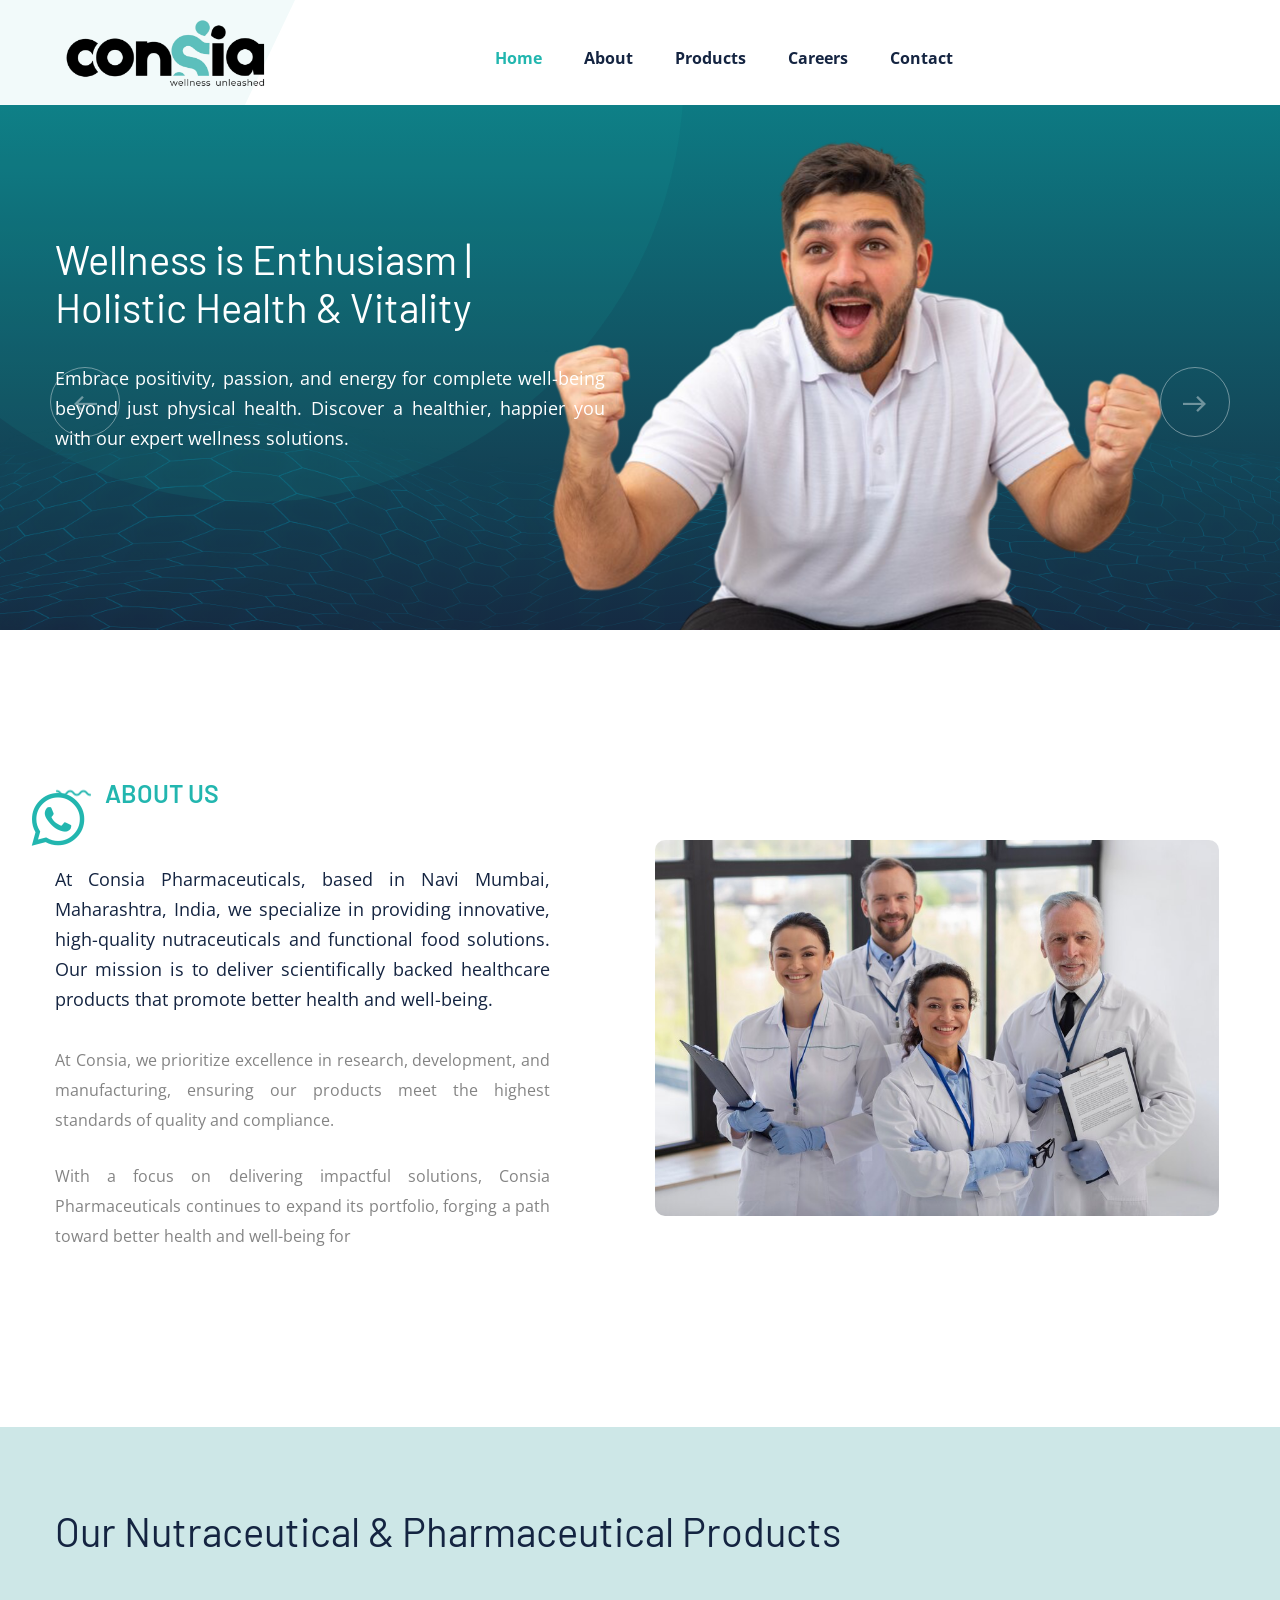
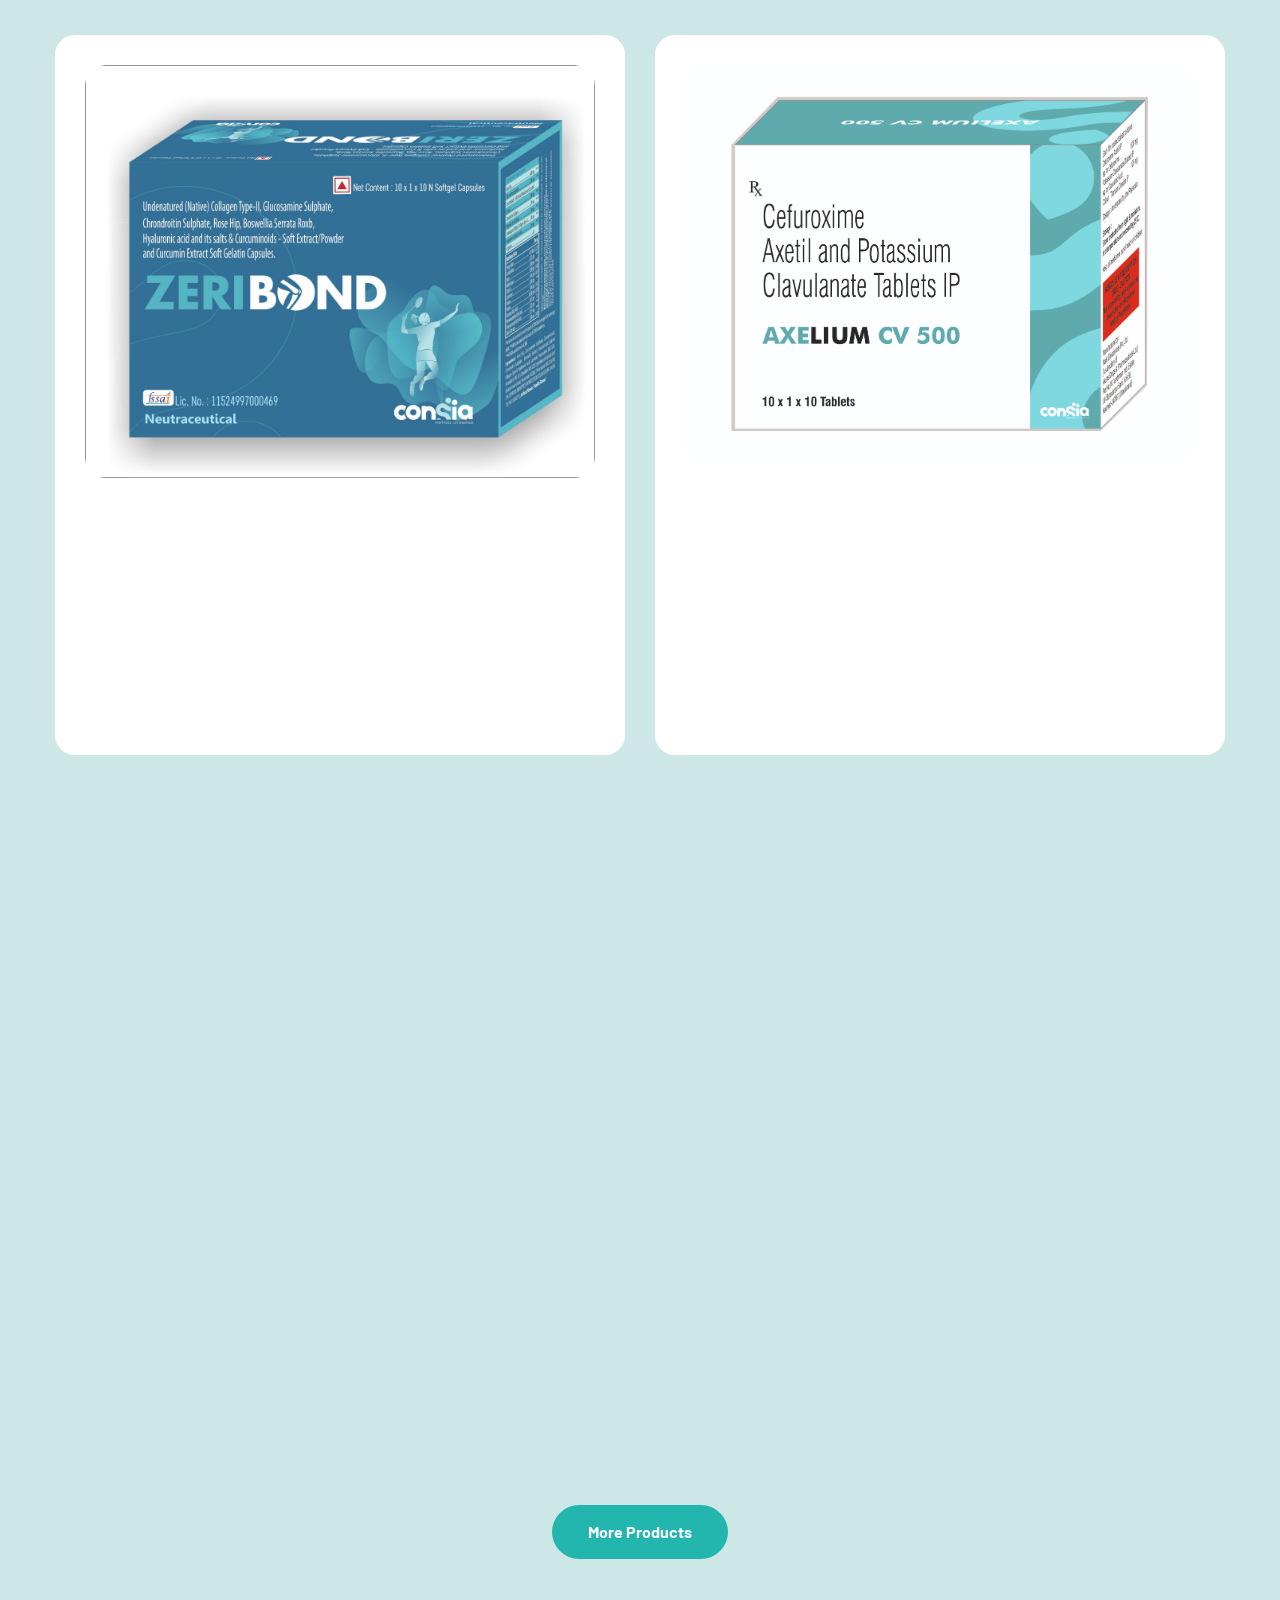
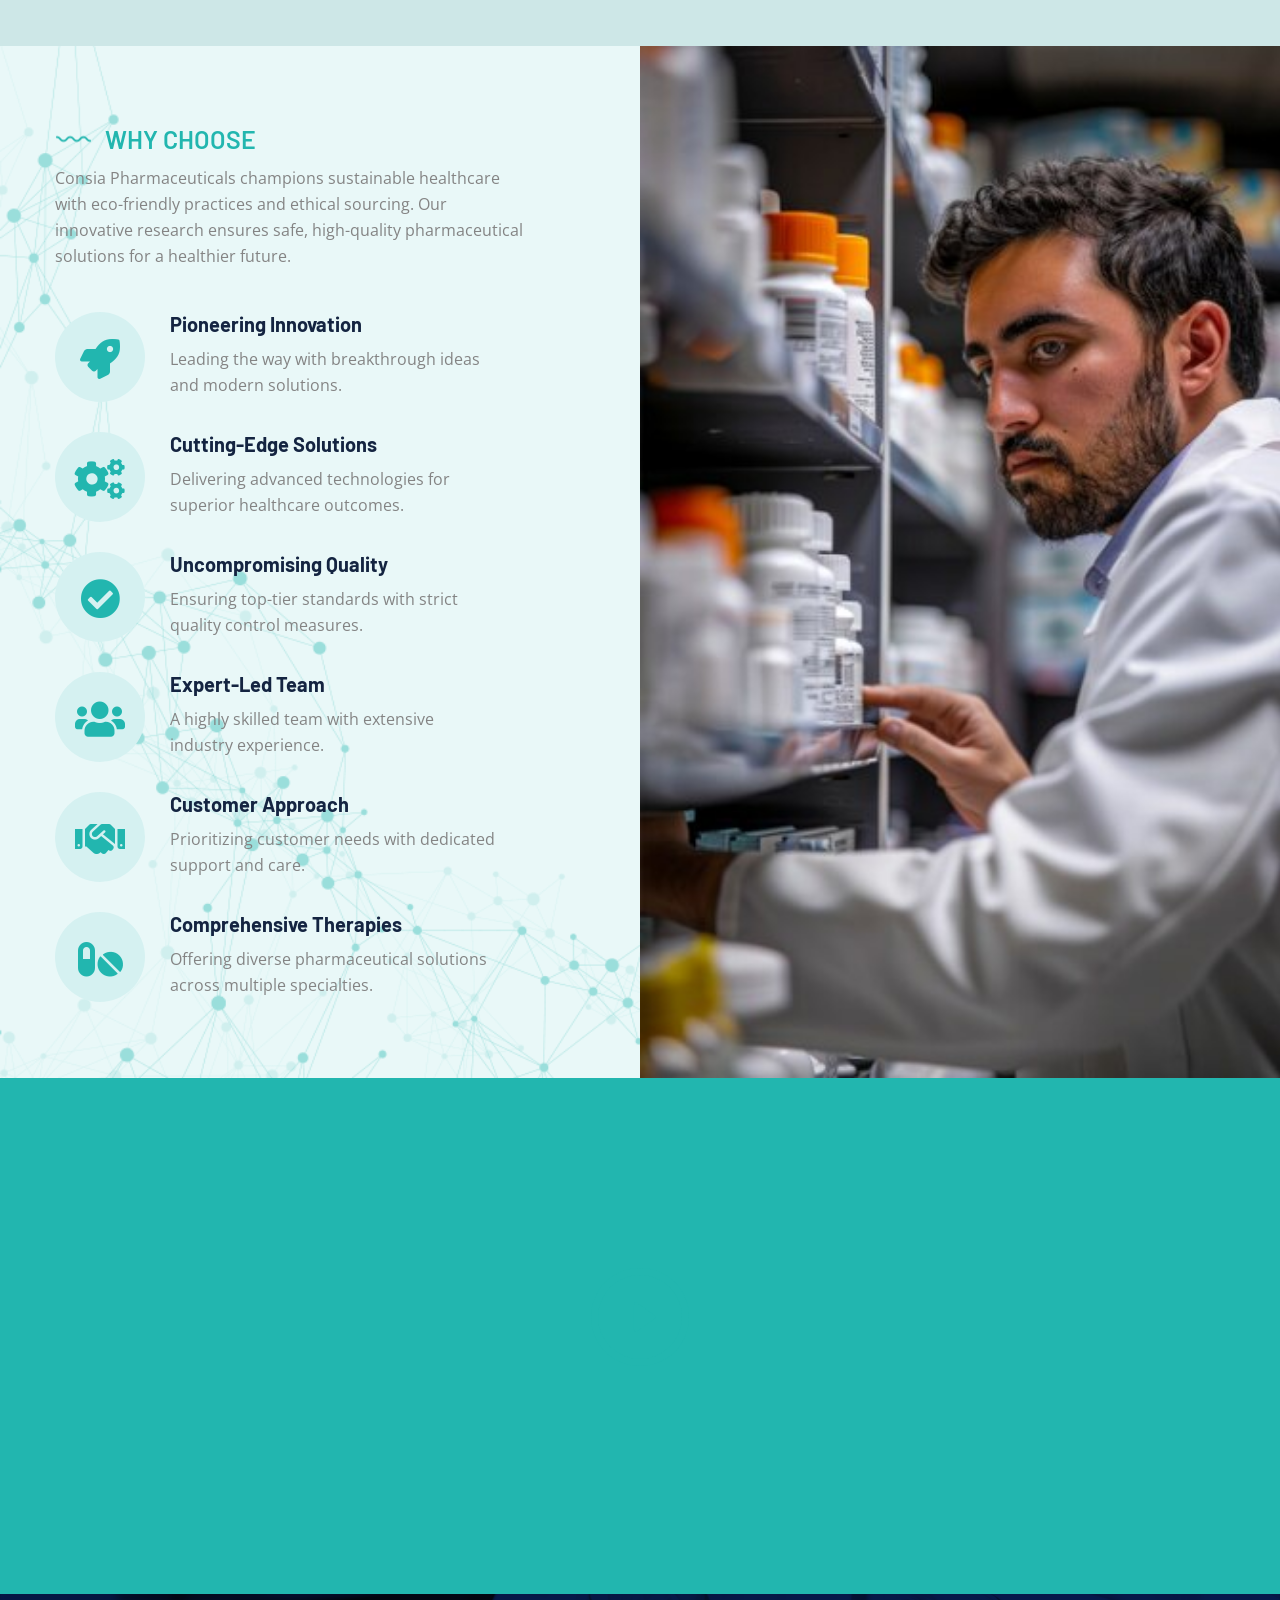
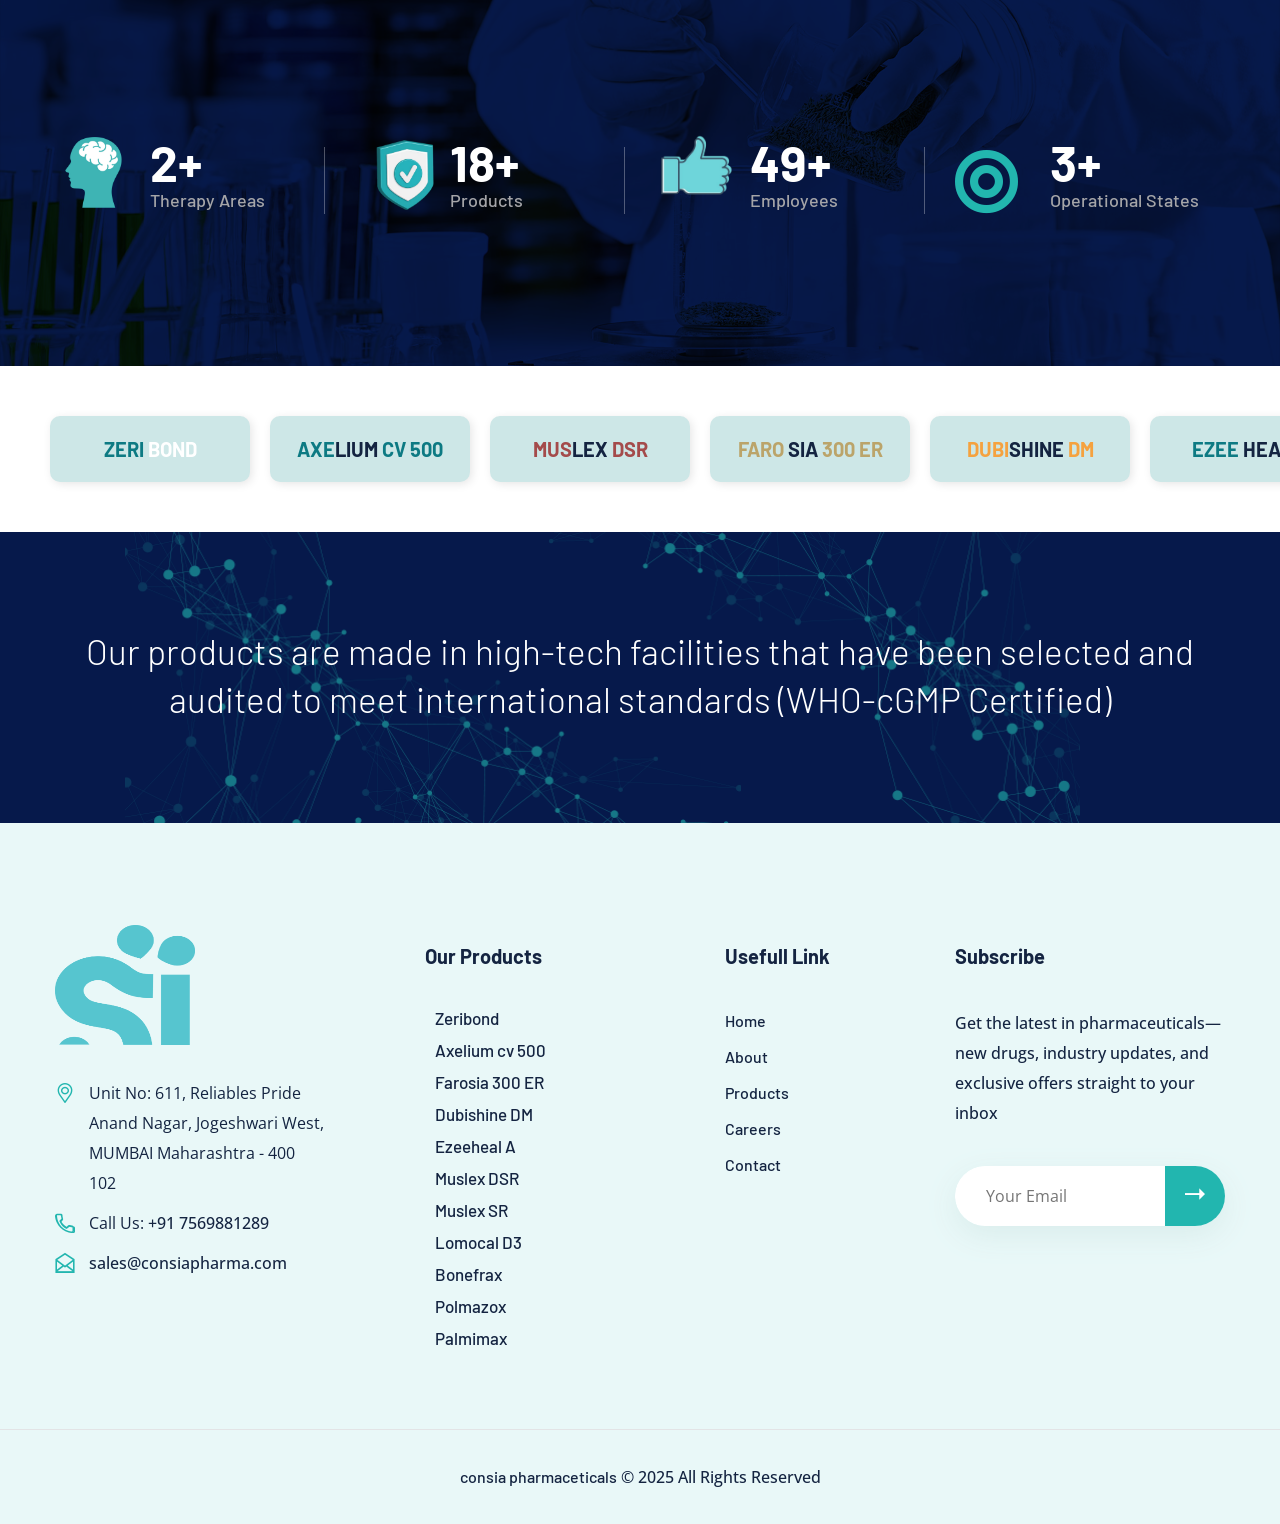
<file: index.html>
<!DOCTYPE html>
<html lang="en">
<head>
<meta charset="utf-8">
<meta http-equiv="X-UA-Compatible" content="IE=edge">
<meta name="viewport" content="width=device-width, initial-scale=1.0, maximum-scale=1.0, user-scalable=0">

<title>Consia Pharmaceuticals - Leading Pharma Company for Quality Healthcare</title>

<meta name="description" content="Consia Pharmaceuticals is a trusted pharmaceutical company offering high-quality medicines and healthcare solutions. Discover our innovative healthcare products and research-driven approach.">
<meta name="keywords" content="Consia Pharmaceuticals, pharmaceutical company, healthcare solutions, quality medicines, pharma industry, drug manufacturing, medical research, pharma products">
<meta name="author" content="Consia Pharmaceuticals">
<meta name="robots" content="index, follow">
<meta name="googlebot" content="index, follow">


<!-- Open Graph / Facebook Meta Tags -->
<meta property="og:title" content="Consia Pharmaceuticals - Leading Pharma Company for Quality Healthcare">
<meta property="og:description" content="Explore high-quality medicines and healthcare solutions by Consia Pharmaceuticals. We are committed to innovation and excellence in the pharma industry.">
<meta property="og:image" content="https://consiapharma.in/assets/images/consiapharma-logo.png">
<meta property="og:url" content="https://consiapharma.in">
<meta property="og:type" content="website">

<!-- Twitter Meta Tags -->
<meta name="twitter:card" content="summary_large_image">
<meta name="twitter:title" content="Consia Pharmaceuticals - Leading Pharma Company for Quality Healthcare">
<meta name="twitter:description" content="Consia Pharmaceuticals offers high-quality medicines and innovative healthcare solutions. Learn more about our mission and products.">
<meta name="twitter:image" content="https://consiapharma.in/assets/images/consiapharma-logo.png">

<!-- Fav Icon -->
<link rel="icon" href="assets/images/consiapharma-logo.png" type="consiapharma-logo">

<!-- Google Fonts -->
<link href="https://fonts.googleapis.com/css2?family=Barlow:ital,wght@0,300;0,400;0,500;0,600;0,700;0,800;0,900;1,300;1,400;1,500;1,600;1,700;1,800;1,900&display=swap" rel="stylesheet">
<link href="https://fonts.googleapis.com/css2?family=Open+Sans:ital,wght@0,300;0,400;0,600;0,700;0,800;1,300;1,400;1,600;1,700;1,800&display=swap" rel="stylesheet">

<!-- Stylesheets -->
<link href="assets/css/font-awesome-all.css" rel="stylesheet">
<link href="assets/css/flaticon.css" rel="stylesheet">
<link href="assets/css/owl.css" rel="stylesheet">
<link href="assets/css/bootstrap.css" rel="stylesheet">
<link href="assets/css/jquery.fancybox.min.css" rel="stylesheet">
<link href="assets/css/animate.css" rel="stylesheet">
<link href="assets/css/color.css" rel="stylesheet">
<link href="assets/css/style.css" rel="stylesheet">
<link href="assets/css/responsive.css" rel="stylesheet">
<link rel="stylesheet" href="https://unpkg.com/swiper/swiper-bundle.min.css">

<meta name="google-site-verification" content="HE1gj9G6GBSsHRvXoBHKX4ClNB_oU1aIDFD-WRp3gXY" />

</head>


<!-- page wrapper -->
<body>

    <div class="boxed_wrapper">


        <!-- preloader -->
        <div class="loader-wrap">
            <div class="preloader">
                <!-- <div class="preloader-close">Preloader Close</div> -->
                <div id="handle-preloader" class="handle-preloader">
                    <div class="animation-preloader">
                        <div class="txt-loading">
                            <span data-text-preloader="c" class="letters-loading">
                                c
                            </span>
                            <span data-text-preloader="o" class="letters-loading">
                                o
                            </span>
                            <span data-text-preloader="n" class="letters-loading">
                                n
                            </span>
                            <span data-text-preloader="s" class="letters-loading">
                                s
                            </span>
                            <span data-text-preloader="i" class="letters-loading">
                                i
                            </span>
                            <span data-text-preloader="a" class="letters-loading">
                                a
                            </span>
                           
                        </div>
                    </div>  
                </div>
            </div>
        </div>
        <!-- preloader end -->


        <!-- search-popup -->
        <div id="search-popup" class="search-popup">
            <div class="close-search"><span>x</span></div>
            <div class="popup-inner">
                <div class="overlay-layer"></div>
                <div class="search-form">
                    <form method="post" action="index.html">
                        <div class="form-group">
                            <fieldset>
                                <input type="search" class="form-control" name="search-input" value="" placeholder="Search Here" required >
                                <input type="submit" value="Search Now!" class="theme-btn style-four">
                            </fieldset>
                        </div>
                    </form>
                    <h3>Recent Search Keywords</h3>
                    <ul class="recent-searches">
                        <li><a href="index.html">Finance</a></li>
                        <li><a href="index.html">Idea</a></li>
                        <li><a href="index.html">Service</a></li>
                        <li><a href="index.html">Growth</a></li>
                        <li><a href="index.html">Plan</a></li>
                    </ul>
                </div>
            </div>
        </div>
        <!-- search-popup end -->


        <!-- main header -->
        <header class="main-header style-one">
            <!-- header-upper -->
            <div class="header-upper upper-header">
                <div class="auto-container">
                    <div class="upper-inner clearfix">
                        <div class="logo-box pull-left">
                            <div class="bg-color"></div>
                            <figure class="logo"><a href="/"><img src="assets/images/consiapharma-logo.png" alt=""></a></figure>
                        </div>
                        <!-- <ul class="info-box pull-right clearfix">
                            <li><i class="icon-2"></i><a href="mailto:sales@consiapharma.com">sales@consiapharma.com/a></li>
                            <li><i class="icon-3"></i>Unit No: 611, Reliables Pride Anand Nagar, Jogeshwari West, MUMBAI Maharashtra - 400 102</li>
                            <li class="btn-box"><a href="./products" class="theme-btn-one">Products</a></li>
                        </ul> -->
                    </div>
                </div>
            </div>
            <!-- header-lower -->
            <div class="header-lower">
                <div class="auto-container">
                    <div class="outer-box clearfix">
                        <div class="menu-area pull-left">
                            <!-- <div class="logo-box pull-left header-logo">
                                <div class="bg-color"></div>
                                <figure class="logo"><a href="/"><img src="assets/images/consiapharma-logo.png" alt=""></a></figure>
                            </div> -->
                            <!--Mobile Navigation Toggler-->
                            <div class="mobile-nav-toggler toggler-nav-mobile">
                                <i class="icon-bar"></i>
                                <i class="icon-bar"></i>
                                <i class="icon-bar"></i>
                            </div>
                            <nav class="main-menu navbar-expand-md navbar-light">
                                <div class="logo-box pull-left">
                                    <div class="bg-color"></div>
                                    <figure class="logo"><a href="/"><img src="assets/images/consiapharma-logo.png" alt="consiapharma-logo"></a></figure>
                                </div>
                                <div class="collapse navbar-collapse show clearfix" id="navbarSupportedContent">
                                    <ul class="navigation">
                                        <li class="current dropdown"><a href="/">Home</a>
                                           
                                        </li>
                                        <li class="dropdown"><a href="./about">About</a>
                                           
                                        </li>
                                        <li class="dropdown"><a href="./products">Products</a>
                                           
                                        </li> 
                                        <!-- <li class="dropdown"><a href="./products">Manufacturing</a>
                                            
                                        </li> 
                                        <li class="dropdown"><a href="./marketing">Marketing</a>
                                           
                                        </li>  -->
                                        <li class="dropdown"><a href="./careers">Careers</a>
                                           
                                        </li>
                                       
                                        <li><a href="./contact">Contact</a></li>   
                                    </ul>
                                </div>
                            </nav>
                        </div>
                        <div class="menu-right-content pull-right clearfix">
                            <!-- <div class="search-btn">
                                <button type="button" class="search-toggler"><i class="icon-1"></i></button>
                            </div> -->
                            <!-- <ul class="social-links clearfix my-5">
                                <li><a href="index.html"><i class="fab fa-facebook-f"></i></a></li>
                                <li><a href="index.html"><i class="fab fa-twitter"></i></a></li>
                                <li><a href="index.html"><i class="fab fa-instagram"></i></a></li>
                                <li><a href="index.html"><i class="fab fa-pinterest-p"></i></a></li>
                            </ul> -->
                        </div>
                    </div>
                </div>
            </div>

            <!--sticky Header-->
            <div class="sticky-header">
                <div class="auto-container">
                    <div class="outer-box clearfix">
                        <div class="menu-area pull-left">
                            <nav class="main-menu clearfix">
                                <!--Keep This Empty / Menu will come through Javascript-->
                            </nav>
                        </div>
                        <div class="menu-right-content pull-right clearfix">
                            <!-- <div class="search-btn">
                                <button type="button" class="search-toggler"><i class="icon-1"></i></button>
                            </div> -->
                            <!-- <ul class="social-links clearfix my-5">
                                <li><a href="index.html"><i class="fab fa-facebook-f"></i></a></li>
                                <li><a href="index.html"><i class="fab fa-twitter"></i></a></li>
                                <li><a href="index.html"><i class="fab fa-instagram"></i></a></li>
                                <li><a href="index.html"><i class="fab fa-pinterest-p"></i></a></li>
                            </ul> -->
                        </div>
                    </div>
                </div>
            </div>
        </header>
        <!-- main-header end -->

        <!-- Mobile Menu  -->
        <div class="mobile-menu">
            <div class="menu-backdrop"></div>
            <div class="close-btn"><i class="fas fa-times"></i></div>
            
            <nav class="menu-box">
                <!-- <div class="nav-logo"><a href="index.html"><img src="assets/images/logo-2.png" alt="" title=""></a></div> -->
                <div class="menu-outer"><!--Here Menu Will Come Automatically Via Javascript / Same Menu as in Header--></div>
                <!-- <div class="contact-info">
                    <h4>Contact Info</h4>
                    <ul>
                        <li>Chicago 12, Melborne City, USA</li>
                        <li><a href="tel:+8801682648101">+88 01682648101</a></li>
                        <li><a href="mailto:info@example.com">info@example.com</a></li>
                    </ul>
                </div> -->
                <!-- <div class="social-links">
                    <ul class="clearfix">
                        <li><a href="index.html"><span class="fab fa-twitter"></span></a></li>
                        <li><a href="index.html"><span class="fab fa-facebook-square"></span></a></li>
                        <li><a href="index.html"><span class="fab fa-pinterest-p"></span></a></li>
                        <li><a href="index.html"><span class="fab fa-instagram"></span></a></li>
                        <li><a href="index.html"><span class="fab fa-youtube"></span></a></li>
                    </ul>
                </div> -->
            </nav>
        </div>
        <!-- End Mobile Menu -->
        <!-- banner-section -->
        <section class="banner-section style-two">
            <div class="pattern-layer">
                <div class="pattern-1" style="background-image: url(assets/images/shape/shape-15.png);"></div>
                <div class="pattern-2"></div>
            </div>
            <div class="banner-carousel owl-theme owl-carousel owl-dots-none">
        
                <div class="slide-item">
                    <div class="auto-container">
                        <div class="content-box box-content">
                            <div class="text">
                                <h1>Wellness is Enthusiasm | Holistic Health & Vitality</h1>
                                <p>Embrace positivity, passion, and energy for complete well-being beyond just physical health. Discover a healthier, happier you with our expert wellness solutions.</p>
                                <div class="btn-box">
                                    <!-- <a href="./products" class="banner-btn-two">Explore Our Wellness Products</a> -->
                                </div>
                            </div>
                            <div class="image-box">
                                <figure class="image">
                                    <img src="assets/images/banner/WELLNES-ENTHUASIM.png" alt="Wellness Enthusiasm - Healthy Living">
                                </figure>
                            </div>
                        </div>
                    </div>
                </div>
        
                <div class="slide-item">
                    <div class="auto-container">
                        <div class="content-box">
                            <div class="text">
                                <h2>Wellness is Fitness | Strength & Endurance</h2>
                                <p>Boost your energy levels, improve endurance, and stay active with a balanced approach to fitness and well-being.</p>
                                <div class="btn-box">
                                    <!-- <a href="./products" class="banner-btn-two">View Fitness Solutions</a> -->
                                </div>
                            </div>
                            <div class="image-box">
                                <figure class="image">
                                    <img src="assets/images/banner/fitness-slider.png" alt="Physical Fitness for Health">
                                </figure>
                            </div>
                        </div>
                    </div>
                </div>
        
                <div class="slide-item">
                    <div class="auto-container">
                        <div class="content-box">
                            <div class="text">
                                <h2>Wellness is Peace | Mental Health & Harmony</h2>
                                <p>Achieve inner peace, emotional stability, and stress relief with mindfulness and holistic well-being practices.</p>
                                <div class="btn-box">
                                    <!-- <a href="./products" class="banner-btn-two">Discover Inner Peace</a> -->
                                </div>
                            </div>
                            <div class="image-box">
                                <figure class="image">
                                    <img src="assets/images/banner/pease-w.png" alt="Inner Peace for Mental Well-being">
                                </figure>
                            </div>
                        </div>
                    </div>
                </div>
        
                <div class="slide-item">
                    <div class="auto-container">
                        <div class="content-box">
                            <div class="text">
                                <h2>Wellness is Exuberance | Joy & Positivity</h2>
                                <p>Live a vibrant life filled with joy, positivity, and boundless energy. Wellness is about thriving, not just surviving.</p>
                                <div class="btn-box">
                                    <!-- <a href="./products" class="banner-btn-two">Experience Exuberance</a> -->
                                </div>
                            </div>
                            <div class="image-box">
                                <figure class="image">
                                    <img src="assets/images/banner/WELLNESS-EXUBERANCE.png" alt="Wellness Exuberance - Joyful Living">
                                </figure>
                            </div>
                        </div>
                    </div>
                </div>
            </div>
        </section>
        <!-- banner-section end -->

        <!-- banner-section -->
        <!-- <section class="banner-section style-one" style="background-image: url(assets/images/banner/banner-1.jpg);">
            <div class="bg-layer" style="background-image: url(assets/images/banner/banner-1.png);"></div>
            <div class="banner-carousel owl-theme owl-carousel owl-nav-none owl-dots-none">
                <div class="slide-item">
                    <div class="auto-container">
                        <div class="content-box">
                            <figure class="content-bg bg-content"><img src="assets/images/banner/yellow-shirt-two.png" alt=""></figure>
                            <div class="shape">
                                <div class="shape-1 rotate-me" style="background-image: url();"></div>
                            </div>
                            <div class="text">
                                <h2>Wellness is Enthusiasm</h2>
                                <p> 
                                    
"Wellness is Enthusiasm" means embracing positivity, passion, and energy for holistic well-being beyond just physical health.</p>
                                <div class="btn-box">
                                    <a href="research.html" class="theme-btn-one">Our Services</a>
                                    <a href="contact.html" class="banner-btn">Contact Us</a>
                                </div>
                            </div>
                        </div>
                    </div>
                </div>
                <div class="slide-item">
                    <div class="auto-container">
                        <div class="content-box">
                            <figure class="content-bg"><img src="assets/images/banner/Untitled-design-fitness.png" alt=""></figure>
                            <div class="shape">
                                <div class="shape-2 rotate-me" style="background-image: url();"></div>
                                <div class="shape-3" style="background-image: url();"></div>
                            </div>
                            <div class="text">
                                <h2>Wellness is Fitness</h2>
                                <p>
                                    "Wellness is Fitness" underscores the vital role of physical fitness in overall well-being. It highlights the importance of regular exercise, strength, endurance, and an active lifestyle for both physical and mental health.</p>
                                <div class="btn-box">
                                    <a href="research.html" class="theme-btn-one">Our Services</a>
                                    <a href="contact.html" class="banner-btn">Contact Us</a>
                                </div>
                            </div>
                        </div>
                    </div>
                </div>
                <div class="slide-item">
                    <div class="auto-container">
                        <div class="content-box">
                            <figure class="content-bg"><img src="assets/images/banner/banner-img-3.png" alt=""></figure>
                            <div class="shape">
                                <div class="shape-4 rotate-me" style="background-image: url();"></div>
                                <div class="shape-5" style="background-image: url();"></div>
                            </div>
                            <div class="text">
                                <h2>Wellness is Pease</h2>
                                <p>"Wellness is Peace" underscores the importance of inner calm and mental tranquility as key aspects of well-being. It reflects a state of harmony within oneself and with the world, fostering emotional balance and reducing stress.</p>
                                <div class="btn-box">
                                    <a href="research.html" class="theme-btn-one">Our Services</a>
                                    <a href="contact.html" class="banner-btn">Contact Us</a>
                                </div>
                            </div>
                        </div>
                    </div>
                </div>

                <div class="slide-item">
                    <div class="auto-container">
                        <div class="content-box">
                            <figure class="content-bg"><img src="assets/images/banner/banner-img-3.png" alt=""></figure>
                            <div class="shape">
                                <div class="shape-4 rotate-me" style="background-image: url();"></div>
                                <div class="shape-5" style="background-image: url();"></div>
                            </div>
                            <div class="text">
                                <h2>Wellness is Exuberance</h2>
                                <p>"Wellness is Exuberance" signifies a vibrant state of joy, energy, and enthusiasm for life. It highlights the connection between a positive attitude and holistic well-being, radiating vitality and happiness in everyday experiences.</p>
                                <div class="btn-box">
                                    <a href="research.html" class="theme-btn-one">Our Services</a>
                                    <a href="contact.html" class="banner-btn">Contact Us</a>
                                </div>
                            </div>
                        </div>
                    </div>
                </div>
            </div>
        </section> -->
        <!-- banner-section end -->


        <!-- service-section -->
        <!-- <section class="service-section">
            <div class="pattern-layer">
                <div class="pattern-1 wow zoomIn animated" data-wow-delay="00ms" data-wow-duration="1500ms" style="background-image: url(assets/images/shape/shape-3.png);"></div>
                <div class="pattern-2  wow zoomIn animated" data-wow-delay="300ms" data-wow-duration="1500ms" style="background-image: url(assets/images/shape/shape-4.png);"></div>
            </div>
            <div class="auto-container">
                <div class="sec-title centred">
                    <h6>Laboratory Services</h6>
                    <h2>Reliable & High-Quality <br />Laboratory Service</h2>
                </div>
                <div class="row clearfix">
                    <div class="col-lg-3 col-md-6 col-sm-12 service-block">
                        <div class="service-block-one wow fadeInUp animated" data-wow-delay="00ms" data-wow-duration="1500ms">
                            <div class="inner-box">
                                <div class="icon-box"><i class="icon-5"></i></div>
                                <h4><a href="research.html">Clinical <br />Microbiology Tests</a></h4>
                                <p>Excepteur sint ocecat pro dent sunt in culpa.</p>
                                <div class="btn-box"><a href="research.html" class="theme-btn-two">Read More</a></div>
                            </div>
                        </div>
                    </div>
                    <div class="col-lg-3 col-md-6 col-sm-12 service-block">
                        <div class="service-block-one wow fadeInUp animated" data-wow-delay="200ms" data-wow-duration="1500ms">
                            <div class="inner-box">
                                <div class="icon-box"><i class="icon-6"></i></div>
                                <h4><a href="research.html">Testing for <br />Traces & Impurities</a></h4>
                                <p>Excepteur sint ocecat pro dent sunt in culpa.</p>
                                <div class="btn-box"><a href="research.html" class="theme-btn-two">Read More</a></div>
                            </div>
                        </div>
                    </div>
                    <div class="col-lg-3 col-md-6 col-sm-12 service-block">
                        <div class="service-block-one wow fadeInUp animated" data-wow-delay="400ms" data-wow-duration="1500ms">
                            <div class="inner-box">
                                <div class="icon-box"><i class="icon-7"></i></div>
                                <h4><a href="research.html">Clinical <br />Biochemistry Tests</a></h4>
                                <p>Excepteur sint ocecat pro dent sunt in culpa.</p>
                                <div class="btn-box"><a href="research.html" class="theme-btn-two">Read More</a></div>
                            </div>
                        </div>
                    </div>
                    <div class="col-lg-3 col-md-6 col-sm-12 service-block">
                        <div class="service-block-one wow fadeInUp animated" data-wow-delay="600ms" data-wow-duration="1500ms">
                            <div class="inner-box">
                                <div class="icon-box"><i class="icon-8"></i></div>
                                <h4><a href="research.html">Clinical <br />Histopatology Tests</a></h4>
                                <p>Excepteur sint ocecat pro dent sunt in culpa.</p>
                                <div class="btn-box"><a href="research.html" class="theme-btn-two">Read More</a></div>
                            </div>
                        </div>
                    </div>
                </div>
            </div>
        </section> -->
        <!-- service-section end -->


        <!-- about-section -->
        <section class="about-section sec-pad-2">
            <div class="auto-container">
                <div class="row align-items-center clearfix">
                    <div class="col-lg-6 col-md-12 col-sm-12 content-column">
                        <div class="content_block_1">
                            <div class="content-box">
                                <div class="sec-title">
                                    <h6>About Us</h6>
                                    <!-- <h2>Reliable Journal of Medical Health Research.</h2> -->
                                </div>
                                <div class="bold-text">
                                    <p>
                                        At Consia Pharmaceuticals, based in Navi Mumbai, Maharashtra, India, we specialize in providing innovative, high-quality nutraceuticals and functional food solutions. Our mission is to deliver scientifically backed healthcare products that promote better health and well-being.</p>
                                </div>
                                <div class="text">
                                    <p>At Consia, we prioritize excellence in research, development, and manufacturing, ensuring our products meet the highest standards of quality and compliance.</p>
                                    <p>With a focus on delivering impactful solutions, Consia Pharmaceuticals continues to expand its portfolio, forging a path toward better health and well-being for </p>
                                  
                                </div>
                               
                            </div>
                        </div>
                    </div>
                    <div class="col-lg-6 col-md-12 col-sm-12 image-column">
                        <div class="image_block_1">
                            <div class="image-box">
                              
                                <figure class="image"><img src="assets/images/resource/about-pharma.jpg" alt="Consia Pharmaceuticals - Leading Nutraceutical and Functional Food Manufacturer in India"></figure>
                               
                            </div>
                        </div>
                    </div>
                </div>
            </div>
        </section>
        <!-- about-section end -->



        <!-- service-style-two -->
        <section class="service-style-two sec-pad centred products-sec">
            <div class="auto-container">
                <div class="sec-title">
                    <h1>Our Nutraceutical & Pharmaceutical Products</h1>
                    <!-- <p>Discover our high-quality, research-backed healthcare solutions designed for better health and wellness.</p> -->
                </div>
                <div class="row clearfix">
                    <div class="col-lg-6 col-md-6 col-sm-12 service-block">
                        <div class="service-block-two wow fadeInUp animated" data-wow-delay="00ms" data-wow-duration="1500ms">
                            <div class="inner-box box-inner">
                                <figure class="image-box"><img src="assets/images/gallery/zeribond.jpeg" alt="Zeribond - Best Nutraceutical Supplement for Gut Health"></figure>
                                <div class="lower-content">
                                   
                                </div>
                            </div>
                        </div>
                    </div>
                    <div class="col-lg-6 col-md-6 col-sm-12 service-block">
                        <div class="service-block-two wow fadeInUp animated" data-wow-delay="300ms" data-wow-duration="1500ms">
                            <div class="inner-box box-inner">
                                <figure class="image-box"><img src="assets/images/gallery/AXELIUM-CV-500.jpg" alt="AXELIUM-CV-500 - Advanced Cardiovascular Health Supplement"></figure>
                                <!-- <div class="lower-content">
                                 
                                </div> -->
                            </div>
                        </div>
                    </div>
                 
                </div>

                <div class="row clearfix">
                    <div class="col-lg-6 col-md-6 col-sm-12 service-block">
                        <div class="service-block-two wow fadeInUp animated" data-wow-delay="600ms" data-wow-duration="1500ms">
                            <div class="inner-box box-inner-two">
                                <figure class="image-box">
                                    <img src="assets/images/gallery/LOMOCAL-D3.png" alt="LOMOCAL-D3 - High Potency Vitamin D3 Supplement">
                                </figure>
                                <!-- <div class="lower-content">
                                </div> -->
                            </div>
                        </div>
                    </div>
                    
                    <div class="col-lg-6 col-md-6 col-sm-12 service-block">
                        <div class="service-block-two wow fadeInUp animated" data-wow-delay="600ms" data-wow-duration="1500ms">
                            <div class="inner-box box-inner-two">
                                <figure class="image-box">
                                    <img src="assets/images/gallery/MUSLEX-DSR-OUTER-CARTON.jpg" alt="MUSLEX-DSR - Advanced Muscle Recovery Formula"></figure>
                                
                            </div>
                        </div>
                    </div>
                </div>


                
                <div class="more-btn">
                    <a href="./products" class="theme-btn-one">More Products</a>
                </div>
            </div>
        </section>
        <!-- service-style-two end -->

        <!-- chooseus-section -->
        <section class="chooseus-section sec-pad bg-color-1">
            <div class="pattern-layer" style="background-image: url(assets/images/shape/shape-21.png);"></div>
            <div class="bg-layer" style="background-image: url(assets/images/background/man-working-as-pharmacist_23-2151734604.jpg);"></div>
            <div class="auto-container">
                <div class="row clearfix">
                    <div class="col-lg-5 col-md-12 col-sm-12 content-column">
                        <div class="content_block_6">
                            <div class="content-box">
                                <div class="sec-title">
                                    <h6>Why Choose</h6>
                                    <p>Consia Pharmaceuticals champions sustainable healthcare with eco-friendly practices and ethical sourcing. Our innovative research ensures safe, high-quality pharmaceutical solutions for a healthier future.</p>
                                    <!-- <h3>We'll Ensure You Always Get The Best Results.</h3> -->
                                </div>
                                <div class="inner-box">
                                    <div class="single-item">
                                        <div class="icon-box"> <i class="fas fa-rocket"></i></div>
                                        <h4>Pioneering Innovation</h4>
                                        <p>Leading the way with breakthrough ideas and modern solutions.</p>
                                    </div>
                                    <div class="single-item">
                                        <div class="icon-box"> <i class="fas fa-cogs"></i></div>
                                        <h4>Cutting-Edge Solutions</h4>
                                        <p>Delivering advanced technologies for superior healthcare outcomes.</p>
                                    </div>
                                    <div class="single-item">
                                        <div class="icon-box"><i class="fas fa-check-circle"></i></div>
                                        <h4>Uncompromising Quality</h4>
                                        <p>Ensuring top-tier standards with strict quality control measures.</p>
                                    </div>
                                    <div class="single-item">
                                        <div class="icon-box"><i class="fas fa-users"></i></div>
                                        <h4>Expert-Led Team</h4>
                                        <p>A highly skilled team with extensive industry experience.</p>
                                    </div>

                                    <div class="single-item">
                                        <div class="icon-box"><i class="fas fa-handshake"></i></div>
                                        <h4>Customer Approach</h4>
                                        <p>Prioritizing customer needs with dedicated support and care.</p>
                                    </div>

                                    <div class="single-item">
                                        <div class="icon-box"> 
                                            <i class="fas fa-pills"></i>
                                            <!-- <i class="fas fa-heart"></i> -->
                                            <!-- <i class="fas fa-medkit"></i>  -->
                                        </div>
                                        <h4>Comprehensive Therapies</h4>
                                        <p>Offering diverse pharmaceutical solutions across multiple specialties.</p>
                                    </div>
                                </div>
                            </div>
                        </div>
                    </div>
                </div>
            </div>
        </section>
        <!-- chooseus-section end -->

        <!-- video-section -->
        <section class="video-section centred" style="background-image: url(assets/images/background/parallax-img.jpg);">
            <div class="auto-container">
                <div class="inner-box">
                    <div class="video-btn">
                        <a href="https://youtu.be/_8h1HBDJ__c?si=YuLGYXB5WPxE7oNn" class="lightbox-image" data-caption="" allow="autoplay;muted; encrypted-media"><i class="icon-4"></i></a>
                    </div>
                    <!-- <h3>Lets Watch Our Recent Work</h3> -->
                </div>
            </div>
        </section>
        <!-- video-section end -->


        <!-- funfact-style-two -->
        <section class="funfact-style-two" style="background-image: url(assets/images/background/funfact-1.jpg);">
            <div class="auto-container">
                <div class="row clearfix">
                    <div class="col-lg-3 col-md-6 col-sm-12 counter-block">
                        <div class="counter-block-two">
                            <div class="inner-box box-icon">
                                <div class="icon-box">
                                    <img src="./assets/images/icons/human-head-with-brain.png" alt="human-head-with-brain" width="80" height="80">
                                    <!-- <i class="fas fa-user-circle"></i> -->
                                </div>
                                <div class="count-outer count-box">
                                    <span class="count-text" data-speed="1500" data-stop="2">0</span><span>+</span>
                                    <h5>Therapy Areas</h5>
                                </div>
                                
                            </div>
                        </div>
                    </div>
                    <div class="col-lg-3 col-md-6 col-sm-12 counter-block">
                        <div class="counter-block-two">
                            <div class="inner-box box-icon">
                                <div class="icon-box box-icon-img-sheild">
                                    <img src="./assets/images/icons/product-sheild.png" alt="product-sheild" width="100" height="110">
                                    <!-- <i class="icon-43"></i> -->
                                </div>
                                <div class="count-outer count-box">
                                    <span class="count-text" data-speed="1500" data-stop="18">0</span><span>+</span>
                                    <h5>Products</h5>
                                </div>
                                
                            </div>
                        </div>
                    </div>
                    <div class="col-lg-3 col-md-6 col-sm-12 counter-block">
                        <div class="counter-block-two">
                            <div class="inner-box box-icon">
                                <div class="icon-box box-icon-img-thumbsup">
                                    <img src="./assets/images/icons/thumbs-up-like.png" alt="thumbs-up-like" width="80" height="80">
                                    <!-- <i class="icon-44"></i> -->
                                </div>
                                <div class="count-outer count-box">
                                    <span class="count-text" data-speed="1500" data-stop="49">0</span><span>+</span>
                                    <h5>Employees</h5>
                                </div>
                                
                            </div>
                        </div>
                    </div>
                    <div class="col-lg-3 col-md-6 col-sm-12 counter-block">
                        <div class="counter-block-two">
                            <div class="inner-box box-icon">
                                <div class="icon-box box-icon-img-target">
                                    <i class="fas fa-bullseye"></i>
                                    <!-- <i class="icon-45"></i> -->
                                </div>
                                <div class="count-outer count-box">
                                    <span class="count-text" data-speed="1500" data-stop="3">0</span><span>+</span>
                                    <h5>Operational States</h5>
                                </div>
                                
                            </div>
                        </div>
                    </div>
                </div>
            </div>
        </section>
        <!-- funfact-style-two end -->




        <!-- news-section -->
        <section class="slider">
            <div class="scroll-container">
                <div class="wrapper">
                    <!-- Original Items -->
                    <div class="item"><h4><span class="theme-color">ZERI</span> <span class="zeri-two">BOND</span></h4></div>
                    <div class="item"><h4><span class="theme-color">AXE</span>LIUM <span class="theme-color">CV 500</span></h4></div>
                    <div class="item"><h4><span class="brand-red">MUS</span>LEX <span class="brand-red">DSR</span></h4></div>
                    <div class="item"><h4><span class="brand-gold">FARO </span>SIA <span class="brand-gold">300 ER</span></h4></div>
                    <div class="item"><h4><span class="brand-seabukhthon">DUBI</span>SHINE <span class="brand-seabukhthon">DM</span></h4></div>
                    <div class="item"><h4><span class="theme-color">EZEE </span>HEAL <span class="theme-color">A</span></h4></div>
                    <div class="item"><h4><span class="brand-polmazox">POLMA </span>ZOX</h4></div>
                    <div class="item"><h4><span class="brand-darkgold">MUS</span>LEX <span class="brand-darkgold">SR</span></h4></div>
                    <div class="item"><h4><span class="brand-bonefrax">BONE</span>FRAX</h4></div>
                    <div class="item"><h4><span class="brand-lomocal">LOMO</span>CAL D3</h4></div>
                    <div class="item"><h4><span class="brand-palmimax">PALMI</span>MAX</h4></div>
        
                    <!-- Duplicate Items for Infinite Scroll Effect -->
                    <div class="item"><h4><span class="theme-color">ZERI</span> <span class="zeri-two">BOND</span></h4></div>
                    <div class="item"><h4><span class="theme-color">AXE</span>LIUM <span class="theme-color">CV 500</span></h4></div>
                    <div class="item"><h4><span class="brand-red">MUS</span>LEX <span class="brand-red">DSR</span></h4></div>
                    <div class="item"><h4><span class="brand-gold">FARO </span>SIA <span class="brand-gold">300 ER</span></h4></div>
                    <div class="item"><h4><span class="brand-seabukhthon">DUBI</span>SHINE <span class="brand-seabukhthon">DM</span></h4></div>
                    <div class="item"><h4><span class="theme-color">EZEE </span>HEAL <span class="theme-color">A</span></h4></div>
                    <div class="item"><h4><span class="brand-polmazox">POLMA </span>ZOX</h4></div>
                    <div class="item"><h4>MUSLEX SR</h4></div>
                    <div class="item"><h4>BONEFRAX</h4></div>
                    <div class="item"><h4>LOMOCAL D3</h4></div>
                    <div class="item"><h4>PALMIMAX</h4></div>
                </div>
            </div>
        </section>
        
        <!-- news-section end -->

                <!-- cta-style-two -->
                <section class="cta-style-two bg-color-4">
                    <div class="pattern-layer">
                        <div class="pattern-1" style="background-image: url(assets/images/shape/shape-61.png);"></div>
                        <div class="pattern-2" style="background-image: url(assets/images/shape/shape-62.png);"></div>
                    </div>
                    <div class="auto-container">
                        <div class="inner-box clearfix">
                            <div class="text pull-left">
                                <h2>Our products are made in high-tech facilities that
                                    have been selected and audited to
                                    meet international standards (WHO-cGMP Certified)</h2>
                            </div>
                           
                        </div>
                    </div>
                </section>
                <!-- cta-style-two end -->

        <!-- main-footer -->
        <footer class="main-footer border-top-10 bg-color-1">
            <div class="footer-top">
                <div class="shape">
                    <div class="shape-1 rotate-me" style="background-image: url();"></div>
                    <div class="shape-2 rotate-me" style="background-image: url();"></div>
                    <!-- <div class="shape-3"></div>
                    <div class="shape-4"></div> -->
                </div>
                <div class="auto-container">
                    <div class="row clearfix">
                        <div class="col-lg-3 col-md-6 col-sm-12">
                            <div class="footer-widget logo-widget">
                                <div class="footer-logo">
                                    <figure class="logo footer-logo"><a href="/"><img src="assets/images/Graphic1.png" alt="Graphic1"></a></figure>
                                </div>
                                <div class="text">
                                    <!-- <p>Nostrud exertation ullamco labor aliquip commodo duis.</p> -->
                                    <ul class="info clearfix">
                                        <li><i class="icon-26"></i>
                                            Unit No: 611, Reliables Pride 
                                            Anand Nagar, Jogeshwari West, MUMBAI 
                                            Maharashtra - 400 102</li>
                                        <li><i class="icon-24"></i>Call Us: <a href="tel:+91 7569881289">+91 7569881289</a></li>
                                        <li><i class="icon-25"></i><a href="mailto:sales@consiapharma.com">sales@consiapharma.com
                                            </a></li>
                                    </ul>
                                </div>
                            </div>
                        </div>
                        <div class="col-lg-3 col-md-6 col-sm-12 footer-column">
                            <div class="footer-widget post-widget ml-70">
                                <div class="widget-title">
                                    <h4>Our Products</h4>
                                </div>
                                <div class="post-inner">
                                    <div class="post">
                                        <h5><a href="#">Zeribond</a></h5>
                                        <!-- <span class="post-date">27 May, 2021</span> -->
                                    </div>
                                    <div class="post">
                                        <h5><a href="#">Axelium cv 500</a></h5>
                                        <!-- <span class="post-date">26 May, 2021</span> -->
                                    </div>
                                    <div class="post">
                                        <h5><a href="#">Farosia 300 ER</a></h5>
                                        <!-- <span class="post-date">25 May, 2021</span> -->
                                    </div>

                                    <div class="post">
                                        <h5><a href="#">Dubishine DM </a></h5>
                                        <!-- <span class="post-date">25 May, 2021</span> -->
                                    </div>

                                    <div class="post">
                                        <h5><a href="#">Ezeeheal A</a></h5>
                                        <!-- <span class="post-date">25 May, 2021</span> -->
                                    </div>

                                    <div class="post">
                                        <h5><a href="#">Muslex DSR</a></h5>
                                        <!-- <span class="post-date">25 May, 2021</span> -->
                                    </div>

                                    <div class="post">
                                        <h5><a href="#">Muslex SR</a></h5>
                                        <!-- <span class="post-date">25 May, 2021</span> -->
                                    </div>
                                    <div class="post">
                                        <h5><a href="#">Lomocal D3</a></h5>
                                        <!-- <span class="post-date">25 May, 2021</span> -->
                                    </div>
                                    <div class="post">
                                        <h5><a href="#">Bonefrax</a></h5>
                                        <!-- <span class="post-date">25 May, 2021</span> -->
                                    </div>
                                    <div class="post">
                                        <h5><a href="#">Polmazox</a></h5>
                                        <!-- <span class="post-date">25 May, 2021</span> -->
                                    </div>
                                    <div class="post">
                                        <h5><a href="#">Palmimax</a></h5>
                                        <!-- <span class="post-date">25 May, 2021</span> -->
                                    </div>
                                </div>
                            </div>
                        </div>
                        <div class="col-lg-3 col-md-6 col-sm-12 footer-column">
                            <div class="footer-widget links-widget ml-70">
                                <div class="widget-title">
                                    <h4>Usefull Link</h4>
                                </div>
                                <div class="widget-content">
                                    <ul class="links-list clearfix">
                                        <li><a href="/">Home</a></li>
                                        <li><a href="./about">About</a></li>
                                        <li><a href="./products">Products</a></li>
                                        <li><a href="./careers">Careers</a></li>
                                        <li><a href="./contact">Contact</a></li>
                                        
                                    </ul>
                                </div>
                            </div>
                        </div>
                        <div class="col-lg-3 col-md-6 col-sm-12 footer-column">
                            <div class="footer-widget subscribe-widget">
                                <div class="widget-title">
                                    <h4>Subscribe</h4>
                                </div>
                                <div class="widget-content">
                                    <p>Get the latest in pharmaceuticals—new drugs, industry updates, and exclusive offers straight to your inbox</p>
                                    <form action="contact.html" method="post" class="subscribe-form">
                                        <div class="form-group">
                                            <input type="email" name="email" placeholder="Your Email" required="">
                                            <button type="submit"><i class="icon-27"></i></button>
                                        </div>
                                    </form>
                                </div>
                            </div>
                        </div>
                    </div>
                </div>
            </div>
            <div class="footer-bottom centred">
                <div class="auto-container">
                    <div class="copyright">
                        <p><a href="#">consia pharmaceticals</a> &copy; 2025 All Rights Reserved</p>
                    </div>
                </div>
            </div>
        </footer>
        <!-- main-footer end -->


        <a href="https://wa.me/7569881289" class="whatsapp-icon" target="_blank">
            <i class="fab fa-whatsapp"></i>
            <!-- <span class="social-title">WhatsApp</span> -->
          </a>

        <!--Scroll to top-->
        <button class="scroll-top scroll-to-target" data-target="html">
            <span class="fal fa-angle-up"></span>
        </button>
    </div>


    <!-- jequery plugins -->
    <script src="assets/js/jquery.js"></script>
    <script src="assets/js/popper.min.js"></script>
    <script src="assets/js/bootstrap.min.js"></script>
    <script src="assets/js/owl.js"></script>
    <script src="assets/js/wow.js"></script>
    <script src="assets/js/validation.js"></script>
    <script src="assets/js/jquery.fancybox.js"></script>
    <script src="assets/js/appear.js"></script>
    <script src="assets/js/isotope.js"></script>
    <script src="assets/js/jquery.nice-select.min.js"></script>
    <script src="https://unpkg.com/swiper/swiper-bundle.min.js"></script>

    <!-- main-js -->
    <script src="assets/js/script.js"></script>



</body><!-- End of .page_wrapper -->
</html>
</file>
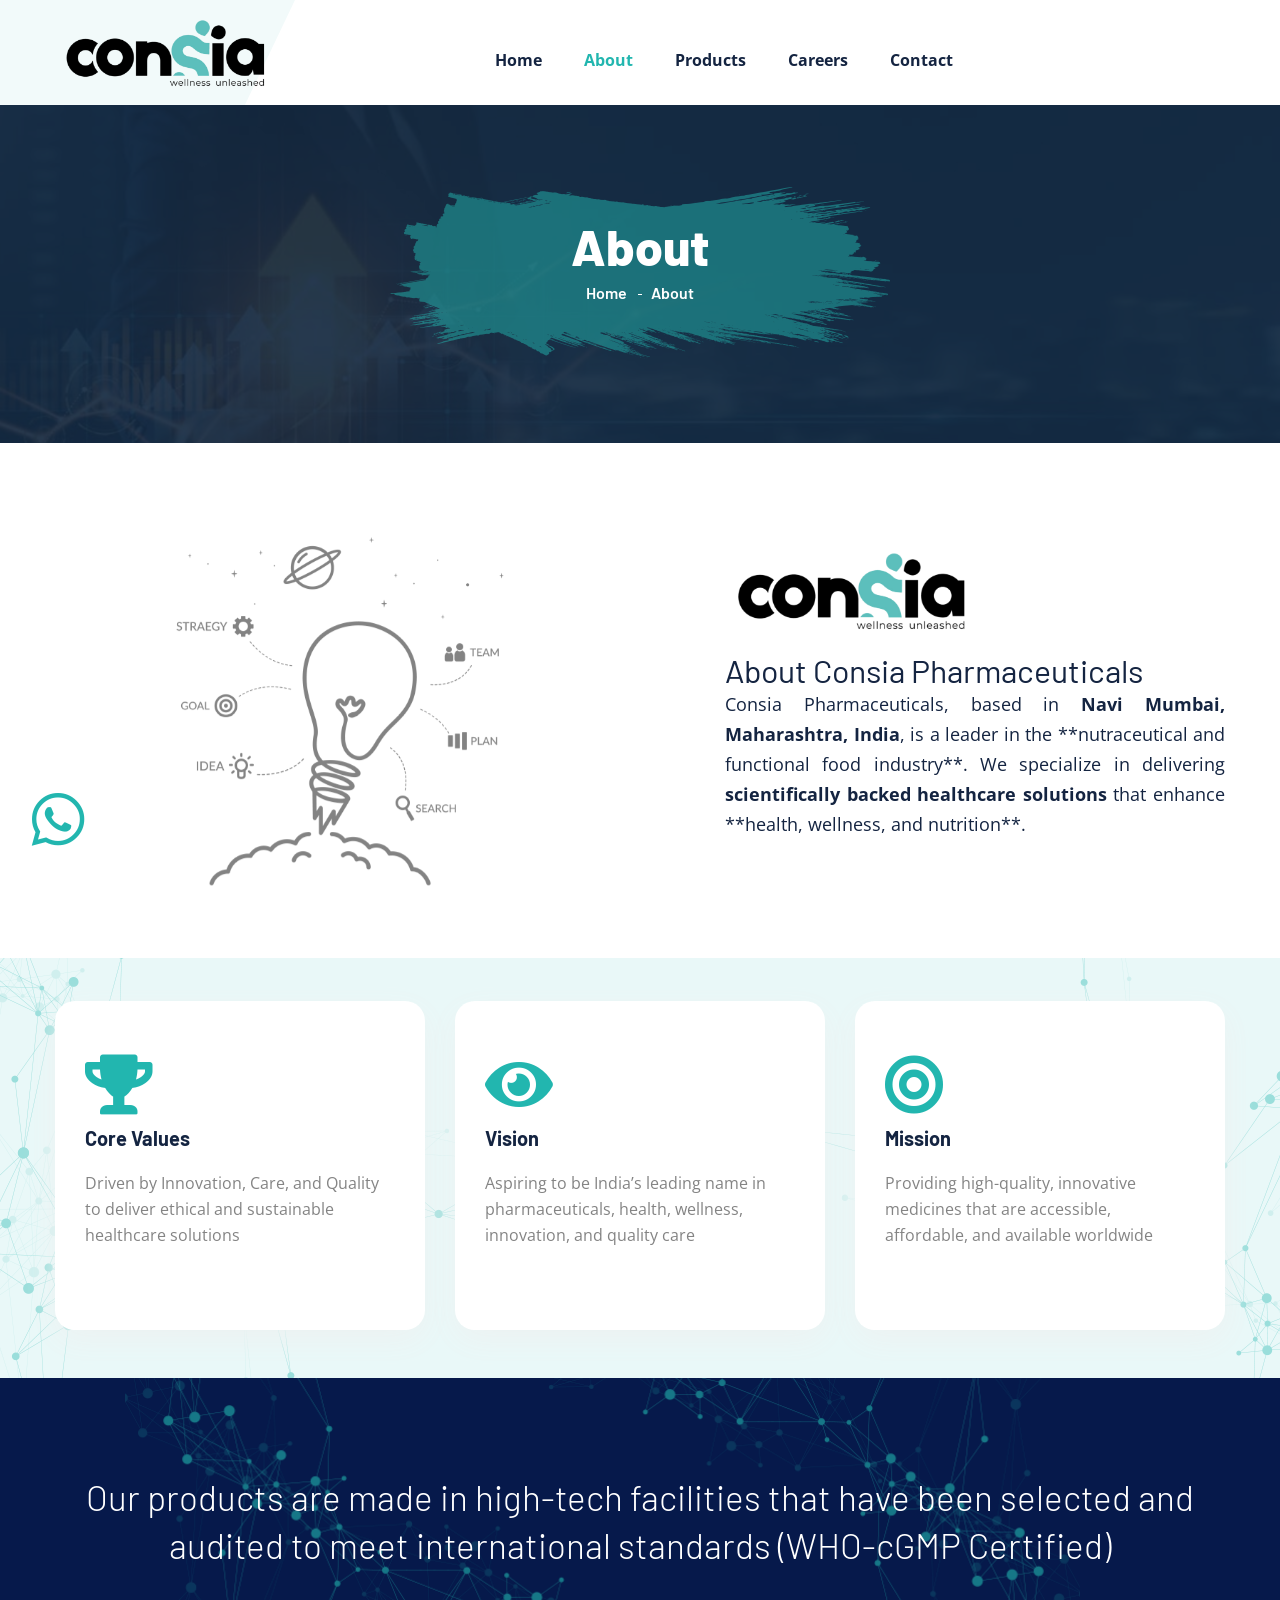
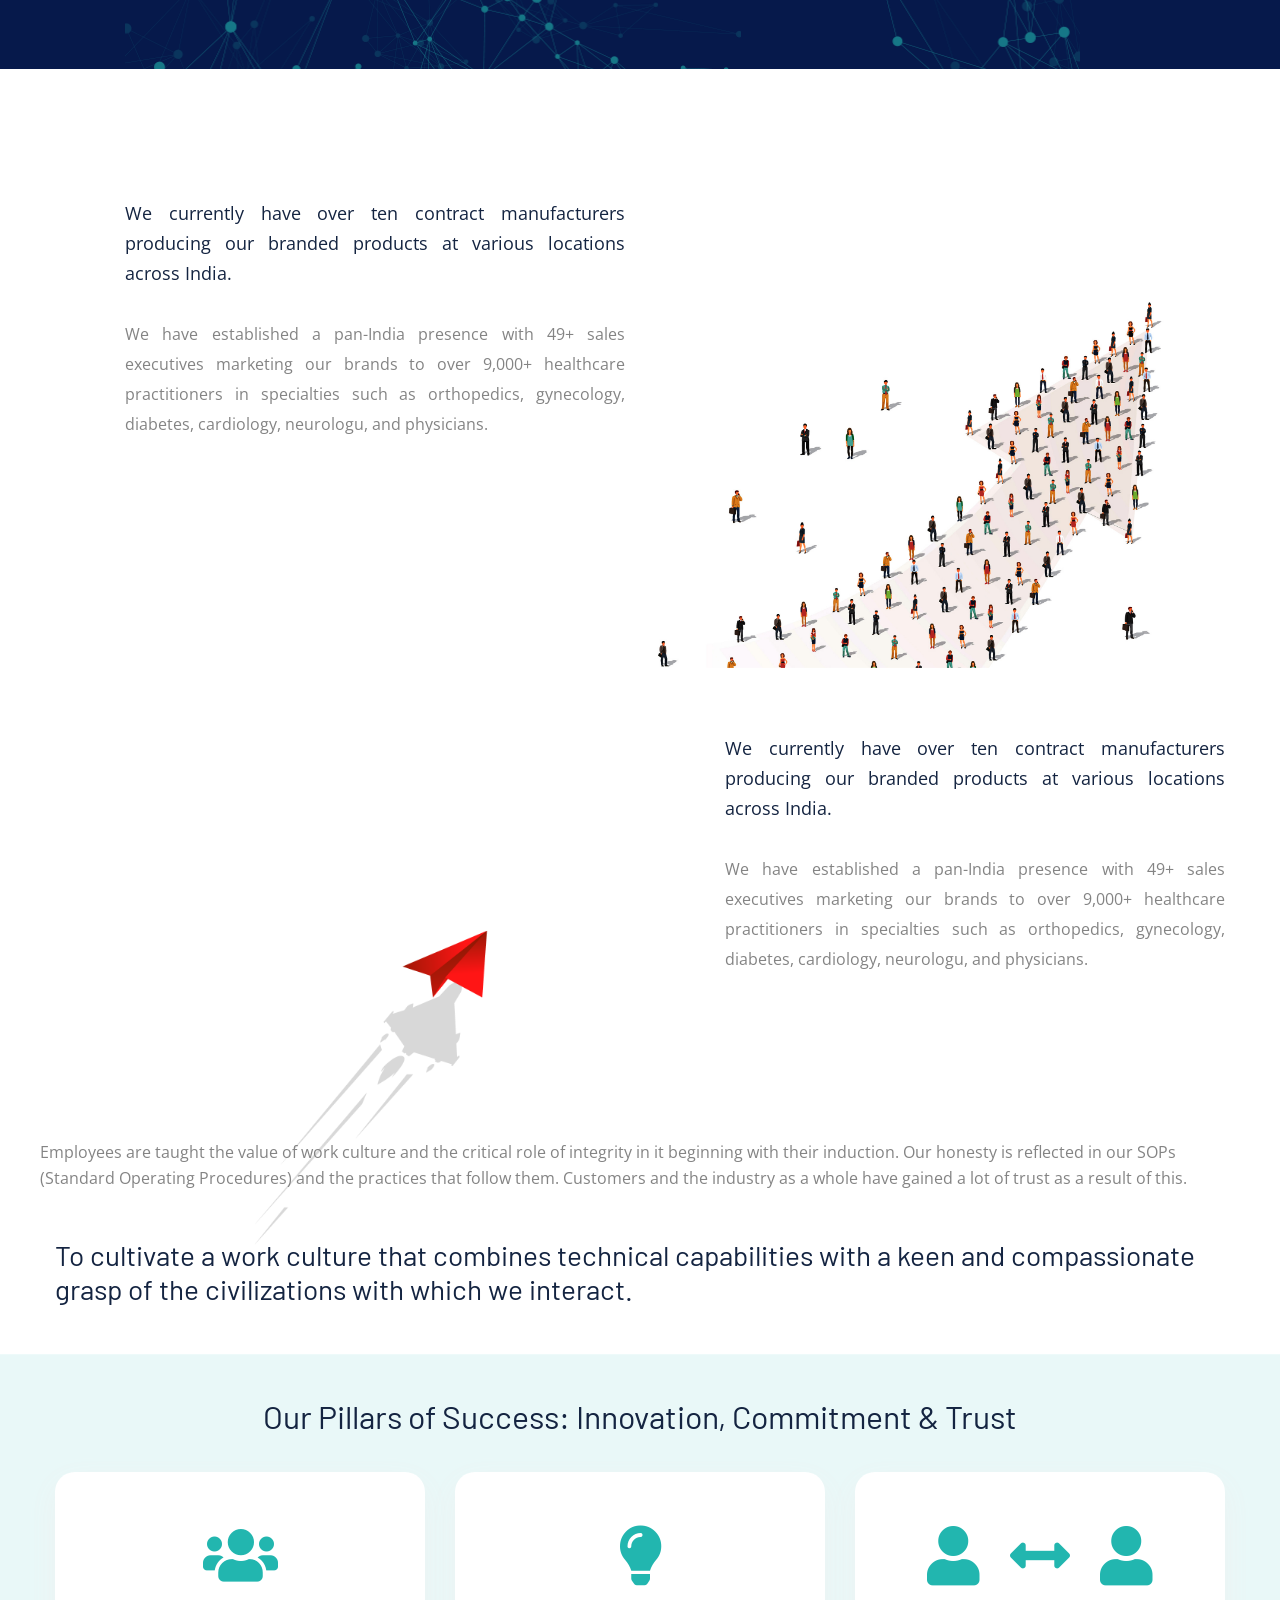
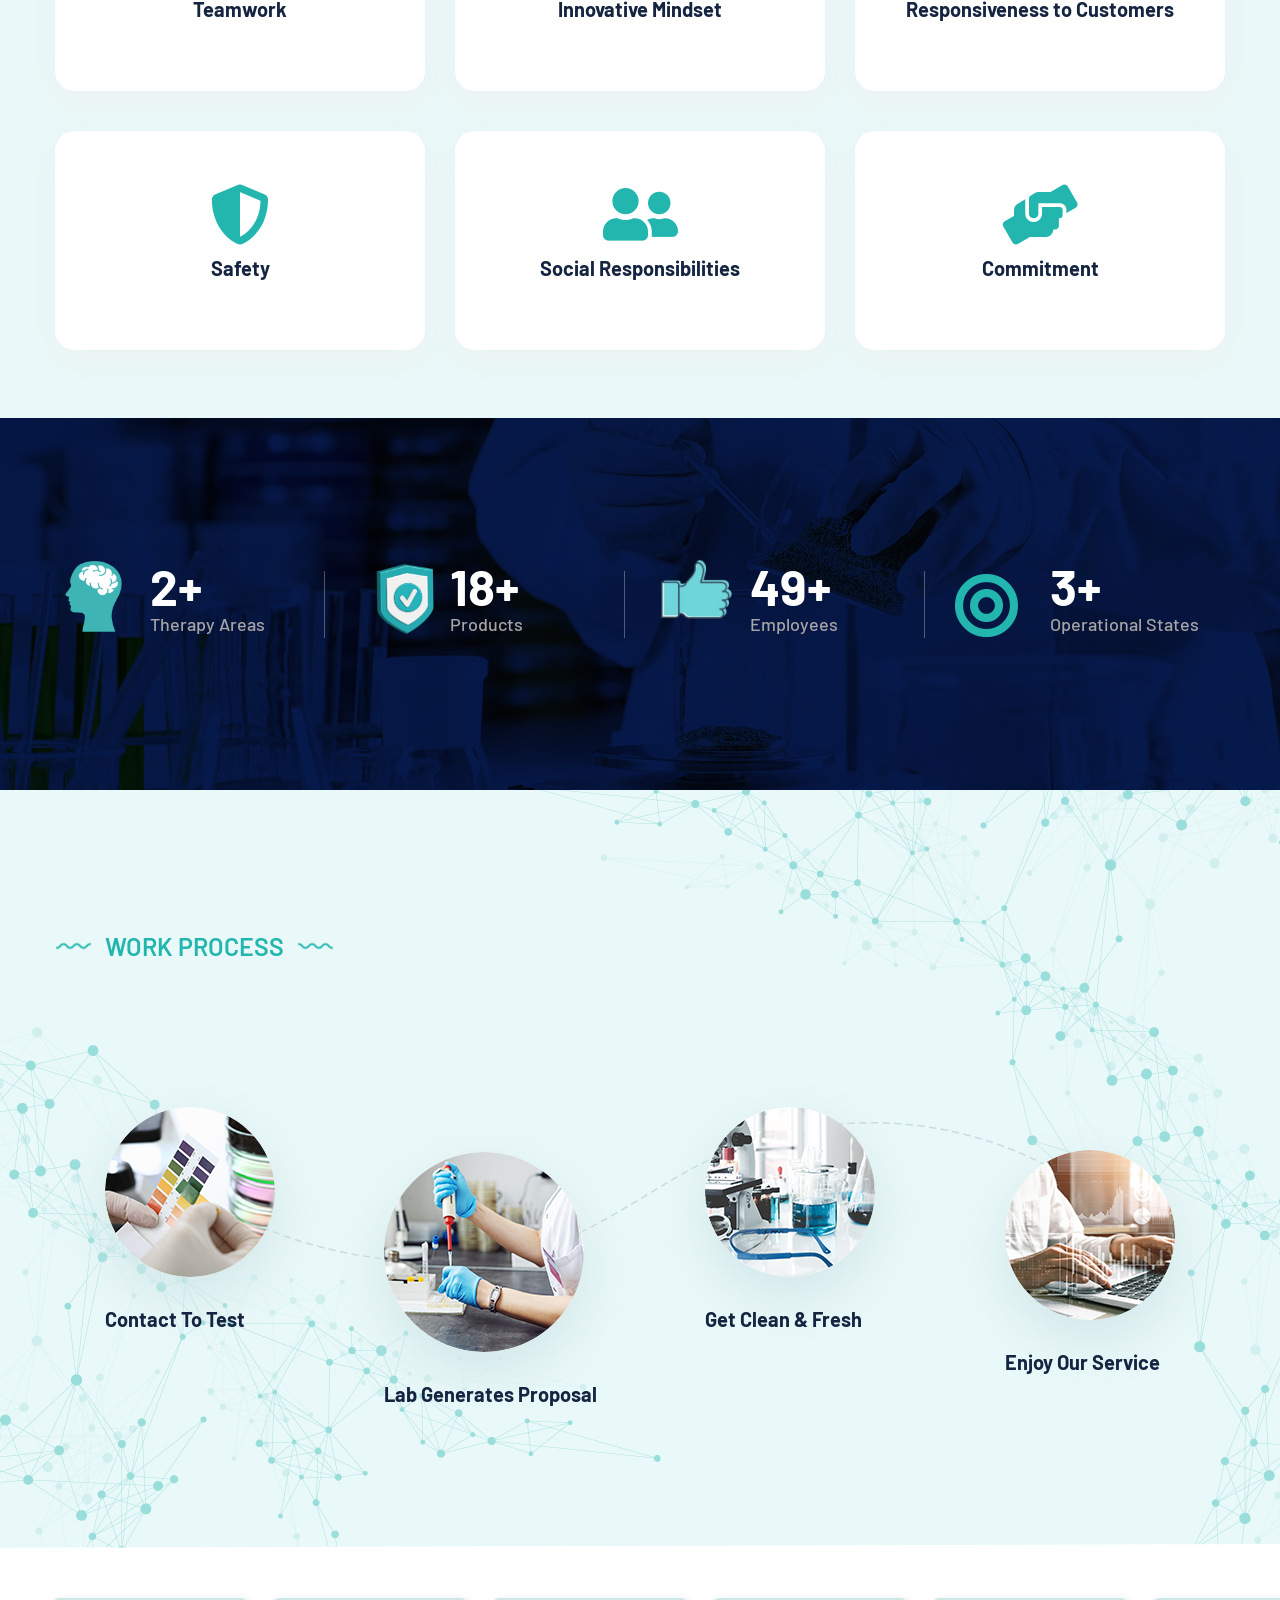
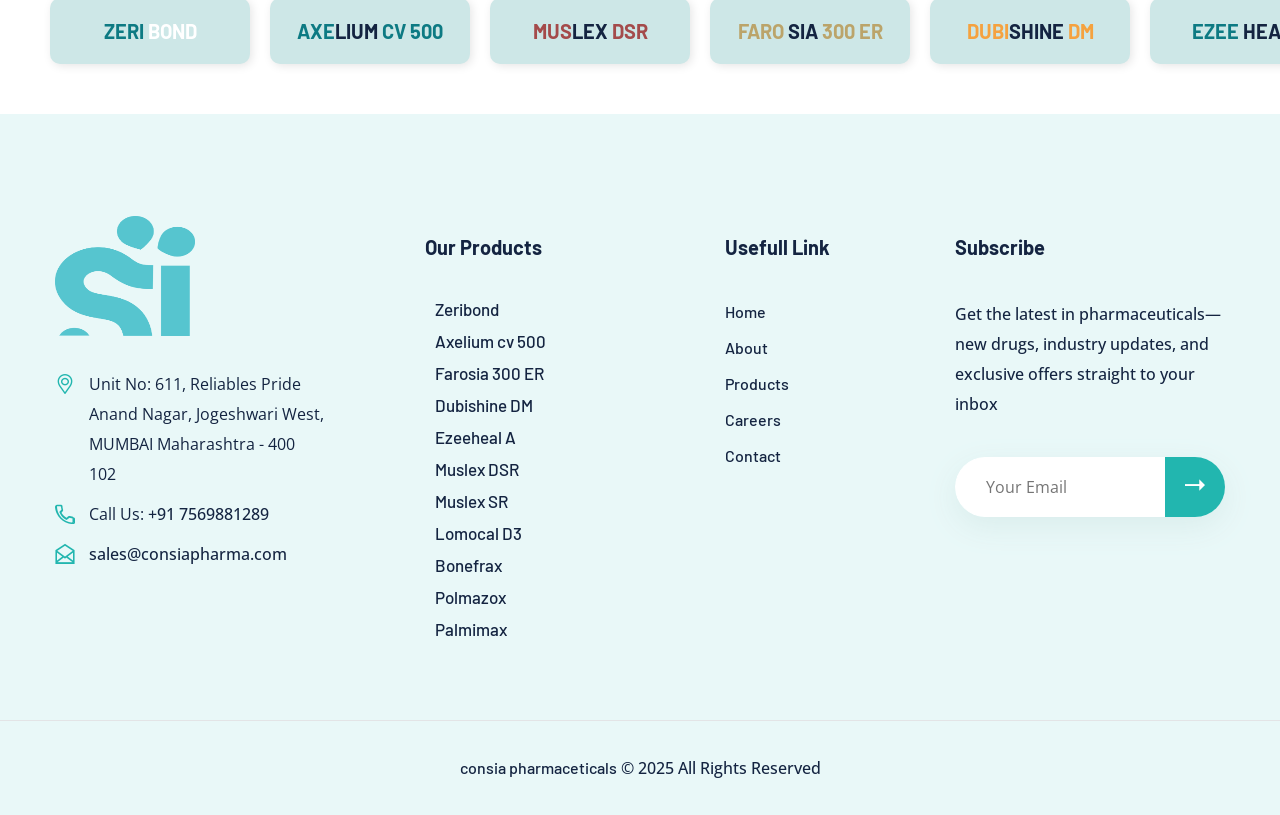
<file: about.html>
<!DOCTYPE html>
<html lang="en">
<head>
<meta charset="utf-8">
<meta http-equiv="X-UA-Compatible" content="IE=edge">
<meta name="viewport" content="width=device-width, initial-scale=1.0, maximum-scale=1.0, user-scalable=0">

<title>About Consia Pharmaceuticals | Leading Nutraceutical & Healthcare Solutions</title>

<!-- Fav Icon -->
<link rel="icon" href="assets/images/consiapharma-logo.png" type="consiapharma-logo">

<meta name="description" content="Consia Pharmaceuticals, based in Navi Mumbai, India, provides high-quality nutraceuticals and functional food solutions backed by research and scientific innovation.">
<meta name="keywords" content="Consia Pharmaceuticals, nutraceuticals, functional food, healthcare solutions, supplements, quality pharmaceuticals, research-based medicine">
<meta name="author" content="Consia Pharmaceuticals">
<meta name="robots" content="index, follow">

<meta name="google-site-verification" content="HE1gj9G6GBSsHRvXoBHKX4ClNB_oU1aIDFD-WRp3gXY" />

<!-- Open Graph Meta Tags for Social Media -->
<meta property="og:title" content="About Consia Pharmaceuticals | Leading Nutraceutical & Healthcare Solutions">
<meta property="og:description" content="Consia Pharmaceuticals specializes in research-based nutraceuticals and functional food solutions for better health and wellness.">
<meta property="og:image" content="https://consiapharma.in/assets/images/consiapharma-logo.png">
<meta property="og:url" content="https://consiapharma.in/about">
<meta property="og:type" content="website">

<!-- Twitter Card -->
<meta name="twitter:card" content="summary_large_image">
<meta name="twitter:title" content="About Consia Pharmaceuticals | Leading Nutraceutical & Healthcare Solutions">
<meta name="twitter:description" content="Consia Pharmaceuticals, based in India, offers high-quality nutraceutical and pharmaceutical products focused on scientific research.">
<meta name="twitter:image" content="https://consiapharma.in/assets/images/consiapharma-logo.png">

<!-- Canonical URL -->
<link rel="canonical" href="https://consiapharma.in/about">


<!-- Google Fonts -->
<link href="https://fonts.googleapis.com/css2?family=Barlow:ital,wght@0,300;0,400;0,500;0,600;0,700;0,800;0,900;1,300;1,400;1,500;1,600;1,700;1,800;1,900&display=swap" rel="stylesheet">
<link href="https://fonts.googleapis.com/css2?family=Open+Sans:ital,wght@0,300;0,400;0,600;0,700;0,800;1,300;1,400;1,600;1,700;1,800&display=swap" rel="stylesheet">

<!-- Stylesheets -->
<link href="assets/css/font-awesome-all.css" rel="stylesheet">
<link href="assets/css/flaticon.css" rel="stylesheet">
<link href="assets/css/owl.css" rel="stylesheet">
<link href="assets/css/bootstrap.css" rel="stylesheet">
<link href="assets/css/jquery.fancybox.min.css" rel="stylesheet">
<link href="assets/css/animate.css" rel="stylesheet">
<link href="assets/css/color.css" rel="stylesheet">
<link href="assets/css/style.css" rel="stylesheet">
<link href="assets/css/responsive.css" rel="stylesheet">



</head>


<!-- page wrapper -->
<body>

    <div class="boxed_wrapper about-page">


              <!-- preloader -->
              <div class="loader-wrap">
                <div class="preloader">
                    <!-- <div class="preloader-close">Preloader Close</div> -->
                    <div id="handle-preloader" class="handle-preloader">
                        <div class="animation-preloader">
                            <!-- <div class="spinner"></div> -->
                            <div class="txt-loading">
                                <span data-text-preloader="c" class="letters-loading">
                                    c
                                </span>
                                <span data-text-preloader="o" class="letters-loading">
                                    o
                                </span>
                                <span data-text-preloader="n" class="letters-loading">
                                    n
                                </span>
                                <span data-text-preloader="s" class="letters-loading">
                                    s
                                </span>
                                <span data-text-preloader="i" class="letters-loading">
                                    i
                                </span>
                                <span data-text-preloader="a" class="letters-loading">
                                    a
                                </span>
                            </div>
                        </div>  
                    </div>
                </div>
            </div>
            <!-- preloader end -->




        <!-- main header -->
        <header class="main-header style-two">
            <!-- header-top -->
            <!-- <div class="header-top">
                <div class="auto-container">
                    <div class="top-inner clearfix">
                        <ul class="social-links pull-left clearfix">
                            <li><h6>Share with on:</h6></li>
                            <li><a href="index.html"><i class="fab fa-facebook-f"></i></a></li>
                            <li><a href="index.html"><i class="fab fa-twitter"></i></a></li>
                            <li><a href="index.html"><i class="fab fa-instagram"></i></a></li>
                            <li><a href="index.html"><i class="fab fa-pinterest-p"></i></a></li>
                        </ul>
                        <div class="text pull-right">
                            <p><i class="icon-22"></i>Every day: 9:00am - 6:00pm</p>
                        </div>
                    </div>
                </div>
            </div> -->
            <!-- header-upper -->
            <div class="header-upper-two upper-header">
                <div class="auto-container">
                    <div class="upper-inner clearfix">
                        <div class="logo-box pull-left">
                            <figure class="logo"><a href="/"><img src="assets/images/consiapharma-logo.png" alt="consiapharma-logo"></a></figure>
                        </div>

                    </div>
                </div>
            </div>
            <!-- header-lower -->
            <div class="header-lower">
                <div class="auto-container">
                    <div class="outer-box clearfix">
                        <div class="menu-area pull-left clearfix">
                            
                            <div class="mobile-nav-toggler toggler-nav-mobile">
                                <i class="icon-bar"></i>
                                <i class="icon-bar"></i>
                                <i class="icon-bar"></i>
                            </div>
                            <nav class="main-menu navbar-expand-md navbar-light">
                                <div class="logo-box pull-left">
                                    <div class="bg-color"></div>
                                    <figure class="logo"><a href="/"><img src="assets/images/consiapharma-logo.png" alt="consiapharma-logo"></a></figure>
                                </div>
                                <div class="collapse navbar-collapse show clearfix" id="navbarSupportedContent">
                                    <ul class="navigation clearfix">
                                        <li class="dropdown"><a href="/">Home</a>
                                         
                                        </li>
                                        <li class="current dropdown"><a href="./about">About</a>
                                           
                                        </li>
                                        <li class="dropdown"><a href="./products">Products</a>
                                            
                                        </li> 
                                        <li class="dropdown"><a href="./careers">Careers</a>
                                           
                                        </li> 
                                       
                                       
                                       
                                        <li><a href="./contact">Contact</a></li>   
                                    </ul>
                                </div>
                            </nav>
                        </div>
                        
                    </div>
                </div>
            </div>

            <!--sticky Header-->
            <div class="sticky-header">
                <div class="auto-container">
                    <div class="outer-box clearfix">
                        <div class="menu-area pull-left">
                            <nav class="main-menu clearfix">
                                <!--Keep This Empty / Menu will come through Javascript-->
                            </nav>
                        </div>
                        
                    </div>
                </div>
            </div>
        </header>
        <!-- main-header end -->

        <!-- Mobile Menu  -->
        <div class="mobile-menu">
            <div class="menu-backdrop"></div>
            <div class="close-btn"><i class="fas fa-times"></i></div>
            
            <nav class="menu-box">
                <!-- <div class="nav-logo"><a href="index.html"><img src="assets/images/logo-2.png" alt="" title=""></a></div> -->
                <div class="menu-outer"><!--Here Menu Will Come Automatically Via Javascript / Same Menu as in Header--></div>
                <!-- <div class="contact-info">
                    <h4>Contact Info</h4>
                    <ul>
                        <li>Chicago 12, Melborne City, USA</li>
                        <li><a href="tel:+8801682648101">+88 01682648101</a></li>
                        <li><a href="mailto:info@example.com">info@example.com</a></li>
                    </ul>
                </div> -->
                <!-- <div class="social-links">
                    <ul class="clearfix">
                        <li><a href="index.html"><span class="fab fa-twitter"></span></a></li>
                        <li><a href="index.html"><span class="fab fa-facebook-square"></span></a></li>
                        <li><a href="index.html"><span class="fab fa-pinterest-p"></span></a></li>
                        <li><a href="index.html"><span class="fab fa-instagram"></span></a></li>
                        <li><a href="index.html"><span class="fab fa-youtube"></span></a></li>
                    </ul>
                </div> -->
            </nav>
        </div>
        <!-- End Mobile Menu -->


        <!-- Page Title -->
        <section class="page-title centred title-page" style="background-image: url(assets/images/background/about-banner-three.jpg);">
            <div class="auto-container">
                <div class="content-box">
                    <div class="shape" style="background-image: url(assets/images/shape/shape-63.png);"></div>
                    <div class="title">
                        <h1>About</h1>
                    </div>
                    <ul class="bread-crumb clearfix">
                        <li><a href="index.html">Home</a></li>
                        <li>About</li>
                    </ul>
                </div>
            </div>
        </section>
        <!-- End Page Title -->


        <!-- about-style-four -->
        <section class="about-style-four sec-pad">
            <div class="auto-container">
                <div class="row clearfix">
                    <div class="col-lg-6 col-md-12 col-sm-12 image-column">
                        <figure class="image image-1 paroller"><img src="assets/images/banner/about.png" alt="Consia Pharmaceuticals - Leading Nutraceutical and Functional Food Manufacturer"></figure>
                       
                    </div>
                    <div class="col-lg-6 col-md-12 col-sm-12 content-column my-auto">
                        <div class="content_block_1">
                            <div class="content-box ml-70 box-content ">
                                <figure class="logo about-logo"><a href="/"><img src="assets/images/consiapharma-logo.png" alt="consiapharma-logo"></a></figure>
                                <h2>About Consia Pharmaceuticals</h2>
                                <div class="bold-text text-bold">
                                    <p>Consia Pharmaceuticals, based in <strong>Navi Mumbai, Maharashtra, India</strong>, is a leader in the **nutraceutical and functional food industry**. We specialize in delivering <strong>scientifically backed healthcare solutions</strong> that enhance **health, wellness, and nutrition**.</p>
                                </div>
                              
                            </div>
                        </div>
                    </div>
                </div>
            </div>
        </section>
        <!-- about-style-four end -->



        <!-- service-section -->
        <section class="service-section pb-5">
            <div class="pattern-layer">
                <div class="pattern-1 wow zoomIn animated" data-wow-delay="00ms" data-wow-duration="1500ms" style="background-image: url(assets/images/shape/shape-3.png);"></div>
                <div class="pattern-2  wow zoomIn animated" data-wow-delay="300ms" data-wow-duration="1500ms" style="background-image: url(assets/images/shape/shape-4.png);"></div>
            </div>
            <div class="auto-container">
               
                <div class="row clearfix">
                    <div class="col-lg-4 col-md-6 col-sm-12 service-block">
                        <div class="service-block-one wow fadeInUp animated" data-wow-delay="200ms" data-wow-duration="1500ms">
                            <div class="inner-box">
                                <div class="icon-box"><i class="fas fa-trophy"></i></div>
                                <h4>Core Values</h4>
                                <p>Driven by Innovation, Care, and Quality to deliver ethical and sustainable healthcare solutions</p>
                                <!-- <div class="btn-box"><a href="research.html" class="theme-btn-two">Read More</a></div> -->
                            </div>
                        </div>
                    </div>
                    <div class="col-lg-4 col-md-6 col-sm-12 service-block">
                        <div class="service-block-one wow fadeInUp animated" data-wow-delay="00ms" data-wow-duration="1500ms">
                            <div class="inner-box">
                                <div class="icon-box"><i class="fas fa-eye"></i> </div>
                                <h4>Vision</h4>
                                <p>Aspiring to be India’s leading name in pharmaceuticals, health, wellness, innovation, and quality care</p>
                                <!-- <div class="btn-box"><a href="research.html" class="theme-btn-two">Read More</a></div> -->
                            </div>
                        </div>
                    </div>
                    <div class="col-lg-4 col-md-6 col-sm-12 service-block">
                        <div class="service-block-one wow fadeInUp animated" data-wow-delay="200ms" data-wow-duration="1500ms">
                            <div class="inner-box">
                                <div class="icon-box"><i class="fas fa-bullseye"></i></div>
                                <h4>Mission</h4>
                                <p>Providing high-quality, innovative medicines that are accessible, affordable, and available worldwide</p>
                                <!-- <div class="btn-box"><a href="research.html" class="theme-btn-two">Read More</a></div> -->
                            </div>
                        </div>
                    </div>


                </div>
            </div>
        </section>
        <!-- service-section end -->


  <!-- cta-style-two -->
  <section class="cta-style-two bg-color-4">
    <div class="pattern-layer">
        <div class="pattern-1" style="background-image: url(assets/images/shape/shape-61.png);"></div>
        <div class="pattern-2" style="background-image: url(assets/images/shape/shape-62.png);"></div>
    </div>
    <div class="auto-container">
        <div class="inner-box clearfix">
            <div class="text pull-left">
                <h2>Our products are made in high-tech facilities that
                    have been selected and audited to
                    meet international standards (WHO-cGMP Certified)</h2>
            </div>
            
        </div>
    </div>
</section>
<!-- cta-style-two end -->


        <!-- about-style-four -->
        <section class="about-style-four sec-pad">
            <div class="auto-container">
                <div class="row clearfix">
                    
                    <div class="col-lg-6 col-md-12 col-sm-12 content-column my-auto">
                        <div class="content_block_1">
                            <div class="content-box ml-70 box-content">
                                <div class="bold-text text-bold">
                                    <p>We currently have over ten contract manufacturers producing our branded products at various locations across India. </p>
                                </div>
                                <div class="text">
                                    <p>We have established a pan-India presence with 49+ sales executives marketing our brands to over 9,000+ healthcare practitioners in specialties such as orthopedics, gynecology, diabetes, cardiology, neurologu, and physicians. </p>
                                </div>
                              
                            </div>
                        </div>
                    </div>

                    <div class="col-lg-6 col-md-12 col-sm-12 image-column">
                        <figure class="image image-1 paroller"><img src="assets/images/banner/about-two-3.jpg" alt=""></figure>
                    </div>
                </div>
            </div>
        </section>
        <!-- about-style-four end -->

              


        <!-- about-style-four -->
        <section class="about-style-four sec-pad">
            <div class="auto-container">
                <div class="row clearfix">
                    <div class="col-lg-6 col-md-12 col-sm-12 image-column order-2 order-lg-1">
                        <figure class="image image-1 paroller"><img src="assets/images/banner/Rocket_red.png" alt=""></figure>
                    </div>

                    <div class="col-lg-6 col-md-12 col-sm-12 content-column my-auto order-1 order-lg-2">
                        <div class="content_block_1">
                            <div class="content-box ml-70 box-content">
                                <div class="bold-text text-bold">
                                    <p>We currently have over ten contract manufacturers producing our branded products at various locations across India. </p>
                                </div>
                                <div class="text">
                                    <p>We have established a pan-India presence with 49+ sales executives marketing our brands to over 9,000+ healthcare practitioners in specialties such as orthopedics, gynecology, diabetes, cardiology, neurologu, and physicians. </p>
                                </div>
                              
                            </div>
                        </div>
                    </div>
                </div>
            </div>
        </section>
        <!-- about-style-four end -->

        <!-- about-style-four -->
        <div class="auto-container container-auto">
            <div class="row clearfix about-text-description">
                <p>Employees are taught the value of work culture and the critical role of integrity in it beginning with their induction. Our honesty is reflected in our SOPs (Standard Operating Procedures) and the practices that follow them. Customers and the industry as a whole have gained a lot of trust as a result of this. </p>
            </div>
            <h3 class="pt-5 pb-5">To cultivate a work culture that combines technical capabilities with a keen and compassionate grasp of the civilizations with which we interact.</h3>
        </div>
        <!-- about-style-four end -->


        <!-- service-section -->
        <section class="service-section pb-5">
            <div class="auto-container">
                    <h2 class="pb-3 text-center">Our Pillars of Success: Innovation, Commitment & Trust</h2>
                <div class="row clearfix">
                    <div class="col-lg-4 col-md-6 col-sm-12 service-block">
                        <div class="service-block-one wow fadeInUp animated" data-wow-delay="00ms" data-wow-duration="1500ms">
                            <div class="inner-box box-inner">
                                <div class="icon-box"><i class="fas fa-users"></i></div>
                                <h4><a href="#">Teamwork</a></h4>
                                <!-- <p>Excepteur sint ocecat pro dent sunt in culpa.</p> -->
                                <!-- <div class="btn-box"><a href="research.html" class="theme-btn-two">Read More</a></div> -->
                            </div>
                        </div>
                    </div>
                    <div class="col-lg-4 col-md-6 col-sm-12 service-block">
                        <div class="service-block-one wow fadeInUp animated" data-wow-delay="200ms" data-wow-duration="1500ms">
                            <div class="inner-box box-inner">
                                <div class="icon-box"><i class="fas fa-lightbulb"></i></div>
                                <h4><a href="#">Innovative Mindset</a></h4>
                                <!-- <p>Excepteur sint ocecat pro dent sunt in culpa.</p> -->
                                <!-- <div class="btn-box"><a href="research.html" class="theme-btn-two">Read More</a></div> -->
                            </div>
                        </div>
                    </div>
                    <div class="col-lg-4 col-md-6 col-sm-12 service-block">
                        <div class="service-block-one wow fadeInUp animated" data-wow-delay="400ms" data-wow-duration="1500ms">
                            <div class="inner-box box-inner">
                                <div class="icon-box"><i class="fas fa-user"></i> <i class="fas fa-arrows-alt-h"></i> <i class="fas fa-user"></i></div>
                                <h4><a href="#">Responsiveness to Customers</a></h4>
                                <!-- <p>Excepteur sint ocecat pro dent sunt in culpa.</p> -->
                                <!-- <div class="btn-box"><a href="research.html" class="theme-btn-two">Read More</a></div> -->
                            </div>
                        </div>
                    </div>
                    <div class="col-lg-4 col-md-6 col-sm-12 service-block">
                        <div class="service-block-one wow fadeInUp animated" data-wow-delay="600ms" data-wow-duration="1500ms">
                            <div class="inner-box box-inner">
                                <div class="icon-box"><i class="fas fa-shield-alt"></i></div>
                                <h4><a href="#">Safety</a></h4>
                                <!-- <p>Excepteur sint ocecat pro dent sunt in culpa.</p> -->
                                <!-- <div class="btn-box"><a href="research.html" class="theme-btn-two">Read More</a></div> -->
                            </div>
                        </div>
                    </div>

                    <div class="col-lg-4 col-md-6 col-sm-12 service-block">
                        <div class="service-block-one wow fadeInUp animated" data-wow-delay="600ms" data-wow-duration="1500ms">
                            <div class="inner-box box-inner">
                                <div class="icon-box"><i class="fas fa-user-friends"></i></div>
                                <h4><a href="#">Social Responsibilities</a></h4>
                                <!-- <p>Excepteur sint ocecat pro dent sunt in culpa.</p> -->
                                <!-- <div class="btn-box"><a href="research.html" class="theme-btn-two">Read More</a></div> -->
                            </div>
                        </div>
                    </div>

                    <div class="col-lg-4 col-md-6 col-sm-12 service-block">
                        <div class="service-block-one wow fadeInUp animated" data-wow-delay="600ms" data-wow-duration="1500ms">
                            <div class="inner-box box-inner">
                                <div class="icon-box"><i class="fas fa-hands-helping"></i></div>
                                <h4><a href="#">Commitment</a></h4>
                                <!-- <p>Excepteur sint ocecat pro dent sunt in culpa.</p> -->
                                <!-- <div class="btn-box"><a href="research.html" class="theme-btn-two">Read More</a></div> -->
                            </div>
                        </div>
                    </div>
                </div>
            </div>
        </section>
        <!-- service-section end -->



        <!-- funfact-style-two -->
        <section class="funfact-style-two" style="background-image: url(assets/images/background/funfact-1.jpg);">
            <div class="auto-container">
                <div class="row clearfix">
                    <div class="col-lg-3 col-md-6 col-sm-12 counter-block">
                        <div class="counter-block-two">
                            <div class="inner-box box-icon">
                                <div class="icon-box">
                                    <img src="./assets/images/icons/human-head-with-brain.png" alt="" width="80" height="80">
                                    <!-- <i class="fas fa-user-circle"></i> -->
                                </div>
                                <div class="count-outer count-box">
                                    <span class="count-text" data-speed="1500" data-stop="2">0</span><span>+</span>
                                    <h5>Therapy Areas</h5>
                                </div>
                                
                            </div>
                        </div>
                    </div>
                    <div class="col-lg-3 col-md-6 col-sm-12 counter-block">
                        <div class="counter-block-two">
                            <div class="inner-box box-icon">
                                <div class="icon-box box-icon-img-sheild">
                                    <img src="./assets/images/icons/product-sheild.png" alt="" width="100" height="110">
                                    <!-- <i class="icon-43"></i> -->
                                </div>
                                <div class="count-outer count-box">
                                    <span class="count-text" data-speed="1500" data-stop="18">0</span><span>+</span>
                                    <h5>Products</h5>
                                </div>
                                
                            </div>
                        </div>
                    </div>
                    <div class="col-lg-3 col-md-6 col-sm-12 counter-block">
                        <div class="counter-block-two">
                            <div class="inner-box box-icon">
                                <div class="icon-box box-icon-img-thumbsup">
                                    <img src="./assets/images/icons/thumbs-up-like.png" alt="" width="80" height="80">
                                    <!-- <i class="icon-44"></i> -->
                                </div>
                                <div class="count-outer count-box">
                                    <span class="count-text" data-speed="1500" data-stop="49">0</span><span>+</span>
                                    <h5>Employees</h5>
                                </div>
                                
                            </div>
                        </div>
                    </div>
                    <div class="col-lg-3 col-md-6 col-sm-12 counter-block">
                        <div class="counter-block-two">
                            <div class="inner-box box-icon">
                                <div class="icon-box box-icon-img-target">
                                    <i class="fas fa-bullseye"></i>
                                    <!-- <i class="icon-45"></i> -->
                                </div>
                                <div class="count-outer count-box">
                                    <span class="count-text" data-speed="1500" data-stop="3">0</span><span>+</span>
                                    <h5>Operational States</h5>
                                </div>
                                
                            </div>
                        </div>
                    </div>
                </div>
            </div>
        </section>
        <!-- funfact-style-two end -->

        <!-- research-style-two -->
        <section class="research-style-two centred bg-color-1">
            <div class="pattern-layer">
                <div class="pattern-1" style="background-image: url(assets/images/shape/shape-65.png);"></div>
                <div class="pattern-2" style="background-image: url(assets/images/shape/shape-66.png);"></div>
            </div>
            <div class="auto-container">
                <div class="sec-title centred">
                    <h6>Work Process</h6>
                    <!-- <h2>Medical, Medicine and Health <br />Science Topic</h2> -->
                </div>
                <div class="inner-content">
                    <div class="shape" style="background-image: url(assets/images/shape/shape-64.png);"></div>
                    <div class="row clearfix process">
                        <div class="col-lg-3 col-md-6 col-sm-12 research-block">
                            <div class="research-block-two wow fadeInUp animated" data-wow-delay="00ms" data-wow-duration="1500ms">
                                <div class="inner-box">
                                    <figure class="image-box">
                                        <img src="assets/images/resource/research-1.png" alt="">
                                        <!-- <h5>01</h5> -->
                                    </figure>
                                    <div class="text">
                                        <h4>Contact To Test</h4>
                                    </div>
                                </div>
                            </div>
                        </div>
                        <div class="col-lg-3 col-md-6 col-sm-12 research-block">
                            <div class="research-block-two wow fadeInUp animated" data-wow-delay="200ms" data-wow-duration="1500ms">
                                <div class="inner-box">
                                    <figure class="image-box">
                                        <img src="assets/images/resource/research-2.png" alt="">
                                        <!-- <h5>02</h5> -->
                                    </figure>
                                    <div class="text">
                                        <h4>Lab Generates Proposal</h4>
                                    </div>
                                </div>
                            </div>
                        </div>
                        <div class="col-lg-3 col-md-6 col-sm-12 research-block">
                            <div class="research-block-two wow fadeInUp animated" data-wow-delay="400ms" data-wow-duration="1500ms">
                                <div class="inner-box">
                                    <figure class="image-box">
                                        <img src="assets/images/resource/research-3.png" alt="">
                                        <!-- <h5>03</h5> -->
                                    </figure>
                                    <div class="text">
                                        <h4>Get Clean & Fresh</h4>
                                    </div>
                                </div>
                            </div>
                        </div>
                        <div class="col-lg-3 col-md-6 col-sm-12 research-block">
                            <div class="research-block-two wow fadeInUp animated" data-wow-delay="600ms" data-wow-duration="1500ms">
                                <div class="inner-box">
                                    <figure class="image-box">
                                        <img src="assets/images/resource/research-4.png" alt="">
                                        <!-- <h5>04</h5> -->
                                    </figure>
                                    <div class="text">
                                        <h4>Enjoy Our Service</h4>
                                    </div>
                                </div>
                            </div>
                        </div>
                    </div>
                </div>
            </div>
        </section>
        <!-- research-style-two end -->



        <!-- news-section -->

        <section class="slider">
            <div class="scroll-container">
                <div class="wrapper">
                    <!-- Original Items -->
                    <div class="item"><h4><span class="theme-color">ZERI</span> <span class="zeri-two">BOND</span></h4></div>
                    <div class="item"><h4><span class="theme-color">AXE</span>LIUM <span class="theme-color">CV 500</span></h4></div>
                    <div class="item"><h4><span class="brand-red">MUS</span>LEX <span class="brand-red">DSR</span></h4></div>
                    <div class="item"><h4><span class="brand-gold">FARO </span>SIA <span class="brand-gold">300 ER</span></h4></div>
                    <div class="item"><h4><span class="brand-seabukhthon">DUBI</span>SHINE <span class="brand-seabukhthon">DM</span></h4></div>
                    <div class="item"><h4><span class="theme-color">EZEE </span>HEAL <span class="theme-color">A</span></h4></div>
                    <div class="item"><h4><span class="brand-polmazox">POLMA </span>ZOX</h4></div>
                    <div class="item"><h4><span class="brand-darkgold">MUS</span>LEX <span class="brand-darkgold">SR</span></h4></div>
                    <div class="item"><h4><span class="brand-bonefrax">BONE</span>FRAX</h4></div>
                    <div class="item"><h4><span class="brand-lomocal">LOMO</span>CAL D3</h4></div>
                    <div class="item"><h4><span class="brand-palmimax">PALMI</span>MAX</h4></div>
        
                    <!-- Duplicate Items for Infinite Scroll Effect -->
                    <div class="item"><h4><span class="theme-color">ZERI</span> <span class="zeri-two">BOND</span></h4></div>
                    <div class="item"><h4><span class="theme-color">AXE</span>LIUM <span class="theme-color">CV 500</span></h4></div>
                    <div class="item"><h4><span class="brand-red">MUS</span>LEX <span class="brand-red">DSR</span></h4></div>
                    <div class="item"><h4><span class="brand-gold">FARO </span>SIA <span class="brand-gold">300 ER</span></h4></div>
                    <div class="item"><h4><span class="brand-seabukhthon">DUBI</span>SHINE <span class="brand-seabukhthon">DM</span></h4></div>
                    <div class="item"><h4><span class="theme-color">EZEE </span>HEAL <span class="theme-color">A</span></h4></div>
                    <div class="item"><h4><span class="brand-polmazox">POLMA </span>ZOX</h4></div>
                    <div class="item"><h4>MUSLEX SR</h4></div>
                    <div class="item"><h4>BONEFRAX</h4></div>
                    <div class="item"><h4>LOMOCAL D3</h4></div>
                    <div class="item"><h4>PALMIMAX</h4></div>
                </div>
            </div>
        </section>
        
        <!-- news-section end -->

       
        <!-- main-footer -->
        <footer class="main-footer border-top-10 bg-color-1">
            <div class="footer-top">
                <div class="shape">
                    <div class="shape-1 rotate-me" style="background-image: url();"></div>
                    <div class="shape-2 rotate-me" style="background-image: url();"></div>
                    <!-- <div class="shape-3"></div>
                    <div class="shape-4"></div> -->
                </div>
                <div class="auto-container">
                    <div class="row clearfix">
                        <div class="col-lg-3 col-md-6 col-sm-12 footer-column">
                            <div class="footer-widget logo-widget">
                                <div class="footer-logo">
                                    <figure class="logo footer-logo"><a href="/"><img src="assets/images/Graphic1.png" alt=""></a></figure>
                                </div>
                                <div class="text">
                                    <!-- <p>Nostrud exertation ullamco labor aliquip commodo duis.</p> -->
                                    <ul class="info clearfix">
                                        <li><i class="icon-26"></i>
                                            Unit No: 611, Reliables Pride 
                                            Anand Nagar, Jogeshwari West, MUMBAI 
                                            Maharashtra - 400 102</li>
                                        <li><i class="icon-24"></i>Call Us: <a href="tel:+91 7569881289">+91 7569881289</a></li>
                                        <li><i class="icon-25"></i><a href="mailto:sales@consiapharma.com">sales@consiapharma.com
                                            </a></li>
                                    </ul>
                                </div>
                            </div>
                        </div>
                        <div class="col-lg-3 col-md-6 col-sm-12 footer-column">
                            <div class="footer-widget post-widget ml-70">
                                <div class="widget-title">
                                    <h4>Our Products</h4>
                                </div>
                                <div class="post-inner">
                                    <div class="post">
                                        <h5><a href="#">Zeribond</a></h5>
                                        <!-- <span class="post-date">27 May, 2021</span> -->
                                    </div>
                                    <div class="post">
                                        <h5><a href="#">Axelium cv 500</a></h5>
                                        <!-- <span class="post-date">26 May, 2021</span> -->
                                    </div>
                                    <div class="post">
                                        <h5><a href="#">Farosia 300 ER</a></h5>
                                        <!-- <span class="post-date">25 May, 2021</span> -->
                                    </div>

                                    <div class="post">
                                        <h5><a href="#">Dubishine DM </a></h5>
                                        <!-- <span class="post-date">25 May, 2021</span> -->
                                    </div>

                                    <div class="post">
                                        <h5><a href="#">Ezeeheal A</a></h5>
                                        <!-- <span class="post-date">25 May, 2021</span> -->
                                    </div>

                                    <div class="post">
                                        <h5><a href="#">Muslex DSR</a></h5>
                                        <!-- <span class="post-date">25 May, 2021</span> -->
                                    </div>

                                    <div class="post">
                                        <h5><a href="#">Muslex SR</a></h5>
                                        <!-- <span class="post-date">25 May, 2021</span> -->
                                    </div>
                                    <div class="post">
                                        <h5><a href="#">Lomocal D3</a></h5>
                                        <!-- <span class="post-date">25 May, 2021</span> -->
                                    </div>
                                    <div class="post">
                                        <h5><a href="#">Bonefrax</a></h5>
                                        <!-- <span class="post-date">25 May, 2021</span> -->
                                    </div>
                                    <div class="post">
                                        <h5><a href="#">Polmazox</a></h5>
                                        <!-- <span class="post-date">25 May, 2021</span> -->
                                    </div>
                                    <div class="post">
                                        <h5><a href="#">Palmimax</a></h5>
                                        <!-- <span class="post-date">25 May, 2021</span> -->
                                    </div>
                                </div>
                            </div>
                        </div>
                        <div class="col-lg-3 col-md-6 col-sm-12 footer-column">
                            <div class="footer-widget links-widget ml-70">
                                <div class="widget-title">
                                    <h4>Usefull Link</h4>
                                </div>
                                <div class="widget-content">
                                    <ul class="links-list clearfix">
                                        <li><a href="/">Home</a></li>
                                        <li><a href="./about">About</a></li>
                                        <li><a href="./products">Products</a></li>
                                        <li><a href="./careers">Careers</a></li>
                                        <li><a href="./contact">Contact</a></li>
                                        
                                    </ul>
                                </div>
                            </div>
                        </div>
                        <div class="col-lg-3 col-md-6 col-sm-12 footer-column">
                            <div class="footer-widget subscribe-widget">
                                <div class="widget-title">
                                    <h4>Subscribe</h4>
                                </div>
                                <div class="widget-content">
                                    <p>Get the latest in pharmaceuticals—new drugs, industry updates, and exclusive offers straight to your inbox</p>
                                    <form action="contact.html" method="post" class="subscribe-form">
                                        <div class="form-group">
                                            <input type="email" name="email" placeholder="Your Email" required="">
                                            <button type="submit"><i class="icon-27"></i></button>
                                        </div>
                                    </form>
                                </div>
                            </div>
                        </div>
                    </div>
                </div>
            </div>
            <div class="footer-bottom centred">
                <div class="auto-container">
                    <div class="copyright">
                        <p><a href="#">consia pharmaceticals</a> &copy; 2025 All Rights Reserved</p>
                    </div>
                </div>
            </div>
        </footer>
        <!-- main-footer end -->


        <a href="https://wa.me/7569881289" class="whatsapp-icon" target="_blank">
            <i class="fab fa-whatsapp"></i>
            <!-- <span class="social-title">WhatsApp</span> -->
          </a>


        <!--Scroll to top-->
        <button class="scroll-top scroll-to-target" data-target="html">
            <span class="fal fa-angle-up"></span>
        </button>
    </div>


    <!-- jequery plugins -->
    <script src="assets/js/jquery.js"></script>
    <script src="assets/js/popper.min.js"></script>
    <script src="assets/js/bootstrap.min.js"></script>
    <script src="assets/js/owl.js"></script>
    <script src="assets/js/wow.js"></script>
    <script src="assets/js/validation.js"></script>
    <script src="assets/js/jquery.fancybox.js"></script>
    <script src="assets/js/appear.js"></script>
    <script src="assets/js/isotope.js"></script>
    <script src="assets/js/jquery.nice-select.min.js"></script>
    <script src="assets/js/nav-tool.js"></script>
    <script src="assets/js/jquery.paroller.min.js"></script>

    <!-- main-js -->
    <script src="assets/js/script.js"></script>

</body><!-- End of .page_wrapper -->
</html>
</file>
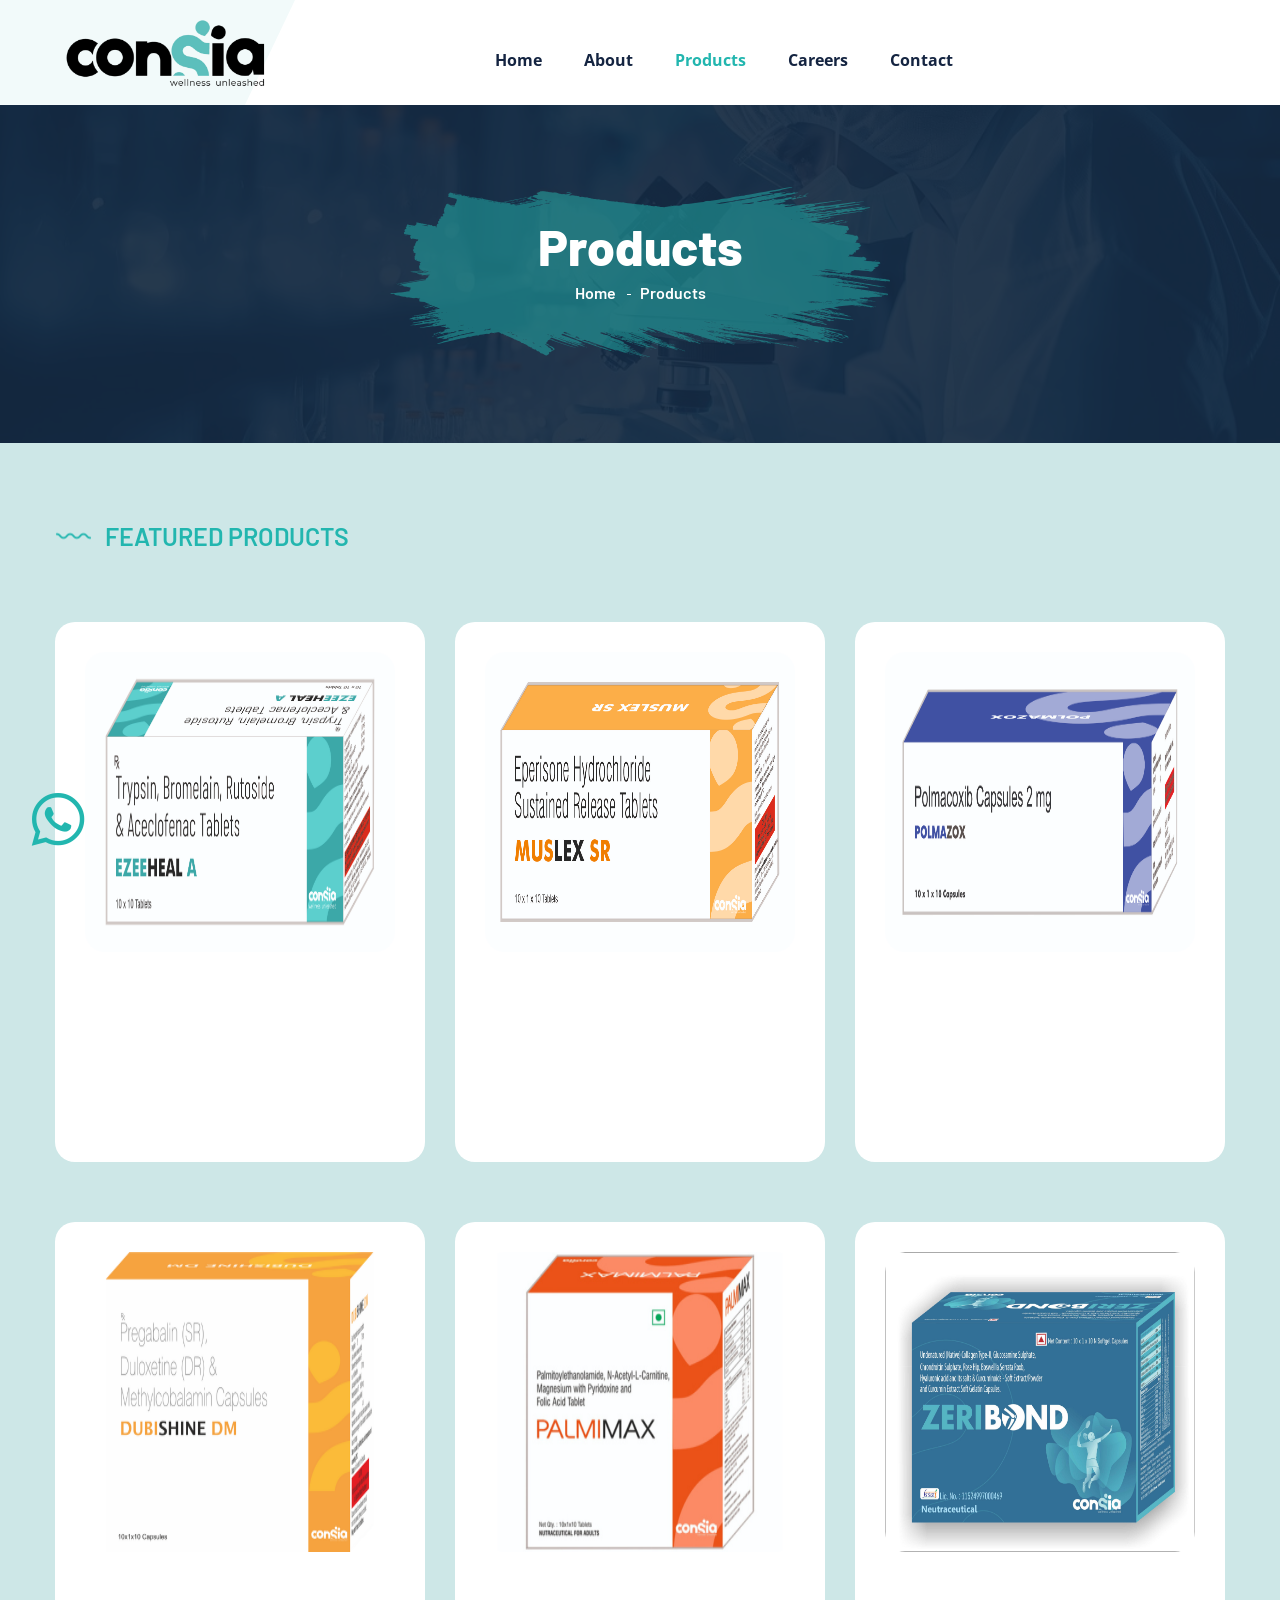
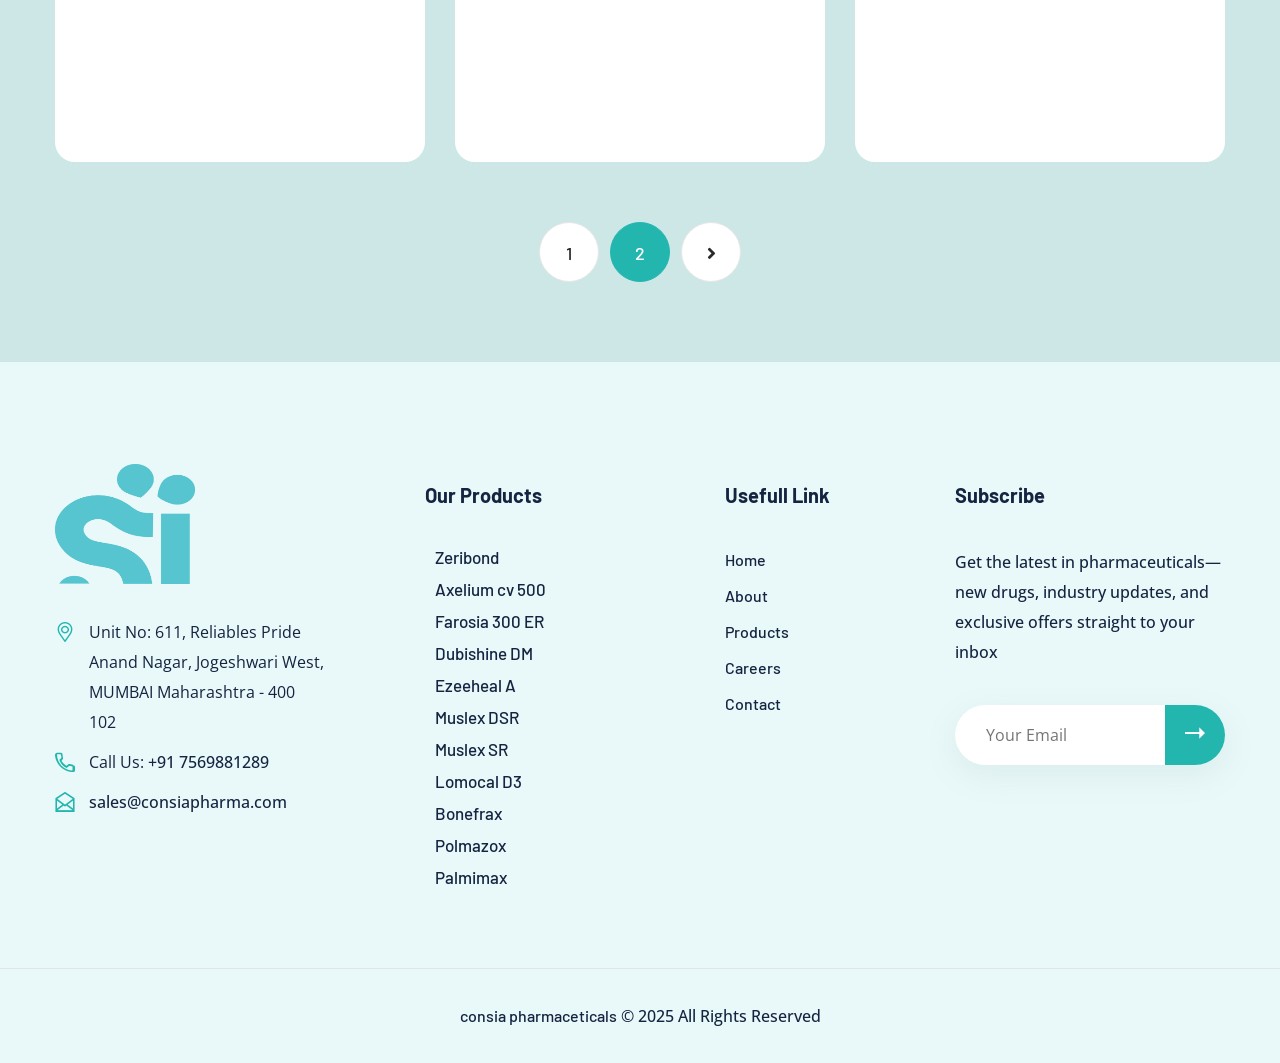
<file: products-two.html>
<!DOCTYPE html>
<html lang="en">
<head>
<meta charset="utf-8">
<meta http-equiv="X-UA-Compatible" content="IE=edge">
<meta name="viewport" content="width=device-width, initial-scale=1.0, maximum-scale=1.0, user-scalable=0">

<title>Consia pharmaceticals</title>

<!-- Fav Icon -->
<link rel="icon" href="assets/images/consiapharma-logo.png" type="consiapharma-logo">

<!-- Google Fonts -->
<link href="https://fonts.googleapis.com/css2?family=Barlow:ital,wght@0,300;0,400;0,500;0,600;0,700;0,800;0,900;1,300;1,400;1,500;1,600;1,700;1,800;1,900&display=swap" rel="stylesheet">
<link href="https://fonts.googleapis.com/css2?family=Open+Sans:ital,wght@0,300;0,400;0,600;0,700;0,800;1,300;1,400;1,600;1,700;1,800&display=swap" rel="stylesheet">

<!-- Stylesheets -->
<link href="assets/css/font-awesome-all.css" rel="stylesheet">
<link href="assets/css/flaticon.css" rel="stylesheet">
<link href="assets/css/owl.css" rel="stylesheet">
<link href="assets/css/bootstrap.css" rel="stylesheet">
<link href="assets/css/jquery.fancybox.min.css" rel="stylesheet">
<link href="assets/css/animate.css" rel="stylesheet">
<link href="assets/css/color.css" rel="stylesheet">
<link href="assets/css/style.css" rel="stylesheet">
<link href="assets/css/responsive.css" rel="stylesheet">

</head>


<!-- page wrapper -->
<body>

    <div class="boxed_wrapper">


              <!-- preloader -->
              <div class="loader-wrap">
                <div class="preloader">
                    <!-- <div class="preloader-close">Preloader Close</div> -->
                    <div id="handle-preloader" class="handle-preloader">
                        <div class="animation-preloader">
                            <!-- <div class="spinner"></div> -->
                            <div class="txt-loading">
                                <span data-text-preloader="c" class="letters-loading">
                                    c
                                </span>
                                <span data-text-preloader="o" class="letters-loading">
                                    o
                                </span>
                                <span data-text-preloader="n" class="letters-loading">
                                    n
                                </span>
                                <span data-text-preloader="s" class="letters-loading">
                                    s
                                </span>
                                <span data-text-preloader="i" class="letters-loading">
                                    i
                                </span>
                                <span data-text-preloader="a" class="letters-loading">
                                    a
                                </span>
                                <!-- <span data-text-preloader="x" class="letters-loading">
                                    x
                                </span> -->
                            </div>
                        </div>  
                    </div>
                </div>
            </div>
            <!-- preloader end -->


        <!-- search-popup -->
        <!-- <div id="search-popup" class="search-popup">
            <div class="close-search"><span>x</span></div>
            <div class="popup-inner">
                <div class="overlay-layer"></div>
                <div class="search-form">
                    <form method="post" action="index.html">
                        <div class="form-group">
                            <fieldset>
                                <input type="search" class="form-control" name="search-input" value="" placeholder="Search Here" required >
                                <input type="submit" value="Search Now!" class="theme-btn style-four">
                            </fieldset>
                        </div>
                    </form>
                    <h3>Recent Search Keywords</h3>
                    <ul class="recent-searches">
                        <li><a href="index.html">Finance</a></li>
                        <li><a href="index.html">Idea</a></li>
                        <li><a href="index.html">Service</a></li>
                        <li><a href="index.html">Growth</a></li>
                        <li><a href="index.html">Plan</a></li>
                    </ul>
                </div>
            </div>
        </div> -->
        <!-- search-popup end -->


        <!-- sidebar cart item -->
        <div class="xs-sidebar-group info-group info-sidebar">
            <div class="xs-overlay xs-bg-black"></div>
            <div class="xs-sidebar-widget">
                <div class="sidebar-widget-container">
                    <div class="widget-heading">
                        <a href="#" class="close-side-widget"><i class="fal fa-times"></i></a>
                    </div>
                    <div class="sidebar-textwidget">
                        <div class="sidebar-info-contents">
                            <div class="content-inner">
                                <div class="logo">
                                    <a href="index.html"><img src="assets/images/logo-2.png" alt="" /></a>
                                </div>
                                <div class="content-box">
                                    <h4>Book Now</h4>
                                    <form action="index-2.html" method="post" class="booking-form">
                                        <div class="form-group">
                                            <input type="text" name="name" placeholder="Name" required="">
                                        </div>
                                        <div class="form-group">
                                            <input type="email" name="email" placeholder="Email" required="">
                                        </div>
                                        <div class="form-group">
                                            <textarea name="message" placeholder="Text"></textarea>
                                        </div>
                                        <div class="form-group message-btn">
                                            <button type="submit" class="theme-btn-one">Send Now</button>
                                        </div>
                                    </form>
                                </div>
                                <div class="contact-info">
                                    <h4>Contact Info</h4>
                                    <ul>
                                        <li>Chicago 12, Melborne City, USA</li>
                                        <li><a href="tel:+8801682648101">+88 01682648101</a></li>
                                        <li><a href="mailto:info@example.com">info@example.com</a></li>
                                    </ul>
                                </div>
                                <ul class="social-box">
                                    <li class="facebook"><a href="index.html" class="fab fa-facebook-f"></a></li>
                                    <li class="twitter"><a href="index.html" class="fab fa-twitter"></a></li>
                                    <li class="linkedin"><a href="index.html" class="fab fa-linkedin-in"></a></li>
                                    <li class="instagram"><a href="index.html" class="fab fa-instagram"></a></li>
                                </ul>
                            </div>
                        </div>
                    </div>
                </div>
            </div>
        </div>
        <!-- END sidebar widget item -->


        <!-- main header -->
        <header class="main-header style-two">
            <!-- header-top -->
            <!-- <div class="header-top">
                <div class="auto-container">
                    <div class="top-inner clearfix">
                        <ul class="social-links pull-left clearfix">
                            <li><h6>Share with on:</h6></li>
                            <li><a href="index.html"><i class="fab fa-facebook-f"></i></a></li>
                            <li><a href="index.html"><i class="fab fa-twitter"></i></a></li>
                            <li><a href="index.html"><i class="fab fa-instagram"></i></a></li>
                            <li><a href="index.html"><i class="fab fa-pinterest-p"></i></a></li>
                        </ul>
                        <div class="text pull-right">
                            <p><i class="icon-22"></i>Every day: 9:00am - 6:00pm</p>
                        </div>
                    </div>
                </div>
            </div> -->
            <!-- header-upper -->
            <div class="header-upper-two upper-header">
                <div class="auto-container">
                    <div class="upper-inner clearfix">
                        <div class="logo-box pull-left">
                            <div class="bg-color"></div>
                            <figure class="logo"><a href="/"><img src="assets/images/consiapharma-logo.png" alt="consiapharma-logo"></a></figure>
                        </div>
                        <!-- <ul class="info-box pull-right clearfix">
                            <li>
                                <i class="icon-28"></i>
                                <h5>Call Us</h5>
                                <p><a href="tel:357984538">+357 984538</a></p>
                            </li>
                            <li>
                                <i class="icon-29"></i>
                                <h5>E-mail Us</h5>
                                <p><a href="mailto:info@example.com">info@example.com</a></p>
                            </li>
                            <li class="btn-box"><a href="research.html" class="theme-btn-one">Request A Quote</a></li>
                        </ul> -->
                    </div>
                </div>
            </div>
            <!-- header-lower -->
            <div class="header-lower">
                <div class="auto-container">
                    <div class="outer-box clearfix">
                        <div class="menu-area pull-left clearfix">
                            <!-- Mobile Navigation Toggler-->
                            <div class="mobile-nav-toggler toggler-nav-mobile">
                                <i class="icon-bar"></i>
                                <i class="icon-bar"></i>
                                <i class="icon-bar"></i>
                            </div>
                            <nav class="main-menu navbar-expand-md navbar-light">
                                <div class="logo-box pull-left">
                                    <div class="bg-color"></div>
                                    <figure class="logo"><a href="/"><img src="assets/images/consiapharma-logo.png" alt="consiapharma-logo"></a></figure>
                                </div>
                                <div class="collapse navbar-collapse show clearfix" id="navbarSupportedContent">
                                    <ul class="navigation clearfix">
                                        <li class="dropdown"><a href="/">Home</a>
                                           
                                        </li>
                                        <li class="dropdown"><a href="./about">About</a>
                                           
                                        </li>
                                        <li class="current dropdown"><a href="./products">Products</a>
                                           
                                        </li> 
                                        <li class="dropdown"><a href="./careers">Careers</a>
                                           
                                        </li> 
                                        
                                        <li><a href="./contact">Contact</a></li>   
                                    </ul>
                                </div>
                            </nav>
                        </div>
                        <!-- <ul class="menu-right-content pull-right clearfix">
                            <li class="search-btn">
                                <button type="button" class="search-toggler"><i class="icon-1"></i></button>
                            </li>
                            <li class="nav-btn nav-toggler navSidebar-button clearfix">
                                <button><i class="icon-30"></i></button>
                            </li>
                        </ul> -->
                    </div>
                </div>
            </div>

            <!--sticky Header-->
            <div class="sticky-header">
                <div class="auto-container">
                    <div class="outer-box clearfix">
                        <div class="menu-area pull-left">
                            <nav class="main-menu clearfix">
                                <!--Keep This Empty / Menu will come through Javascript-->
                            </nav>
                        </div>
                        <!-- <ul class="menu-right-content pull-right clearfix">
                            <li class="search-btn">
                                <button type="button" class="search-toggler"><i class="icon-1"></i></button>
                            </li>
                            <li class="nav-btn nav-toggler navSidebar-button clearfix">
                                <button><i class="icon-30"></i></button>
                            </li>
                        </ul> -->
                    </div>
                </div>
            </div>
        </header>
        <!-- main-header end -->

        <!-- Mobile Menu  -->
        <div class="mobile-menu">
            <div class="menu-backdrop"></div>
            <div class="close-btn"><i class="fas fa-times"></i></div>
            
            <nav class="menu-box">
                <!-- <div class="nav-logo"><a href="index.html"><img src="assets/images/logo-2.png" alt="" title=""></a></div> -->
                <div class="menu-outer"><!--Here Menu Will Come Automatically Via Javascript / Same Menu as in Header--></div>
                <!-- <div class="contact-info">
                    <h4>Contact Info</h4>
                    <ul>
                        <li>Chicago 12, Melborne City, USA</li>
                        <li><a href="tel:+8801682648101">+88 01682648101</a></li>
                        <li><a href="mailto:info@example.com">info@example.com</a></li>
                    </ul>
                </div> -->
                <!-- <div class="social-links">
                    <ul class="clearfix">
                        <li><a href="index.html"><span class="fab fa-twitter"></span></a></li>
                        <li><a href="index.html"><span class="fab fa-facebook-square"></span></a></li>
                        <li><a href="index.html"><span class="fab fa-pinterest-p"></span></a></li>
                        <li><a href="index.html"><span class="fab fa-instagram"></span></a></li>
                        <li><a href="index.html"><span class="fab fa-youtube"></span></a></li>
                    </ul>
                </div> -->
            </nav>
        </div>
        <!-- End Mobile Menu -->


        <!-- Page Title -->
        <section class="page-title centred title-page" style="background-image: url(assets/images/background/product-banner.jpg);">
            <div class="auto-container">
                <div class="content-box">
                    <div class="shape" style="background-image: url(assets/images/shape/shape-63.png);"></div>
                    <div class="title">
                        <h1>Products</h1>
                    </div>
                    <ul class="bread-crumb clearfix">
                        <li><a href="/">Home</a></li>
                        <li>Products</li>
                    </ul>
                </div>
            </div>
        </section>
        <!-- End Page Title -->

 <!-- service-style-two -->
 <section class="service-style-two sec-pad centred products-sec">
    <div class="auto-container">
        <div class="sec-title">
            <h6>Featured Products</h6>
            <!-- <h2>Reliable Journal of Medical Health Research.</h2> -->
        </div>
        <div class="row clearfix">

            <div class="col-lg-4 col-md-6 col-sm-12 service-block">
                <div class="service-block-two wow fadeInUp animated" data-wow-delay="600ms" data-wow-duration="1500ms">
                    <div class="inner-box product-img">
                        <figure class="image-box"><img src="assets/images/gallery/EZEEHEAL-A-CARTON.jpg" alt=""></figure>
                        <!-- <div class="lower-content">
                          
                        </div> -->
                    </div>
                </div>
            </div>

            <div class="col-lg-4 col-md-6 col-sm-12 service-block">
                <div class="service-block-two wow fadeInUp animated" data-wow-delay="300ms" data-wow-duration="1500ms">
                    <div class="inner-box product-img">
                        <figure class="image-box"><img src="assets/images/gallery/MUSLEX-SR-(1).jpg" alt=""></figure>
                        <!-- <div class="lower-content">
                            
                        </div> -->
                    </div>
                </div>
            </div>

            <div class="col-lg-4 col-md-6 col-sm-12 service-block">
                <div class="service-block-two wow fadeInUp animated" data-wow-delay="00ms" data-wow-duration="1500ms">
                    <div class="inner-box product-img">
                        <figure class="image-box"><img src="assets/images/gallery/POLMAZOX-Outer-Carton-C2C.jpg" alt=""></figure>
                        <!-- <div class="lower-content">
                           
                        </div> -->
                    </div>
                </div>
            </div>


            <div class="col-lg-4 col-md-6 col-sm-12 service-block">
                <div class="service-block-two wow fadeInUp animated" data-wow-delay="600ms" data-wow-duration="1500ms">
                    <div class="inner-box product-img">
                        <figure class="image-box"><img src="assets/images/gallery/DUBISHINE-DM-22-RESIZE.png" alt=""></figure>
                        <!-- <div class="lower-content">
                          
                        </div> -->
                    </div>
                </div>
            </div>
            
            <div class="col-lg-4 col-md-6 col-sm-12 service-block">
                <div class="service-block-two wow fadeInUp animated" data-wow-delay="600ms" data-wow-duration="1500ms">
                    <div class="inner-box product-img">
                        <figure class="image-box"><img src="assets/images/gallery/PALMIMAX-THREE.png" alt=""></figure>
                        <!-- <div class="lower-content">
                          
                        </div> -->
                    </div>
                </div>
            </div>

            <div class="col-lg-4 col-md-6 col-sm-12 service-block">
                <div class="service-block-two wow fadeInUp animated" data-wow-delay="00ms" data-wow-duration="1500ms">
                    <div class="inner-box product-img">
                        <figure class="image-box my-auto"><img src="assets/images/gallery/zeribond.jpeg" alt=""></figure>
                        <!-- <div class="lower-content">
                          
                        </div> -->
                    </div>
                </div>
            </div>

            <!-- <div class="col-lg-4 col-md-6 col-sm-12 service-block">
                <div class="service-block-two wow fadeInUp animated" data-wow-delay="600ms" data-wow-duration="1500ms">
                    <div class="inner-box">
                        <figure class="image-box"><img src="assets/images/gallery/bonefrax.jpeg" alt=""></figure>
                        <div class="lower-content">
                            
                        </div>
                    </div>
                </div>
            </div>
            <div class="col-lg-4 col-md-6 col-sm-12 service-block">
                <div class="service-block-two wow fadeInUp animated" data-wow-delay="600ms" data-wow-duration="1500ms">
                    <div class="inner-box">
                        <figure class="image-box"><img src="assets/images/gallery/lomocal-d3.jpeg" alt=""></figure>
                        <div class="lower-content">
                          
                        </div>
                    </div>
                </div>
            </div>

            <div class="col-lg-4 col-md-6 col-sm-12 service-block">
                <div class="service-block-two wow fadeInUp animated" data-wow-delay="600ms" data-wow-duration="1500ms">
                    <div class="inner-box">
                        <figure class="image-box"><img src="assets/images/gallery/palmimax.jpeg" alt=""></figure>
                        <div class="lower-content">
                           
                        </div>
                    </div>
                </div>
            </div>  -->
        </div>

        <div class="pagination-wrapper centred">
            <ul class="pagination clearfix">
                <li><a href="products.html">1</a></li>
                <li><a href="products-two.html"  class="current">2</a></li>
                <!-- <li><a href="blog-2.html">3</a></li> -->
                <li><a href="products-two.html"><i class="fas fa-angle-right"></i></a></li>
            </ul>
        </div>
    </div>
</section>
<!-- service-style-two end -->





        <!-- main-footer -->
        <footer class="main-footer border-top-10 bg-color-1">
            <div class="footer-top">
                <div class="shape">
                    <div class="shape-1 rotate-me" style="background-image: url();"></div>
                    <div class="shape-2 rotate-me" style="background-image: url();"></div>
                    <!-- <div class="shape-3"></div>
                    <div class="shape-4"></div> -->
                </div>
                <div class="auto-container">
                    <div class="row clearfix">
                        <div class="col-lg-3 col-md-6 col-sm-12 footer-column">
                            <div class="footer-widget logo-widget">
                                <div class="footer-logo">
                                    <figure class="logo footer-logo"><a href="/"><img src="assets/images/Graphic1.png" alt=""></a></figure>
                                </div>
                                <div class="text">
                                    <!-- <p>Nostrud exertation ullamco labor aliquip commodo duis.</p> -->
                                    <ul class="info clearfix">
                                        <li><i class="icon-26"></i>
                                            Unit No: 611, Reliables Pride 
                                            Anand Nagar, Jogeshwari West, MUMBAI 
                                            Maharashtra - 400 102</li>
                                        <li><i class="icon-24"></i>Call Us: <a href="tel:+91 7569881289">+91 7569881289</a></li>
                                        <li><i class="icon-25"></i><a href="mailto:sales@consiapharma.com">sales@consiapharma.com
                                            </a></li>
                                    </ul>
                                </div>
                            </div>
                        </div>
                        <div class="col-lg-3 col-md-6 col-sm-12 footer-column">
                            <div class="footer-widget post-widget ml-70">
                                <div class="widget-title">
                                    <h4>Our Products</h4>
                                </div>
                                <div class="post-inner">
                                    <div class="post">
                                        <h5><a href="#">Zeribond</a></h5>
                                        <!-- <span class="post-date">27 May, 2021</span> -->
                                    </div>
                                    <div class="post">
                                        <h5><a href="#">Axelium cv 500</a></h5>
                                        <!-- <span class="post-date">26 May, 2021</span> -->
                                    </div>
                                    <div class="post">
                                        <h5><a href="#">Farosia 300 ER</a></h5>
                                        <!-- <span class="post-date">25 May, 2021</span> -->
                                    </div>

                                    <div class="post">
                                        <h5><a href="#">Dubishine DM </a></h5>
                                        <!-- <span class="post-date">25 May, 2021</span> -->
                                    </div>

                                    <div class="post">
                                        <h5><a href="#">Ezeeheal A</a></h5>
                                        <!-- <span class="post-date">25 May, 2021</span> -->
                                    </div>

                                    <div class="post">
                                        <h5><a href="#">Muslex DSR</a></h5>
                                        <!-- <span class="post-date">25 May, 2021</span> -->
                                    </div>

                                    <div class="post">
                                        <h5><a href="#">Muslex SR</a></h5>
                                        <!-- <span class="post-date">25 May, 2021</span> -->
                                    </div>
                                    <div class="post">
                                        <h5><a href="#">Lomocal D3</a></h5>
                                        <!-- <span class="post-date">25 May, 2021</span> -->
                                    </div>
                                    <div class="post">
                                        <h5><a href="#">Bonefrax</a></h5>
                                        <!-- <span class="post-date">25 May, 2021</span> -->
                                    </div>
                                    <div class="post">
                                        <h5><a href="#">Polmazox</a></h5>
                                        <!-- <span class="post-date">25 May, 2021</span> -->
                                    </div>
                                    <div class="post">
                                        <h5><a href="#">Palmimax</a></h5>
                                        <!-- <span class="post-date">25 May, 2021</span> -->
                                    </div>
                                </div>
                            </div>
                        </div>
                        <div class="col-lg-3 col-md-6 col-sm-12 footer-column">
                            <div class="footer-widget links-widget ml-70">
                                <div class="widget-title">
                                    <h4>Usefull Link</h4>
                                </div>
                                <div class="widget-content">
                                    <ul class="links-list clearfix">
                                        <li><a href="/">Home</a></li>
                                        <li><a href="./about">About</a></li>
                                        <li><a href="./products">Products</a></li>
                                        <li><a href="./careers">Careers</a></li>
                                        <li><a href="./contact">Contact</a></li>
                                        
                                    </ul>
                                </div>
                            </div>
                        </div>
                        <div class="col-lg-3 col-md-6 col-sm-12 footer-column">
                            <div class="footer-widget subscribe-widget">
                                <div class="widget-title">
                                    <h4>Subscribe</h4>
                                </div>
                                <div class="widget-content">
                                    <p>Get the latest in pharmaceuticals—new drugs, industry updates, and exclusive offers straight to your inbox</p>
                                    <form action="contact.html" method="post" class="subscribe-form">
                                        <div class="form-group">
                                            <input type="email" name="email" placeholder="Your Email" required="">
                                            <button type="submit"><i class="icon-27"></i></button>
                                        </div>
                                    </form>
                                </div>
                            </div>
                        </div>
                    </div>
                </div>
            </div>
            <div class="footer-bottom centred">
                <div class="auto-container">
                    <div class="copyright">
                        <p><a href="#">consia pharmaceticals</a> &copy; 2025 All Rights Reserved</p>
                    </div>
                </div>
            </div>
        </footer>
        <!-- main-footer end -->

        <a href="https://wa.me/7569881289" class="whatsapp-icon" target="_blank">
            <i class="fab fa-whatsapp"></i>
            <!-- <span class="social-title">WhatsApp</span> -->
          </a>


        <!--Scroll to top-->
        <button class="scroll-top scroll-to-target" data-target="html">
            <span class="fal fa-angle-up"></span>
        </button>
    </div>


    <!-- jequery plugins -->
    <script src="assets/js/jquery.js"></script>
    <script src="assets/js/popper.min.js"></script>
    <script src="assets/js/bootstrap.min.js"></script>
    <script src="assets/js/owl.js"></script>
    <script src="assets/js/wow.js"></script>
    <script src="assets/js/validation.js"></script>
    <script src="assets/js/jquery.fancybox.js"></script>
    <script src="assets/js/appear.js"></script>
    <script src="assets/js/isotope.js"></script>
    <script src="assets/js/jquery.nice-select.min.js"></script>
    <script src="assets/js/nav-tool.js"></script>
    <script src="assets/js/jquery.paroller.min.js"></script>

    <!-- main-js -->
    <script src="assets/js/script.js"></script>

</body><!-- End of .page_wrapper -->
</html>
</file>
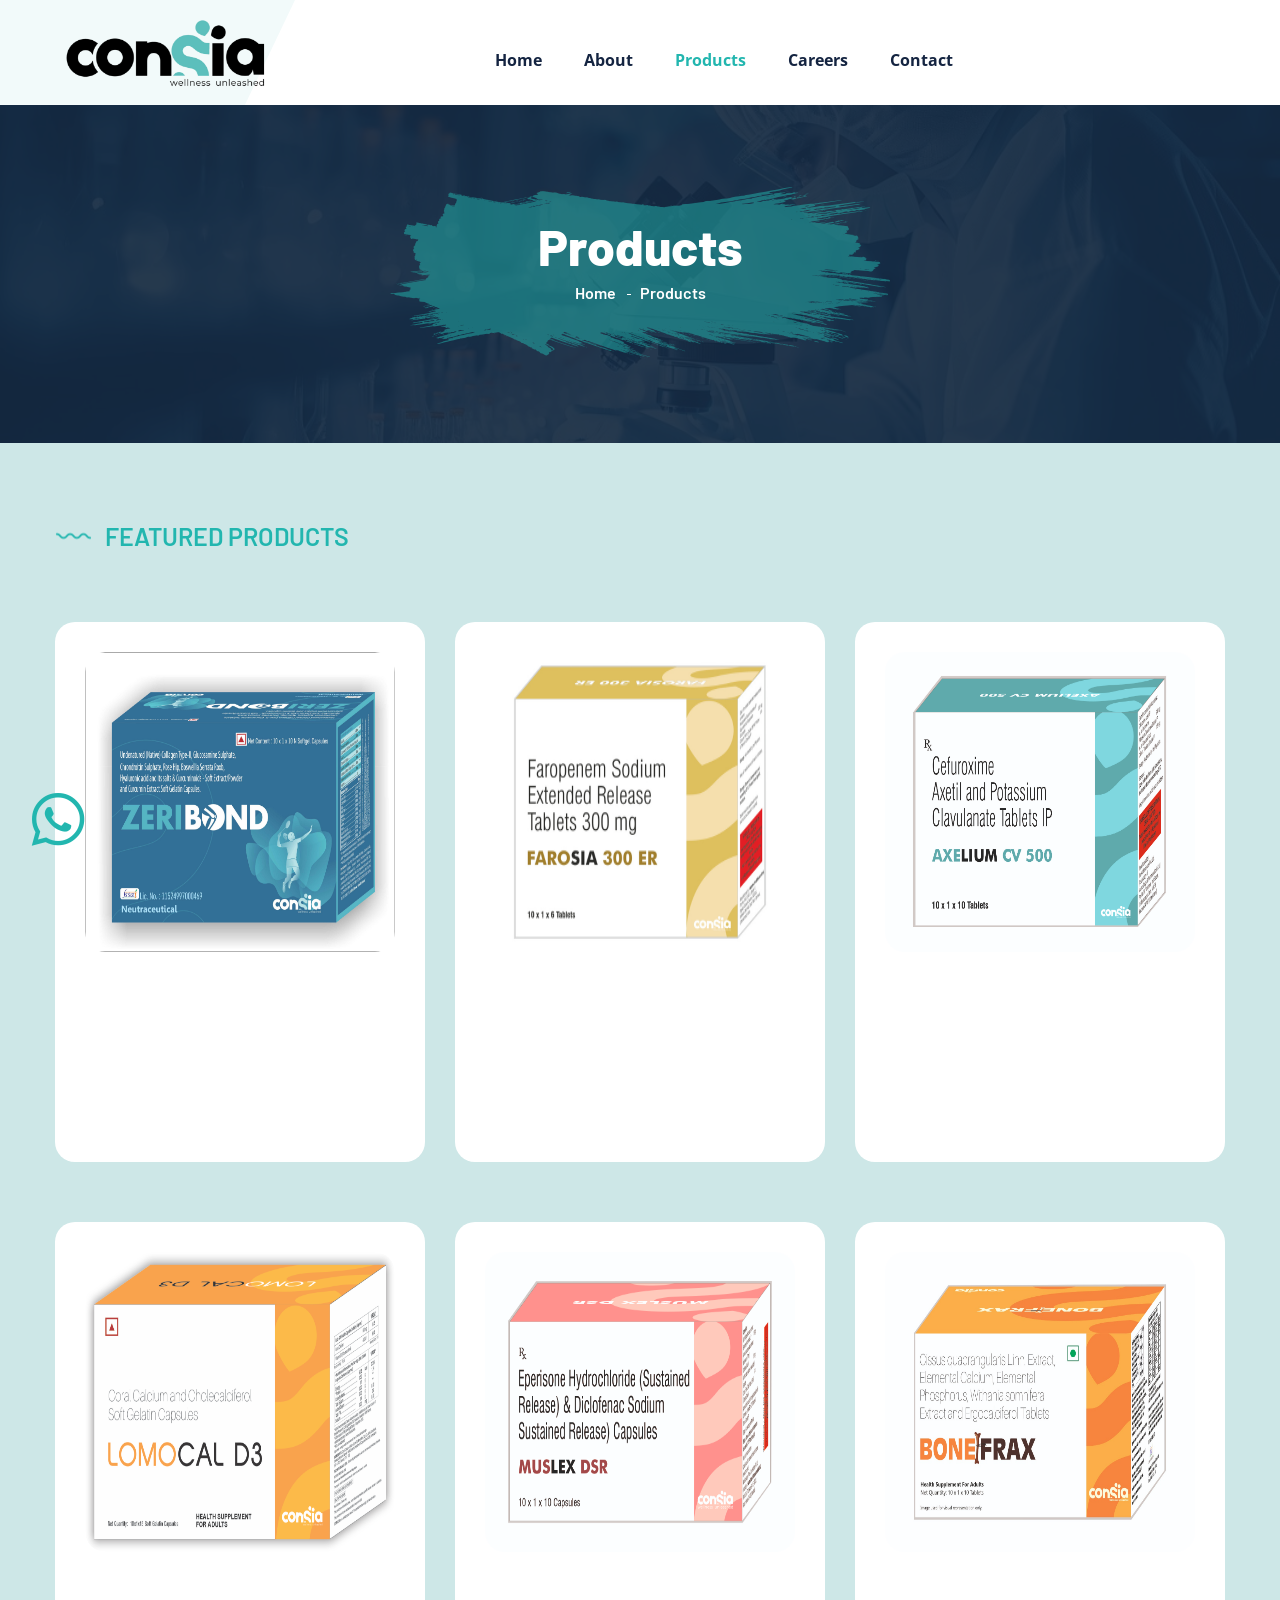
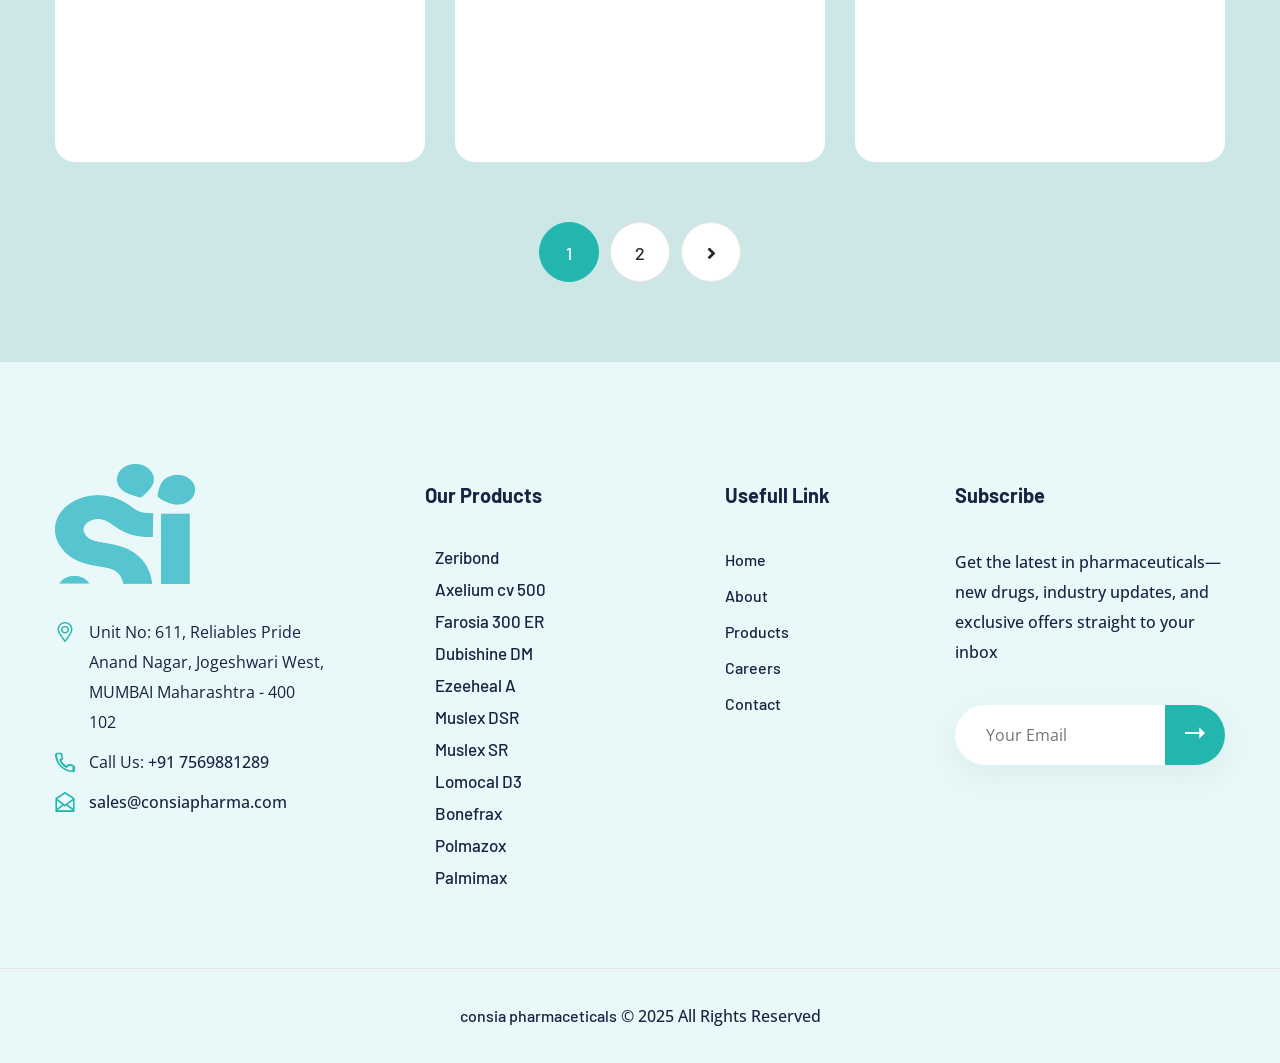
<file: products.html>
<!DOCTYPE html>
<html lang="en">
<head>
<meta charset="utf-8">
<meta http-equiv="X-UA-Compatible" content="IE=edge">
<meta name="viewport" content="width=device-width, initial-scale=1.0, maximum-scale=1.0, user-scalable=0">

<title>Consia pharmaceticals</title>

<!-- Fav Icon -->
<link rel="icon" href="assets/images/consiapharma-logo.png" type="consiapharma-logo">

<!-- Google Fonts -->
<link href="https://fonts.googleapis.com/css2?family=Barlow:ital,wght@0,300;0,400;0,500;0,600;0,700;0,800;0,900;1,300;1,400;1,500;1,600;1,700;1,800;1,900&display=swap" rel="stylesheet">
<link href="https://fonts.googleapis.com/css2?family=Open+Sans:ital,wght@0,300;0,400;0,600;0,700;0,800;1,300;1,400;1,600;1,700;1,800&display=swap" rel="stylesheet">

<!-- Stylesheets -->
<link href="assets/css/font-awesome-all.css" rel="stylesheet">
<link href="assets/css/flaticon.css" rel="stylesheet">
<link href="assets/css/owl.css" rel="stylesheet">
<link href="assets/css/bootstrap.css" rel="stylesheet">
<link href="assets/css/jquery.fancybox.min.css" rel="stylesheet">
<link href="assets/css/animate.css" rel="stylesheet">
<link href="assets/css/color.css" rel="stylesheet">
<link href="assets/css/style.css" rel="stylesheet">
<link href="assets/css/responsive.css" rel="stylesheet">

</head>


<!-- page wrapper -->
<body>

    <div class="boxed_wrapper">


              <!-- preloader -->
              <div class="loader-wrap">
                <div class="preloader">
                    <!-- <div class="preloader-close">Preloader Close</div> -->
                    <div id="handle-preloader" class="handle-preloader">
                        <div class="animation-preloader">
                            <!-- <div class="spinner"></div> -->
                            <div class="txt-loading">
                                <span data-text-preloader="c" class="letters-loading">
                                    c
                                </span>
                                <span data-text-preloader="o" class="letters-loading">
                                    o
                                </span>
                                <span data-text-preloader="n" class="letters-loading">
                                    n
                                </span>
                                <span data-text-preloader="s" class="letters-loading">
                                    s
                                </span>
                                <span data-text-preloader="i" class="letters-loading">
                                    i
                                </span>
                                <span data-text-preloader="a" class="letters-loading">
                                    a
                                </span>
                                <!-- <span data-text-preloader="x" class="letters-loading">
                                    x
                                </span> -->
                            </div>
                        </div>  
                    </div>
                </div>
            </div>
            <!-- preloader end -->


        <!-- search-popup -->
        <!-- <div id="search-popup" class="search-popup">
            <div class="close-search"><span>x</span></div>
            <div class="popup-inner">
                <div class="overlay-layer"></div>
                <div class="search-form">
                    <form method="post" action="index.html">
                        <div class="form-group">
                            <fieldset>
                                <input type="search" class="form-control" name="search-input" value="" placeholder="Search Here" required >
                                <input type="submit" value="Search Now!" class="theme-btn style-four">
                            </fieldset>
                        </div>
                    </form>
                    <h3>Recent Search Keywords</h3>
                    <ul class="recent-searches">
                        <li><a href="index.html">Finance</a></li>
                        <li><a href="index.html">Idea</a></li>
                        <li><a href="index.html">Service</a></li>
                        <li><a href="index.html">Growth</a></li>
                        <li><a href="index.html">Plan</a></li>
                    </ul>
                </div>
            </div>
        </div> -->
        <!-- search-popup end -->


        <!-- sidebar cart item -->
        <div class="xs-sidebar-group info-group info-sidebar">
            <div class="xs-overlay xs-bg-black"></div>
            <div class="xs-sidebar-widget">
                <div class="sidebar-widget-container">
                    <div class="widget-heading">
                        <a href="#" class="close-side-widget"><i class="fal fa-times"></i></a>
                    </div>
                    <div class="sidebar-textwidget">
                        <div class="sidebar-info-contents">
                            <div class="content-inner">
                                <div class="logo">
                                    <a href="index.html"><img src="assets/images/logo-2.png" alt="" /></a>
                                </div>
                                <div class="content-box">
                                    <h4>Book Now</h4>
                                    <form action="index-2.html" method="post" class="booking-form">
                                        <div class="form-group">
                                            <input type="text" name="name" placeholder="Name" required="">
                                        </div>
                                        <div class="form-group">
                                            <input type="email" name="email" placeholder="Email" required="">
                                        </div>
                                        <div class="form-group">
                                            <textarea name="message" placeholder="Text"></textarea>
                                        </div>
                                        <div class="form-group message-btn">
                                            <button type="submit" class="theme-btn-one">Send Now</button>
                                        </div>
                                    </form>
                                </div>
                                <div class="contact-info">
                                    <h4>Contact Info</h4>
                                    <ul>
                                        <li>Chicago 12, Melborne City, USA</li>
                                        <li><a href="tel:+8801682648101">+88 01682648101</a></li>
                                        <li><a href="mailto:info@example.com">info@example.com</a></li>
                                    </ul>
                                </div>
                                <ul class="social-box">
                                    <li class="facebook"><a href="index.html" class="fab fa-facebook-f"></a></li>
                                    <li class="twitter"><a href="index.html" class="fab fa-twitter"></a></li>
                                    <li class="linkedin"><a href="index.html" class="fab fa-linkedin-in"></a></li>
                                    <li class="instagram"><a href="index.html" class="fab fa-instagram"></a></li>
                                </ul>
                            </div>
                        </div>
                    </div>
                </div>
            </div>
        </div>
        <!-- END sidebar widget item -->


        <!-- main header -->
        <header class="main-header style-two">
            <!-- header-top -->
            <!-- <div class="header-top">
                <div class="auto-container">
                    <div class="top-inner clearfix">
                        <ul class="social-links pull-left clearfix">
                            <li><h6>Share with on:</h6></li>
                            <li><a href="index.html"><i class="fab fa-facebook-f"></i></a></li>
                            <li><a href="index.html"><i class="fab fa-twitter"></i></a></li>
                            <li><a href="index.html"><i class="fab fa-instagram"></i></a></li>
                            <li><a href="index.html"><i class="fab fa-pinterest-p"></i></a></li>
                        </ul>
                        <div class="text pull-right">
                            <p><i class="icon-22"></i>Every day: 9:00am - 6:00pm</p>
                        </div>
                    </div>
                </div>
            </div> -->
            <!-- header-upper -->
            <div class="header-upper-two upper-header">
                <div class="auto-container">
                    <div class="upper-inner clearfix">
                        <div class="logo-box pull-left">
                            <div class="bg-color"></div>
                            <figure class="logo"><a href="/"><img src="assets/images/consiapharma-logo.png" alt="consiapharma-logo"></a></figure>
                        </div>
                        <!-- <ul class="info-box pull-right clearfix">
                            <li>
                                <i class="icon-28"></i>
                                <h5>Call Us</h5>
                                <p><a href="tel:357984538">+357 984538</a></p>
                            </li>
                            <li>
                                <i class="icon-29"></i>
                                <h5>E-mail Us</h5>
                                <p><a href="mailto:info@example.com">info@example.com</a></p>
                            </li>
                            <li class="btn-box"><a href="research.html" class="theme-btn-one">Request A Quote</a></li>
                        </ul> -->
                    </div>
                </div>
            </div>
            <!-- header-lower -->
            <div class="header-lower">
                <div class="auto-container">
                    <div class="outer-box clearfix">
                        <div class="menu-area pull-left clearfix">
                            <!-- Mobile Navigation Toggler-->
                            <div class="mobile-nav-toggler toggler-nav-mobile">
                                <i class="icon-bar"></i>
                                <i class="icon-bar"></i>
                                <i class="icon-bar"></i>
                            </div>
                            <nav class="main-menu navbar-expand-md navbar-light">
                                <div class="logo-box pull-left">
                                    <div class="bg-color"></div>
                                    <figure class="logo"><a href="/"><img src="assets/images/consiapharma-logo.png" alt="consiapharma-logo"></a></figure>
                                </div>
                                <div class="collapse navbar-collapse show clearfix" id="navbarSupportedContent">
                                    <ul class="navigation clearfix">
                                        <li class="dropdown"><a href="/">Home</a>
                                           
                                        </li>
                                        <li class="dropdown"><a href="./about">About</a>
                                           
                                        </li>
                                        <li class="current dropdown"><a href="./products">Products</a>
                                           
                                        </li> 
                                        <li class="dropdown"><a href="./careers">Careers</a>
                                           
                                        </li> 
                                        
                                        <li><a href="./contact">Contact</a></li>   
                                    </ul>
                                </div>
                            </nav>
                        </div>
                        <!-- <ul class="menu-right-content pull-right clearfix">
                            <li class="search-btn">
                                <button type="button" class="search-toggler"><i class="icon-1"></i></button>
                            </li>
                            <li class="nav-btn nav-toggler navSidebar-button clearfix">
                                <button><i class="icon-30"></i></button>
                            </li>
                        </ul> -->
                    </div>
                </div>
            </div>

            <!--sticky Header-->
            <div class="sticky-header">
                <div class="auto-container">
                    <div class="outer-box clearfix">
                        <div class="menu-area pull-left">
                            <nav class="main-menu clearfix">
                                <!--Keep This Empty / Menu will come through Javascript-->
                            </nav>
                        </div>
                        <!-- <ul class="menu-right-content pull-right clearfix">
                            <li class="search-btn">
                                <button type="button" class="search-toggler"><i class="icon-1"></i></button>
                            </li>
                            <li class="nav-btn nav-toggler navSidebar-button clearfix">
                                <button><i class="icon-30"></i></button>
                            </li>
                        </ul>
                    </div> -->
                </div>
            </div>
        </header>
        <!-- main-header end -->

        <!-- Mobile Menu  -->
        <div class="mobile-menu">
            <div class="menu-backdrop"></div>
            <div class="close-btn"><i class="fas fa-times"></i></div>
            
            <nav class="menu-box">
                <!-- <div class="nav-logo"><a href="index.html"><img src="assets/images/logo-2.png" alt="" title=""></a></div> -->
                <div class="menu-outer"><!--Here Menu Will Come Automatically Via Javascript / Same Menu as in Header--></div>
                <!-- <div class="contact-info">
                    <h4>Contact Info</h4>
                    <ul>
                        <li>Chicago 12, Melborne City, USA</li>
                        <li><a href="tel:+8801682648101">+88 01682648101</a></li>
                        <li><a href="mailto:info@example.com">info@example.com</a></li>
                    </ul>
                </div> -->
                <!-- <div class="social-links">
                    <ul class="clearfix">
                        <li><a href="index.html"><span class="fab fa-twitter"></span></a></li>
                        <li><a href="index.html"><span class="fab fa-facebook-square"></span></a></li>
                        <li><a href="index.html"><span class="fab fa-pinterest-p"></span></a></li>
                        <li><a href="index.html"><span class="fab fa-instagram"></span></a></li>
                        <li><a href="index.html"><span class="fab fa-youtube"></span></a></li>
                    </ul>
                </div> -->
            </nav>
        </div>
        <!-- End Mobile Menu -->


        <!-- Page Title -->
        <section class="page-title centred title-page" style="background-image: url(assets/images/background/product-banner.jpg);">
            <div class="auto-container">
                <div class="content-box">
                    <div class="shape" style="background-image: url(assets/images/shape/shape-63.png);"></div>
                    <div class="title">
                        <h1>Products</h1>
                    </div>
                    <ul class="bread-crumb clearfix">
                        <li><a href="/">Home</a></li>
                        <li>Products</li>
                    </ul>
                </div>
            </div>
        </section>
        <!-- End Page Title -->

        <!-- service-style-two -->
        <section class="service-style-two sec-pad centred products-sec">
            <div class="auto-container">
                <div class="sec-title">
                    <h6>Featured Products</h6>
                    <!-- <h2>Reliable Journal of Medical Health Research.</h2> -->
                </div>
                <div class="row clearfix">
                    <div class="col-lg-4 col-md-6 col-sm-12 service-block">
                        <div class="service-block-two wow fadeInUp animated" data-wow-delay="00ms" data-wow-duration="1500ms">
                            <div class="inner-box product-img">
                                <figure class="image-box">
                                    <img src="assets/images/gallery/zeribond.jpeg" alt="">
                                </figure>
                                <!-- <div class="lower-content">
                                  
                                </div> -->
                            </div>
                        </div>
                    </div>

                    <div class="col-lg-4 col-md-6 col-sm-12 service-block">
                        <div class="service-block-two wow fadeInUp animated" data-wow-delay="600ms" data-wow-duration="1500ms">
                            <div class="inner-box product-img">
                                <figure class="image-box"><img src="assets/images/gallery/FAROSIA-300-ER-RESIZE.png" alt=""></figure>
                                <!-- <div class="lower-content">
                                  
                                </div> -->
                            </div>
                        </div>
                    </div>

                    <div class="col-lg-4 col-md-6 col-sm-12 service-block">
                        <div class="service-block-two wow fadeInUp animated" data-wow-delay="300ms" data-wow-duration="1500ms">
                            <div class="inner-box product-img">
                                <figure class="image-box"><img src="assets/images/gallery/AXELIUM-CV-500.jpg" alt=""></figure>
                                <!-- <div class="lower-content">
                                   
                                </div> -->
                            </div>
                        </div>
                    </div>

                    <div class="col-lg-4 col-md-6 col-sm-12 service-block">
                        <div class="service-block-two wow fadeInUp animated" data-wow-delay="600ms" data-wow-duration="1500ms">
                            <div class="inner-box product-img">
                                <figure class="image-box"><img src="assets/images/gallery/LOMOCAL-D3.png" alt=""></figure>
                                <div class="lower-content">
                                  
                                </div>
                            </div>
                        </div>
                    </div>

                    <div class="col-lg-4 col-md-6 col-sm-12 service-block">
                        <div class="service-block-two wow fadeInUp animated" data-wow-delay="600ms" data-wow-duration="1500ms">
                            <div class="inner-box product-img">
                                <figure class="image-box"><img src="assets/images/gallery/MUSLEX-DSR-OUTER-CARTON.jpg" alt=""></figure>
                                <!-- <div class="lower-content">
                                  
                                </div> -->
                            </div>
                        </div>
                    </div>


                    <div class="col-lg-4 col-md-6 col-sm-12 service-block">
                        <div class="service-block-two wow fadeInUp animated" data-wow-delay="600ms" data-wow-duration="1500ms">
                            <div class="inner-box product-img">
                                <figure class="image-box"><img src="assets/images/gallery/BONEFRAX-TWO.jpeg" alt=""></figure>
                                <!-- <div class="lower-content">
                                  
                                </div> -->
                            </div>
                        </div>
                    </div>
                   
                </div>

                <div class="pagination-wrapper centred">
                    <ul class="pagination clearfix">
                        <li><a href="products.html" class="current">1</a></li>
                        <li><a href="products-two.html">2</a></li>
                        <!-- <li><a href="blog-2.html">3</a></li> -->
                        <li><a href="products-two.html"><i class="fas fa-angle-right"></i></a></li>
                    </ul>
                </div>
            </div>
        </section>
        <!-- service-style-two end -->


        <!-- cta-style-two -->
        <!-- <section class="cta-style-two bg-color-4">
            <div class="pattern-layer">
                <div class="pattern-1" style="background-image: url(assets/images/shape/shape-61.png);"></div>
                <div class="pattern-2" style="background-image: url(assets/images/shape/shape-62.png);"></div>
            </div>
            <div class="auto-container">
                <div class="inner-box clearfix">
                    <div class="text pull-left">
                        <h2>Accurate Product Testing <br />by Expert Scientists</h2>
                    </div>
                    <div class="btn-box pull-right">
                        <a href="index-4.html" class="theme-btn-one">Book Free Sampling Here</a>
                    </div>
                </div>
            </div>
        </section> -->
        <!-- cta-style-two end -->


        <!-- main-footer -->
        <footer class="main-footer border-top-10 bg-color-1">
            <div class="footer-top">
                <div class="shape">
                    <div class="shape-1 rotate-me" style="background-image: url();"></div>
                    <div class="shape-2 rotate-me" style="background-image: url();"></div>
                    <!-- <div class="shape-3"></div>
                    <div class="shape-4"></div> -->
                </div>
                <div class="auto-container">
                    <div class="row clearfix">
                        <div class="col-lg-3 col-md-6 col-sm-12 footer-column">
                            <div class="footer-widget logo-widget">
                                <div class="footer-logo">
                                    <figure class="logo footer-logo"><a href="/"><img src="assets/images/Graphic1.png" alt=""></a></figure>
                                </div>
                                <div class="text">
                                    <!-- <p>Nostrud exertation ullamco labor aliquip commodo duis.</p> -->
                                    <ul class="info clearfix">
                                        <li><i class="icon-26"></i>
                                            Unit No: 611, Reliables Pride 
                                            Anand Nagar, Jogeshwari West, MUMBAI 
                                            Maharashtra - 400 102</li>
                                        <li><i class="icon-24"></i>Call Us: <a href="tel:+91 7569881289">+91 7569881289</a></li>
                                        <li><i class="icon-25"></i><a href="mailto:sales@consiapharma.com">sales@consiapharma.com
                                            </a></li>
                                    </ul>
                                </div>
                            </div>
                        </div>
                        <div class="col-lg-3 col-md-6 col-sm-12 footer-column">
                            <div class="footer-widget post-widget ml-70">
                                <div class="widget-title">
                                    <h4>Our Products</h4>
                                </div>
                                <div class="post-inner">
                                    <div class="post">
                                        <h5><a href="#">Zeribond</a></h5>
                                        <!-- <span class="post-date">27 May, 2021</span> -->
                                    </div>
                                    <div class="post">
                                        <h5><a href="#">Axelium cv 500</a></h5>
                                        <!-- <span class="post-date">26 May, 2021</span> -->
                                    </div>
                                    <div class="post">
                                        <h5><a href="#">Farosia 300 ER</a></h5>
                                        <!-- <span class="post-date">25 May, 2021</span> -->
                                    </div>

                                    <div class="post">
                                        <h5><a href="#">Dubishine DM </a></h5>
                                        <!-- <span class="post-date">25 May, 2021</span> -->
                                    </div>

                                    <div class="post">
                                        <h5><a href="#">Ezeeheal A</a></h5>
                                        <!-- <span class="post-date">25 May, 2021</span> -->
                                    </div>

                                    <div class="post">
                                        <h5><a href="#">Muslex DSR</a></h5>
                                        <!-- <span class="post-date">25 May, 2021</span> -->
                                    </div>

                                    <div class="post">
                                        <h5><a href="#">Muslex SR</a></h5>
                                        <!-- <span class="post-date">25 May, 2021</span> -->
                                    </div>
                                    <div class="post">
                                        <h5><a href="#">Lomocal D3</a></h5>
                                        <!-- <span class="post-date">25 May, 2021</span> -->
                                    </div>
                                    <div class="post">
                                        <h5><a href="#">Bonefrax</a></h5>
                                        <!-- <span class="post-date">25 May, 2021</span> -->
                                    </div>
                                    <div class="post">
                                        <h5><a href="#">Polmazox</a></h5>
                                        <!-- <span class="post-date">25 May, 2021</span> -->
                                    </div>
                                    <div class="post">
                                        <h5><a href="#">Palmimax</a></h5>
                                        <!-- <span class="post-date">25 May, 2021</span> -->
                                    </div>
                                </div>
                            </div>
                        </div>
                        <div class="col-lg-3 col-md-6 col-sm-12 footer-column">
                            <div class="footer-widget links-widget ml-70">
                                <div class="widget-title">
                                    <h4>Usefull Link</h4>
                                </div>
                                <div class="widget-content">
                                    <ul class="links-list clearfix">
                                        <li><a href="/">Home</a></li>
                                        <li><a href="./about">About</a></li>
                                        <li><a href="./products">Products</a></li>
                                        <li><a href="./careers">Careers</a></li>
                                        <li><a href="./contact">Contact</a></li>
                                        
                                    </ul>
                                </div>
                            </div>
                        </div>
                        <div class="col-lg-3 col-md-6 col-sm-12 footer-column">
                            <div class="footer-widget subscribe-widget">
                                <div class="widget-title">
                                    <h4>Subscribe</h4>
                                </div>
                                <div class="widget-content">
                                    <p>Get the latest in pharmaceuticals—new drugs, industry updates, and exclusive offers straight to your inbox</p>
                                    <form action="contact.html" method="post" class="subscribe-form">
                                        <div class="form-group">
                                            <input type="email" name="email" placeholder="Your Email" required="">
                                            <button type="submit"><i class="icon-27"></i></button>
                                        </div>
                                    </form>
                                </div>
                            </div>
                        </div>
                    </div>
                </div>
            </div>
            <div class="footer-bottom centred">
                <div class="auto-container">
                    <div class="copyright">
                        <p><a href="#">consia pharmaceticals</a> &copy; 2025 All Rights Reserved</p>
                    </div>
                </div>
            </div>
        </footer>
        <!-- main-footer end -->

        <a href="https://wa.me/7569881289" class="whatsapp-icon" target="_blank">
            <i class="fab fa-whatsapp"></i>
            <!-- <span class="social-title">WhatsApp</span> -->
          </a>


        <!--Scroll to top-->
        <button class="scroll-top scroll-to-target" data-target="html">
            <span class="fal fa-angle-up"></span>
        </button>
    </div>


    <!-- jequery plugins -->
    <script src="assets/js/jquery.js"></script>
    <script src="assets/js/popper.min.js"></script>
    <script src="assets/js/bootstrap.min.js"></script>
    <script src="assets/js/owl.js"></script>
    <script src="assets/js/wow.js"></script>
    <script src="assets/js/validation.js"></script>
    <script src="assets/js/jquery.fancybox.js"></script>
    <script src="assets/js/appear.js"></script>
    <script src="assets/js/isotope.js"></script>
    <script src="assets/js/jquery.nice-select.min.js"></script>
    <script src="assets/js/nav-tool.js"></script>
    <script src="assets/js/jquery.paroller.min.js"></script>

    <!-- main-js -->
    <script src="assets/js/script.js"></script>

</body><!-- End of .page_wrapper -->
</html>
</file>
<file: assets/css/flaticon.css>
@font-face {
  font-family: 'icomoon';
  src:  url('../fonts/icomoon.eot?axc0in');
  src:  url('../fonts/icomoon.eot?axc0in#iefix') format('embedded-opentype'),
    url('../fonts/icomoon.ttf?axc0in') format('truetype'),
    url('../fonts/icomoon.woff?axc0in') format('woff'),
    url('../fonts/icomoon.svg?axc0in#icomoon') format('svg');
  font-weight: normal;
  font-style: normal;
  font-display: block;
}

[class^="icon-"], [class*=" icon-"] {
  /* use !important to prevent issues with browser extensions that change fonts */
  font-family: 'icomoon' !important;
  speak: never;
  font-style: normal;
  font-weight: normal;
  font-variant: normal;
  text-transform: none;
  line-height: 1;

  /* Better Font Rendering =========== */
  -webkit-font-smoothing: antialiased;
  -moz-osx-font-smoothing: grayscale;
}

.icon-1:before {
  content: "\e900";
}
.icon-2:before {
  content: "\e901";
}
.icon-3:before {
  content: "\e902";
}
.icon-4:before {
  content: "\e903";
}
.icon-5:before {
  content: "\e904";
}
.icon-6:before {
  content: "\e905";
}
.icon-7:before {
  content: "\e906";
}
.icon-8:before {
  content: "\e907";
}
.icon-9:before {
  content: "\e908";
}
.icon-10:before {
  content: "\e909";
}
.icon-11:before {
  content: "\e90a";
}
.icon-12:before {
  content: "\e90b";
}
.icon-13:before {
  content: "\e90c";
}
.icon-14:before {
  content: "\e90d";
}
.icon-15:before {
  content: "\e90e";
}
.icon-16:before {
  content: "\e90f";
}
.icon-17:before {
  content: "\e910";
}
.icon-18:before {
  content: "\e911";
}
.icon-19:before {
  content: "\e912";
}
.icon-20:before {
  content: "\e913";
}
.icon-21:before {
  content: "\e914";
}
.icon-22:before {
  content: "\e915";
}
.icon-23:before {
  content: "\e916";
}
.icon-24:before {
  content: "\e917";
}
.icon-25:before {
  content: "\e918";
}
.icon-26:before {
  content: "\e919";
}
.icon-27:before {
  content: "\e91a";
}
.icon-28:before {
  content: "\e91b";
}
.icon-29:before {
  content: "\e91c";
}
.icon-30:before {
  content: "\e91d";
}
.icon-31:before {
  content: "\e91e";
}
.icon-32:before {
  content: "\e91f";
}
.icon-33:before {
  content: "\e920";
}
.icon-34:before {
  content: "\e921";
}
.icon-35:before {
  content: "\e922";
}
.icon-36:before {
  content: "\e923";
}
.icon-37:before {
  content: "\e924";
}
.icon-38:before {
  content: "\e925";
}
.icon-39:before {
  content: "\e926";
}
.icon-40:before {
  content: "\e927";
}
.icon-41:before {
  content: "\e928";
}
.icon-42:before {
  content: "\e929";
}
.icon-43:before {
  content: "\e92a";
}
.icon-44:before {
  content: "\e92b";
}
.icon-45:before {
  content: "\e92c";
}
.icon-46:before {
  content: "\e92d";
}
.icon-47:before {
  content: "\e92e";
}
.icon-48:before {
  content: "\e92f";
}
.icon-49:before {
  content: "\e930";
}
.icon-50:before {
  content: "\e931";
}
.icon-51:before {
  content: "\e932";
}
.icon-52:before {
  content: "\e933";
}
.icon-53:before {
  content: "\e934";
}
.icon-54:before {
  content: "\e935";
}
.icon-55:before {
  content: "\e936";
}
.icon-56:before {
  content: "\e937";
}
.icon-57:before {
  content: "\e938";
}
.icon-58:before {
  content: "\e939";
}
.icon-59:before {
  content: "\e93a";
}
.icon-60:before {
  content: "\e93b";
}
</file>
<file: assets/css/color.css>
/* template-color */

.scroll-top{
  border: 2px dashed #22b6af;
  color: #22b6af;
}

.preloader-close{
	color: #22b6af;
}

.theme-btn-one{
	background: #22b6af;
}

.main-header .header-upper .info-box li a:hover{
	color: #22b6af;
}

.main-header .header-upper .info-box li i{
  color: #22b6af;
}

.search-popup .search-form fieldset input[type="submit"]{
	background: #22b6af;
}

.search-popup .recent-searches li a:hover{
	border-color: #22b6af;
	background: #22b6af;
}

.main-menu .navigation > li.current > a,
.main-menu .navigation > li:hover > a{
  color: #22b6af;
}

.main-header .search-btn button:hover{
  color: #22b6af;
}

.main-header .social-links li a:hover{
  color: #22b6af;
}

.main-menu .navigation > li > ul,
.main-menu .navigation > li > .megamenu{
	border-top: 3px solid #22b6af;
}

.main-menu .navigation > li > ul > li > ul{
	border-top: 3px solid #22b6af;
}

.main-menu .navigation > li > ul > li > a:hover,
.main-menu .navigation > li > .megamenu li > a:hover{
	color: #22b6af;
}

.main-menu .navigation > li > ul > li > ul > li > a:hover{
  color: #22b6af;
}

.search-popup .close-search:hover{
	color: #22b6af;
}

.banner-btn:before{
	background: #22b6af;
}

.banner-btn:hover{
	border-color: #22b6af;
}

.sec-title h6{
	color: #22b6af;
}

.banner-section .bg-layer{
	background-color: #1d5ccd;
}

.service-block-one .inner-box .icon-box{
	color: #22b6af;
}

.theme-btn-two:hover{
	background: #22b6af;
}

.service-block-one .inner-box h4 a:hover{
  color: #22b6af;
}

.service-block-one .inner-box:before{
	background: #22b6af;
}

.service-block-one .inner-box .theme-btn-two:hover{
  color: #22b6af !important;
}

.list-style-one li:before{
	color: #22b6af;
}

.image_block_1 .image-box .text{
	background-color: #1d5ccd;
}

.video-section{
	background-color: #1d5ccd;
}

.video-section .video-btn a{
	color: #22b6af;
}

.research-block-one .inner-box .other-option li a:hover{
	background: #22b6af;
	border-color: #22b6af;
}

.social-style-one li a:hover{
	background: #22b6af;
}

.team-block-one .inner-box .lower-content h4 a:hover{
  color: #22b6af;
}

.content_block_3 .content-box .rating li{
	color: #ffab01;
}

.content_block_3 .content-box .author-box .designation{
	color: #22b6af;
}

.testimonial-section .owl-nav .owl-prev:hover,
.testimonial-section .owl-nav .owl-next:hover{
  color: #22b6af;
}

.bg-color-2{
	background: #1d5ccd;
}

.counter-block-one .inner-box .text .bar-inner{
	background: #22b6af;
}

.event-block-one .inner-box h4 a:hover{
  color: #22b6af;
}

.event-block-one .inner-box .post-date h3{
	color: #22b6af;
}

.event-block-one .inner-box .info li i{
	color: #22b6af;
}

.news-block-one .inner-box .lower-content .post-date h3{
	color: #22b6af;
}

.news-block-one .inner-box .lower-content h4 a:hover{
	color: #22b6af;
}

.news-block-one .inner-box .lower-content .post-info a:hover{
  color: #22b6af;
}

.news-section .owl-nav .owl-prev:hover,
.news-section .owl-nav .owl-next:hover{
	color: #22b6af;
}

.content_block_4 .content-box{
	background: #1d5ccd;
}

.border-top-10{
	border-top: 10px solid #22b6af;
}

.content_block_4 .content-box form .form-group input[type='text'],
.content_block_4 .content-box form .form-group input[type='email'],
.content_block_4 .content-box form .form-group textarea{
	border: 1px solid #1d5ccd;
}

.footer-top .logo-widget .text .info li a:hover{
  color: #22b6af;
}

.footer-top .logo-widget .text .info li i{
	color: #22b6af;
}

.footer-top .post-widget .post h5 a:hover{
  color: #22b6af;
}

.footer-top .links-widget .links-list li a:hover{
  color: #22b6af;
}

.footer-top .links-widget .links-list li a:before{
	background: #22b6af;
}

.footer-top .subscribe-widget .widget-content .subscribe-form .form-group input:focus{
  border-color: #22b6af !important;
}

.footer-top .subscribe-widget .widget-content .subscribe-form .form-group button{
	background: #22b6af;
}

.footer-bottom a:hover{
  color: #22b6af;
}

.header-top .text p i{
	color: #22b6af;
}

.header-upper-two .info-box li i{
	color: #22b6af;
}

.header-upper-two .info-box li p a:hover{
  color: #22b6af;
}

.sidebar-info-contents .content-inner .content-box .booking-form .form-group input:focus,
.sidebar-info-contents .content-inner .content-box .booking-form .form-group textarea:focus{
	border-color: #22b6af !important;
}

.close-side-widget:hover{
  color: #22b6af;
}

.sidebar-info-contents .content-inner .contact-info ul li a:hover{
  color: #22b6af;
}

.sidebar-info-contents .content-inner .social-box li a:hover{
  background: #22b6af;
  border-color: #22b6af;
}

.main-header.style-two .menu-right-content li button:hover{
  color: #22b6af;
}

.banner-section.style-two .content-box .image-box .support-box a i{
	color: #22b6af;
}

.banner-section.style-two .content-box .image-box .shape .shape-1{
	background: #22b6af;
}

h4 a:hover{
  color: #22b6af;
}

.feature-block-one .inner-box .icon-box{
	color: #22b6af;
}

.feature-block-one .inner-box .icon-box:before{
	background: #22b6af;
}

.image_block_3 .image-box .text{
	background-color: #22b6af;
}

.content_block_1 .content-box .inner-box .single-item .icon-box{
	color: #22b6af;
}

.content_block_6 .content-box .inner-box .single-item .icon-box{
	color: #22b6af;
}


.content_block_6 .content-box .inner-box .single-item .icon-box:before{
	background: #22b6af;
}

.service-block-two .inner-box .lower-content .icon-box{
	background: #22b6af;
}

.team-style-two .owl-nav .owl-prev:hover,
.team-style-two .owl-nav .owl-next:hover{
	color: #22b6af;
}

.event-block-one .inner-box .image-box:before{
	background: #22b6af;
}

.content_block_5 .content-box form .form-group input:focus,
.content_block_5 .content-box form .form-group textarea:focus{
  border-color: #22b6af !important;
}

.image_block_4 .image-box .text{
	background: #22b6af;
}

.content_block_1 .content-box .singl-block .single-item .icon-box{
	color: #22b6af;
}

.content_block_1 .content-box .singl-block .single-item .icon-box:before{
	background: #22b6af;
}

.service-block-three .inner-box .icon-box{
	color: #22b6af;
}

.service-block-three .inner-box:before{
	background: #22b6af;
}

.funfact-style-two{
	background-color: #06194b;
}

.counter-block-two .inner-box .icon-box{
	color: #22b6af;
}

.event-block-one .inner-box .link a:hover{
  background: #22b6af;
}

.team-block-two .inner-box .lower-content .inner .social-style-one li a:hover{
  border-color: #22b6af;
  background: #22b6af;
}

.main-header.style-four .menu-right-content li.search-btn button:hover{
  color: #22b6af;
}

.banner-section.style-four .image-box .image:before{
	background: #22b6af;
}

.service-style-four .tab-btns li .single-btn-box .icon-box{
	color: #22b6af;
}

.service-style-four .tab-btns li .single-btn-box:before{
	background: #22b6af;
}

.service-style-four .tab-btns li .single-btn-box:hover:after,
.service-style-four .tab-btns li.active-btn .single-btn-box:after{
	background: #22b6af;
}

.project-block-one .inner-box .content-box .view-btn a{
	color: #22b6af;
}

.project-block-one .inner-box .content-box .view-btn a:hover{
  background: #22b6af;
  border-color: #22b6af;
}

.news-block-two .inner-box .image-box .post-date h3{
	color: #22b6af;
}

.news-block-two .inner-box .image-box:before{
	background: #22b6af;
}

.news-block-two .inner-box .content-box .post-info li a:hover{
  color: #22b6af;
}

.news-style-two .owl-nav .owl-prev:hover,
.news-style-two .owl-nav .owl-next:hover{
	color: #22b6af;
}

.bg-color-3{
	background: #22b6af;
}

.banner-section.style-five .image-box .admin-box:before{
	background: #22b6af;
}

.research-block-two .inner-box .image-box h5{
	background: #22b6af;
}

.video-style-two .video-btn a{
	color: #22b6af;
}

.books-page-section .inner-content .inner-box:after{
	background: #22b6af;
}

.journal-section .tab-btn-box .tab-btns li.active-btn,
.journal-section .tab-btn-box .tab-btns li:hover{
  background: #22b6af;
  border-color: #22b6af;
}

.journal-section .tabs-box .single-item .odi-code p span{
	color: #22b6af;
}

.journal-section .tabs-box .single-item .download-option a{
	color: #22b6af;
	border: 1px solid #22b6af;
}

.journal-section .tabs-box .single-item .download-option a:hover{
	background: #22b6af;
}

.default-form .form-group input:focus,
.default-form .form-group textarea:focus{
  border-color: #22b6af !important;
}

.future-member .sidebar-content .info-box ul li a:hover{
  color: #22b6af;
}

.question-form .form-group input:focus,
.question-form .form-group textarea:focus{
  border-color: #22b6af !important;
}

.error-section .inner-box h1{
	color: #22b6af;
}

.team-details .content_block_2 .content-box .info li a:hover{
	color: #22b6af;
}

.education-block-one .inner-box h3{
	color: #22b6af;
}

.education-block-one .inner-box .dot-box:before{
	background: #22b6af;
}

.awards-section .inner-box .single-item h3{
	color: #22b6af;
}

.events-sidebar .speaker-info .info-list li i{
	color: #22b6af;
}

.gallery-page-section .filters .filter-tabs li.active,
.gallery-page-section .filters .filter-tabs li:hover{
  color: #22b6af;
}

.gallery-page-section .filters .filter-tabs li:before{
	background: #22b6af;
}

.pagination li a:hover,
.pagination li a.current{
	background: #22b6af;
	border-color: #22b6af;
}

.blog-sidebar .search-widget .search-form .form-group input:focus{
  border-color: #22b6af !important;
}

.blog-sidebar .search-widget .search-form .form-group input:focus + button,
.blog-sidebar .search-widget .search-form .form-group button:hover{
	color: #22b6af;
}

.blog-sidebar .category-widget .category-list li a:hover{
	color: #22b6af;
}

.blog-sidebar .category-widget .category-list li a:before{
	color: #22b6af;
}

.blog-sidebar .post-widget .post h5 a:hover{
  color: #22b6af;
}

.blog-sidebar .sidebar-widget .tags-list li a:hover{
  background: #22b6af;
  border-color: #22b6af;
}

.news-block-three .inner-box .lower-content .inner h3 a:hover{
	color: #22b6af;
}

.news-block-three .inner-box .lower-content .post-date h3{
	color: #22b6af;
}

.news-block-three .inner-box .lower-content .inner .post-info a:hover{
	color: #22b6af;
}

.blog-details-content .post-share-option .tags-list li a:hover{
  color: #22b6af;
}

.blog-details-content .post-share-option .social-links li:first-child a{
	background: #466ca9;
}

.blog-details-content .post-share-option .social-links li:nth-child(2) a{
  background: #dd4b39;
}

.blog-details-content .post-share-option .social-links li:last-child a{
  background: #55acee;
}

.blog-details-content .author-box .inner .social-links li a:hover{
  background: #22b6af;
  border-color: #22b6af;
}

.blog-details-content .comment-box .comment .comment-inner .reply-btn:hover{
  color: #22b6af;
}

.google-map-section .info-section .info-inner .single-info-box .icon-box{
	color: #22b6af;
}

.google-map-section .info-section .info-inner .single-info-box a:hover{
  color: #22b6af;
}

.menu-area .mobile-nav-toggler{
	background-color: #22b6af;
}
</file>
<file: assets/css/style.css>
/* Css For Laborex */

/************ TABLE OF CONTENTS ***************
1. Fonts
2. Reset
3. Global
4. Main Header/style-one/style-two
5. Main Slider/style-one/style-two
6. Intro Section
7. Welcome Section
9. Cta Section
8. Research Fields
10. Testimonial Section
11. Researches Section
12. Team Section
14. Video
15. Fact Counter
16. News Section
19. Clients Section
20. Main Footer
21. Footer Bottom
22. Research Style Two
23. Innovative Solution
24. Discover Section
25. Testimonial Section
26. Chooseus Section
27. News Style Two
28. Page Title
29. Research Page Section
30. Research Details
31. Professor Page Section
32. Professor Details
33. About Section
34. Error Section
35. Blog Page Section
36. Blog Details
37. Blog Sidebar
38. Contact Section
39. Google Map


**********************************************/



/*** 

====================================================================
  Reset
====================================================================

 ***/
* {
  margin:0px;
  padding:0px;
  border:none;
  outline:none;
}


/*** 

====================================================================
  Global Settings
====================================================================

 ***/


body {
  font-size:16px;
  color:#848484;
  line-height:26px;
  font-weight:400;
  background:#ffffff;
  font-family: 'Open Sans', sans-serif;
  background-size:cover;
  background-repeat:no-repeat;
  background-position:center top;
  -webkit-font-smoothing: antialiased;
}

  @media (min-width:1200px) {
  .container {
    max-width: 1170px;
    padding: 0px 15px;
  }
}

.large-container{
  max-width: 1550px;
  padding: 0px 15px;
  margin: 0 auto;
}

.container-fluid{
  padding: 0px;
}

.auto-container{
  position:static;
  max-width:1200px;
  padding:0px 15px;
  margin:0 auto;
}

.small-container{
  max-width:680px;
  margin:0 auto;
}

.boxed_wrapper{
  position: relative;
  margin: 0 auto;
  overflow: hidden !important;
  width: 100%;
  min-width: 300px;
}


a{
  font-family: 'Barlow', sans-serif;
  text-decoration:none;
  transition:all 500ms ease;
  -moz-transition:all 500ms ease;
  -webkit-transition:all 500ms ease;
  -ms-transition:all 500ms ease;
  -o-transition:all 500ms ease;
}

a:hover{
  text-decoration:none;
  outline:none;
}

input,button,select,textarea{
  font-family: 'Open Sans', sans-serif;
  font-weight: 400;
  font-size: 15px;
  background: transparent;
}

ul,li{
  list-style:none;
  padding:0px;
  margin:0px; 
}

input{
  transition: all 500ms ease;
}

button:focus,
input:focus,
textarea:focus{
  outline: none;
  box-shadow: none;
  transition: all 500ms ease;
}

p{
  position: relative;
  font-family: 'Open Sans', sans-serif;
  color: #848484;
  font-weight: 400;
  margin: 0px;
  transition: all 500ms ease;
}

h1,h2,h3,h4,h5,h6{
  position:relative;
  font-family: 'Barlow', sans-serif;
  font-weight: 400;
  color: #142441;
  margin: 0px;
  transition: all 500ms ease;
}

/* Preloader */

/* .handle-preloader {
  align-items: center;
  -webkit-align-items: center;
  display: flex;
  display: -ms-flexbox;
  height: 100%;
  justify-content: center;
  -webkit-justify-content: center;
  position: fixed;
  background-color: #06194b;
  left: 0;
  top: 0;
  width: 100%;
  z-index: 9999999;
}

.preloader-close{
  position: fixed;
  z-index: 99999999;
  font-size: 14px;
  background: #fff;
  padding: 5px 20px;
  cursor: pointer;
  right: 0;
  top: 0;
  font-weight: 600;
  border-bottom-left-radius: 4px;
}

.handle-preloader .animation-preloader {
  position: absolute;
  z-index: 100;
}

.handle-preloader .animation-preloader .spinner{
  animation: spinner 1s infinite linear;
  border-radius: 50%;
  height: 150px;
  margin: 0 auto 45px auto;
  width: 150px;
}

.handle-preloader .animation-preloader .txt-loading {
  text-align: center;
  user-select: none;
}

.handle-preloader .animation-preloader .txt-loading .letters-loading:before{
  animation: letters-loading 4s infinite;
  content: attr(data-text-preloader);
  left: 0;
  opacity: 0;
  top:0;
  position: absolute;
}

.handle-preloader .animation-preloader .txt-loading .letters-loading{
  font-family: "Barlow", sans-serif;
  font-weight: 500;
  letter-spacing: 15px;
  display: inline-block;
  position: relative;
  font-size: 70px;
  line-height: 70px;
  text-transform: uppercase;
}

.handle-preloader .animation-preloader .txt-loading .letters-loading:nth-child(2):before {animation-delay: 0.2s;}
.handle-preloader .animation-preloader .txt-loading .letters-loading:nth-child(3):before {animation-delay: 0.4s;}
.handle-preloader .animation-preloader .txt-loading .letters-loading:nth-child(4):before {animation-delay: 0.6s;}
.handle-preloader .animation-preloader .txt-loading .letters-loading:nth-child(5):before {animation-delay: 0.8s;}
.handle-preloader .animation-preloader .txt-loading .letters-loading:nth-child(6):before { animation-delay: 1s;}
.handle-preloader .animation-preloader .txt-loading .letters-loading:nth-child(7):before { animation-delay: 1.2s;}
.handle-preloader .animation-preloader .txt-loading .letters-loading:nth-child(8):before { animation-delay: 1.4s;}
.handle-preloader .loader-section {
  background-color: #ffffff;
  height: 100%;
  position: fixed;
  top: 0;
  width: calc(50% + 1px);
}

.preloader .loaded .animation-preloader {
  opacity: 0;
  transition: 0.3s ease-out;
}

.handle-preloader .animation-preloader .txt-loading .letters-loading{
  color: #ffffff;
}

.handle-preloader .animation-preloader .txt-loading .letters-loading:before{
  color: #ffffff;
}

.handle-preloader .animation-preloader .spinner{
  border: 3px solid #ffffff;
  border-top-color: rgba(255, 255, 255, 0.5); 
}

/* AnimaciÃ³n del preloader */
@keyframes spinner {
  to {
    transform: rotateZ(360deg);
  }
}
@keyframes letters-loading {
  0%,
  75%,
  100% {
    opacity: 0;
    transform: rotateY(-90deg);
  }

  25%,
  50% {
    opacity: 1;
    transform: rotateY(0deg);
  }
}

@media screen and (max-width: 767px) {
  .handle-preloader .animation-preloader .spinner {
    height: 8em;
    width: 8em;
  }
}
@media screen and (max-width: 500px) {
  .handle-preloader .animation-preloader .spinner {
    height: 7em;
    width: 7em;
  }
  .handle-preloader .animation-preloader .txt-loading .letters-loading {font-size: 40px; letter-spacing: 10px;}
} */


.centred{
  text-align: center;
}

.pull-left{
  float: left;
}

.pull-right{
  float: right;
}


figure{
  margin: 0px;
}

img {
  display: inline-block;
  max-width: 100%;
  height: auto;
  transition-delay: .1s;
  transition-timing-function: ease-in-out;
  transition-duration: .7s;
  transition-property: all;
}

/** button **/

.theme-btn-one{
  position: relative;
  display: inline-block;
  overflow: hidden;
  font-size: 16px;
  line-height: 25px;
  font-weight: 700;
  color: #fff !important;
  text-align: center;
  padding: 14px 36px 15px 36px;
  border-radius: 30px;
  z-index: 1;
  transition: all 500ms ease;
}

.theme-btn-one:before{
  webkit-transition-duration: 800ms;
  transition-duration: 800ms;
  position: absolute;
  width: 200%;
  height: 200%;
  content: "";
  bottom: 110%;
  left: 50%;
  background: #111111;
  -webkit-transform: translateX(-50%);
  transform: translateX(-50%);
  border-radius: 50%;
  z-index: -1;
}

.theme-btn-one:hover:before{
  bottom: -40%;
}

.theme-btn-two{
  position: relative;
  display: inline-block;
  font-size: 14px;
  line-height: 25px;
  font-family: 'Open Sans', sans-serif;
  font-weight: 700;
  color: #142441 !important;
  background: #f2f3f5;
  text-align: center;
  border-radius: 30px;
  padding: 7.5px 22px;
  z-index: 1;
  transition: all 500ms ease;
}

.theme-btn-two:hover{
  color: #fff !important;
}


.theme-btn-three{
  position: relative;
  display: inline-block;
  overflow: hidden;
  font-size: 16px;
  line-height: 25px;
  font-family: 'Nunito Sans', sans-serif;
  font-weight: 700;
  color: #fff !important;
  text-align: center;
  border-radius: 3px;
  padding: 14.5px 37px;
  text-transform: capitalize;
  z-index: 1;
  transition: all 500ms ease;
}

.theme-btn-three:before{
  webkit-transition-duration: 800ms;
  transition-duration: 800ms;
  position: absolute;
  width: 200%;
  height: 200%;
  content: "";
  top: 110%;
  left: 50%;
  background: #111111;
  -webkit-transform: translateX(-50%);
  transform: translateX(-50%);
  border-radius: 50%;
  z-index: -1;
}

.theme-btn-three:hover:before{
  top: -40%;
}

.theme-btn-four{
  position: relative;
  display: inline-block;
  overflow: hidden;
  font-size: 16px;
  line-height: 25px;
  font-family: 'Nunito Sans', sans-serif;
  font-weight: 700;
  color: #111 !important;
  border: 2px solid #e5e8ea;
  text-align: center;
  border-radius: 30px;
  padding: 15.5px 33px;
  text-transform: capitalize;
  z-index: 1;
  transition: all 500ms ease;
}

.theme-btn-four:hover{
  color: #ffffff !important;
}

.theme-btn-four:before{
  webkit-transition-duration: 800ms;
  transition-duration: 800ms;
  position: absolute;
  width: 200%;
  height: 200%;
  content: "";
  top: 110%;
  left: 50%;
  -webkit-transform: translateX(-50%);
  transform: translateX(-50%);
  border-radius: 50%;
  z-index: -1;
}

.theme-btn-four:hover:before{
  top: -40%;
}


.pagination{
  position: relative;
  display: block;
}

.pagination li{
  position: relative;
  display: inline-block;
  margin-right: 7px;
}

.pagination li:last-child{
  margin: 0px !important;
}

.pagination li a{
  position: relative;
  display: inline-block;
  font-size: 18px;
  font-weight: 500;
  font-family: 'Barlow', sans-serif;
  height: 60px;
  width: 60px;
  line-height: 60px;
  background: #ffffff;
  text-align: center;
  border: 1px solid #e5e5e5;
  color: #2d2929;
  border-radius: 50%;
  z-index: 1;
  transition: all 500ms ease;
}

.pagination li a:hover,
.pagination li a.current{
  color: #fff;
}

.sec-pad{
  padding: 143px 0px 150px 0px;
}

.sec-pad-2{
  padding: 150px 0px;
}

.mr-0{
  margin: 0px !important;
}

.scroll-top{
  width: 55px;
  height: 55px;
  line-height: 55px;
  position: fixed;
  bottom: 105%;
  right: 30px;
  font-size: 40px;
  z-index: 99;
  border-radius: 50%;
  text-align: center;
  cursor: pointer;
  transition: 1s ease;
}

.scroll-top.open {
  bottom: 50px;
}

.scroll-top:hover{
  border-color: #06194b;
  color: #06194b;
}

.sec-title{
  position: relative;
  display: block;
  margin-bottom: 60px;
}

.sec-title h6{
  display: inline-block;
  font-size: 16px;
  line-height: 26px;
  font-weight: 600;
  padding-left: 50px;
  text-transform: uppercase;
  margin-bottom: 13px;
}

.sec-title.centred h6{
  padding-right: 50px;
}

.sec-title h6:before{
  position: absolute;
  content: '';
  background: url(../images/icons/decor-2.png);
  width: 37px;
  height: 7px;
  left: 0px;
  top: 50%;
  transform: translateY(-50%);
}

.sec-title.centred h6:before{
  background: url(../images/icons/decor-1.png);
}

.sec-title.centred h6:after{
  position: absolute;
  content: '';
  background: url(../images/icons/decor-2.png);
  width: 37px;
  height: 7px;
  right: 0px;
  top: 50%;
  transform: translateY(-50%);
}

.sec-title h2{
  display: block;
  font-size: 42px;
  line-height: 48px;
  font-weight: 700;
  margin: 0px;
}

.sec-title.light h2{
  color: #ffffff;
}




/*** 

====================================================================
                        Home-Page-One
====================================================================

***/


/** main-header **/

.main-header{
  position:relative;
  left:0px;
  top:0px;
  z-index:999;
  width:100%;
  transition:all 500ms ease;
  -moz-transition:all 500ms ease;
  -webkit-transition:all 500ms ease;
  -ms-transition:all 500ms ease;
  -o-transition:all 500ms ease;
}

.sticky-header{
  position:fixed;
  opacity:0;
  visibility:hidden;
  left:0px;
  top:0px;
  width:100%;
  z-index:0;
  background: #ffffff;
  border-bottom: 1px solid rgba(0,0,0,0.1);
  transition:all 500ms ease;
  -moz-transition:all 500ms ease;
  -webkit-transition:all 500ms ease;
  -ms-transition:all 500ms ease;
  -o-transition:all 500ms ease;
}

.fixed-header .sticky-header{
  z-index:999;
  opacity:1;
  visibility:visible;
  -ms-animation-name: fadeInDown;
  -moz-animation-name: fadeInDown;
  -op-animation-name: fadeInDown;
  -webkit-animation-name: fadeInDown;
  animation-name: fadeInDown;
  -ms-animation-duration: 500ms;
  -moz-animation-duration: 500ms;
  -op-animation-duration: 500ms;
  -webkit-animation-duration: 500ms;
  animation-duration: 500ms;
  -ms-animation-timing-function: linear;
  -moz-animation-timing-function: linear;
  -op-animation-timing-function: linear;
  -webkit-animation-timing-function: linear;
  animation-timing-function: linear;
  -ms-animation-iteration-count: 1;
  -moz-animation-iteration-count: 1;
  -op-animation-iteration-count: 1;
  -webkit-animation-iteration-count: 1;
  animation-iteration-count: 1;
}

/** header-upper **/

.main-header .header-upper{
  position: relative;
  background: #e9f2f2;
}

.main-header .header-upper .info-box li.btn-box .theme-btn-one{
  padding: 12px 36px 13px 36px;
}

.main-header .logo-box{
  position: relative;
  padding: 29px 145px 34px 0px;
}

.main-header .logo-box .bg-color{
  position: absolute;
  top: 0px;
  right: 0px;
  width: 5000px;
  height: 100%;
  background: #f2fafa;
  clip-path: polygon(0% 0%, 100% 0%, 99% 100%, 0% 100%, 0% 0%);
}

.main-header .logo-box .logo{
  position: relative;
  max-width: 240px;
  width: 100%;
}

.main-header .logo-box .logo img{
  width: 100%;
}

.main-header .header-upper .info-box li{
  position: relative;
  display: flex;
  float: left;
  color: #222222;
  margin-right: 50px;
}

.main-header .header-upper .info-box li:last-child{
  margin: 0px !important;
}

.main-header .header-upper .info-box li a{
  color: #222;
}

.main-header .header-upper .info-box li a:hover{

}

.main-header .header-upper .info-box li i{
  margin-right: 8px;
  font-size: 22px;
  line-height: 26px;
}

.main-header .header-upper .info-box{
  position: relative;
  display: flex;
  align-items: center;
  padding: 35px 0px;
}

.main-header .search-btn button{
  position: relative;
  display: inline-block;
  font-size: 20px;
  color: #b0b3b9;
  font-weight: 400;
}

.main-header .search-btn button:hover{

}

.main-header .social-links li{
  position: relative;
  display: inline-block;
  margin-right: 25px;
}

.main-header .social-links li:last-child{
  margin: 0px !important;
}

.main-header .social-links li a{
  position: relative;
  display: inline-block;
  font-size: 16px;
  color: #b0b3b9;
}

.main-header .social-links li a:hover{

}

.main-header.style-one .social-links,
.main-header.style-one .search-btn{
  position: relative;
  float: left;
}

.main-header.style-one .search-btn{
  margin-right: 30px;
  padding: 22px 30px 17px 0px;
  border-right: 1px solid #ebedf0;
}

.main-header.style-one .social-links{
  margin-top: 20px;
}


/** main-menu **/

.main-menu{
  float: left;
}

.main-menu .navbar-collapse{
  padding:0px;
  display:block !important;
}

.main-menu .navigation{
  margin:0px;
}

.main-menu .navigation > li{
  position:inherit;
  float:left;
  z-index:2;
  padding:18px 0px;
  margin: 0px 15px;
  -webkit-transition:all 300ms ease;
  -moz-transition:all 300ms ease;
  -ms-transition:all 300ms ease;
  -o-transition:all 300ms ease;
  transition:all 300ms ease;
}

.main-menu .navigation > li:last-child{
  margin-right:0px !important;
}

.main-menu .navigation > li:first-child{
  margin-left: 0px !important;
}

.main-menu .navigation > li > a{
  position:relative;
  display:block;
  text-align:center;
  font-size:16px;
  line-height:30px;
  font-family: 'Open Sans', sans-serif;
  font-weight:700;
  padding-right: 12px;
  opacity:1;
  color: #142441;
  z-index:1;
  -webkit-transition:all 500ms ease;
  -moz-transition:all 500ms ease;
  -ms-transition:all 500ms ease;
  -o-transition:all 500ms ease;
  transition:all 500ms ease;
}

.main-menu .navigation > li.current > a,
.main-menu .navigation > li:hover > a{
  
}

.main-menu .navigation > li.dropdown > a:before{
  position: absolute;
  content: "\f107";
  font-family: 'Font Awesome 5 Pro';
  top: 2px;
  right: 0px;
}

.main-menu .navigation > li > ul,
.main-menu .navigation > li > .megamenu{
  position:absolute;
  left: inherit;
  top:100%;
  width:230px;
  z-index:100;
  display:none;
  opacity: 0;
  visibility: hidden;
  padding: 10px 0px;
  padding-bottom: 15px;
  filter: alpha(opacity=0);
  background: #fff;
  border-radius: 10px;
  -webkit-transition: all 0.2s ease-out;
  transition: all 0.2s ease-out;
  -moz-transition: all 0.2s ease-out;
  -ms-transition: all 0.2s ease-out;
  -webkit-box-shadow: 0px 4px 4px 1px rgba(0,0,0,0.2);
  box-shadow: 0px 4px 4px 1px rgba(0,0,0,0.2);
  -webkit-transform: rotateX(-90deg);
  transform: rotateX(-90deg);
  -webkit-transform-origin: 0 0;
  transform-origin: 0 0;
}

.main-menu .navigation > li > ul.from-right{
  left:auto;
  right:0px;  
}

.main-menu .navigation > li > ul > li{
  position:relative;
  width:100%;
  padding: 0px 30px;
  -webkit-transition: all 0.2s cubic-bezier(0.4,0.28,0.31,1.28) 0s;
  transition: all 0.2s cubic-bezier(0.4,0.28,0.31,1.28) 0s;
  opacity: 0;
  visibility: hidden;
  -webkit-transform: translateY(5px);
  transform: translateY(5px);
}

.main-menu .navigation > li:hover > ul > li{
  opacity: 1;
  visibility: visible;
  -webkit-transform: translateY(0);
  transform: translateY(0);
}

.main-menu .navigation > li > ul > li:nth-child(2n+1) {
  -webkit-transition-delay: 0.1s;
  transition-delay: 0.1s;
}

.main-menu .navigation > li > ul > li:nth-child(2n+2) {
  -webkit-transition-delay: 0.15s;
  transition-delay: 0.15s;
}

.main-menu .navigation > li > ul > li:nth-child(2n+3) {
  -webkit-transition-delay: 0.2s;
  transition-delay: 0.2s;
}

.main-menu .navigation > li > ul > li:nth-child(2n+4) {
  -webkit-transition-delay: 0.25s;
  transition-delay: 0.25s;
}

.main-menu .navigation > li > ul > li:nth-child(2n+5) {
  -webkit-transition-delay: 0.3s;
  transition-delay: 0.3s;
}

.main-menu .navigation > li > ul > li:nth-child(2n+6) {
  -webkit-transition-delay: 0.35s;
  transition-delay: 0.35s;
}

.main-menu .navigation > li > ul > li:nth-child(2n+7) {
  -webkit-transition-delay: 0.4s;
  transition-delay: 0.4s;
}

.main-menu .navigation > li > ul > li:nth-child(2n+8) {
  -webkit-transition-delay: 0.45s;
  transition-delay: 0.45s;
}

.main-menu .navigation > li > ul > li:last-child{
  border-bottom:none; 
}

.main-menu .navigation > li > ul > li > a,
.main-menu .navigation > li > .megamenu li > a{
  position:relative;
  display:block;
  padding:7px 0px;
  line-height:24px;
  font-weight:600;
  font-size:15px;
  font-family: 'Open Sans', sans-serif;
  text-transform:capitalize;
  color:#142441;
  text-align: left;
  transition:all 500ms ease;
  -moz-transition:all 500ms ease;
  -webkit-transition:all 500ms ease;
  -ms-transition:all 500ms ease;
  -o-transition:all 500ms ease;
}

.main-menu .navigation > li > ul > li > a:before,
.main-menu .navigation > li > .megamenu li > a:before{
  position: absolute;
  content: "\f105";
  font-family: 'Font Awesome 5 Pro';
  left: 0px;
  top: 8px;
  opacity: 0;
  transition: all 500ms ease;
}

.main-menu .navigation > li > ul > li > a:hover:before,
.main-menu .navigation > li > .megamenu li > a:hover:before{
  opacity: 1;
}

.main-menu .navigation > li > ul > li > a:hover,
.main-menu .navigation > li > .megamenu li > a:hover{
  padding-left: 15px;
}

.main-menu .navigation > li > ul > li:last-child > a,
.main-menu .navigation > li > .megamenu li:last-child > a{
  border-bottom: none;
}

.main-menu .navigation > li > ul > li.dropdown > a:after{
  font-family: 'Font Awesome 5 Pro';
  content: "\f105";
  position:absolute;
  right:20px;
  top:7px;
  display:block;
  line-height:24px;
  font-size:16px;
  font-weight:800;
  text-align:center;
  z-index:5;  
}

.main-menu .navigation > li > ul > li > ul{
  position:absolute;
  right:100%;
  top:0%;
  width:230px;
  z-index:100;
  display:none;
  padding: 10px 0px;
  padding-bottom: 15px;
  filter: alpha(opacity=0);
  background: #fff;
  border-radius: 10px;
  -webkit-transition: all 0.2s ease-out;
  transition: all 0.2s ease-out;
  -moz-transition: all 0.2s ease-out;
  -ms-transition: all 0.2s ease-out;
  -webkit-box-shadow: 0px 4px 4px 1px rgba(0,0,0,0.2);
  box-shadow: 0px 4px 4px 1px rgba(0,0,0,0.2);
  -webkit-transform: rotateX(-90deg);
  transform: rotateX(-90deg);
  -webkit-transform-origin: 0 0;
  transform-origin: 0 0;
}

.main-menu .navigation > li > ul > li > ul.from-right{
  left:auto;
  right:0px;  
}

.main-menu .navigation > li > ul > li > ul > li{
  position:relative;
  width:100%;
  padding: 0px 30px;
}

.main-menu .navigation > li > ul > li > ul > li{
  position:relative;
  width:100%;
  padding: 0px 30px;
  -webkit-transition: all 0.2s cubic-bezier(0.4,0.28,0.31,1.28) 0s;
  transition: all 0.2s cubic-bezier(0.4,0.28,0.31,1.28) 0s;
  opacity: 0;
  visibility: hidden;
  -webkit-transform: translateY(5px);
  transform: translateY(5px);
}

.main-menu .navigation > li > ul > li:hover > ul > li{
  opacity: 1;
  visibility: visible;
  -webkit-transform: translateY(0);
  transform: translateY(0);
}

.main-menu .navigation > li > ul > li > ul > li:nth-child(2n+1) {
  -webkit-transition-delay: 0.1s;
  transition-delay: 0.1s;
}

.main-menu .navigation > li > ul > li > ul > li:nth-child(2n+2) {
  -webkit-transition-delay: 0.15s;
  transition-delay: 0.15s;
}

.main-menu .navigation > li > ul > li > ul > li:nth-child(2n+3) {
  -webkit-transition-delay: 0.2s;
  transition-delay: 0.2s;
}

.main-menu .navigation > li > ul > li > ul > li:nth-child(2n+4) {
  -webkit-transition-delay: 0.25s;
  transition-delay: 0.25s;
}

.main-menu .navigation > li > ul > li > ul > li:last-child{
  border-bottom:none; 
}

.main-menu .navigation > li > ul > li > ul > li:last-child{
  border-bottom:none; 
}

.main-menu .navigation > li > ul > li > ul > li > a{
  position:relative;
  display:block;
  padding:7px 0px;
  line-height:24px;
  font-weight:600;
  font-size:15px;
  font-family: 'Open Sans', sans-serif;
  text-transform:capitalize;
  color:#142441;
  text-align: left;
  transition:all 500ms ease;
  -moz-transition:all 500ms ease;
  -webkit-transition:all 500ms ease;
  -ms-transition:all 500ms ease;
  -o-transition:all 500ms ease;
}

.main-menu .navigation > li > ul > li > ul > li > a:before{
  position: absolute;
  content: "\f105";
  font-family: 'Font Awesome 5 Pro';
  left: 0px;
  top: 8px;
  opacity: 0;
  transition: all 500ms ease;
}

.main-menu .navigation > li > ul > li > ul > li > a:hover:before{
  opacity: 1;
}

.main-menu .navigation > li > ul > li > ul > li:last-child > a{
  border-bottom: none;
}

.main-menu .navigation > li > ul > li > ul > li > a:hover{
  padding-left: 15px;
}

.main-menu .navigation > li > ul > li > ul > li.dropdown > a:after{
  font-family: 'Font Awesome 5 Pro';
  content: "\f105";
  position:absolute;
  right:20px;
  top:12px;
  display:block;
  line-height:24px;
  font-size:16px;
  font-weight:900;
  z-index:5;  
}

.main-menu .navigation > li.dropdown:hover > ul,
.main-menu .navigation > li.dropdown:hover > .megamenu{
  visibility:visible;
  opacity:1;
  filter: alpha(opacity=100);
  top: 100%;
  -webkit-transform: rotateX(0);
  transform: rotateX(0);
}

.main-menu .navigation li > ul > li.dropdown:hover > ul{
  visibility:visible;
  opacity:1;
  filter: alpha(opacity=100);
  top: 0%;
  -webkit-transform: rotateX(0);
  transform: rotateX(0); 
}

.main-menu .navigation li.dropdown .dropdown-btn{
  position:absolute;
  right:-32px;
  top:66px;
  width:34px;
  height:30px;
  text-align:center;
  font-size:18px;
  line-height:26px;
  color:#3b3b3b;
  cursor:pointer;
  display: none;
  z-index:5;
  transition: all 500ms ease;
}

.main-menu .navigation li.current.dropdown .dropdown-btn,
.main-menu .navigation li:hover .dropdown-btn{
  
}

.main-menu .navigation li.dropdown ul li.dropdown .dropdown-btn{
  display: none;
}

.menu-area .mobile-nav-toggler {
  position: relative;
  float: right;
  font-size: 40px;
  line-height: 50px;
  cursor: pointer;
  color: #3786ff;
  display: none;
}

.menu-area .mobile-nav-toggler .icon-bar{
  position: relative;
  height: 2px;
  width: 30px;
  display: block;
  margin-bottom: 5px;
  background-color: #fff !important;
  -webkit-transition: all 300ms ease;
  -moz-transition: all 300ms ease;
  -ms-transition: all 300ms ease;
  -o-transition: all 300ms ease;
  transition: all 300ms ease;
}

.main-header.style-two .menu-area .mobile-nav-toggler .icon-bar{
  background-color: #222;
}

.menu-area .mobile-nav-toggler .icon-bar:last-child{
  margin-bottom: 0px;
}


/** megamenu-style **/

.main-menu .navigation > li.dropdown > .megamenu{
  position: absolute;
  width: 100%;
  padding: 30px 50px;
  left: 0px;
}

.main-menu .navigation li.dropdown .megamenu li h4{
  font-weight: 700;
  padding: 3px 0px;
  margin-bottom: 10px;
}


/** mobile-menu **/

.nav-outer .mobile-nav-toggler{
  position: relative;
  float: right;
  font-size: 40px;
  line-height: 50px;
  cursor: pointer;
  color:#3786ff;
  display: none;
}

.mobile-menu{
  position: fixed;
  right: 0;
  top: 0;
  width: 300px;
  padding-right:30px;
  max-width:100%;
  height: 100%;
  opacity: 0;
  visibility: hidden;
  z-index: 999999;
  transition: all 900ms ease;
}

.mobile-menu .navbar-collapse{
  display:block !important; 
}

.mobile-menu .nav-logo{
  position:relative;
  padding:50px 25px;
  text-align:left;  
  padding-bottom: 100px;
}

.mobile-menu-visible{
  overflow: hidden;
}

.mobile-menu-visible .mobile-menu{
  opacity: 1;
  visibility: visible;
}

.mobile-menu .menu-backdrop{
  position: fixed;
  left: 0%;
  top: 0;
  width: 100%;
  height: 100%;
  z-index: 1;
  transition: all 900ms ease;
  background-color: #000;
}

.mobile-menu-visible .mobile-menu .menu-backdrop{
  opacity: 0.70;
  visibility: visible;
  right: 100%;
  -webkit-transition: all .8s ease-out 0s;
  -o-transition: all .8s ease-out 0s
}

.mobile-menu .menu-box{
  position: absolute;
  left: 0px;
  top: 0px;
  width: 100%;
  height: 100%;
  max-height: 100%;
  overflow-y: auto;
  background: #061a3a;
  padding: 0px 0px;
  z-index: 5;
  opacity: 0;
  visibility: hidden;
  border-radius: 0px;
  -webkit-transform: translateX(100%);
  -ms-transform: translateX(100%);
  transform: translateX(100%);
  transition: all 900ms ease !important;
}

.mobile-menu-visible .mobile-menu .menu-box{
  opacity: 1;
  visibility: visible;
  -webkit-transition: all 0.7s ease;
  -o-transition: all 0.7s ease;
  transition: all 0.7s ease;
  -webkit-transform: translateX(0%);
  -ms-transform: translateX(0%);
  transform: translateX(0%);
}

.mobile-menu .close-btn{
  position: absolute;
  right: 25px;
  top: 10px;
  line-height: 30px;
  width: 24px;
  text-align: center;
  font-size: 16px;
  color: #ffffff;
  cursor: pointer;
  z-index: 10;
  -webkit-transition:all 0.9s ease;
  -moz-transition:all 0.9s ease;
  -ms-transition:all 0.9s ease;
  -o-transition:all 0.9s ease;
  transition:all 0.9s ease;
}

.mobile-menu-visible .mobile-menu .close-btn{
  -webkit-transform:rotate(360deg);
  -ms-transform:rotate(360deg);
  transform:rotate(360deg);
}

.mobile-menu .close-btn:hover{
  -webkit-transform:rotate(90deg);
  -ms-transform:rotate(90deg);
  transform:rotate(90deg);
}

.mobile-menu .navigation{
  position: relative;
  display: block;
  width: 100%;
  float: none;
}

.mobile-menu .navigation li{
  position: relative;
  display: block;
  border-top: 1px solid rgba(255,255,255,0.10);
}

.mobile-menu .navigation:last-child{
  border-bottom: 1px solid rgba(255,255,255,0.10);
}

.mobile-menu .navigation li > ul > li:first-child{
  border-top: 1px solid rgba(255,255,255,0.10);
}

.mobile-menu .navigation li > a{
  position: relative;
  display: block;
  line-height: 24px;
  padding: 10px 25px;
  font-size: 15px;
  font-weight: 500;
  color: #ffffff;
  text-transform: uppercase;
  -webkit-transition: all 500ms ease;
  -moz-transition: all 500ms ease;
  -ms-transition: all 500ms ease;
  -o-transition: all 500ms ease;
  transition: all 500ms ease; 
}

.mobile-menu .navigation li ul li > a{
  font-size: 16px;
  margin-left: 20px;
  text-transform: capitalize;
}

.mobile-menu .navigation li > a:before{
  content:'';
  position:absolute;
  left:0;
  top:0;
  height:0;
  border-left:5px solid #fff;
  -webkit-transition: all 500ms ease;
  -moz-transition: all 500ms ease;
  -ms-transition: all 500ms ease;
  -o-transition: all 500ms ease;
  transition: all 500ms ease; 
}

.mobile-menu .navigation li.current > a:before{
  height:100%;
}

.mobile-menu .navigation li.dropdown .dropdown-btn{
  position:absolute;
  right:6px;
  top:6px;
  width:32px;
  height:32px;
  text-align:center;
  font-size:16px;
  line-height:32px;
  color:#ffffff;
  background:rgba(255,255,255,0.10);
  cursor:pointer;
  border-radius:2px;
  -webkit-transition: all 500ms ease;
  -moz-transition: all 500ms ease;
  -ms-transition: all 500ms ease;
  -o-transition: all 500ms ease;
  transition: all 500ms ease; 
  z-index:5;
}

.mobile-menu .navigation li.dropdown .dropdown-btn.open{
  color: #ffffff;
  -webkit-transform:rotate(90deg);
  -ms-transform:rotate(90deg);
  transform:rotate(90deg);  
}

.mobile-menu .navigation li > ul,
.mobile-menu .navigation li > ul > li > ul,
.mobile-menu .navigation > li.dropdown > .megamenu{
  display: none;
}

.mobile-menu .social-links{
  position:relative;
  padding:0px 25px;
}

.mobile-menu .social-links li{
  position:relative;
  display:inline-block;
  margin:0px 10px 10px;
}

.mobile-menu .social-links li a{
  position:relative;
  line-height:32px;
  font-size:16px;
  color:#ffffff;
  -webkit-transition: all 500ms ease;
  -moz-transition: all 500ms ease;
  -ms-transition: all 500ms ease;
  -o-transition: all 500ms ease;
  transition: all 500ms ease; 
}

.mobile-menu .social-links li a:hover{
  
}

div#mCSB_1_container{
  top: 0px !important;
}

.mobile-menu .contact-info {
  position: relative;
  padding: 120px 30px 20px 30px;
}

.mobile-menu .contact-info h4 {
  position: relative;
  font-size: 20px;
  color: #ffffff;
  font-weight: 700;
  margin-bottom: 20px;
}

.mobile-menu .contact-info ul li {
  position: relative;
  display: block;
  font-size: 15px;
  color: rgba(255,255,255,0.80);
  margin-bottom: 3px;
}

.mobile-menu .contact-info ul li a{
  color: rgba(255,255,255,0.80);
}

.mobile-menu .contact-info ul li a:hover{
  
}

.mobile-menu .contact-info ul li:last-child{
  margin-bottom: 0px;
}

.main-header .outer-box{
  position: relative;
}

/** search-popup **/

.search-popup{
  position:fixed;
  left:0;
  top:0px;
  width:100%;
  height:100%;
  z-index:99999;
  visibility:hidden;
  opacity:0;
  overflow:auto;
  background: rgba(0, 0, 0, 0.9);
  -webkit-transform:translateY(101%);
  -ms-transform:translateY(101%);
  transform:translateY(101%);
  transition:all 700ms ease;
  -moz-transition:all 700ms ease;
  -webkit-transition:all 700ms ease;
  -ms-transition:all 700ms ease;
  -o-transition:all 700ms ease;
}

.search-popup.popup-visible{
  -webkit-transform:translateY(0%);
  -ms-transform:translateY(0%);
  transform:translateY(0%);
  visibility:visible;
  opacity:1;
}

.search-popup .overlay-layer{
  position:absolute;
  left:0px;
  top:0px;
  right:0px;
  bottom:0px;
  display:block;
}

.search-popup .close-search{
  position:absolute;
  right:25px;
  top:25px;
  font-size:22px;
  color:#ffffff;
  cursor:pointer;
  z-index:5;
  transition: all 500ms ease;
}

.search-popup .search-form{
  position:relative;
  padding:0px 15px 0px;
  max-width:1024px;
  margin:0 auto;  
  margin-top:150px;
  margin-bottom: 100px;
  transition: all 900ms ease;
  -moz-transition: all 900ms ease;
  -webkit-transition: all 900ms ease;
  -ms-transition: all 900ms ease;
  -o-transition: all 900ms ease;
}

.search-popup .search-form fieldset{
  position:relative;
  border-radius:12px;
}

.search-popup .search-form fieldset input[type="search"]{
  position:relative;
  height:70px;
  padding:20px 250px 20px 30px;
  background:#ffffff;
  line-height:30px;
  font-size:24px;
  color:#233145;
  border-radius:7px;
}

.search-popup .search-form fieldset input[type="submit"]{
  position:absolute;
  display:block;
  right:0px;
  top:0px;
  text-align:center;
  width:220px;
  height:70px;
  padding:20px 10px 20px 10px;
  color:#ffffff !important;
  line-height:30px;
  font-size:20px;
  cursor:pointer;
  text-transform:uppercase;
  border-radius:0px 7px 7px 0px;
}

.search-popup .search-form fieldset input[type="submit"]:hover{
  transform: translateY(0px);
}

.search-popup h3{
  text-transform:uppercase;
  font-size:20px;
  font-weight:600;
  color:#ffffff;
  margin-bottom:20px;
  margin-top: 30px;
  letter-spacing:1px;
  text-align:center;  
}

.search-popup .recent-searches{
  font-size:16px;
  color:#ffffff;
  text-align:center;
}

.search-popup .recent-searches li{
  display:inline-block;
  margin:0px 10px 10px 0px; 
}

.search-popup .recent-searches li a{
  display:block;
  line-height:24px;
  border:1px solid #ffffff;
  padding:7px 15px;
  color:#ffffff;
  border-radius:3px;
  -webkit-transition:all 0.5s ease;
  -moz-transition:all 0.5s ease;
  -ms-transition:all 0.5s ease;
  -o-transition:all 0.5s ease;
  transition:all 0.5s ease;
}

.search-popup .recent-searches li a:hover{
  
}


/** banner-section **/

.banner-section{
  position: relative;
  width: 100%;
  padding: 110px 0px;
  background-size: cover;
  background-repeat: no-repeat;
  background-position: center;
}

.banner-section .bg-layer{
  position: absolute;
  left: 0px;
  top: 0px;
  width: 55%;
  height: 100%;
  background-blend-mode: multiply;
  clip-path: polygon(0% 0%, 100% 0%, 83% 100%, 0% 100%, 0% 0%);
  background-repeat: no-repeat;
  background-size: cover;
}

.banner-carousel{
  position: relative;
}

.banner-carousel .slide-item{
  position: relative;
}

.banner-section.style-one .banner-carousel .content-box{
  position: relative;
  display: block;
  background: -webkit-linear-gradient(0deg, #eff4f7, #c0d1d9 100%);
  border-radius: 20px;
  padding: 70px 80px 77px 80px;
  overflow: hidden;
  z-index:5;
  opacity: 0;
  -webkit-transform: translateY(100px);
  -moz-transform: translateY(100px);
  -ms-transform: translateY(100px);
  -o-transform: translateY(100px);
  transform: translateY(100px);
  -webkit-transition: all 1000ms ease;
  -moz-transition: all 1000ms ease;
  -ms-transition: all 1000ms ease;
  -o-transition: all 1000ms ease;
  transition: all 1000ms ease;
}

.banner-section.style-one .banner-carousel .active .content-box{
  opacity: 1;
  -webkit-transform: translateY(0);
  -moz-transform: translateY(0);
  -ms-transform: translateY(0);
  -o-transform: translateY(0);
  transform: translateY(0);
  -webkit-transition-delay: 700ms;
  -moz-transition-delay: 700ms;
  -ms-transition-delay: 700ms;
  -o-transition-delay: 700ms;
  transition-delay: 700ms;
}

.banner-section.style-one .banner-carousel .content-box .text{
  position: relative;
  max-width: 450px;
  width: 100%;
  z-index: 5;
}

.owl-dots-none .owl-dots,
.owl-nav-none .owl-nav{
  display: none !important;
}

.banner-carousel .content-box .content-bg{
  position: absolute;
  bottom: 0px;
  right: 0px;
  z-index: 1;
}


.banner-carousel .content-box h2{
  display: block;
  font-size: 44px;
  line-height: 54px;
  font-weight: 700;
  margin-bottom: 21px;
}

.banner-carousel .content-box p{
  font-size: 18px;
  line-height: 30px;
  color: #222;
  margin-bottom: 32px;
}

.banner-carousel .content-box .theme-btn-one{
  margin-right: 16px;
  padding: 14px 45px 15px 45px;
}

.banner-btn{
  position: relative;
  display: inline-block;
  overflow: hidden;
  font-size: 16px;
  line-height: 25px;
  font-weight: 700;
  color: #002222;
  border: 1px solid #b9c4cb;
  text-align: center;
  padding: 13px 40px 14px 40px;
  border-radius: 30px;
  z-index: 1;
  transition: all 500ms ease;
}

.banner-btn:hover{
  color: #ffffff;
}

.banner-btn:before{
  position: absolute;
  content: '';
  width: 100%;
  height: 100%;
  left: 0px;
  top: 0px;
  right: 0px;
  transform: scale(0,0);
  z-index: -1;
  transition: all 500ms ease;
}

.banner-btn:hover:before{
  transform: scale(1,1);
}

.rotate-me {
  animation-name: rotateme;
  animation-duration: 30s;
  animation-iteration-count: infinite;
  animation-timing-function: linear;
  -webkit-animation-name: rotateme;
  -webkit-animation-duration: 30s;
  -webkit-animation-iteration-count: infinite;
  -webkit-animation-timing-function: linear;
  -moz-animation-name: rotateme;
  -moz-animation-duration: 30s;
  -moz-animation-iteration-count: infinite;
  -moz-animation-timing-function: linear;
  -ms-animation-name: rotateme;
  -ms-animation-duration: 30s;
  -ms-animation-iteration-count: infinite;
  -ms-animation-timing-function: linear;
  -o-animation-name: rotateme;
  -o-animation-duration: 30s;
  -o-animation-iteration-count: infinite;
  -o-animation-timing-function: linear;
}

.banner-section.style-one .banner-carousel .content-box .shape .shape-1{
  position: absolute;
  top: 75px;
  right: 40%;
  width: 113px;
  height: 113px;
  background-repeat: no-repeat;
  z-index: 1;
}

.banner-section.style-one .banner-carousel .content-box .shape .shape-2{
  position: absolute;
  top: 50px;
  right: 180px;
  width: 113px;
  height: 113px;
  background-repeat: no-repeat;
}

.banner-section.style-one .banner-carousel .content-box .shape .shape-3{
  position: absolute;
  right: 280px;
  bottom: 40px;
  width: 211px;
  height: 211px;
  background-repeat: no-repeat;
}

.banner-section.style-one .banner-carousel .content-box .shape .shape-4{
  position: absolute;
  right: 320px;
  bottom: 50px;
  width: 113px;
  height: 113px;
  background-repeat: no-repeat;
}

.banner-section.style-one .banner-carousel .content-box .shape .shape-5{
  position: absolute;
  right: 60px;
  top: 80px;
  width: 211px;
  height: 211px;
  background-repeat: no-repeat;
}

.bg-color-1{
  background: #e9f8f8;
}


/** service-section **/

.service-section{
  position: relative;
  padding-top: 143px;
  background: #ffffff;
}

.service-section:before{
  position: absolute;
  content: '';
  background: #e9f8f8;
  width: 100%;
  height: calc(100% - 40px);
  left: 0px;
  top: 0px;
  clip-path: polygon(0% 0%, 100% 0%, 100% 75%, 0% 100%, 0% 0%);
}

.service-block-one .inner-box{
  position: relative;
  display: block;
  background: #ffffff;
  overflow: hidden;
  border-radius: 20px;
  padding: 50px 30px 50px 30px;
  box-shadow: 0 10px 30px #edf2f2;
}

.service-block-one .inner-box:before{
  position: absolute;
  content: '';
  width: 100%;
  height: 0%;
  left: 0px;
  bottom: 0px;
  transition: all 500ms ease;
}

.service-block-one .inner-box:hover:before{
  height: 100%;
  top: 0px;
}

.service-block-one .inner-box .icon-box{
  position: relative;
  display: inline-block;
  font-size: 60px;
  line-height: 60px;
  margin-bottom: 10px;
  transition: all 500ms ease;
}

.service-block-one .inner-box:hover .icon-box,
.service-block-one .inner-box:hover h4 a,
.service-block-one .inner-box:hover p{
  color: #ffffff;
}

.service-block-one .inner-box h4{
  display: block;
  font-size: 20px;
  line-height: 26px;
  font-weight: 700;
  margin-bottom: 19px;
}

.service-block-one .inner-box h4 a{
  display: inline-block;
  color: #142441;
}

.service-block-one .inner-box h4 a:hover{
  
}

.service-block-one .inner-box p{
  position: relative;
  margin-bottom: 32px;
  transition: all 500ms ease;
}

.service-block-one .inner-box .theme-btn-two{
  background: #f2f3f5;
}

.service-block-one .inner-box .theme-btn-two:hover{

}

.service-section .pattern-layer .pattern-1{
  position: absolute;
  left: 0px;
  top: 0px;
  width: 608px;
  height: 563px;
  background-repeat: no-repeat;
}

.service-section .pattern-layer .pattern-2{
  position: absolute;
  top: 0px;
  right: 0px;
  width: 513px;
  height: 529px;
  background-repeat: no-repeat;
}


/** about-section **/

.about-section{
  position: relative;
}

.content_block_1 .content-box{
  position: relative;
  display: block;
}

.about-section .content_block_1 .content-box{
  margin-right: 75px;
}

.content_block_1 .content-box .bold-text p{
  font-size: 18px;
  line-height: 30px;
  color: #222;
}

.content_block_1 .content-box .bold-text{
  margin-bottom: 31px;
}

.content_block_1 .content-box .text p{
  line-height: 30px;
  margin-bottom: 26px;
}

.list-style-one{
  position: relative;
  display: block;
}

.list-style-one li{
  position: relative;
  display: block;
  padding-left: 32px;
  margin-bottom: 12px;
}

.list-style-one li:last-child{
  margin-bottom: 0px;
}

.list-style-one li:before{
  position: absolute;
  content: "\f058";
  font-family: 'Font Awesome 5 Pro';
  font-weight: 400;
  font-size: 16px;
  left: 0px;
  top: 0px;
}

.content_block_1 .content-box .list-style-one{
  margin-bottom: 46px;
}

.content_block_1 .content-box .sec-title{
  margin-bottom: 45px;
}

.image_block_1 .image-box{
  position: relative;
  display: block;
}

.image_block_1 .image-box .image{
  position: relative;
  display: block;
}

.image_block_1 .image-box .image img{
  width: 100%;
}

.about-section .image_block_1 .image-box{
  margin-right: -57px;
}

.image_block_1 .image-box .text{
  position: absolute;
  top: 80px;
  right: 50px;
  display: inline-block;
  width: 170px;
  height: 170px;
  text-align: center;
  border-radius: 50%;
  background-blend-mode: multiply;
  padding: 32px 0px;
}

.image_block_1 .image-box .text h2{
  font-size: 60px;
  line-height: 60px;
  color: #ffffff;
  font-weight: 700;
  margin-bottom: 6px;
}

.image_block_1 .image-box .text h5{
  font-size: 18px;
  line-height: 28px;
  color: #ffffff;
  font-weight: 600;
}

.image_block_1 .image-box .shape .shape-1{
  position: absolute;
  right: 200px;
  bottom: -10px;
  width: 153px;
  height: 162px;
  background-repeat: no-repeat;
}

.image_block_1 .image-box .shape .shape-2{
  position: absolute;
  left: 10px;
  top: 70px;
  width: 211px;
  height: 211px;
  background-repeat: no-repeat;
}


/** video-section **/

.video-section{
  position: relative;
  padding: 190px 0px 183px 0px;
  width: 100%;
  background-size: cover;
  background-repeat: no-repeat;
  background-position: center;
  background-blend-mode: multiply;
  background-attachment: fixed;
}

.video-section .video-btn{
  position: relative;
  display: block;
  margin-bottom: 44px;
}

.video-section .video-btn a{
  position: relative;
  display: inline-block;
  width: 98px;
  height: 98px;
  font-size: 98px;
  border-radius: 50%;
}

.video-section .video-btn a:after, 
.video-section .video-btn a:before {
  width: 100%;
  height: 100%;
  border-radius: 50%;
  background: transparent;
  position: absolute;
  top: 50%;
  left: 50%;
  -webkit-transform: translate(-50%, -50%);
  transform: translate(-50%, -50%);
  -webkit-animation-delay: .9s;
  animation-delay: .9s;
  content: "";
  position: absolute;
  -webkit-box-shadow: 0 0 0 0 rgba(255, 255, 255, 0.7);
  box-shadow: 0 0 0 0 rgba(255, 255, 255, 0.7);
  -webkit-animation: ripple 3s infinite;
  animation: ripple 3s infinite;
  -webkit-transition: all .4s ease;
  transition: all .4s ease;
}

.video-section .video-btn a:after {
  -webkit-animation-delay: .6s;
  animation-delay: .6s;
}

@-webkit-keyframes ripple {
  70% {
    -webkit-box-shadow: 0 0 0 40px rgba(255, 255, 255, 0);
            box-shadow: 0 0 0 40px rgba(255, 255, 255, 0);
  }
  100% {
    -webkit-box-shadow: 0 0 0 0 rgba(255, 255, 255, 0);
            box-shadow: 0 0 0 0 rgba(255, 255, 255, 0);
  }
}
@keyframes ripple {
  70% {
    -webkit-box-shadow: 0 0 0 40px rgba(255, 255, 255, 0);
            box-shadow: 0 0 0 40px rgba(255, 255, 255, 0);
  }
  100% {
    -webkit-box-shadow: 0 0 0 0 rgba(255, 255, 255, 0);
            box-shadow: 0 0 0 0 rgba(255, 255, 255, 0);
  }
}

.video-section .inner-box h3{
  display: block;
  font-size: 26px;
  line-height: 34px;
  color: #ffffff;
  font-weight: 700;
}


/** research-section **/

.research-section{
  position: relative;
  padding: 143px 0px 120px 0px;
}

.research-section .pattern .pattern-1{
  position: absolute;
  left: 0px;
  bottom: 0px;
  width: 661px;
  height: 560px;
  background-repeat: no-repeat;
}

.research-section .pattern .pattern-2{
  position: absolute;
  top: 0px;
  right: 0px;
  width: 698px;
  height: 877px;
  background-repeat: no-repeat;
}

.research-block-one .inner-box{
  position: relative;
  display: block;
  background: #ffffff;
  border-radius: 20px;
  padding: 32px 40px 40px 40px;
  margin-bottom: 30px;
  transition: all 500ms ease
}

.research-block-one .inner-box:hover{
  box-shadow: 0 10px 30px rgba(0,0,0,0.1);
}

.research-block-one .inner-box h4{
  display: block;
  font-size: 20px;
  line-height: 26px;
  font-weight: 700;
  margin-bottom: 7px;
}

.research-block-one .inner-box span{
  position: relative;
  display: block;
  margin-bottom: 16px;
}

.research-block-one .inner-box p{
  display: block;
  margin-bottom: 22px;
}

.research-block-one .inner-box .theme-btn-two{
  padding: 7.5px 27px;
}

.research-block-one .inner-box .other-option{
  position: absolute;
  right: 40px;
  bottom: 40px;
}

.research-block-one .inner-box .other-option li{
  position: relative;
  display: inline-block;
  float: left;
  margin-right: 10px;
}

.research-block-one .inner-box .other-option li:last-child{
  margin: 0px !important;
}

.research-block-one .inner-box .other-option li a{
  position: relative;
  display: inline-block;
  font-size: 18px;
  color: #aaabad;
  width: 40px;
  height: 40px;
  line-height: 40px;
  border: 1px solid #e5e5e5;
  border-radius: 4px;
  text-align: center;
  z-index: 1;
}

.research-block-one .inner-box .other-option li a:hover{
  color: #ffffff;
}


/** team-section **/

.team-section{
  position: relative;
  padding: 150px 0px 143px 0px;
}

.image_block_2 .image-box{
  position: relative;
  display: block;
  padding-right: 70px;
}

.image_block_2 .image-box .image{
  position: relative;
  display: block;
  border-radius: 20px;
}

.image_block_2 .image-box .image img{
  width: 100%;
  border-radius: 20px;
}

.image_block_2 .image-box .shape .shape-1{
  position: absolute;
  top: -55px;
  right: 35px;
  width: 136px;
  height: 137px;
  background-repeat: no-repeat;
}

.image_block_2 .image-box .shape .shape-2{
  position: absolute;
  top: 90px;
  right: 20px;
  width: 110px;
  height: 99px;
  background-repeat: no-repeat;
  z-index: 1;
}

.image_block_2 .image-box .shape .shape-3{
  position: absolute;
  left: -45px;
  bottom: 150px;
  width: 83px;
  height: 82px;
  background-repeat: no-repeat;
}

.image_block_2 .image-box .shape .shape-4{
  position: absolute;
  left: -80px;
  bottom: 40px;
  width: 160px;
  height: 160px;
  background: #e8f8f7;
  border-radius: 50%;
  z-index: -1;
}

.content_block_2 .content-box{
  position: relative;
  display: block;
  margin-left: 30px;
}

.content_block_2 .content-box .sec-title{
  margin-bottom: 33px;
}

.content_block_2 .content-box .sec-title h2{
  margin-bottom: 20px;
}

.content_block_2 .content-box .sec-title p{
  line-height: 30px;
}

.content_block_2 .content-box .text{
  position: relative;
  display: block;
  margin-bottom: 42px;
}

.content_block_2 .content-box .text h3{
  display: block;
  font-size: 22px;
  line-height: 30px;
  font-weight: 700;
  margin-bottom: 17px;
}

.social-style-one li{
  position: relative;
  display: inline-block;
  float: left;
  margin-right: 15px;
}

.social-style-one li:last-child{
  margin: 0px !important;
}

.social-style-one li a{
  position: relative;
  display: inline-block;
  width: 50px;
  height: 50px;
  line-height: 50px;
  font-size: 16px;
  background: #f2f3f5;
  color: #142441;
  text-align: center;
  border-radius: 50%;
}

.social-style-one li a:hover{
  color: #ffffff;
}

.team-section .our-team{
  position: relative;
  display: block;
  padding-top: 100px;
}

.team-block-one .inner-box{
  position: relative;
  display: block;
}

.team-block-one .inner-box .image-box{
  position: relative;
  display: block;
  overflow: hidden;
  border-radius: 20px;
}

.team-block-one .inner-box .image-box img{
  width: 100%;
  border-radius: 20px;
}

.team-block-one .inner-box .image-box:before{
  position: absolute;
  content: '';
  background: #000;
  width: 100%;
  height: 100%;
  left: 0px;
  top: 0px;
  transform: scale(0,0);
  opacity: 0.6;
  transition: all 500ms ease;
}

.team-block-one .inner-box:hover .image-box:before{
  transform: scale(1,1);
}

.team-block-one .inner-box .image-box .social-style-one{
  position: absolute;
  left: 50%;
  top: 50%;
  transform: translate(-50%,-50%) scale(0,0);
  width: 100%;
  text-align: center;
  transition: all 500ms ease;
}

.team-block-one .inner-box:hover .image-box .social-style-one{
  transform: translate(-50%,-50%) scale(1,1);
}

.team-block-one .inner-box .image-box .social-style-one li{
  float: none;
  margin: 0px 6px;
}

.team-block-one .inner-box .lower-content{
  position: relative;
  display: block;
  padding-top: 22px;
}

.team-block-one .inner-box .lower-content h4{
  display: block;
  font-size: 20px;
  line-height: 28px;
  font-weight: 700;
  margin-bottom: 6px;
}

.team-block-one .inner-box .lower-content h4 a{
  display: inline-block;
  color: #142441;
}

.team-block-one .inner-box .lower-content h4 a:hover{

}

.team-block-one .inner-box .lower-content .designation{
  position: relative;
  display: block;
}


/** testimonial-section **/

.testimonial-section{
  position: relative;
  width: 100%;
  background-size: cover;
  background-repeat: no-repeat;
  background-position: center;
  background-attachment: fixed;
}

.testimonial-section:before{
  position: absolute;
  content: '';
  background: -webkit-linear-gradient(0deg, rgba(255,255,255,1) 10%, rgba(255,255,255,0.0) 100%);
  width: 100%;
  height: 100%;
  left: 0px;
  top: 0px;
  right: 0px;
}

.testimonial-section .inner-content{
  position: relative;
  display: block;
  max-width: 670px;
  width: 100%;
  background: #ffffff;
  padding: 63px 70px 70px 70px;
  border-radius: 20px;
  box-shadow: 0 10px 30px #e2e8ea;
}

.testimonial-section .inner-content .sec-title{
  margin-bottom: 49px;
}

.content_block_3 .content-box{
  position: relative;
  display: block;
}

.content_block_3 .content-box .rating li{
  position: relative;
  display: inline-block;
  float: left;
  margin-right: 8px;
  font-size: 15px;
}

.content_block_3 .content-box .rating li:last-child{
  margin: 0px !important;
}

.content_block_3 .content-box .rating{
  display: block;
  margin-bottom: 16px;
}

.content_block_3 .content-box .text p{
  font-size: 18px;
  line-height: 32px;
  color: #142441;
}

.content_block_3 .content-box .text{
  display: block;
  margin-bottom: 21px;
}

.content_block_3 .content-box .author-box{
  position: relative;
  padding: 10px 0px 5px 90px;
  min-height: 70px;
}

.content_block_3 .content-box .author-box .author-thumb{
  position: absolute;
  left: 0px;
  top: 0px;
  width: 70px;
  height: 70px;
  border-radius: 50%;
}

.content_block_3 .content-box .author-box .author-thumb img{
  width: 100%;
  border-radius: 50%;
}

.content_block_3 .content-box .author-box h4{
  display: block;
  font-size: 20px;
  line-height: 28px;
  font-weight: 700;
  margin-bottom: 1px;
}

.content_block_3 .content-box .author-box .designation{
  position: relative;
  display: block;
  font-size: 15px;
}

.testimonial-section .owl-nav{
  position: absolute;
  right: 0px;
  bottom: 20px;
}

.testimonial-section .owl-nav .owl-prev,
.testimonial-section .owl-nav .owl-next{
  position: relative;
  display: inline-block;
  font-size: 20px;
  line-height: 30px;
  color: #bbbbbb;
  cursor: pointer;
  transition: all 500ms ease;
}

.testimonial-section .owl-nav .owl-prev{
  margin-right: 20px;
}

.testimonial-section .owl-nav .owl-prev:hover,
.testimonial-section .owl-nav .owl-next:hover{

}


/** funfact-section **/

.funfact-section{
  position: relative;
  padding: 94px 0px 105px 0px;
}

.counter-block-one .inner-box{
  position: relative;
  display: block;
}

.counter-block-one .inner-box .count-outer{
  position: absolute;
  left: 0px;
  top: -4px;
  font-size: 60px;
  line-height: 60px;
  font-family: 'Barlow', sans-serif;
  color: #ffffff;
  font-weight: 700;
}

.counter-block-one .inner-box .text{
  position: relative;
  padding-left: 140px;
}

.counter-block-one .inner-box .text p{
  font-weight: 600;
  color: #ffffff;
  margin-bottom: 13px;
}

.counter-block-one .inner-box .text .bar{
  position:relative;
  width:100%;
  height:7px;
  background:#618ddc;
  border-radius:0px;
}

.counter-block-one .inner-box .text .bar-inner{
  position:relative;
  display:block;
  border-radius:0px;
  width:0px;
  height:12px;
  -webkit-transition:all 1500ms ease;
  -ms-transition:all 1500ms ease;
  -o-transition:all 1500ms ease;
  -moz-transition:all 1500ms ease;
  transition:all 1500ms ease; 
}


/** events-section **/

.events-section{
  position: relative;
}

.events-section .sec-title{
  margin-bottom: 100px;
}

.event-block-one .inner-box{
  position: relative;
  display: block;
  background: #ffffff;
  border-radius: 20px;
  padding: 0px 30px 30px 30px;
  transition: all 500ms ease;
}

.event-block-one .inner-box:hover{
  box-shadow: 0 10px 30px rgb(0 0 0 / 10%);
}

.event-block-one .inner-box .post-date{
  position: relative;
  display: inline-block;
  width: 90px;
  height: 90px;
  background: #f2f3f5;
  text-align: center;
  border-radius: 50%;
  border: 5px solid #ffffff;
  padding: 13px 0px 10px 0px;
  box-shadow: 0 10px 30px rgb(0 0 0 / 10%);
  margin-top: -45px;
  margin-bottom: 23px;
}

.event-block-one .inner-box .post-date h3{
  display: block;
  font-size: 32px;
  line-height: 32px;
  font-weight: 700;
}

.event-block-one .inner-box .post-date h3 span{
  display: block;
  font-size: 15px;
  line-height: 16px;
  font-weight: 600;
  color: #142441;
  text-transform: uppercase;
  margin-top: 4px;
}

.event-block-one .inner-box h4{
  display: block;
  font-size: 20px;
  line-height: 26px;
  font-weight: 700;
  margin-bottom: 10px;
}

.event-block-one .inner-box h4 a{
  display: inline-block;
  color: #142441;
}

.event-block-one .inner-box h4 a:hover{

}

.event-block-one .inner-box .info li{
  position: relative;
  display: block;
  font-size: 15px;
  padding-left: 26px;
  margin-bottom: 2px;
}

.event-block-one .inner-box .info li:last-child{
  margin-bottom: 0px;
}

.event-block-one .inner-box .info li i{
  position: absolute;
  left: 0px;
  top: 5px;
  font-size: 18px;
}

.event-block-one .inner-box .info{
  position: relative;
  display: block;
  margin-bottom: 18px;
}

.event-block-one .inner-box p{
  margin-bottom: 24px;
}

.event-block-one .inner-box .thumb-list li{
  position: relative;
  display: inline-block;
  float: left;
  margin-right: 5px;
}

.event-block-one .inner-box .thumb-list li:last-child{
  margin: 0px !important;
}

.event-block-one .inner-box .thumb-list li .image{
  position: relative;
  display: inline-block;
  width: 50px;
  height: 50px;
  background: #ffffff;
  padding: 4px;
  border-radius: 50%;
  box-shadow: 0 10px 30px rgb(0 0 0 / 10%);
}

.event-block-one .inner-box .thumb-list li .image img{
  width: 100%;
  border-radius: 50%;
}

.events-section .pattern .pattern-1{
  position: absolute;
  left: 0px;
  bottom: 0px;
  width: 271px;
  height: 620px;
  background-repeat: no-repeat;
}

.events-section .pattern .pattern-2{
  position: absolute;
  top: 0px;
  right: 0px;
  width: 588px;
  height: 465px;
  background-repeat: no-repeat;
}


/** news-section **/

.news-section{
  position: relative;
}

.news-section .owl-carousel .owl-stage-outer{
  overflow: visible;
}

.news-section .owl-carousel .owl-stage-outer .owl-item{
  opacity: 0;
}

.news-section .owl-carousel .owl-stage-outer .owl-item.active{
  opacity: 1;
}

.news-block-one .inner-box{
  position: relative;
  display: block;
  overflow: hidden;
  /* background: #ffffff; */
  border-radius: 20px;
  /* box-shadow: 0 10px 30px #edf2f2; */
  transition: all 500ms ease;
}

.news-block-one .inner-box:hover{
  /* box-shadow: 0 10px 30px #e5edec; */
}

.news-block-one .inner-box .image-box{
  position: relative;
  display: block;
  overflow: hidden;
  clip-path: polygon(0% 0%, 100% 0%, 100% 84%, 0% 100%, 0% 0%);
}

.news-block-one .inner-box .image-box:before{
  position: absolute;
  content: '';
  background: #000;
  width: 100%;
  height: 0%;
  left: 0px;
  top: 0px;
  opacity: 0.4;
  z-index: 1;
  transition: all 500ms ease;
}

.news-block-one .inner-box:hover .image-box:before{
  height: 100%;
}

.news-block-one .inner-box .image-box img{
  width: 100%;
}

.news-block-one .inner-box .image-box a{
  position: absolute;
  left: 0px;
  top: 0px;
  right: 0px;
  width: 100%;
  height: 100%;
  font-size: 0px;
  color: #ffffff;
  z-index: 2;
}

.news-block-one .inner-box .lower-content{
  position: relative;
  /* padding: 26px 30px 40px 30px; */
}

.news-block-one .inner-box .lower-content .post-date{
  position: absolute;
  display: inline-block;
  right: 30px;
  top: -45px;
  width: 90px;
  height: 90px;
  background: #f2f3f5;
  text-align: center;
  border-radius: 50%;
  border: 5px solid #ffffff;
  padding: 13px 0px 10px 0px;
  box-shadow: 0 10px 30px rgb(0 0 0 / 10%);
  margin-top: -45px;
  margin-bottom: 23px;
}

.news-block-one .inner-box .lower-content .post-date h3{
  display: block;
  font-size: 32px;
  line-height: 32px;
  font-weight: 700;
}

.news-block-one .inner-box .lower-content .post-date h3 span{
  display: block;
  font-size: 15px;
  line-height: 16px;
  font-weight: 600;
  color: #142441;
  text-transform: uppercase;
  margin-top: 4px;
}

.news-block-one .inner-box .lower-content h4{
  display: block;
  font-size: 20px;
  line-height: 26px;
  font-weight: 700;
  margin-bottom: 12px;
}

.news-block-one .inner-box .lower-content h4 a{
  display: inline-block;
  color: #142441;
}

.news-block-one .inner-box .lower-content h4 a:hover{

}

.news-block-one .inner-box .lower-content .post-info{
  position: relative;
  display: block;
  margin-bottom: 16px;
}

.news-block-one .inner-box .lower-content .post-info a{
  color: #848484;
  display: inline-block;
}

.news-block-one .inner-box .lower-content .post-info a:hover{

}

.news-block-one .inner-box .lower-content .post-info p{
  margin: 0px;
}

.news-block-one .inner-box .lower-content p{
  margin-bottom: 24px;
}

.news-block-one .inner-box .lower-content .theme-btn-two{
  padding: 7.5px 27px;
}

.news-block-one .inner-box .lower-content .shape{
  position: absolute;
  top: -80px;
  right: 15px;
  width: 93px;
  height: 92px;
  background-repeat: no-repeat;
}

.news-section .owl-nav{
  position: absolute;
  right: 0px;
  top: -84px;
}

.news-section .owl-nav .owl-prev,
.news-section .owl-nav .owl-next{
  position: relative;
  display: inline-block;
  font-size: 20px;
  line-height: 30px;
  color: #bbbbbb;
  cursor: pointer;
  transition: all 500ms ease;
}

.news-section .owl-nav .owl-prev{
  margin-right: 20px;
}

.news-section .owl-nav .owl-prev:hover,
.news-section .owl-nav .owl-next:hover{

}


/** contact-section **/

.contact-section{
  position: relative;
  padding: 80px 0px;
  min-height: 725px;
}

.contact-section .map-inner{
  position: absolute;
  top: 0px;
  left: 0px;
  right: 0px;
  width: 100%;
  height: 100%;
}

.contact-section .map-inner #contact-google-map{
  position: relative;
  width: 100%;
  height: 730px;
}

.content_block_4 .content-box{
  position: relative;
  display: block;
  z-index: 1;
  padding: 57px 50px 70px 50px;
  border-radius: 20px;
}

.content_block_4 .content-box h2{
  display: block;
  font-size: 42px;
  line-height: 54px;
  color: #fff;
  font-weight: 700;
  margin-bottom: 50px;
}

.content_block_4 .content-box form .form-group{
  position: relative;
  margin-bottom: 20px;
}

.content_block_4 .content-box form .form-group:last-child{
  margin-bottom: 0px;
}

.content_block_4 .content-box form .form-group input[type='text'],
.content_block_4 .content-box form .form-group input[type='email'],
.content_block_4 .content-box form .form-group textarea{
  position: relative;
  display: block;
  width: 100%;
  height: 50px;
  font-size: 16px;
  color: #fff;
  background: rgba(0,0,0,0.10);
  border-radius: 30px;
  padding: 10px 30px;
  font-weight: 300;
  transition: all 500ms ease;
}

.content_block_4 .content-box form .form-group textarea{
  height: 130px;
  resize: none;
  margin-bottom: 10px;
}

.content_block_4 .content-box form .form-group input::-webkit-input-placeholder{
  color:#fff;
}

.content_block_4 .content-box form .form-group textarea::-webkit-input-placeholder{
  color:#fff;
}

.content_block_4 .content-box form .form-group input:focus,
.content_block_4 .content-box form .form-group textarea:focus{
  border-color: rgba(255,255,255,0.5);
}

.ml-70{
  margin-left: 70px;
}


/** main-footer **/

.main-footer{
  position: relative;
}

.footer-top{
  position: relative;
  padding: 120px 0px 75px 0px;
  border-bottom: 1px solid #e3e4e6;
}

.footer-top .logo-widget .footer-logo{
  position: relative;
  margin-bottom: 33px;
}

.footer-top .logo-widget .footer-logo .logo{
  max-width: 200px;
  width: 100%;
}

.footer-top .logo-widget .footer-logo .logo img{
  width: 100%;
}

.footer-top .logo-widget .text p{
  margin-bottom: 13px;
}

.footer-top .logo-widget .text .info li{
  position: relative;
  display: block;
  margin-bottom: 10px;
  padding-left: 34px;
  font-size: 16px;
  line-height: 30px;
  color: #142441;
}

.footer-top .logo-widget .text .info li:last-child{
  margin-bottom: 0px;
}

.footer-top .logo-widget .text .info li a{
  font-family: 'Open Sans', sans-serif;
}

.footer-top .logo-widget .text .info li a:hover{

}

.footer-top .logo-widget .text .info li i{
  position: absolute;
  left: 0px;
  top: 0px;
  font-size: 20px;
  line-height: 30px;
}

.footer-top .logo-widget{
  position: relative;
  margin-top: -18px;
}

.footer-top p,
.footer-top a{
  color: #142441;
  font-weight: 500;
}

.footer-top p{
  line-height: 30px;
}

.footer-top .widget-title{
  position: relative;
  display: block;
  margin-bottom: 39px;
}

.footer-top .widget-title h4{
  font-size: 20px;
  line-height: 26px;
  font-weight: 700;
}

.footer-top .post-widget .post h5{
  display: block;
  font-size: 17px;
  line-height: 20px;
  font-weight: 500;
  margin-bottom: 6px;
}

.footer-top .post-widget .post h5 a:hover{

}

.footer-top .post-widget .post .post-date{
  position: relative;
  display: block;
  font-size: 14px;
  line-height: 24px;
}

.footer-top .post-widget .post{
  position: relative;
  display: block;
  margin-bottom: 12px;
}

.footer-top .post-widget .post:last-child{
  margin-bottom: 0px;
}

.footer-top .links-widget .links-list li{
  position: relative;
  display: block;
  margin-bottom: 10px;
}

.footer-top .links-widget .links-list li:last-child{
  margin-bottom: 0px;
}

.footer-top .links-widget .links-list li a{
  position: relative;
  font-size: 16px;
  display: inline-block;
}

.footer-top .links-widget .links-list li a:hover{

}

.footer-top .links-widget .links-list li a:before{
  position: absolute;
  content: '';
  width: 0%;
  height: 1px;
  left: 0px;
  bottom: 4px;
  transition: all 500ms ease;
}

.footer-top .links-widget .links-list li a:hover:before{
  width: 100%;
}

.footer-top .subscribe-widget .widget-content p{
  margin-bottom: 38px;
}

.footer-top .subscribe-widget .widget-content .subscribe-form .form-group{
  position: relative;
  border-radius: 30px;
  overflow: hidden;
  margin-bottom: 0px;
  box-shadow: 0 10px 30px #daedec;
}

.footer-top .subscribe-widget .widget-content .subscribe-form .form-group input[type='email']{
  position: relative;
  display: block;
  width: 100%;
  height: 60px;
  background: #fff;
  border: 1px solid #fff;
  border-radius: 30px;
  padding: 10px 80px 10px 30px;
  font-size: 16px;
  color: #808080;
  transition: all 500ms ease;
}

.footer-top .subscribe-widget .widget-content .subscribe-form .form-group input:focus{

}

.footer-top .subscribe-widget .widget-content .subscribe-form .form-group button{
  position: absolute;
  top: 0px;
  right: 0px;
  width: 60px;
  line-height: 60px;
  line-height: 60px;
  font-size: 20px;
  color: #fff;
  text-align: center;
  cursor: pointer;
  transition: all 500ms ease;
}

.footer-top .shape .shape-1{
  position: absolute;
  left: 175px;
  top: 125px;
  width: 93px;
  height: 93px;
  background-repeat: no-repeat;
  z-index: 1;
}

.footer-top .shape .shape-2{
  position: absolute;
  right: 90px;
  top: 55px;
  width: 93px;
  height: 93px;
  background-repeat: no-repeat;
  z-index: 1;
}

.footer-top .shape .shape-3{
  position: absolute;
  left: 50px;
  top: 140px;
  background: #fff;
  width: 195px;
  height: 195px;
  border-radius: 50%;
}

.footer-top .shape .shape-4{
  position: absolute;
  right: 115px;
  top: 70px;
  background: #fff;
  width: 195px;
  height: 195px;
  border-radius: 50%;
}

.footer-bottom{
  position: relative;
  width: 100%;
  padding: 34px 0px;
}

.footer-bottom p,
.footer-bottom a{
  font-size: 16px;
  color: #142441;
  font-weight: 500;
}

.footer-bottom a:hover{

}


/*** 

====================================================================
                        Home-Page-Two
====================================================================

***/

/** header-style-two **/

.header-top{
  position: relative;
  width: 100%;
  padding: 12px 0px;
}

.header-top .social-links li h6{
  font-size: 16px;
  color: #fff;
  font-weight: 500;
  margin-right: 5px;
}

.header-top .social-links li a{
  color: #fff;
}

.header-top .text p{
  font-size: 15px;
  font-weight: 500;
  color: #fff;
  padding-left: 29px;
}

.header-top .text p i{
  position: absolute;
  font-size: 20px;
  line-height: 26px;
  left: 0px;
  top: 0px;
}

.header-upper-two{
  background: #f2fafa;
}

.header-upper-two .info-box{
  position: relative;
  display: flex;
  align-items: center;
  padding-top: 30px;
  padding-bottom: 33px;
}

.header-upper-two .info-box li{
  position: relative;
  display: inline-block;
  float: left;
  margin-right: 80px;
  padding-left: 53px;
}

.header-upper-two .info-box li:last-child{
  margin: 0px !important;
  padding: 0px;
}

.header-upper-two .info-box li i{
  position: absolute;
  left: 0px;
  top: 10px;
  font-size: 30px;
  line-height: 30px;
}

.header-upper-two .info-box li h5{
  display: block;
  font-size: 18px;
  line-height: 24px;
  font-weight: 700;
  margin-bottom: 2px;
}

.header-upper-two .info-box li p{
  display: block;
  font-size: 16px;
  color: #142441;
}

.header-upper-two .info-box li p a{
  display: inline-block;
  color: #142441;
}

.header-upper-two .info-box li p a:hover{

}

.header-upper-two .info-box .theme-btn-one{
  padding: 12px 43px 13px 43px;
}

.header-top{
  background: #142941;
}

.main-header.style-two .menu-right-content{
  position: relative;
  margin-top: 23px;
}

.main-header.style-two .menu-right-content li{
  position: relative;
  display: inline-block;
  margin-right: 25px;
}

.main-header.style-two .menu-right-content li:last-child{
  margin: 0px !important;
}

.main-header.style-two .menu-right-content li button{
  font-size: 22px;
  color: #142441;
  font-weight: 700;
  cursor: pointer;
  transition: all 500ms ease;
}

.main-header.style-two .menu-right-content li button:hover{

}

.main-header.style-two .main-menu .navigation > li{
  padding: 20px 0px;
}


/** xs-sidebar **/

.xs-sidebar-group .xs-overlay{
  left:0%;
  top:0;
  position:fixed;
  height:100%;
  opacity:0;
  width:100%;
  visibility:hidden;
  -webkit-transition:all .4s ease-in .8s;
  -o-transition:all .4s ease-in .8s;
  transition:all .4s ease-in .8s;
  cursor:url(../images/icons/cross-out.png),
  pointer; 
  z-index: 999999;
}

.xs-sidebar-group.isActive .xs-overlay{
  opacity:.9;
  visibility:visible;
  -webkit-transition:all .8s ease-out 0s;
  -o-transition:all .8s ease-out 0s;
  transition:all .8s ease-out 0s;
  right:100%;
}

.xs-sidebar-group .widget-heading{
  position:absolute;
  top:0;
  right:0;
  padding:25px;
}

.xs-sidebar-widget{
  position:fixed;
  left:-100%;
  top:0;
  bottom:0;
  width:100%;
  max-width:360px;
  z-index:999999;
  overflow:hidden;
  overflow-y:auto;
  -webkit-overflow-scrolling:touch;
  background-color:#142941;
  -webkit-transition:all 0.5s cubic-bezier(0.9, 0.03, 0, 0.96) 0.6s;
  -o-transition:all 0.5s cubic-bezier(0.9, 0.03, 0, 0.96) 0.6s;
  transition:all 0.5s cubic-bezier(0.9, 0.03, 0, 0.96) 0.6s;
  visibility:hidden;
  opacity:0;
}

.xs-sidebar-group.isActive .xs-sidebar-widget{
  opacity:1;
  visibility:visible;
  left:0;
  -webkit-transition:all 0.7s cubic-bezier(0.9, 0.03, 0, 0.96) 0.4s;
  -o-transition:all 0.7s cubic-bezier(0.9, 0.03, 0, 0.96) 0.4s;
  transition:all 0.7s cubic-bezier(0.9, 0.03, 0, 0.96) 0.4s;
}

.sidebar-textwidget{
  padding:100px 30px;
}

.sidebar-widget-container{
  position:relative;
  top:150px;
  opacity:0;
  visibility:hidden;
  -webkit-transition:all .3s ease-in .3s;
  -o-transition:all .3s ease-in .3s;
  transition:all .3s ease-in .3s;
  -webkit-backface-visibility:hidden;
  backface-visibility:hidden;
}

.xs-sidebar-group.isActive .sidebar-widget-container{
  top:0px;
  opacity:1;
  visibility:visible;
  -webkit-transition:all 1s ease-out 1.2s;
  -o-transition:all 1s ease-out 1.2s;
  transition:all 1s ease-out 1.2s;
  -webkit-backface-visibility:hidden;
  backface-visibility:hidden;
}

.xs-overlay{
  position:absolute;
  top:0;
  left:0;
  height:100%;
  width:100%;
  opacity:.5;
  z-index:0;
}

.xs-bg-black{
  background: #070719;
}

.xs-menu-tools>li{
  display:inline-block;
  margin-right:15px;
}

.xs-menu-tools>li:last-child{
  margin-right:0;
}

.xs-menu-tools>li>a{
  color:#000000;
  text-decoration:none;
}

.sidebar-info-contents{
  position:relative;
}

.close-side-widget{
  position:relative;
  color:#fff;
  font-size:24px;
  -webkit-transition:all 0.5s ease;
  -moz-transition:all 0.5s ease;
  -ms-transition:all 0.5s ease;
  -o-transition:all 0.5s ease;
  transition:all 0.5s ease;
}

.close-side-widget:hover{
  
}

.sidebar-info-contents .content-inner{
  position:relative;
}

.sidebar-info-contents .content-inner .logo {
  padding:0px 0px 40px;
}

.sidebar-info-contents .content-inner .logo img{
  display:inline-block;
  max-width:100%; 
}

.sidebar-info-contents .content-inner .content-box{
  position:relative;
}

.sidebar-info-contents .content-inner .content-box h4{
  position:relative;
  font-size:20px;
  color:#fff;
  font-weight:700;
  margin-bottom:20px;
}

.sidebar-info-contents .content-inner .content-box .booking-form .form-group{
  position: relative;
  margin-bottom: 20px;
}

.sidebar-info-contents .content-inner .content-box .booking-form .form-group:last-child{
  margin-bottom: 0px;
}

.sidebar-info-contents .content-inner .content-box .booking-form .form-group input[type='text'],
.sidebar-info-contents .content-inner .content-box .booking-form .form-group input[type='email'],
.sidebar-info-contents .content-inner .content-box .booking-form .form-group textarea{
  position: relative;
  display: block;
  width: 100%;
  height: 50px;
  background: transparent;
  font-size: 15px;
  border: 1px solid rgba(255,255,255,0.2);
  border-radius: 5px;
  padding: 10px 20px;
  color: #ffffff;
  transition: all 500ms ease;
}

.sidebar-info-contents .content-inner .content-box .booking-form .form-group input::-webkit-input-placeholder{
  color:#fff;
}

.sidebar-info-contents .content-inner .content-box .booking-form .form-group textarea::-webkit-input-placeholder{
  color:#fff;
}

.sidebar-info-contents .content-inner .content-box .booking-form .form-group textarea{
  resize: none;
  height: 120px;
}

.sidebar-info-contents .content-inner .content-box .booking-form .form-group input:focus,
.sidebar-info-contents .content-inner .content-box .booking-form .form-group textarea:focus{

}

.sidebar-info-contents .content-inner .content-box .booking-form .form-group button{
  position: relative;
  display: inline-block;
  font-size: 14px;
  line-height: 25px;
  font-weight: 700;
  color: #fff;
  border-radius: 0px;
  text-align: center;
  padding: 15px 38px;
  text-transform: uppercase;
  z-index: 1;
  transition: all 500ms ease;
}

.sidebar-info-contents .content-inner .content-box .booking-form .form-group button:hover{
  background: #ffffff;
}

.sidebar-info-contents .content-inner .contact-info{
  position:relative;
  margin-top:60px;
}

.sidebar-info-contents .content-inner .contact-info ul li{
  position:relative;
  display: block;
  font-size:15px;
  color: #ccc;
  margin-bottom:3px;
}

.sidebar-info-contents .content-inner .contact-info ul li a{
  color: #ccc;
}

.sidebar-info-contents .content-inner .contact-info ul li a:hover{
  
}

.sidebar-info-contents .content-inner .contact-info h4{
  position:relative;
  font-size:20px;
  color:#fff;
  font-weight:700;
  margin-bottom:20px;
}

.sidebar-info-contents .content-inner .social-box{
  position:relative;
  margin-top:20px;
  margin-bottom:30px;
}

.sidebar-info-contents .content-inner .social-box li{
  position:relative;
  display:inline-block;
  margin-right:6px;
  transition: all 900ms ease;
  -moz-transition: all 900ms ease;
  -webkit-transition: all 900ms ease;
  -ms-transition: all 900ms ease;
  -o-transition: all 900ms ease;
}

.sidebar-info-contents .content-inner .social-box li a{
  position:relative;
  width:36px;
  height:36px;
  color:#ccc;
  z-index:1;
  font-size:13px;
  line-height:36px;
  text-align:center;
  border-radius:50%;
  display:inline-block;
  background: transparent;
  border: 1px solid #ededed;
  -webkit-transition:all 300ms ease;
  -moz-transition:all 300ms ease;
  -ms-transition:all 300ms ease;
  -o-transition:all 300ms ease;
  transition:all 300ms ease;
}

.sidebar-info-contents .content-inner .social-box li a:hover{
  color: #fff;
}


/** banner-style-two **/

.banner-section.style-two{
  position: relative;
  width: 100%;
  overflow: hidden;
  padding: 0px;
  background: -webkit-linear-gradient(-90deg, #0d7a83, #162a41 100%);
}

.banner-section.style-two .content-box{
  position: relative;
  width: 100%;
  padding: 143px 0px 155px 0px;
}

.banner-section.style-two .content-box .text{
  position: relative;
  display: block;
  max-width: 550px;
  width: 100%;
  z-index: 5;
}

.banner-section.style-two .content-box .image-box{
  position: absolute;
  right: -80px;
  bottom: 0px;
  opacity: 0;
  -webkit-transform: translateY(100px);
  -moz-transform: translateY(100px);
  -ms-transform: translateY(100px);
  -o-transform: translateY(100px);
  transform: translateY(100px);
  -webkit-transition: all 1000ms ease;
  -moz-transition: all 1000ms ease;
  -ms-transition: all 1000ms ease;
  -o-transition: all 1000ms ease;
  transition: all 1000ms ease;
}

.banner-section.style-two .banner-carousel .active .image-box{
  opacity: 1;
  -webkit-transform: translateY(0);
  -moz-transform: translateY(0);
  -ms-transform: translateY(0);
  -o-transform: translateY(0);
  transform: translateY(0);
  -webkit-transition-delay: 700ms;
  -moz-transition-delay: 700ms;
  -ms-transition-delay: 700ms;
  -o-transition-delay: 700ms;
  transition-delay: 700ms;
}

.banner-section.style-two .content-box h2{
  display: block;
  font-size: 60px;
  line-height: 66px;
  color: #fff;
  font-weight: 800;
  margin-bottom: 32px;
  opacity: 0;
  -webkit-transform: translateY(100px);
  -moz-transform: translateY(100px);
  -ms-transform: translateY(100px);
  -o-transform: translateY(100px);
  transform: translateY(100px);
  -webkit-transition: all 1000ms ease;
  -moz-transition: all 1000ms ease;
  -ms-transition: all 1000ms ease;
  -o-transition: all 1000ms ease;
  transition: all 1000ms ease;
}

.banner-section.style-two .banner-carousel .active h2{
  opacity: 1;
  -webkit-transform: translateY(0);
  -moz-transform: translateY(0);
  -ms-transform: translateY(0);
  -o-transform: translateY(0);
  transform: translateY(0);
  -webkit-transition-delay: 700ms;
  -moz-transition-delay: 700ms;
  -ms-transition-delay: 700ms;
  -o-transition-delay: 700ms;
  transition-delay: 700ms;
}

.banner-section.style-two .content-box p{
  display: block;
  font-size: 18px;
  line-height: 30px;
  color: #fff;
  margin-bottom: 42px;
  opacity: 0;
  -webkit-transform: translateY(100px);
  -moz-transform: translateY(100px);
  -ms-transform: translateY(100px);
  -o-transform: translateY(100px);
  transform: translateY(100px);
  -webkit-transition: all 1000ms ease;
  -moz-transition: all 1000ms ease;
  -ms-transition: all 1000ms ease;
  -o-transition: all 1000ms ease;
  transition: all 1000ms ease;
}

.banner-section.style-two .banner-carousel .active p{
  opacity: 1;
  -webkit-transform: translateY(0);
  -moz-transform: translateY(0);
  -ms-transform: translateY(0);
  -o-transform: translateY(0);
  transform: translateY(0);
  -webkit-transition-delay: 1000ms;
  -moz-transition-delay: 1000ms;
  -ms-transition-delay: 1000ms;
  -o-transition-delay: 1000ms;
  transition-delay: 1000ms;
}

.banner-section.style-two .content-box .btn-box{
  opacity: 0;
  -webkit-transform: translateY(100px);
  -moz-transform: translateY(100px);
  -ms-transform: translateY(100px);
  -o-transform: translateY(100px);
  transform: translateY(100px);
  -webkit-transition: all 1000ms ease;
  -moz-transition: all 1000ms ease;
  -ms-transition: all 1000ms ease;
  -o-transition: all 1000ms ease;
  transition: all 1000ms ease;
}

.banner-section.style-two .banner-carousel .active .btn-box{
  opacity: 1;
  -webkit-transform: translateY(0);
  -moz-transform: translateY(0);
  -ms-transform: translateY(0);
  -o-transform: translateY(0);
  transform: translateY(0);
  -webkit-transition-delay: 1300ms;
  -moz-transition-delay: 1300ms;
  -ms-transition-delay: 1300ms;
  -o-transition-delay: 1300ms;
  transition-delay: 1300ms;
}

.banner-btn-two{
  position: relative;
  display: inline-block;
  overflow: hidden;
  font-size: 17px;
  line-height: 25px;
  font-weight: 600;
  color: #142441 !important;
  background: #fff;
  text-align: center;
  padding: 14px 47px 15px 47px;
  border-radius: 30px;
  z-index: 1;
  transition: all 500ms ease;
}

.banner-btn-two:hover{
  color: #fff !important;
  background: #142441;
}

.banner-btn-two:before{
  position: absolute;
  content: '';
  background: #142441;
  width: 100%;
  height: 100%;
  left: 0px;
  top: 0px;
  transform: scale(0,0);
  z-index: -1;
  transition: all 500ms ease;
}

.banner-btn-two:hover:before{
  transform: scale(1,1);
}

.banner-section.style-two .pattern-layer .pattern-1{
  position: absolute;
  left: 0px;
  bottom: 0px;
  width: 100%;
  height: 100%;
  background-size: cover;
  background-repeat: no-repeat;
  background-position: bottom center;
}

.banner-section.style-two .pattern-layer .pattern-2{
  position: absolute;
  left: -174px;
  top: -461px;
  width: 858px;
  height: 858px;
  background: rgba(25,173,168,0.1);
  border-radius: 50%;
}

.banner-section.style-two .content-box .image-box .support-box{
  position: absolute;
  top: 190px;
  right: -145px;
}

.banner-section.style-two .content-box .image-box .support-box a{
  position: relative;
  display: inline-block;
  font-size: 20px;
  line-height: 28px;
  color: #142441;
  font-weight: 600;
  background: #fff;
  border-radius: 50px;
  padding: 36px 40px 36px 105px;
}

.banner-section.style-two .content-box .image-box .support-box a i{
  position: absolute;
  left: 15px;
  top: 15px;
  width: 70px;
  height: 70px;
  line-height: 70px;
  background: #dcf2f2;
  border-radius: 50%;
  font-size: 30px;
  text-align: center;
}

.banner-section.style-two .content-box .image-box .shape .shape-1{
  position: absolute;
  left: 40px;
  top: 210px;
  width: 307px;
  height: 307px;
  border-radius: 50%;
  z-index: -1;
}

.banner-section.style-two .content-box .image-box .shape .shape-2{
  position: absolute;
  top: 40px;
  right: -40px;
  width: 380px;
  height: 380px;
  border-radius: 50%;
  border: 1px solid rgba(255,255,255,0.5);
  z-index: -1;
}

.banner-section .owl-nav{
  position: absolute;
  top: 50%;
  transform: translateY(-50%);
  width: 100%;
}

.banner-section .owl-nav button{
  position: absolute;
  display: inline-block;
  width: 70px;
  height: 70px;
  line-height: 74px;
  border: 1px solid rgba(255,255,255,0.4);
  background: transparent;
  text-align: center;
  border-radius: 50%;
  font-size: 24px;
  color: rgba(255,255,255,0.4);
  cursor: pointer;
  transition: all 500ms ease;
}

.banner-section .owl-nav .owl-prev{
  left: 50px;
}

.banner-section .owl-nav .owl-next{
  right: 50px;
}

.banner-section .owl-nav button:hover{
  background: #fff;
  border-color: #fff;
  color: #142441;
}

h4{
  display: block;
  font-size: 20px;
  line-height: 26px;
  font-weight: 700;
}

h4 a{
  display: inline-block;
  color: #142441;
}

h4 a:hover{

}


/** feature-section **/

.feature-section{
  position: relative;
}

.feature-section:before{
  position: absolute;
  content: '';
  background: #e9f8f8;
  width: 100%;
  height: 490px;
  left: 0px;
  top: 0px;
}

.feature-section .inner-content{
  position: relative;
  margin: 0px 15px;
}

.feature-section .inner-content .feature-block{
  padding: 0px 0px;
}

.feature-block-one .inner-box{
  position: relative;
  display: block;
  background: #fff;
  border-radius: 20px;
  box-shadow: 0 15px 25px 10px #f3f6f6;
  padding: 50px 30px 59px 50px;
  transition: all 500ms ease;
}

.feature-block-one .inner-box:hover{
  margin-bottom: -60px;
  padding-bottom: 119px;
}

.feature-block-one .inner-box .icon-box{
  position: relative;
  display: inline-block;
  width: 90px;
  height: 90px;
  line-height: 90px;
  background: #edf6f6;
  font-size: 40px;
  text-align: center;
  border-radius: 50%;
  margin-bottom: 25px;
  z-index: 1;
  transition: all 500ms ease;
}

.feature-block-one .inner-box .icon-box:before{
  position: absolute;
  content: '';
  width: 100%;
  height: 100%;
  border-radius: 50%;
  left: 0px;
  top: 0px;
  right: 0px;
  transform: scale(0,0);
  z-index: -1;
  transition: all 500ms ease;
}

.feature-block-one .inner-box:hover .icon-box:before{
  transform: scale(1,1);
}

.feature-block-one .inner-box:hover .icon-box{
  color: #fff;
}

.feature-block-one .inner-box h4{
  margin-bottom: 18px;
}

.feature-block-one .inner-box .btn-box{
  position: absolute;
  display: flex;
  left: 50px;
  bottom: 50px;
  opacity: 0;
  transition: all 500ms ease;
}

.feature-block-one .inner-box:hover .btn-box{
  opacity: 1;
}

.feature-block-one .inner-box .btn-box .theme-btn-one{
  padding: 6.5px 33px 8.5px 33px;
}

.feature-section .pattern .pattern-1{
  position: absolute;
  left: 0px;
  top: 0px;
  width: 627px;
  height: 490px;
  background-repeat: no-repeat;
}

.feature-section .pattern .pattern-2{
  position: absolute;
  right: 0px;
  top: 0px;
  width: 735px;
  height: 490px;
  background-repeat: no-repeat;
}


/** about-style-two **/

.about-style-two{
  padding-bottom: 144px;
}

.image_block_3 .image-box{
  position: relative;
  display: block;
  padding-right: 34px;
}

.image_block_3 .image-box .image{
  position: relative;
  display: block;
}

.image_block_3 .image-box .image img{
  width: 100%;
}

.image_block_3 .image-box .text{
  position: absolute;
  left: 30px;
  bottom: 0px;
  display: inline-block;
  width: 170px;
  height: 170px;
  text-align: center;
  border-radius: 50%;
  background-blend-mode: multiply;
  padding: 32px 0px;
}

.image_block_3 .image-box .text h2{
  font-size: 60px;
  line-height: 60px;
  color: #ffffff;
  font-weight: 700;
  margin-bottom: 6px;
}

.image_block_3 .image-box .text h5{
  font-size: 18px;
  line-height: 28px;
  color: #ffffff;
  font-weight: 600;
}

.image_block_3 .image-box .shape .shape-1{
  position: absolute;
  left: 20px;
  top: 40px;
  width: 211px;
  height: 211px;
  background-repeat: no-repeat;
}

.image_block_3 .image-box .shape .shape-2{
  position: absolute;
  left: 90px;
  bottom: -18px;
  width: 153px;
  height: 162px;
  background-repeat: no-repeat;
}

.image_block_3 .image-box .shape .shape-3{
  position: absolute;
  top: 10px;
  right: 10px;
  width: 536px;
  height: 553px;
  background-repeat: no-repeat;
}

.content_block_1 .content-box .inner-box{
  position: relative;
  display: block;
  padding-top: 39px;
  margin-top: 31px;
  border-top: 1px solid #e5e5e5;
}

.content_block_1 .content-box .inner-box .single-item{
  position: relative;
  display: block;
  padding-left: 72px;
}

.content_block_1 .content-box .inner-box .single-item .icon-box{
  position: absolute;
  left: 0px;
  top: 11px;
  font-size: 65px;
  line-height: 65px;
}

.content_block_1 .content-box .inner-box .single-item h2{
  display: block;
  font-size: 42px;
  line-height: 50px;
  font-weight: 700;
  margin-bottom: 5px;
}

.content_block_1 .content-box .inner-box .single-item h5{
  display: block;
  font-size: 18px;
  line-height: 26px;
  color: #848484;
  font-weight: 500;
}

.content_block_1 .content-box .inner-box .single-item:before{
  position: absolute;
  content: '';
  background: #e5e5e5;
  width: 1px;
  height: 65px;
  top: 12px;
  right: 15px;
}

.content_block_1 .content-box .inner-box .single-column:last-child .single-item:before{
  display: none;
}


/** chooseus-section **/

.chooseus-section{
  position: relative;
}

.chooseus-section .bg-layer{
  position: absolute;
  top: 0px;
  right: 0px;
  width: 50%;
  height: 100%;
  background-size: cover;
  background-repeat: no-repeat;
}

.chooseus-section .pattern-layer{
  position: absolute;
  left: 0px;
  top: 0px;
  width: 680px;
  height: 100%;
  background-size: cover;
  background-repeat: no-repeat;
}

.content_block_6 .content-box{
  position: relative;
  display: block;
}

.content_block_6 .content-box .inner-box .single-item{
  position: relative;
  display: block;
  padding-left: 115px;
  margin-bottom: 33px;
  min-height: 87px;
}

.content_block_6 .content-box .inner-box .single-item:last-child{
  margin-bottom: 0px;
}

.content_block_6 .content-box .inner-box .single-item .icon-box{
  position: absolute;
  display: inline-block;
  left: 0px;
  top: 1px;
  width: 90px;
  height: 90px;
  line-height: 90px;
  background: #d5f1f1;
  font-size: 40px;
  text-align: center;
  border-radius: 50%;
  z-index: 1;
  transition: all 500ms ease;
}

.content_block_6 .content-box .inner-box .single-item:hover .icon-box{
  color: #fff;
}

.content_block_6 .content-box .inner-box .single-item .icon-box:before{
  position: absolute;
  content: '';
  width: 100%;
  height: 100%;
  left: 0px;
  top: 0px;
  right: 0px;
  border-radius: 50%;
  transform: scale(0,0);
  z-index: -1;
  transition: all 500ms ease;
}

.content_block_6 .content-box .inner-box .single-item:hover .icon-box:before{
  transform: scale(1,1);
}

.content_block_6 .content-box .inner-box .single-item h4{
  margin-bottom: 9px;
}

.content_block_6 .content-box .inner-box{
  padding-right: 30px;
}

.content_block_6 .content-box .sec-title{
  margin-bottom: 42px;
}


/** service-style-two **/

.service-style-two{
  position: relative;
  padding-bottom: 142px;
}

.service-block-two .inner-box{
  position: relative;
  display: block;
  background: #fff;
  border-radius: 20px;
  padding: 30px 30px 45px 30px;
  /* box-shadow: 0 15px 30px 10px #f3f6f6; */
  margin-bottom: 60px;
  transition: all 500ms ease;
}

.service-block-two .inner-box:hover{
  box-shadow: 0 20px 40px 10px #e5edec;
}

.service-block-two .inner-box .image-box{
  position: relative;
  display: block;
  overflow: hidden;
  border-radius: 20px;
}

.service-block-two .inner-box .image-box img{
  width: 100%;
  border-radius: 20px;
}

.service-block-two .inner-box .image-box:before{
  position: absolute;
  content: '';
  background: #000;
  width: 100%;
  height: 100%;
  left: 0px;
  top: 0px;
  right: 0px;
  transform: scale(0,0);
  opacity: 0.3;
  z-index: 1;
  transition: all 500ms ease;
}

.service-block-two .inner-box:hover .image-box:before{
  transform: scale(1,1);
}

.service-block-two .inner-box:hover .image-box img{
  transform: scale(1.05);
}

.service-block-two .inner-box .lower-content{
  position: relative;
  padding-top: 51px;
}

.service-block-two .inner-box .lower-content .icon-box{
  position: absolute;
  display: inline-block;
  left: 50%;
  transform: translateX(-50%);
  top: -65px;
  width: 90px;
  height: 90px;
  line-height: 90px;
  font-size: 40px;
  color: #fff;
  text-align: center;
  border-radius: 50%;
  z-index: 1;
  transition: all 500ms ease;
}

.service-block-two .inner-box .lower-content .icon-box:before{
  position: absolute;
  content: '';
  background: #142441;
  width: 100%;
  height: 100%;
  left: 0px;
  top: 0px;
  right: 0px;
  border-radius: 50%;
  transform: scale(0,0);
  z-index: -1;
  transition: all 500ms ease;
}

.service-block-two .inner-box:hover .lower-content .icon-box:before{
  transform: scale(1,1);
}

.service-block-two .inner-box .lower-content h4{
  margin-bottom: 18px;
}

.service-block-two .inner-box .lower-content p{
  margin-bottom: 24px;
}

.service-block-two .inner-box .lower-content .theme-btn-two{
  padding: 7.5px 32px;
}


/** team-style-two **/

.team-style-two{
  position: relative;
  padding: 150px 0px 145px 0px;
}

.team-style-two .sec-title{
  margin-right: 30px;
  margin-bottom: 0px;
}

.team-style-two .sec-title h2{
  margin-bottom: 26px;
}

.team-style-two .inner-content{
  position: relative;
  margin-right: -400px;
}

.team-style-two .owl-nav{
  position: absolute;
  left: -400px;
  bottom: 108px;
}

.team-style-two .owl-nav .owl-prev,
.team-style-two .owl-nav .owl-next{
  position: relative;
  display: inline-block;
  font-size: 20px;
  line-height: 30px;
  color: #bbbbbb;
  cursor: pointer;
  transition: all 500ms ease;
}

.team-style-two .owl-nav .owl-prev{
  margin-right: 20px;
}

.team-style-two .owl-nav .owl-prev:hover,
.team-style-two .owl-nav .owl-next:hover{

}

.team-style-two .pattern-layer{
  position: absolute;
  left: 0px;
  top: 0px;
  width: 662px;
  height: 100%;
  background-size: cover;
  background-repeat: no-repeat;
}

.events-style-two .event-block-one .inner-box{
  padding: 0px;
  overflow: hidden;
  box-shadow: 0 15px 20px 10px #f3f6f6;
  transition: all 500ms ease;
}

.events-style-two .event-block-one .inner-box:hover{
  box-shadow: 0 20px 30px 10px #e5edec;
}

.event-block-one .inner-box .image-box{
  position: relative;
  display: block;
  overflow: hidden;
}

.event-block-one .inner-box .image-box img{
  width: 100%;
  transition: all 500ms ease;
}

.event-block-one .inner-box .image-box:before{
  position: absolute;
  content: '';
  width: 100%;
  height: 0%;
  left: 0px;
  bottom: 0px;
  opacity: 0.6;
  transition: all 500ms ease;
}

.event-block-one .inner-box:hover .image-box:before{
  height: 100%;
}

.event-block-one .inner-box .image-box a{
  position: absolute;
  display: inline-block;
  left: 0px;
  top: 0px;
  right: 0px;
  width: 100%;
  height: 100%;
  font-size: 0px;
  color: #fff;
  z-index: 1;
}

.event-block-one .inner-box .lower-content{
  padding: 0px 30px 38px 30px;
}

.content_block_5 .content-box{
  position: relative;
  display: block;
  z-index: 1;
  padding: 57px 50px 70px 50px;
  border-radius: 20px;
  background: #fff;
}

.content_block_5 .content-box h2{
  display: block;
  font-size: 42px;
  line-height: 54px;
  font-weight: 700;
  margin-bottom: 50px;
}

.content_block_5 .content-box form .form-group{
  position: relative;
  margin-bottom: 20px;
}

.content_block_5 .content-box form .form-group:last-child{
  margin-bottom: 0px;
}

.content_block_5 .content-box form .form-group input[type='text'],
.content_block_5 .content-box form .form-group input[type='email'],
.content_block_5 .content-box form .form-group textarea{
  position: relative;
  display: block;
  width: 100%;
  height: 50px;
  font-size: 16px;
  color: #142441;
  border: 1px solid #dfe6e6;
  border-radius: 30px;
  padding: 10px 30px;
  transition: all 500ms ease;
}

.content_block_5 .content-box form .form-group textarea{
  height: 130px;
  resize: none;
  margin-bottom: 10px;
}

.content_block_5 .content-box form .form-group input::-webkit-input-placeholder{
  color:#142441;
}

.content_block_5 .content-box form .form-group textarea::-webkit-input-placeholder{
  color:#142441;
}

.content_block_5 .content-box form .form-group input:focus,
.content_block_5 .content-box form .form-group textarea:focus{

}


/*** 

====================================================================
                        Home-Page-Three
====================================================================

***/

.main-header.style-three .header-lower{
  position: relative;
}

.main-header.style-three .header-lower .pattern-layer{
  position: absolute;
  left: 0px;
  top: 0px;
  width: 100%;
  height: 120px;
  background-size: cover;
  background-repeat: no-repeat;
  background-position: bottom center;
}

.main-header.style-three .social-links{
  position: relative;
  top: -4px;
  margin-right: 33px;
}

.main-header.style-three .social-links:before{
  position: absolute;
  content: '';
  background: #ebedf0;
  width: 1px;
  height: 46px;
  top: -9px;
  right: -33px;
}


/** banner-style-three **/

.banner-carousel .slide-item .image-layer{
  position:absolute;
  left:0;
  top:0;
  width:100%;
  height:100%;
  background-repeat: no-repeat;
  background-position: center;
  background-size: cover;
  -webkit-transform:scale(1);
  -ms-transform:scale(1);
  transform:scale(1);
  -webkit-transition: all 6000ms linear;
  -moz-transition: all 6000ms linear;
  -ms-transition: all 6000ms linear;
  -o-transition: all 6000ms linear;
  transition: all 6000ms linear;
}

.banner-carousel .active .slide-item .image-layer{
  -webkit-transform:scale(1.15);
  -ms-transform:scale(1.15);
  transform:scale(1.15);
}

.banner-section.style-three{
  padding: 0px 0px;
}

.banner-section.style-three .slide-item{
  padding: 186px 0px 146px 0px;
}

.banner-section.style-three .slide-item:before{
  position: absolute;
  content: '';
  background: #000;
  width: 100%;
  height: 100%;
  left: 0px;
  top: 0px;
  right: 0px;
  opacity: 0.5;
  z-index: 1;
}

.banner-section.style-three .content-box{
  position: relative;
  max-width: 750px;
  margin: 0 auto;
  padding: 0px;
  z-index: 5;
}

.banner-section.style-three .content-box h2{
  margin-bottom: 23px;
}


/** about-style-three **/

.about-style-three{
  position: relative;
  padding-top: 143px;
  padding-bottom: 50px;
  clip-path: polygon(0% 0%, 100% 0%, 100% 100%, 0% 87%, 0% 0%);
}

.image_block_4 .image-box{
  position: relative;
  display: block;
  margin-left: -50px;
  top: 65px;
}

.image_block_4 .image-box .image{
  position: relative;
  display: block;
}

.image_block_4 .image-box .image img{
  width: 100%;
}

.image_block_4 .image-box .text{
  position: absolute;
  left: 15px;
  top: 200px;
  display: inline-block;
  width: 170px;
  height: 170px;
  text-align: center;
  border-radius: 50px;
  background-blend-mode: multiply;
  padding: 32px 0px;
}

.image_block_4 .image-box .text h2{
  font-size: 60px;
  line-height: 60px;
  color: #ffffff;
  font-weight: 700;
  margin-bottom: 6px;
}

.image_block_4 .image-box .text h5{
  font-size: 18px;
  line-height: 28px;
  color: #ffffff;
  font-weight: 600;
}

.image_block_4 .image-box .shape .shape-1{
  position: absolute;
  right: 0px;
  bottom: -50px;
  border-radius: 50%;
  background: #fff;
  width: 590px;
  height: 590px;
}

.image_block_4 .image-box .shape .shape-2{
  position: absolute;
  right: 0px;
  bottom: -15px;
  border-radius: 50%;
  border: 2px solid #fff;
  width: 590px;
  height: 590px;
}

.content_block_1 .content-box .singl-block{
  position: relative;
  display: block;
  padding-top: 14px;
  max-width: 390px;
}

.content_block_1 .content-box .singl-block .single-item{
  position: relative;
  display: block;
  padding-left: 115px;
  margin-bottom: 30px;
  padding-bottom: 3px;
  min-height: 90px;
}

.content_block_1 .content-box .singl-block .single-item:last-child{
  margin-bottom: 0px;
}

.content_block_1 .content-box .singl-block .single-item .icon-box{
  position: absolute;
  display: inline-block;
  left: 0px;
  top: 1px;
  width: 90px;
  height: 90px;
  line-height: 90px;
  font-size: 40px;
  background: #fff;
  text-align: center;
  border-radius: 50%;
  z-index: 1;
  transition: all 500ms ease;
}

.content_block_1 .content-box .singl-block .single-item:hover .icon-box{
  color: #fff;
}

.content_block_1 .content-box .singl-block .single-item .icon-box:before{
  position: absolute;
  content: '';
  width: 100%;
  height: 100%;
  left: 0px;
  top: 0px;
  right: 0px;
  border-radius: 50%;
  transform: scale(0,0);
  z-index: -1;
  transition: all 500ms ease;
}

.content_block_1 .content-box .singl-block .single-item:hover .icon-box:before{
  transform: scale(1,1);
}

.content_block_1 .content-box .singl-block .single-item h4{
  margin-bottom: 9px;
}

.about-style-three .pattern-layer .pattern-1{
  position: absolute;
  left: 0px;
  bottom: 0px;
  width: 425px;
  height: 439px;
  background-repeat: no-repeat;
}

.about-style-three .pattern-layer .pattern-2{
  position: absolute;
  top: 0px;
  right: 0px;
  height: 100%;
  width: 671px;
  background-size: cover;
  background-repeat: no-repeat;
}

.about-style-three .content_block_1 .content-box .sec-title{
  margin-bottom: 34px;
}

.content_block_1 .content-box .bold-text p{
  color: #142441;
}


/** service-style-three **/

.service-style-three{
  position: relative;
  padding: 125px 0px 120px 0px;
}

.content_block_7 .content-box{
  position: relative;
  display: block;
  max-width: 370px;
}

.content_block_7 .content-box .sec-title{
  margin-bottom: 34px;
}

.content_block_7 .content-box .text p{
  margin-bottom: 41px;
  line-height: 30px;
}

.content_block_7 .content-box .text .theme-btn-one{
  padding: 14px 49px 15px 49px;
}

.service-block-three .inner-box{
  position: relative;
  display: block;
  background: #fff;
  border-radius: 50px;
  padding: 50px 30px 52px 30px;
  margin-bottom: 30px;
  overflow: hidden;
  box-shadow: 0 15px 30px 10px #ecefef;
  transition: all 500ms ease;
}

.service-block-three .inner-box:before{
  position: absolute;
  content: '';
  width: 100%;
  height: 0%;
  left: 0px;
  top: 0px;
  transition: all 500ms ease;
}

.service-block-three .inner-box:hover:before{
  height: 100%;
}

.service-block-three .inner-box .icon-box{
  position: relative;
  display: inline-block;
  width: 90px;
  height: 90px;
  line-height: 90px;
  font-size: 40px;
  background: #fff;
  text-align: center;
  border-radius: 50%;
  box-shadow: 0 10px 20px 10px rgba(34,182,175,0.08);
  margin-bottom: 26px;
  transition: all 500ms ease;
}

.service-block-three .inner-box:hover h4 a{
  color: #fff;
}

.service-style-three .shape .shape-1{
  position: absolute;
  left: 130px;
  top: 40%;
  width: 123px;
  height: 123px;
  background-repeat: no-repeat;
}

.service-style-three .shape .shape-2{
  position: absolute;
  right: 170px;
  bottom: 230px;
  width: 123px;
  height: 123px;
  background-repeat: no-repeat;
}

.service-style-three .shape .shape-3{
  position: absolute;
  left: 110px;
  top: 0px;
  width: 400px;
  height: 400px;
  border-radius: 50%;
  background: #f8f9fa;
  z-index: -1;
}

.service-style-three .shape .shape-4{
  position: absolute;
  bottom: 70px;
  right: 200px;
  width: 270px;
  height: 270px;
  border-radius: 50%;
  background: #f8f9fa;
  z-index: -1;
}


/** funfact-style-two **/

.funfact-style-two{
  position: relative;
  padding: 143px 0px 145px 0px;
  width: 100%;
  background-size: cover;
  background-repeat: no-repeat;
  background-position: center;
  background-blend-mode: multiply;
}

.counter-block-two .inner-box{
  position: relative;
  display: block;
  padding-left: 75px;
}

.counter-block-two .inner-box .icon-box{
  position: absolute;
  left: 0px;
  top: 11px;
  font-size: 65px;
  line-height: 60px;
}

.counter-block-two .inner-box .count-outer{
  position: relative;
  display: block;
  font-size: 50px;
  line-height: 50px;
  font-family: 'Barlow', sans-serif;
  color: #fff;
  font-weight: 700;
  margin-bottom: 8px;
}

.counter-block-two .inner-box h5{
  display: block;
  font-size: 18px;
  line-height: 26px;
  font-weight: 500;
  color: #a5a5a8;
}

.counter-block-two .inner-box:before{
  position: absolute;
  content: '';
  background: rgba(255,255,255,0.3);
  width: 1px;
  height: 67px;
  top: 10px;
  right: 0px;
}

.counter-block:last-child .counter-block-two .inner-box:before{
  display: none;
}

.events-section.alternat-2{
  padding-bottom: 230px;
  clip-path: polygon(0% 0%, 100% 0%, 100% 90%, 0% 100%, 0% 0%);
}

.events-section.alternat-2 .event-block-one .inner-box{
  border-radius: 50px;
  padding-top: 115px;
  padding-bottom: 80px;
}

.events-section.alternat-2 .event-block-one .inner-box .post-date{
  width: 140px;
  height: 140px;
  position: absolute;
  left: 50%;
  transform: translateX(-50%);
  top: -70px;
  margin-top: 0px;
  border: 10px solid #fff;
  padding-top: 30px;
}

.events-section.alternat-2 .event-block-one .inner-box .post-date h3{
  font-size: 35px;
}

.events-section.alternat-2 .event-block-one .inner-box .post-date span{
  font-size: 17px;
}

.event-block-one .inner-box .info li strong{
  font-weight: 600;
  color: #142441;
}

.events-section.alternat-2 .event-block-one .inner-box h4{
  margin-bottom: 20px;
}

.events-section.alternat-2 .event-block-one .inner-box .info{
  margin-bottom: 23px;
}

.event-block-one .inner-box .link{
  position: absolute;
  left: 0px;
  width: 100%;
  text-align: center;
  bottom: -21px;
}

.event-block-one .inner-box .link a{
  position: relative;
  display: inline-block;
  font-size: 20px;
  width: 54px;
  height: 54px;
  line-height: 54px;
  text-align: center;
  background: #fff;
  border-radius: 50%;
  color: #142441;
  box-shadow: 0 10px 30px #cbe1e1;
  z-index: 1;
}

.event-block-one .inner-box .link a:hover{
  color: #fff;
}

.events-section.alternat-2 .sec-title{
  margin-bottom: 125px;
}


/** faq-section **/

.faq-section{
  position: relative;
}

.accordion-box .block{
  position: relative;
  display: block;
  width: 100%;
  box-shadow: 0 10px 40px rgb(0 0 0 / 10%);
  border-radius: 10px;
  overflow: hidden;
  transition: all 500ms ease;
  margin-bottom: 30px;
}

.accordion-box .block:last-child{
  margin-bottom: 0px;
}

.accordion-box .block .acc-content.current{
  display:block;  
}

.accordion-box .block .acc-btn{
  position: relative;
  display: block;
  padding: 31px 80px 33px 30px;
  background: #ffffff;
  cursor: pointer;
  transition: all 500ms ease;
}

.accordion-box .block .acc-btn.active{
  padding-bottom: 15px;
}

.accordion-box .block .acc-btn h5{
  font-size: 18px;
  line-height: 26px;
  font-weight: 700;
  transition: all 500ms ease;
}

.accordion-box .block .acc-btn.active h5{
  color: #fff;
}

.accordion-box .block .acc-btn .icon-outer{
  position: absolute;
  display: inline-block;
  top: 27px;
  right: 18px;
  font-size: 15px;
  width: 35px;
  height: 35px;
  line-height: 37px;
  font-weight: 700;
  color: #142441;
  text-align: center;
  cursor: pointer;
  transition: all 500ms ease;
  z-index: 1;
}

.accordion-box .block .acc-btn.active .icon-outer i:before{
  font-family: 'icomoon';
  content: "\e92f";
}

.accordion-box .block .acc-content{
  position:relative;
  display:none;
  padding: 0px 30px 44px 30px;
}

.accordion-box .block .acc-content p{
  line-height: 28px;
}

.content_block_8 .content-box{
  position: relative;
  display: block;
  max-width: 450px;
}

.content_block_8 .content-box .sec-title{
  margin-bottom: 43px;
}

.faq-section .image_block_5 .image-box{
  margin-left: 50px;
}

.image_block_5 .image-box{
  position: relative;
  display: block;
  padding-left: 229px;
  padding-bottom: 190px;
}

.image_block_5 .image-box .image{
  display: block;
  border-radius: 50px;
  box-shadow: 0 20px 50px #dfe3e3;
}

.image_block_5 .image-box .image img{
  width: 100%;
  border-radius: 50px;
}

.image_block_5 .image-box .image-2{
  position: absolute;
  left: 0px;
  bottom: 0px;
}

.image_block_5 .image-box .image-1{
  position: relative;
  background: #fff;
  padding: 10px;
  z-index: 1;
}

.image_block_5 .image-box .shape .shape-1{
  position: absolute;
  top: -45px;
  left: 110px;
  width: 173px;
  height: 173px;
  background-repeat: no-repeat;
}

.image_block_5 .image-box .shape .shape-2{
  position: absolute;
  bottom: 130px;
  right: 40px;
  width: 173px;
  height: 173px;
  background-repeat: no-repeat;
}

.testimonial-section.alternat-2:before{
  background: -webkit-linear-gradient(180deg, rgba(242,243,245,1) 10%, rgba(242,243,245,0.0) 100%);
}

.testimonial-section .shape .shape-1{
  position: absolute;
  top: 195px;
  right: 210px;
  width: 93px;
  height: 93px;
  background-repeat: no-repeat;
  z-index: 1;
}

.testimonial-section .shape .shape-2{
  position: absolute;
  top: 80px;
  right: 80px;
  width: 195px;
  height: 192px;
  background: #f9f9fa;
  border-radius: 50%;
}


/** team-style-three **/

.team-style-three{
  position: relative;
}

.team-block-two .inner-box{
  position: relative;
  display: block;
}

.team-block-two .inner-box .image-box{
  position: relative;
  display: block;
  overflow: hidden;
  border-radius: 50% 50% 20px 50%;
}

.team-block-two .inner-box .image-box img{
  width: 100%;
  border-radius: 50% 50% 20px 50%;
  transition: all 500ms ease;
}

.team-block-two .inner-box:hover .image-box img{
  transform: scale(1.05);
}

.team-block-two .inner-box .image-box:before{
  position: absolute;
  content: '';
  background: #000;
  width: 100%;
  height: 100%;
  left: 0px;
  top: 0px;
  right: 0px;
  transform: scale(0,0);
  opacity: 0.3;
  z-index: 1;
  transition: all 500ms ease;
}

.team-block-two .inner-box:hover .image-box:before{
  transform: scale(1,1);
}

.team-block-two .inner-box .lower-content{
  position: relative;
  display: block;
  margin: 0px 40px;
}

.team-block-two .inner-box .lower-content .inner{
  position: relative;
  background: #fff;
  padding: 32px 30px 40px 30px;
  border-radius: 50px;
  box-shadow: 0 10px 30px #cbe1e1;
  margin-top: -67px;
  z-index: 1;
}

.team-block-two .inner-box .lower-content .inner h4{
  margin-bottom: 7px;
}

.team-block-two .inner-box .lower-content .inner .designation{
  position: relative;
  display: block;
  margin-bottom: 13px;
}

.team-block-two .inner-box .lower-content .inner .social-style-one li{
  float: none;
  margin: 0px 6px;
}

.team-block-two .inner-box .lower-content .inner .social-style-one li a{
  width: 44px;
  height: 44px;
  line-height: 44px;
  background: transparent;
  border: 1px solid #e6e6e6;
}

.team-block-two .inner-box .lower-content .inner .social-style-one li a:hover{

}

.team-style-three .pattern-layer .pattern-1{
  position: absolute;
  left: 0px;
  bottom: 0px;
  width: 525px;
  height: 525px;
  background-repeat: no-repeat;
}

.team-style-three .pattern-layer .pattern-2{
  position: absolute;
  top: 0px;
  right: 0px;
  width: 690px;
  height: 100%;
  background-repeat: no-repeat;
}


/** cta-section **/

.cta-section{
  position: relative;
}

.cta-section .inner-box{
  position: relative;
  display: block;
  overflow: hidden;
  background: #06194b;
  border-radius: 20px;
  padding: 146px 100px 100px 100px;
  clip-path: polygon(0% 0%, 100% 15%, 100% 100%, 0% 100%, 0% 0%);
  z-index: 1;
  margin-bottom: -150px;
}

.cta-section .inner-box .text h2{
  font-size: 42px;
  line-height: 48px;
  color: #fff;
  font-weight: 700;
}

.cta-section .inner-box .btn-box{
  position: relative;
  margin-top: 15px;
}

.cta-section .inner-box .btn-box .theme-btn-one{
  padding: 19px 56px 20px 56px;
}

.cta-section .pattern-layer .pattern-1{
  position: absolute;
  left: 0px;
  bottom: 0px;
  height: 100%;
  width: 445px;
  background-size: cover;
  background-repeat: no-repeat;
}

.cta-section .pattern-layer .pattern-2{
  position: absolute;
  bottom: 0px;
  right: 0px;
  height: 100%;
  width: 556px;
  background-size: cover;
  background-repeat: no-repeat;
}

.main-footer.alternat-2{
  position: relative;
  padding-top: 144px;
}

.main-footer.alternat-2 .pattern-layer{
  position: absolute;
  left: 0px;
  top: -45px;
  width: 100%;
  height: 45px;
  background-size: cover;
  background-repeat: no-repeat;
  background-position: top center;
}


/*** 

====================================================================
                        Home-Page-Four
====================================================================

***/


/** header-style-four **/

.main-header.style-four{
  position: absolute;
  left: 0px;
  top: 0px;
  width: 100%;
  background: transparent;
  padding: 0px 70px;
}

.main-header.style-four .header-lower .outer-box{
  position: relative;
  display: flex;
  flex-wrap: wrap;
  align-items: center;
  justify-content: space-between;
}

.main-header.style-four .header-lower .logo-box{
  padding-right: 0px;
  padding-top: 24px;
  padding-bottom: 24px;
}

.main-header.style-four .menu-right-content li{
  position: relative;
  display: inline-block;
  float: left;
}

.main-header.style-four .menu-right-content li.search-btn{
  margin-right: 39px;
  margin-top: 13px;
}

.main-header.style-four .menu-right-content li.search-btn button{
  color: #142441;
  font-size: 22px;
  transition: all 500ms ease;
}

.main-header.style-four .menu-right-content li.search-btn button:hover{

}

.main-header.style-four .header-lower .main-menu .navigation > li{
  padding: 38px 0px;
}

.main-header.style-four .menu-right-content li .theme-btn-one{
  padding: 12px 43px 13px 43px;
}

.main-header.style-four .menu-right-content{
  padding-top: 7px;
}



/** banner-style-four **/

.banner-section.style-four{
  position: relative;
  padding: 95px 0px 170px 0px;
}

.banner-section.style-four .pattern-layer{
  position: absolute;
  left: 0px;
  bottom: 0px;
  width: 100%;
  height: 100%;
  background-size: cover;
  background-repeat: no-repeat;
  background-position: bottom center;
}

.banner-section.style-four .image-box{
  position: relative;
  display: block;
  opacity: 0;
  -webkit-transform: translateX(100px);
  -moz-transform: translateX(100px);
  -ms-transform: translateX(100px);
  -o-transform: translateX(100px);
  transform: translateX(100px);
  -webkit-transition: all 1000ms ease;
  -moz-transition: all 1000ms ease;
  -ms-transition: all 1000ms ease;
  -o-transition: all 1000ms ease;
  transition: all 1000ms ease;
}

.banner-section.style-four .banner-carousel .active .image-box{
  opacity: 1;
  -webkit-transform: translateX(0);
  -moz-transform: translateX(0);
  -ms-transform: translateX(0);
  -o-transform: translateX(0);
  transform: translateX(0);
  -webkit-transition-delay: 700ms;
  -moz-transition-delay: 700ms;
  -ms-transition-delay: 700ms;
  -o-transition-delay: 700ms;
  transition-delay: 700ms;
}

.banner-section.style-four .image-box .image img{
  max-width: 100%;
}

.banner-section.style-four .image-box .text{
  position: absolute;
  top: 115px;
  right: -110px;
  width: 230px;
  background: #fff;
  border-radius: 30px;
  padding: 50px 30px;
  text-align: center;
  box-shadow: 0 10px 30px rgba(34,182,175,0.1);
}

.banner-section.style-four .image-box .text h3{
  position: relative;
  display: inline-block;
  width: 80px;
  height: 80px;
  line-height: 80px;
  background: #142441;
  border-radius: 20px;
  text-align: center;
  font-size: 32px;
  color: #fff;
  font-weight: 700;
  margin-bottom: 34px;
}

.banner-section.style-four .image-box .admin-box{
  position: absolute;
  left: -100px;
  bottom: 95px;
  width: 350px;
  padding: 30px 30px 35px 115px;
  background: #fff;
  border-radius: 100px;
  box-shadow: 0 10px 30px rgba(34,182,175,0.1);
}

.banner-section.style-four .image-box .admin-box .admin-thumb{
  position: absolute;
  left: 20px;
  top: 20px;
  width: 80px;
  height: 80px;
  border-radius: 50%;
}

.banner-section.style-four .image-box .admin-box .admin-thumb img{
  width: 100%;
  border-radius: 50%;
}

.banner-section.style-four .image-box .admin-box h4{
  margin-bottom: 3px;
}

.banner-section.style-four .content-box h2{
  font-size: 60px;
  line-height: 66px;
  font-weight: 800;
  margin-bottom: 32px;
  opacity: 0;
  -webkit-transform: translateY(50px);
  -moz-transform: translateY(50px);
  -ms-transform: translateY(50px);
  -o-transform: translateY(50px);
  transform: translateY(50px);
  -webkit-transition: all 1000ms ease;
  -moz-transition: all 1000ms ease;
  -ms-transition: all 1000ms ease;
  -o-transition: all 1000ms ease;
  transition: all 1000ms ease;
}

.banner-section.style-four .banner-carousel .active .content-box h2{
  opacity: 1;
  -webkit-transform: translateX(0);
  -moz-transform: translateX(0);
  -ms-transform: translateX(0);
  -o-transform: translateX(0);
  transform: translateX(0);
  -webkit-transition-delay: 700ms;
  -moz-transition-delay: 700ms;
  -ms-transition-delay: 700ms;
  -o-transition-delay: 700ms;
  transition-delay: 700ms;
}

.banner-section.style-four .content-box p{
  font-size: 18px;
  line-height: 30px;
  color: #142441;
  margin-bottom: 42px;
  opacity: 0;
  -webkit-transform: translateY(50px);
  -moz-transform: translateY(50px);
  -ms-transform: translateY(50px);
  -o-transform: translateY(50px);
  transform: translateY(50px);
  -webkit-transition: all 1000ms ease;
  -moz-transition: all 1000ms ease;
  -ms-transition: all 1000ms ease;
  -o-transition: all 1000ms ease;
  transition: all 1000ms ease;
}

.banner-section.style-four .banner-carousel .active .content-box p{
  opacity: 1;
  -webkit-transform: translateX(0);
  -moz-transform: translateX(0);
  -ms-transform: translateX(0);
  -o-transform: translateX(0);
  transform: translateX(0);
  -webkit-transition-delay: 1000ms;
  -moz-transition-delay: 1000ms;
  -ms-transition-delay: 1000ms;
  -o-transition-delay: 1000ms;
  transition-delay: 1000ms;
}

.banner-section.style-four .content-box .btn-box{
  opacity: 0;
  -webkit-transform: translateY(50px);
  -moz-transform: translateY(50px);
  -ms-transform: translateY(50px);
  -o-transform: translateY(50px);
  transform: translateY(50px);
  -webkit-transition: all 1000ms ease;
  -moz-transition: all 1000ms ease;
  -ms-transition: all 1000ms ease;
  -o-transition: all 1000ms ease;
  transition: all 1000ms ease;
}

.banner-section.style-four .banner-carousel .active .content-box .btn-box{
  opacity: 1;
  -webkit-transform: translateX(0);
  -moz-transform: translateX(0);
  -ms-transform: translateX(0);
  -o-transform: translateX(0);
  transform: translateX(0);
  -webkit-transition-delay: 1300ms;
  -moz-transition-delay: 1300ms;
  -ms-transition-delay: 1300ms;
  -o-transition-delay: 1300ms;
  transition-delay: 1300ms;
}

.banner-section.style-four .owl-nav button{
  color: #c0cccb;
  border-color: #c0cccb;
}

.banner-section.style-four .owl-nav button:hover{
  border-color: #fff;
  color: #142441;
}

.banner-section.style-four .image-box .shape .shape-1{
  position: absolute;
  left: 0px;
  bottom: 60px;
  width: 173px;
  height: 173px;
  background-repeat: no-repeat;
}

.banner-section.style-four .image-box .shape .shape-2{
  position: absolute;
  right: -80px;
  bottom: 240px;
  width: 173px;
  height: 173px;
  background-repeat: no-repeat;
}

.banner-section.style-four .anim-icon .anim-icon-1{
  position: absolute;
  left: 0px;
  top: 170px;
  width: 292px;
  height: 225px;
  background-repeat: no-repeat;
}

.banner-section.style-four .anim-icon .anim-icon-2{
  position: absolute;
  left: 44%;
  top: 140px;
  width: 53px;
  height: 70px;
  background-repeat: no-repeat;
}

.banner-section.style-four .anim-icon .anim-icon-3{
  position: absolute;
  top: 130px;
  right: 460px;
  width: 66px;
  height: 67px;
  background-repeat: no-repeat;
}

.banner-section.style-four .anim-icon .anim-icon-4{
  position: absolute;
  right: 0px;
  bottom: 200px;
  width: 395px;
  height: 227px;
  background-repeat: no-repeat;
}


.feature-section.alternat-2:before{
  display: none;
}

.feature-section.alternat-2 .inner-content{
  margin-top: -100px;
  z-index: 1;
  border-radius: 20px;
  overflow: hidden;
  box-shadow: 0 15px 25px 10px #f3f6f6;
}

.feature-section.alternat-2 .feature-block-one .inner-box{
  box-shadow: none;
  border-radius: 0px;
  padding: 50px 40px 59px 40px !important;
  margin: 0px !important;
}

.feature-section.alternat-2 .feature-block:nth-child(2) .feature-block-one .inner-box{
  box-shadow: 0 0px 10px 5px #f3f6f6;
  z-index: 2;
}


/** about-style-four **/

.about-style-four{
  position: relative;
}

.about-style-four .image_block_5 .image-box{
  margin-right: 30px;
}

.image_block_5 .image-box .shape .shape-3 {
  position: absolute;
  top: 115px;
  left: -40px;
  width: 173px;
  height: 173px;
  background-repeat: no-repeat;
}

.image_block_5 .image-box .shape .shape-4 {
  position: absolute;
  right: 0px;
  bottom: 100px;
  width: 173px;
  height: 173px;
  background-repeat: no-repeat;
}

.image_block_5 .image-box .shape .shape-5{
  position: absolute;
  top: 10px;
  right: 0px;
  width: 510px;
  height: 525px;
  background-repeat: no-repeat;
  z-index: -1;
}

.about-style-four .content_block_1 .content-box .singl-block .single-item{
  padding: 0px 10px;
  margin: 0px;
  padding-top: 40px;
}

.about-style-four .content_block_1 .content-box .singl-block .single-item .icon-box{
  position: relative;
  margin-bottom: 25px;
  background: #edf2f7;
}

.about-style-four .content_block_1 .content-box .singl-block{
  max-width: 100%;
  border-top: 1px solid #ededed;
  margin-top: 0px;
  padding-top: 0px;
}

.about-style-four .content_block_1 .content-box .singl-block .single-item:before{
  position: absolute;
  content: '';
  background: #ededed;
  width: 1px;
  height: 100%;
  top: 0px;
  right: -15px;
}

.about-style-four .content_block_1 .content-box .singl-block .single-column:last-child .single-item:before{
  display: none;
}

.about-style-four .content_block_1 .content-box .sec-title{
  margin-bottom: 34px;
}

.about-style-four .content_block_1 .content-box .text p{
  margin-bottom: 31px;
}


/** service-style-four **/

.service-style-four{
  position: relative;
  width: 100%;
  background-size: cover;
  background-repeat: no-repeat;
  background-position: center;
}

.tabs-box .tab{
  position:relative;
  display:none;
  transition: all 900ms ease;
  -moz-transition: all 900ms ease;
  -webkit-transition: all 900ms ease;
  -ms-transition: all 900ms ease;
  -o-transition: all 900ms ease;
}

.tabs-box .tab.active-tab{
  display:block;  
}

.tabs-box .tab{
  transform:scale(0.9,0.9) translateY(0px);
}

.tabs-box .tab.active-tab{
  transform:scale(1) translateY(0px);
}

.service-style-four .tab-btn-box{
  position: relative;
  display: block;
  margin-bottom: 60px;
}

.service-style-four .tab-btns{
  position: relative;
  margin: 0px -10px;
}

.service-style-four .tab-btns li{
  position: relative;
  display: inline-block;
  float: left;
  width: 20%;
  padding: 0px 10px;
}

.service-style-four .tab-btns li .single-btn-box{
  position: relative;
  display: block;
  background: #fff;
  border-radius: 10px;
  text-align: center;
  padding: 33px 20px 27px 20px;
  text-align: center;
  cursor: pointer;
  transition: all 500ms ease;
}

.service-style-four .tab-btns li .single-btn-box .icon-box{
  position: relative;
  display: inline-block;
  width: 70px;
  height: 70px;
  line-height: 70px;
  font-size: 40px;
  text-align: center;
  border-radius: 50%;
  margin-bottom: 14px;
  background: -webkit-linear-gradient(-90deg, #edf2f7, #fff 100%);
  transition: all 500ms ease;
}

.service-style-four .tab-btns li .single-btn-box:hover .icon-box,
.service-style-four .tab-btns li.active-btn .single-btn-box .icon-box{
  color: #fff;
  background: -webkit-linear-gradient(-90deg, rgba(255,255,255,0.25), rgba(255,255,255,0.05) 100%);
}

.service-style-four .tab-btns li .single-btn-box h5{
  display: block;
  font-size: 18px;
  line-height: 26px;
  font-weight: 700;
  transition: all 500ms ease;
}

.service-style-four .tab-btns li .single-btn-box:hover h5,
.service-style-four .tab-btns li.active-btn .single-btn-box h5{
  color: #fff;
}

.service-style-four .tab-btns li .single-btn-box:before{
  position: absolute;
  content: '';
  left: 0px;
  top: 0px;
  width: 100%;
  height: 100%;
  opacity: 0;
  border-radius: 10px;
  -webkit-transform-origin: top;
  -ms-transform-origin: top;
  transform-origin: top;
  -webkit-transform: scale(.9) translateY(20px);
  -ms-transform: scale(.9) translateY(20px);
  transform: scale(.9) translateY(20px);
  transition: all 500ms ease;
}

.service-style-four .tab-btns li.active-btn .single-btn-box:before,
.service-style-four .tab-btns li .single-btn-box:hover:before{
  opacity: 1;
  -webkit-transform: scale(1) translateY(0px);
  -ms-transform: scale(1) translateY(0px);
  transform: scale(1) translateY(0px);
  -webkit-transition: 1s;
  -o-transition: 1s;
  transition: 1s;
}

.service-style-four .tab-btns li .single-btn-box:after{
  position: absolute;
  content: '';
  width: 15px;
  height: 15px;
  background: #fff;
  left: 50%;
  transform: translateX(-50%) rotate(45deg);
  bottom: 0px;
  opacity: 0;
  transition: all 500ms ease;
}

.service-style-four .tab-btns li .single-btn-box:hover:after,
.service-style-four .tab-btns li.active-btn .single-btn-box:after{
  bottom: -7px;
  opacity: 1;
}

.content_block_9 .content-box{
  position: relative;
  display: block;
}

.service-style-four .content_block_9 .content-box{
  margin-right: 20px;
}

.content_block_9 .content-box h3{
  display: block;
  font-size: 24px;
  line-height: 32px;
  font-weight: 700;
  margin-bottom: 23px;
}

.content_block_9 .content-box p{
  margin-bottom: 26px;
  line-height: 30px;
}

.content_block_9 .content-box .list-style-one{
  margin-bottom: 46px;
}

.content_block_9 .content-box .theme-btn-one{
  padding: 14px 49px 15px 49px;
}

.image_block_6 .image-box{
  position: relative;
  display: block;
  padding-left: 70px;
  padding-bottom: 50px;
}

.image_block_6 .image-box img{
  width: 100%
}

.image_block_6 .image-box .image-1{
  position: relative;
  overflow: hidden;
  border-radius: 20px;
}

.image_block_6 .image-box .image-1:before{
  position: absolute;
  top: 0;
  left: -75%;
  display: block;
  content: '';
  width: 50%;
  height: 100%;
  background: -o-linear-gradient(left, rgba(255, 255, 255, 0) 0%, rgba(255, 255, 255, .3) 100%);
  background: -webkit-gradient(linear, left top, right top, from(rgba(255, 255, 255, 0)), to(rgba(255, 255, 255, .3)));
  background: linear-gradient(to right, rgba(255, 255, 255, 0) 0%, rgba(255, 255, 255, .3) 100%);
  -webkit-transform: skewX(-25deg);
  -ms-transform: skewX(-25deg);
  transform: skewX(-25deg);
}

.image_block_6 .image-box:hover .image-1:before{
  -webkit-animation: shine 2s;
  animation: shine 2s;
}

@-webkit-keyframes shine {
  100% {
    left: 125%;
  }
}

@keyframes shine {
  100% {
    left: 125%;
  }
}

.image_block_6 .image-box .image-1 img{
  border-radius: 20px;
}

.image_block_6 .image-box .image-2{
  position: absolute;
  left: 0px;
  bottom: 0px;
  background: #fff;
  padding: 10px;
  border-radius: 50px;
  box-shadow: 0 20px 50px #cbdbd7;
}

.image_block_6 .image-box .image-2 img{
  border-radius: 50px;
}

.image_block_6 .image-box .shape .shape-1{
  position: absolute;
  left: 40px;
  top: 150px;
  width: 143px;
  height: 153px;
  background-repeat: no-repeat;
}

.image_block_6 .image-box .shape .shape-2{
  position: absolute;
  right: -115px;
  bottom: 95px;
  width: 93px;
  height: 93px;
  background-repeat: no-repeat;
}

.image_block_6 .image-box .shape .shape-3{
  position: absolute;
  right: -90px;
  bottom: -20px;
  width: 195px;
  height: 195px;
  background: #fff;
  border-radius: 50%;
  z-index: -1;
}

.service-style-four .sec-title{
  margin-bottom: 72px;
}

.service-style-four .pattern-layer .pattern-1{
  position: absolute;
  left: 0px;
  bottom: 0px;
  width: 525px;
  height: 495px;
  background-repeat: no-repeat;
}

.service-style-four .pattern-layer .pattern-2{
  position: absolute;
  top: 0px;
  right: 0px;
  width: 351px;
  height: 551px;
  background-repeat: no-repeat;
}

.image_block_7 .image-box{
  position: relative;
  display: block;
  padding-right: 100px;
  padding-bottom: 134px;
}

.chooseus-section .image_block_7 .image-box{
  margin-right: 50px;
}

.image_block_7 .image-box img{
  border-radius: 50px;
}

.image_block_7 .image-box .image{
  border-radius: 50px;
}

.image_block_7 .image-box .image-2{
  position: absolute;
  right: 0px;
  bottom: 0px;
  background: #fff;
  padding: 10px;
  box-shadow: 0 20px 50px #dfe3e3;
}

.content_block_6 .content-box .text{
  position: relative;
  display: block;
  margin-bottom: 40px;
}

.content_block_6 .content-box .text p{
  line-height: 30px;
}

.events-section.home-4{
  position: relative;
  width: 100%;
  padding-bottom: 330px;
  background-size: cover;
  background-repeat: no-repeat;
  background-position: center;
  clip-path: polygon(0% 0%, 100% 0%, 100% 100%, 0% 100%, 0% 0%);
}

.testimonial-section.alternat-3:before{
  display: none;
}

.testimonial-section.alternat-3 .inner-content{
  max-width: 100%;
  padding: 0px;
  border-radius: 50px;
  overflow: hidden;
  margin-top: -160px;
}

.testimonial-section.alternat-3 .inner-content .inner{
  position: relative;
  max-width: 585px;
  padding: 63px 70px 70px 70px;
}

.testimonial-section.alternat-3 .inner-content .image-box{
  position: absolute;
  top: 0px;
  right: 0px;
}

.testimonial-section.alternat-3 .inner-content .image-box img{
  width: 100%;
}

.testimonial-section.alternat-3 .shape-layer .shape-1{
  position: absolute;
  left: 200px;
  bottom: 50px;
  width: 123px;
  height: 123px;
  background-repeat: no-repeat;
}

.testimonial-section.alternat-3 .shape-layer .shape-2{
  position: absolute;
  left: 240px;
  bottom: -110px;
  width: 270px;
  height: 270px;
  background: #f8f9fa;
  border-radius: 50%;
  z-index: -1;
}

.team-style-three.alternat-2 .team-block-two .inner-box .lower-content .inner{
  box-shadow: 0 10px 30px #e7e8ea;
}

.funfact-style-two.alternat-2{
  background-color: transparent;
}

.funfact-style-two.alternat-2 .counter-block-two .inner-box .count-outer{
  color: #142441;
}

.funfact-style-two.alternat-2 .counter-block-two .inner-box h5{
  color: #848484;
}

.funfact-style-two.alternat-2 .pattern-layer{
  position: absolute;
  left: 0px;
  bottom: 0px;
  width: 100%;
  height: 100%;
  background-size: cover;
  background-repeat: no-repeat;
  background-position: bottom center;
}


/** project-section **/

.project-section{
  position: relative;
  background: #fff;
  padding: 20px 20px 0px 20px;
}

.project-block-one .inner-box{
  position: relative;
  display: block;
  overflow: hidden;
  border-radius: 20px;
}

.project-block-one .inner-box .image-box{
  position: relative;
  display: block;
  overflow: hidden;
  border-radius: 20px;
}

.project-block-one .inner-box .image-box:before{
  position: absolute;
  content: '';
  background: #000;
  width: 100%;
  height: 100%;
  left: 0px;
  top: 0px;
  right: 0px;
  transform: scale(0,0);
  opacity: 0.4;
  z-index: 1;
  transition: all 500ms ease;
}

.project-block-one .inner-box:hover .image-box:before{
  transform: scale(1,1);
}

.project-block-one .inner-box .image-box img{
  width: 100%;
  border-radius: 20px;
  transition: all 500ms ease
}

.project-block-one .inner-box:hover .image-box img{
  transform: scale(1.05);
}

.project-block-one .inner-box .content-box{
  position: absolute;
  display: flex;
  align-items: center;
  justify-content: center;
  left: 30px;
  top: 30px;
  width: calc(100% - 60px);
  height: calc(100% - 60px);
  background: #fff;
  border-radius: 20px;
  padding: 30px 20px 30px 20px;
  z-index: 2;
  transform: scale(0,0);
  text-align: center;
  transition: all 500ms ease;
}

.project-block-one .inner-box:hover .content-box{
  transform: scale(1,1);
}

.project-block-one .inner-box .content-box .view-btn a{
  position: relative;
  display: inline-block;
  width: 90px;
  height: 90px;
  line-height: 90px;
  border: 2px solid #e5e5e5;
  text-align: center;
  border-radius: 50%;
  font-size: 30px;
  margin-bottom: 25px;
}

.project-block-one .inner-box .content-box .view-btn a:hover{
  color: #fff;
}

.project-block-one .inner-box .content-box h4{
  margin-bottom: 18px;
}


/** news-style-two **/

.news-style-two{
  position: relative;
}

.news-style-two .owl-carousel .owl-stage-outer{
  overflow: visible;
}

.news-style-two .owl-carousel .owl-stage-outer .owl-item{
  opacity: 0;
}

.news-style-two .owl-carousel .owl-stage-outer .owl-item.active{
  opacity: 1;
}

.news-block-two .inner-box{
  position: relative;
  display: block;
  padding-left: 250px;
  background: #fff;
  border-radius: 20px;
  overflow: hidden;
  box-shadow: 0 10px 30px #e7e8ea;
}

.news-block-two .inner-box .image-box{
  position: absolute;
  left: 0px;
  top: 0px;
  width: 250px;
  height: 290px;
}

.news-block-two .inner-box .image-box:before{
  position: absolute;
  content: '';
  width: 100%;
  height: 100%;
  left: 0px;
  top: 0px;
  right: 0px;
  transform: scale(0,0);
  opacity: 0.5;
  z-index: 1;
  transition: all 500ms ease;
}

.news-block-two .inner-box:hover .image-box:before{
  transform: scale(1,1);
}

.news-block-two .inner-box .image-box img{
  width: 100%;
}

.news-block-two .inner-box .image-box .post-date{
  position: absolute;
  display: inline-block;
  left: 20px;
  top: 20px;
  width: 90px;
  height: 90px;
  background: #f2f3f5;
  text-align: center;
  border-radius: 50%;
  border: 5px solid #ffffff;
  padding: 13px 0px 10px 0px;
  box-shadow: 0 10px 30px rgb(0 0 0 / 10%);
  z-index: 1;
}

.news-block-two .inner-box .image-box .post-date h3{
  display: block;
  font-size: 32px;
  line-height: 32px;
  font-weight: 700;
}

.news-block-two .inner-box .image-box .post-date h3 span{
  display: block;
  font-size: 15px;
  line-height: 16px;
  font-weight: 600;
  color: #142441;
  text-transform: uppercase;
  margin-top: 4px;
}

.news-block-two .inner-box .image-box .link{
  position: absolute;
  display: inline-block;
  left: 0px;
  top: 0px;
  right: 0px;
  width: 100%;
  height: 100%;
  font-size: 0px;
  color: #fff;
  z-index: 2;
}

.news-block-two .inner-box .content-box{
  position: relative;
  padding: 33px 30px 40px 30px;
}

.news-block-two .inner-box .content-box h4{
  margin-bottom: 8px;
}

.news-block-two .inner-box .content-box .post-info li{
  position: relative;
  display: inline-block;
  float: left;
  margin-right: 8px;
  font-size: 16px;
  color: #848484;
}

.news-block-two .inner-box .content-box .post-info li:last-child{
  margin: 0px !important;
}

.news-block-two .inner-box .content-box .post-info li a{
  display: inline-block;
  color: #848484;
}

.news-block-two .inner-box .content-box .post-info li a:hover{

}

.news-block-two .inner-box .content-box p{
  margin-bottom: 23px;
}

.news-block-two .inner-box .content-box .post-info{
  margin-bottom: 16px;
}

.news-block-two .inner-box .content-box .theme-btn-two{
  padding: 7.5px 28px;
}

.news-style-two .owl-nav{
  position: absolute;
  right: 0px;
  top: -84px;
}

.news-style-two .owl-nav .owl-prev,
.news-style-two .owl-nav .owl-next{
  position: relative;
  display: inline-block;
  font-size: 20px;
  line-height: 30px;
  color: #bbbbbb;
  cursor: pointer;
  transition: all 500ms ease;
}

.news-style-two .owl-nav .owl-prev{
  margin-right: 20px;
}

.news-style-two .owl-nav .owl-prev:hover,
.news-style-two .owl-nav .owl-next:hover{

}


/** cta-style-two **/

.cta-style-two{
  position: relative;
  padding: 95px 0px 100px 0px;
}

.cta-style-two .text h2{
  display: block;
  font-size: 42px;
  line-height: 48px;
  color: #fff;
  font-weight: 700;
}

.cta-style-two .btn-box{
  position: relative;
  margin-top: 15px;
}

.cta-style-two .btn-box .banner-btn-two{
  padding: 19px 51px 20px 51px;
  border-radius: 35px;
}

.cta-style-two .pattern-layer .pattern-1{
  position: absolute;
  left: 125px;
  bottom: 0px;
  height: 100%;
  width: 616px;
  background-size: cover;
  background-repeat: no-repeat;
}

.cta-style-two .pattern-layer .pattern-2{
  position: absolute;
  top: 0px;
  right: 200px;
  width: 532px;
  height: 100%;
  background-size: cover;
  background-repeat: no-repeat;
}


/*** 

====================================================================
                        Home-Page-Five
====================================================================

***/

/** header-style-five **/

.main-header.style-five .header-lower .main-menu .navigation > li > a{
  color: #fff;
}

.main-header.style-five .header-lower .menu-right-content li.search-btn button{
  color: #fff;
}


/** banner-style-five **/

.banner-section.style-five{
  background: #06194b;
  padding: 125px 0px 225px 0px;
}

.banner-section.style-five .content-box h2,
.banner-section.style-five .content-box p{
  color: #fff;
}

.banner-section.style-five .content-box .banner-btn{
  color: #fff;
  padding: 13px 43px 14px 43px;
}

.banner-section.style-five .image-box{
  position: relative;
  margin: 0px;
  padding-left: 130px;
  padding-bottom: 30px;
  padding-top: 50px;
}

.banner-section.style-five .image-box .image{
  position: relative;
  display: block;
  border-radius: 20px;
  z-index: -1;
}

.banner-section.style-five .image-box .image:before{
  position: absolute;
  content: '';
  background: #1e3060;
  width: 100%;
  height: 100%;
  top: 30px;
  right: 30px;
  border-radius: 20px;
}

.banner-section.style-five .image-box .image img{
  width: 100%;
  border-radius: 20px;
}

.banner-section.style-five .image-box .admin-box{
  left: 0px;
  bottom: 85px;
  border-radius: 20px;
  padding: 40px 20px 45px 125px;
}

.banner-section.style-five .image-box .admin-box .admin-thumb{
  left: 30px;
  top: 30px;
}

.banner-section.style-five .image-box .admin-box:before{
  position: absolute;
  content: '';
  width: 100%;
  height: 100%;
  right: 20px;
  top: 20px;
  border-radius: 20px;
  z-index: -1;
}

.banner-section.style-five .image-box .shape .shape-3{
  position: absolute;
  top: 0px;
  right: -105px;
  width: 263px;
  height: 263px;
  background-repeat: no-repeat;
}

.banner-section.style-five .image-box .shape .shape-4{
  position: absolute;
  left: 60px;
  bottom: 120px;
  width: 263px;
  height: 263px;
  background-repeat: no-repeat;
  z-index: -1;
}

.banner-section.style-five .pattern-layer .pattern-1{
  position: absolute;
  left: 240px;
  top: 145px;
  width: 263px;
  height: 263px;
  background-repeat: no-repeat;
}

.banner-section.style-five .pattern-layer .pattern-2{
  position: absolute;
  left: 0px;
  top: 0px;
  width: 994px;
  height: 100%;
  background-size: cover;
  background-repeat: no-repeat;
}

.banner-section.style-five .pattern-layer .pattern-3{
  position: absolute;
  right: 0px;
  bottom: 0px;
  width: 524px;
  height: 793px;
  background-repeat: no-repeat;
}

.banner-section.style-five .pattern-layer .pattern-4{
  position: absolute;
  left: 0px;
  bottom: 0px;
  width: 100%;
  height: 156px;
  background-repeat: no-repeat;
  background-size: cover;
}

.service-section.alternat-2:before{
  display: none;
}

.service-section .pattern-layer .pattern-3{
  position: absolute;
  top: 0px;
  left: 0px;
  width: 100%;
  height: 592px;
  background-size: cover;
  background-repeat: no-repeat;
  background-position: bottom center;
}

.image_block_8 .image-box{
  position: relative;
  display: block;
  padding: 70px 250px 125px 0px;
}

.about-style-two .image_block_8 .image-box{
  margin-right: 50px;
}

.image_block_8 .image-box .image{
  border-radius: 20px;
  box-shadow: 0 20px 50px #dfe3e3;
}

.image_block_8 .image-box .image img{
  width: 100%;
  border-radius: 20px;
}

.image_block_8 .image-box .image-2{
  position: absolute;
  top: 0px;
  right: 0px;
}

.image_block_8 .image-box .image-3{
  position: absolute;
  left: 200px;
  bottom: 0px;
  background: #fff;
  padding: 10px;
}

.image_block_8 .image-box .image-1{
  position: relative;
}

.image_block_8 .image-box .shape .shape-1{
  position: absolute;
  left: -65px;
  top: -30px;
  width: 211px;
  height: 211px;
  background-repeat: no-repeat;
}

.image_block_8 .image-box .shape .shape-2{
  position: absolute;
  top: 145px;
  right: 140px;
  width: 153px;
  height: 162px;
  background-repeat: no-repeat;
}

.image_block_8 .image-box .shape .shape-3{
  position: absolute;
  left: 95px;
  bottom: 85px;
  width: 153px;
  height: 162px;
  background-repeat: no-repeat;
}

.image_block_9 .image-box{
  position: relative;
  display: block;
  padding-left: 100px;
  padding-bottom: 135px;
}

.chooseus-section .image_block_9 .image-box{
  margin-left: 50px;
}

.image_block_9 .image-box .image{
  border-radius: 50px;
  box-shadow: 0 20px 50px #dfe3e3;
}

.image_block_9 .image-box .image img{
  width: 100%;
  border-radius: 50px;
}

.image_block_9 .image-box .image-1{
  position: relative;
}

.image_block_9 .image-box .image-2{
  position: absolute;
  left: 0px;
  bottom: 0px;
  background: #fff;
  padding: 10px;
}

.image_block_9 .image-box .shape .shape-1{
  position: absolute;
  right: -120px;
  bottom: 0px;
  width: 123px;
  height: 123px;
  background-repeat: no-repeat;
}

.image_block_9 .image-box .shape .shape-2{
  position: absolute;
  left: 60px;
  bottom: 220px;
  width: 123px;
  height: 123px;
  background-repeat: no-repeat;
}

.image_block_9 .image-box .shape .shape-3{
  position: absolute;
  right: -115px;
  bottom: 53px;
  width: 270px;
  height: 270px;
  background: #f8f9fa;
  border-radius: 50%;
  z-index: -1;
}

.testimonial-section.alternat-4{
  position: relative;
  padding: 143px 0px 150px 0px;
}

.testimonial-section.alternat-4 .bg-layer{
  position: absolute;
  left: 0px;
  top: 0px;
  width: 50%;
  height: 100%;
  background-size: cover;
  background-repeat: no-repeat;
  background-position: center;
}

.testimonial-section.alternat-4 .inner-box{
  margin-left: 80px;
}

.testimonial-section.alternat-4 .pattern-layer{
  position: absolute;
  top: 0px;
  right: 0px;
  height: 100%;
  width: 641px;
  background-size: cover;
  background-repeat: no-repeat;
}

.team-section.home-5{
  padding: 143px 0px 0px 0px;
}

.news-style-two .shape .shape-1{
  position: absolute;
  top: 85px;
  right: 230px;
  width: 123px;
  height: 123px;
  background-repeat: no-repeat;
}

.news-style-two .shape .shape-2{
  position: absolute;
  top: -80px;
  right: 50px;
  width: 270px;
  height: 270px;
  background: #f8f9fa;
  border-radius: 50%;
  z-index: -1;
}

.bg-color-4{
  background: #06194b;
}

.three-item-carousel .team-block-one .inner-box .image-box:before{
  z-index: 1;
}

.three-item-carousel .team-block-one .inner-box .image-box .social-style-one{
  z-index: 1;
}

.main-header.style-two .logo-box{
  padding-right: 0px;
}



/*** 

====================================================================
                        About-Page
====================================================================

***/

/** page-title **/

.page-title{
  position: relative;
  width: 100%;
  padding: 112px 0px 137px 0px;
  background-size: cover;
  background-repeat: no-repeat;
  background-position: center;
}

.page-title:before{
  position: absolute;
  content: '';
  background: #142941;
  width: 100%;
  height: 100%;
  left: 0px;
  top: 0px;
  right: 0px;
  opacity: 0.92;
}

.page-title .title{
  position: relative;
  display: block;
  margin-bottom: 5px;
}

.page-title .title h1{
  display: block;
  font-size: 50px;
  line-height: 58px;
  color: #fff;
  font-weight: 800;
}

.page-title .bread-crumb li{
  position: relative;
  display: inline-block;
  font-size: 16px;
  line-height: 26px;
  font-family: 'Barlow', sans-serif;
  color: #fff;
  font-weight: 600;
  padding-right: 15px;
  margin-right: 5px;
}

.page-title .bread-crumb li:last-child{
  padding: 0px !important;
  margin: 0px !important;
}

.page-title .bread-crumb li a{
  display: inline-block;
  color: #fff;
}

.page-title .bread-crumb li a:hover{
  text-decoration: underline;
}

.page-title .bread-crumb li:before{
  position: absolute;
  content: '';
  background: #fff;
  width: 4px;
  height: 1px;
  top: 14px;
  right: 0px;
}

.page-title .bread-crumb li:last-child:before{
  display: none;
}

.page-title .content-box{
  position: relative;
  display: block;
}

.page-title .content-box .shape{
  position: absolute;
  left: 0px;
  top: -30px;
  width: 100%;
  height: 172px;
  margin: 0 auto;
  background-repeat: no-repeat;
  background-position: top center;
}


/** research-style-two **/

.research-style-two{
  position: relative;
  padding: 143px 0px 350px 0px;
  clip-path: polygon(0% 0%, 100% 0%, 100% 95%, 0% 100%, 0% 0%);
}

.research-block-two .inner-box{
  position: relative;
  display: block;
  padding: 0px 0px;
}

.research-block-two .inner-box .image-box{
  position: relative;
  display: inline-block;
  border-radius: 50%;
  margin-bottom: 28px;
  box-shadow: 0 20px 50px #d3e7e9;
}

.research-block-two .inner-box .image-box img{
  border-radius: 50%;
}

.research-block-two .inner-box .image-box h5{
  position: absolute;
  display: inline-block;
  left: 0px;
  top: 0px;
  width: 50px;
  height: 50px;
  line-height: 50px;
  font-size: 18px;
  color: #fff;
  font-weight: 700;
  text-align: center;
  border-radius: 50%;
  box-shadow: 0 10px 20px rgba(0,0,0,0.2);
}

.research-block-two .inner-box .text h4{
  line-height: 28px;
}

.research-style-two .research-block:nth-child(2){
  padding-top: 120px;
}

.research-style-two .research-block:last-child{
  padding-top: 87px;
}

.research-style-two .inner-content{
  position: relative;
}

.research-style-two .inner-content .shape{
  position: absolute;
  left: 80px;
  top: 90px;
  width: 100%;
  height: 142px;
  background-repeat: no-repeat;
}

.research-style-two .pattern-layer .pattern-1{
  position: absolute;
  top: 0px;
  right: 0px;
  width: 751px;
  height: 889px;
  background-repeat: no-repeat;
}

.research-style-two .pattern-layer .pattern-2{
  position: absolute;
  left: 0px;
  bottom: 0px;
  width: 661px;
  height: 521px;
  background-repeat: no-repeat;
}


/** video-style-two **/

.video-style-two{
  position: relative;
}

.video-style-two .inner-box{
  position: relative;
  width: 100%;
  padding: 160px 0px 163px 0px;
  background-size: cover;
  background-repeat: no-repeat;
  background-position: center;
  border-radius: 20px;
  overflow: hidden;
  margin-top: -205px;
  z-index: 1;
}

.video-style-two .inner-box:before{
  position: absolute;
  content: '';
  background: #06194b;
  width: 100%;
  height: 100%;
  left: 0px;
  top: 0px;
  right: 0px;
  opacity: 0.65;
}

.video-style-two .video-btn{
  position: relative;
  display: block;
  margin-bottom: 44px;
}

.video-style-two .video-btn a{
  position: relative;
  display: inline-block;
  width: 98px;
  height: 98px;
  font-size: 98px;
  border-radius: 50%;
}

.video-style-two .video-btn a:after, 
.video-style-two .video-btn a:before {
  width: 100%;
  height: 100%;
  border-radius: 50%;
  background: transparent;
  position: absolute;
  top: 50%;
  left: 50%;
  -webkit-transform: translate(-50%, -50%);
  transform: translate(-50%, -50%);
  -webkit-animation-delay: .9s;
  animation-delay: .9s;
  content: "";
  position: absolute;
  -webkit-box-shadow: 0 0 0 0 rgba(255, 255, 255, 0.7);
  box-shadow: 0 0 0 0 rgba(255, 255, 255, 0.7);
  -webkit-animation: ripple 3s infinite;
  animation: ripple 3s infinite;
  -webkit-transition: all .4s ease;
  transition: all .4s ease;
}

.video-style-two .video-btn a:after {
  -webkit-animation-delay: .6s;
  animation-delay: .6s;
}

.video-style-two .content-box h3{
  display: block;
  font-size: 26px;
  line-height: 34px;
  color: #fff;
  font-weight: 700;
}

.about-page .team-block-two .inner-box .lower-content .inner{
  box-shadow: 0 10px 30px #e7e8ea;
}

.research-page .service-block-one .inner-box{
  margin-bottom: 30px;
}

.research-page .image_block_7 .image-box{
  padding-bottom: 100px;
}

.research-page .image_block_7 .image-box .image-2{
  right: 40px;
  border-radius: 20px;
}

.research-page .image_block_7 .image-box .image-2 img{
  border-radius: 20px;
}

.research-page .content_block_1 .content-box{
  margin-right: 0px;
  margin-left: 40px;
}

.research-page .content_block_1 .content-box .sec-title{
  margin-bottom: 30px;
}

.research-page .content_block_1 .content-box .list-style-one{
  margin-bottom: 0px;
}

.research-page .image_block_7 .image-box .shape .shape-1{
  position: absolute;
  left: -63px;
  top: -68px;
  width: 211px;
  height: 211px;
  background-repeat: no-repeat;
  z-index: -1;
}

.research-page .image_block_7 .image-box .shape .shape-2{
  position: absolute;
  right: 0px;
  top: 157px;
  width: 153px;
  height: 162px;
  background-repeat: no-repeat;
  z-index: -1;
}

.research-page .about-section{
  padding: 120px 0px 150px 0px;
}


/*** 

====================================================================
                        Books-Page
====================================================================

***/

.books-page-section{
  position: relative;
}

.books-page-section .title-inner .sec-title{
  width: 50%;
}

.books-page-section .title-inner .text{
  position: relative;
  padding-left: 40px;
  width: 50%;
  margin-top: 47px;
}

.books-page-section .title-inner .text p{
  line-height: 30px;
}

.books-page-section .inner-content{
  position: relative;
  display: block;
  border-top: 1px solid #e5e5e5;
  padding-top: 90px;
}

.books-page-section .inner-content:before{
  position: absolute;
  content: '';
  background: #e5e5e5;
  width: 1px;
  height: 100%;
  left: 228px;
  top: 0px;
}

.books-page-section .inner-content .inner-box{
  position: relative;
  padding-left: 410px;
  margin-bottom: 110px;
}

.books-page-section .inner-content .inner-box:last-child{
  margin-bottom: 0px;
}

.books-page-section .inner-content .inner-box .single-item{
  position: relative;
  display: block;
  background: #fff;
  padding: 31px 30px 57px 160px;
  border: 1px solid #e4e4e4;
  border-radius: 10px;
  margin-bottom: 30px;
  min-height: 210px;
  transition: all 500ms ease;
}

.books-page-section .inner-content .inner-box .single-item:hover{
  border-color: #fff;
  box-shadow: 0 10px 50px rgba(0,0,0,0.1);
}

.books-page-section .inner-content .inner-box .single-item:last-child{
  margin-bottom: 0px;
}

.books-page-section .inner-content .inner-box .single-item .image-box{
  position: absolute;
  left: 30px;
  top: 30px;
  width: 100px;
  height: 150px;
  border-radius: 5px;
}

.books-page-section .inner-content .inner-box .single-item .image-box img{
  width: 100%;
  border-radius: 5px;
}

.books-page-section .inner-content .inner-box .single-item h4{
  line-height: 24px;
  font-weight: 600;
  margin-bottom: 20px;
}

.books-page-section .inner-content .inner-box h5{
  position: absolute;
  left: 0px;
  top: 5px;
  font-size: 18px;
  font-weight: 600;
}

.books-page-section .inner-content .inner-box:before{
  position: absolute;
  content: '';
  background: #fff;
  width: 25px;
  height: 25px;
  border-radius: 50%;
  top: 4px;
  left: 216px;
  box-shadow: 0 0px 20px 15px #edf2f2;
}

.books-page-section .inner-content .inner-box:after{
  position: absolute;
  content: '';
  width: 15px;
  height: 15px;
  border-radius: 50%;
  top: 9px;
  left: 221px;
}

.books-page-section .inner-content .inner-box .arrow{
  position: absolute;
  left: 117px;
  top: 11px;
  width: 223px;
  height: 11px;
  background-repeat: no-repeat;
}

.books-page-section .title-inner{
  margin-bottom: 33px;
}


/** journal-section **/

.journal-section{
  position: relative;
  padding: 143px 0px 120px 0px;
}

.journal-section .pattern-layer{
  position: absolute;
  top: 0px;
  right: 0px;
  width: 917px;
  height: 578px;
  background-repeat: no-repeat;
}

.journal-section .tab-btn-box{
  position: relative;
  display: block;
  margin-bottom: 60px;
}

.journal-section .tab-btn-box .tab-btns li{
  position: relative;
  display: inline-block;
  float: left;
  margin-right: 20px;
  font-size: 16px;
  line-height: 26px;
  color: #222;
  font-weight: 600;
  border: 1px solid #e5e5e5;
  text-align: center;
  border-radius: 30px;
  padding: 9px 23px;
  cursor: pointer;
  transition: all 500ms ease;
}

.journal-section .tab-btn-box .tab-btns li:last-child{
  margin: 0px !important;
}

.journal-section .tab-btn-box .tab-btns li.active-btn,
.journal-section .tab-btn-box .tab-btns li:hover{
  color: #fff;
}

.journal-section .tabs-box .single-item{
  position: relative;
  display: block;
  background: #fff;
  padding: 35px 40px 40px 40px;
  border-radius: 20px;
  margin-bottom: 30px;
  box-shadow: 0 10px 50px rgb(0 0 0 / 10%);
}

.journal-section .tabs-box .single-item h4{
  margin-bottom: 10px;
  line-height: 24px;
}

.journal-section .tabs-box .single-item .discription{
  position: relative;
  display: block;
  margin-bottom: 17px;
}

.journal-section .tabs-box .single-item .discription p span{
  color: #142441;
}

.journal-section .tabs-box .single-item .text{
  position: relative;
  display: block;
  margin-bottom: 16px;
}

.journal-section .tabs-box .single-item .odi-code{
  position: relative;
  display: block;
  margin-bottom: 24px;
}

.journal-section .tabs-box .single-item .odi-code p span{
  font-weight: 600;
}

.journal-section .tabs-box .single-item .download-option a{
  position: relative;
  display: inline-block;
  font-size: 15px;
  line-height: 26px;
  font-family: 'Barlow', sans-serif;
  font-weight: 500;
  text-align: center;
  padding: 6px 20px;
  border-radius: 30px;
  text-transform: uppercase;
}

.journal-section .tabs-box .single-item .download-option a i{
  margin-right: 8px;
}

.journal-section .tabs-box .single-item .download-option a:hover{
  color: #fff;
}


/** future-member **/

.future-member{
  position: relative;
}

.future-member .details-content .text{
  position: relative;
  display: block;
}

.future-member .details-content .text h3{
  display: block;
  font-size: 24px;
  line-height: 30px;
  font-weight: 700;
  margin-bottom: 27px;
}

.future-member .details-content .text p{
  margin-bottom: 26px;
}

.future-member .details-content .text p:last-child{
  margin-bottom: 0px;
}

.future-member .details-content .image{
  position: relative;
  display: block;
  border-radius: 20px;
}

.future-member .details-content .image img{
  width: 100%;
  border-radius: 20px;
}

.future-member .details-content .content-one .image{
  position: relative;
  margin: 63px 0px 64px 0px;
}


.future-member .details-content .content-one .image .shape{
  position: absolute;
  left: -60px;
  bottom: -25px;
  width: 123px;
  height: 123px;
  background-repeat: no-repeat;
  z-index: -1;
}

.future-member .details-content .content-two .image-box{
  position: relative;
  margin: 0px -5px;
}

.future-member .details-content .content-two .image-box .image{
  position: relative;
  float: left;
  padding: 0px 5px;
  width: 33.333%;
}

.future-member .details-content .content-two .text{
  margin-bottom: 67px;
}

.future-member .details-content .content-two{
  margin-bottom: 63px;
}

.future-member .details-content .content-three .text{
  margin-bottom: 56px;
}

.default-form .form-group{
  position: relative;
  margin-bottom: 23px;
}

.default-form .form-group:last-child{
  margin-bottom: 0px;
}

.default-form .form-group label{
  position: relative;
  display: block;
  font-size: 16px;
  color: #222;
  margin-bottom: 8px;
}

.default-form .form-group input[type='text'],
.default-form .form-group input[type='email'],
.default-form .form-group textarea{
  position: relative;
  display: block;
  width: 100%;
  height: 54px;
  border: 1px solid #e5e5e5;
  border-radius: 5px;
  font-size: 16px;
  color: #8b8e93;
  padding: 10px 20px;
  transition: all 500ms ease;
}

.default-form .form-group textarea{
  height:150px;
  resize: none;
}

.default-form .form-group input:focus,
.default-form .form-group textarea:focus{

}

.future-member .details-content .default-form .form-group.message-btn{
  padding-top: 7px;
}

.future-member .sidebar-content .info-box{
  position: relative;
  display: block;
  background: #e9f8f8;
  padding: 44px 30px 43px 40px;
  border-radius: 20px;
}

.future-member .sidebar-content .info-box h4{
  margin-bottom: 18px;
}

.future-member .sidebar-content .info-box p{
  color: #142441;
}

.future-member .sidebar-content .info-box .address{
  margin-bottom: 37px;
}

.future-member .sidebar-content .info-box ul li{
  position: relative;
  display: block;
  font-size: 16px;
  line-height: 26px;
  color: #142441;
  margin-bottom: 5px;
}

.future-member .sidebar-content .info-box ul li a{
  display: inline-block;
  color: #142441;
}

.future-member .sidebar-content .info-box ul li a:hover{

}

.future-member .sidebar-content .info-box .contact{
  margin-bottom: 43px;
}

.future-member .sidebar-content .info-box{
  position: relative;
}

.future-member .sidebar-content .info-box .shape .shape-1 {
  position: absolute;
  right: -167px;
  bottom: 0px;
  width: 123px;
  height: 123px;
  background-repeat: no-repeat;
}

.future-member .sidebar-content .info-box .shape .shape-2 {
  position: absolute;
  right: -115px;
  bottom: -90px;
  width: 210px;
  height: 210px;
  background: #f8f9fa;
  border-radius: 50%;
  z-index: -1;
}


/** testimonial-style-two **/

.testimonial-style-two{
  position: relative;
}

.testimonial-style-two .content_block_3 .content-box{
  padding: 45px 30px 50px 40px;
  background: #fff;
  border-radius: 20px;
  box-shadow: 0 10px 50px #e5edec;
}

.testimonial-section.testimonial-page{
  position: relative;
}

.testimonial-section.testimonial-page:after{
  position: absolute;
  content: '';
  background: #e9f8f8;
  width: 100%;
  height: 310px;
  left: 0px;
  top: 0px;
  z-index: -1;
}

.testimonial-section.testimonial-page .shape-layer .shape-2{
  bottom: 40px;
}

.testimonial-section.testimonial-page .shape-layer .shape-1{
  bottom: 200px;
}


/** question-section **/

.question-section{
  position: relative;
}

.question-section .form-inner{
  position: relative;
  display: block;
  background: #fff;
  padding: 70px 50px;
  border-radius: 20px;
  box-shadow: 0 10px 40px #d0e4e4;
}

.question-form .form-group{
  position: relative;
  display: block;
  margin-bottom: 20px;
}

.question-section .question-form .form-group:last-child{
  margin-bottom: 0px;
}

.question-form .form-group input[type='text'],
.question-form .form-group input[type='email'],
.question-form .form-group textarea{
  position: relative;
  display: block;
  width: 100%;
  height: 50px;
  border: 1px solid #dfe6e6;
  border-radius: 30px;
  font-size: 16px;
  color: #142441;
  padding: 10px 30px;
  transition: all 500ms ease;
}

.question-form .form-group textarea{
  resize: none;
  height: 130px;
}

.question-form .form-group input:focus,
.question-form .form-group textarea:focus{

}

.question-form .form-group input::-webkit-input-placeholder{
  color:#142441;
}

.question-form .form-group textarea::-webkit-input-placeholder{
  color:#142441;
}

.question-form .form-group .theme-btn-one{
  margin-top: 10px;
  padding: 13px 40px 14px 40px;
}

.question-section .pattern-layer .pattern-1{
  position: absolute;
  left: 300px;
  top: 230px;
  width: 123px;
  height: 123px;
  background-repeat: no-repeat;
}

.question-section .pattern-layer .pattern-3{
  position: absolute;
  left: 0px;
  bottom: 0px;
  width: 588px;
  height: 620px;
  background-repeat: no-repeat;
}

.question-section .pattern-layer .pattern-4{
  position: absolute;
  top: 0px;
  right: 0px;
  width: 588px;
  height: 456px;
  background-repeat: no-repeat;
}

.question-section .pattern-layer .pattern-5{
  position: absolute;
  right: 260px;
  bottom: 200px;
  background: #fff;
  width: 195px;
  height: 195px;
  border-radius: 50%;
}

/** error-section **/

.error-section{
  position: relative;
  padding: 120px 0px;
}

.error-section .inner-box .theme-btn-one i{
  margin-right: 10px;
}

.error-section .inner-box .error-image{
  position: relative;
  display: inline-block;
  margin-bottom: 60px;
}

.error-section .inner-box h1{
  font-size: 200px;
  line-height: 200px;
  font-weight: 700;
  margin-bottom: 10px;
}

.error-section .inner-box h2{
  position: relative;
  display: block;
  font-size: 30px;
  line-height: 42px;
  font-weight: 700;
  margin-bottom: 60px;
}


/*** 

====================================================================
                        Team-Page
====================================================================

***/

.team-page .team-style-three{
  padding: 143px 0px 100px 0px;
}

.team-page .team-block-two .inner-box{
  margin-bottom: 50px;
}

.team-page .team-block-two .inner-box .lower-content .inner{
  box-shadow: 0 10px 30px #e7e8ea;
}

.team-details{
  position: relative;
  padding-top: 120px;
}

.team-details .image_block_2 .image-box .shape .shape-1{
  top: 100px;
  right: 200px;
}

.team-details .image_block_2 .image-box .shape .shape-2{
  top: 260px;
  right: 40px;
}

.team-details .image_block_2 .image-box .shape .shape-4{
  bottom: 220px;
}

.team-details .image_block_2 .image-box .shape .shape-3{
  bottom: 330px;
  left: -80px;
}

.team-details .content_block_2 .content-box .info{
  position: relative;
  display: block;
  margin-bottom: 23px;
}

.team-details .content_block_2 .content-box .info li{
  position: relative;
  display: block;
  font-size: 16px;
  color: #142441;
  font-weight: 600;
  margin-bottom: 6px;
}

.team-details .content_block_2 .content-box .info li:last-child{
  margin-bottom: 0px;
}

.team-details .content_block_2 .content-box .info li a{
  display: inline-block;
  color: #142441;
  font-weight: 400;
}

.team-details .content_block_2 .content-box .info li a:hover{

}

.team-details .content_block_2 .content-box .info li i{
  position: relative;
  font-size: 20px;
  margin-right: 8px;
  top: 2px;
}

.team-details .content_block_2 .content-box .text{
  margin-bottom: 15px;
}


/** education-section **/

.education-section{
  position: relative;
}

.education-section .border-layout{
  position: relative;
  display: block;
  width: 100%;
  padding-bottom: 150px;
}

.education-section .border-layout:before{
  position: absolute;
  content: '';
  background: #ddebeb;
  width: 100%;
  height: 2px;
  left: 0px;
  top: 0px;
}

.education-block-one .inner-box{
  position: relative;
  display: block;
  background: #fff;
  border-radius: 50px;
  padding: 0px 30px 64px 30px;
}

.education-block-one .inner-box h3{
  position: relative;
  display: inline-block;
  width: 120px;
  height: 120px;
  background: #f2f3f5;
  border: 10px solid #fff;
  border-radius: 50%;
  font-size: 26px;
  line-height: 22px;
  font-weight: 700;
  text-align: center;
  margin-top: -50px;
  top: -10px;
  margin-bottom: 40px;
  padding: 25px 0px 10px 0px;
  box-shadow: 0 20px 30px 5px #eef0f2;
}

.education-block-one .inner-box h3 span{
  display: block;
  font-size: 15px;
  font-family: 'Open Sans', sans-serif;
  color: #142441;
  font-weight: 400;
  text-transform: uppercase;
}

.education-block-one .inner-box h4{
  margin-bottom: 18px;
}

.education-block-one .inner-box .dot-box{
  position: absolute;
  left: 50%;
  transform: translateX(-50%);
  top: -165px;
  width: 30px;
  height: 30px;
  background: #fff;
  border-radius: 50%;
}

.education-block-one .inner-box .dot-box:before{
  position: absolute;
  content: '';
  width: 14px;
  height: 14px;
  left: 8px;
  top: 8px;
  border-radius: 50%;
}

.education-block-one .inner-box .dot-box:after{
  position: absolute;
  content: '';
  background: #d5e3e3;
  width: 2px;
  height: 45px;
  top: 30px;
  left: 14px;
}

.education-section .sec-title{
  margin-bottom: 67px;
}

.education-section .pattern-layer .pattern-1{
  position: absolute;
  top: 0px;
  right: 0px;
  width: 690px;
  height: 900px;
  background-size: cover;
  background-repeat: no-repeat;
}

.education-section .pattern-layer .pattern-2{
  position: absolute;
  left: 0px;
  bottom: 0px;
  width: 525px;
  height: 447px;
  background-size: cover;
  background-repeat: no-repeat;
}


/** awards-section **/

.awards-section{
  position: relative;
}

.awards-section .sec-title h2{
  margin-bottom: 34px;
}

.awards-section .sec-title p{
  line-height: 30px;
}

.awards-section .inner-box{
  position: relative;
  display: block;
  margin-left: 40px;
}

.awards-section .inner-box .single-item{
  position: relative;
  display: block;
  background: #fff;
  padding: 37px 80px 36px 160px;
  border-radius: 50px;
  box-shadow: 0 10px 50px rgb(0 0 0 / 10%);
  min-height: 160px;
  margin-bottom: 30px;
}

.awards-section .inner-box .single-item:last-child{
  margin-bottom: 0px;
}

.awards-section .inner-box .single-item h3{
  position: absolute;
  display: inline-block;
  left: 30px;
  top: 30px;
  width: 100px;
  height: 100px;
  background: #f2f3f5;
  border: 8px solid #fff;
  border-radius: 50%;
  font-size: 26px;
  line-height: 22px;
  font-weight: 700;
  text-align: center;
  padding: 25px 0px 10px 0px;
  box-shadow: 0 20px 30px 5px #eef0f2;
}

.awards-section .inner-box .single-item h3 span{
  display: block;
  font-size: 15px;
  font-family: 'Open Sans', sans-serif;
  color: #142441;
  font-weight: 400;
  text-transform: uppercase;
}

.awards-section .inner-box .single-item h4{
  margin-bottom: 9px;
}

.awards-section .shape-layer .shape-1 {
  position: absolute;
  left: 360px;
  bottom: 260px;
  width: 123px;
  height: 123px;
  background-repeat: no-repeat;
}

.awards-section .shape-layer .shape-2{
  position: absolute;
  left: 210px;
  bottom: 60px;
  width: 270px;
  height: 270px;
  background: #f6f7f8;
  border-radius: 50%;
  z-index: -1;
}


/*** 

====================================================================
                        Events-Page
====================================================================

***/

.events-page .events-style-two{
  position: relative;
  padding: 143px 0px 120px 0px;
}

.events-page .event-block-one .inner-box{
  margin-bottom: 30px;
}

.events-page .events-style-two .pattern-layer {
  position: absolute;
  top: 0px;
  right: 0px;
  width: 917px;
  height: 578px;
  background-repeat: no-repeat;
}


.event-details{
  position: relative;
}

.event-details-content{
  position: relative;
  display: block;
  margin-right: 40px;
}

.event-details-content .image{
  position: relative;
  display: block;
  border-radius: 20px;
}

.event-details-content .image img{
  width: 100%;
  border-radius: 20px;
}

.event-details-content .text h3{
  display: block;
  font-size: 30px;
  line-height: 38px;
  font-weight: 700;
  margin-bottom: 24px;
}

.event-details-content .text .black-text{
  font-size: 18px;
  line-height: 30px;
  color: #222;
  margin-bottom: 26px;
}

.event-details-content .text p{
  line-height: 30px;
}

.event-details-content .content-one .text p{
  margin-bottom: 26px;
}

.event-details-content .content-one{
  position: relative;
  display: block;
  margin-bottom: 47px;
}

.event-details-content .content-one .image{
  margin-bottom: 40px;
}

.event-details-content .content-two .image-box{
  position: relative;
  margin: 0px 5px;
}

.event-details-content .content-two .image-box .image-column{
  padding: 0px 10px;
}

.event-details-content .content-two .image-box .image{
  margin-bottom: 20px;
}

.event-details-content .content-two .image-box{
  margin-bottom: 22px;
}

.event-details-content .content-two .text p{
  margin-bottom: 26px;
}

.events-sidebar{
  position: relative;
  display: block;
}

.events-sidebar h3{
  font-size: 24px;
  line-height: 32px;
  font-weight: 700;
  margin-bottom: 23px;
}

.events-sidebar .speaker-box{
  position: relative;
  margin-bottom: 42px;
}

.events-sidebar .single-speaker{
  position: relative;
  display: block;
  padding: 21px 0px 20px 120px;
  min-height: 100px;
  margin-bottom: 30px;
}

.events-sidebar .single-speaker:last-child{
  margin-bottom: 0px;
}

.events-sidebar .single-speaker .speaker-thumb{
  position: absolute;
  left: 0px;
  top: 0px;
  width: 100px;
  height: 100px;
  background: #fff;
  padding: 6px;
  border-radius: 50%;
  box-shadow: 0 15px 30px 5px #dfdfdf;
}

.events-sidebar .single-speaker .speaker-thumb img{
  width: 100%;
  border-radius: 50%;
}

.events-sidebar .single-speaker h4{
  margin-bottom: 7px;
}

.events-sidebar .single-speaker .designation{
  position: relative;
  display: block;
}

.events-sidebar .speaker-info .info-list li{
  position: relative;
  display: block;
  padding-left: 26px;
  margin-bottom: 5px;
}

.events-sidebar .speaker-info .info-list li:last-child{
  margin-bottom: 0px;
}

.events-sidebar .speaker-info .info-list li i{
  position: absolute;
  left: 0px;
  top: 0px;
  font-size: 18px;
  line-height: 26px;
}

.events-sidebar .speaker-info .info-list li span{
  font-weight: 600;
  color: #142441;
}

.events-sidebar .speaker-info h3{
  margin-bottom: 18px;
}

.events-sidebar .speaker-info{
  position: relative;
  margin-bottom: 43px;
}

.events-sidebar .map-inner{
  position: relative;
  display: block;
  background: #fff;
  padding: 10px;
  border-radius: 30px;
  overflow: hidden;
  box-shadow: 0 15px 30px 5px #dfdfdf;
}

.events-sidebar #contact-google-map{
  position: relative;
  width: 100%;
  height: 330px;
  border-radius: 30px;
}

.event-details .pattern-layer {
  position: absolute;
  top: 0px;
  right: 0px;
  width: 917px;
  height: 578px;
  background-repeat: no-repeat;
}


/*** 

====================================================================
                        Gallery-Page
====================================================================

***/

.gallery-page-section{
  position: relative;
  padding: 143px 0px;
}

.gallery-page-section .outer-container{
  position: relative;
  margin: 0px 5px;
  padding: 0px 20px;
}

.gallery-page-section .outer-container .masonry-item{
  position: relative;
  padding: 0px 10px;
}

.gallery-page-section .outer-container .project-block-one .inner-box{
  margin-bottom: 20px;
}

.gallery-page-section .more-btn{
  position: relative;
  display: block;
  margin-top: 40px;
}

.gallery-page-section .more-btn .theme-btn-one{
  padding: 14px 56px 15px 56px;
}

.gallery-page-section .filters{
  position: relative;
  display: block;
  margin-bottom: 50px;
}

.gallery-page-section .filters .filter-tabs li{
  position: relative;
  display: inline-block;
  font-size: 18px;
  line-height: 26px;
  font-family: 'Barlow', sans-serif;
  color: #808080;
  font-weight: 500;
  cursor: pointer;
  margin: 0px 10px;
  transition: all 500ms ease;
}

.gallery-page-section .filters .filter-tabs li.active,
.gallery-page-section .filters .filter-tabs li:hover{

}

.gallery-page-section .filters .filter-tabs li:before{
  position: absolute;
  content: '';
  width: 0%;
  height: 2px;
  left: 0px;
  bottom: -1px;
  transition: all 500ms ease;
}

.gallery-page-section .filters .filter-tabs li.active:before,
.gallery-page-section .filters .filter-tabs li:hover:before{
  width: 100%;
}

.gallery-page-2 .project-block-one .inner-box{
  margin-bottom: 30px;
}


/*** 

====================================================================
                        Blog-Page
====================================================================

***/

.sidebar-page-container{
  position: relative;
}

.sidebar-page-container .news-block-one .inner-box{
  margin-bottom: 30px;
}

.sidebar-page-container .pagination-wrapper{
  position: relative;
  margin-top: 40px;
}

.blog-sidebar{
  position: relative;
  display: block;
  margin-left: 40px;
}

.blog-sidebar .search-widget{
  position: relative;
  margin-bottom: 64px;
}

.blog-sidebar .widget-title{
  position: relative;
  display: block;
  margin-bottom: 34px;
}

.blog-sidebar .widget-title h3{
  font-size: 24px;
  line-height: 30px;
  font-weight: 700;
}

.blog-sidebar .search-widget .search-form .form-group{
  margin: 0px;
  position: relative;
}

.blog-sidebar .search-widget .search-form .form-group input[type='search']{
  position: relative;
  display: block;
  width: 100%;
  height: 60px;
  border: 1px solid #e5e5e5;
  border-radius: 30px;
  padding: 10px 60px 10px 30px;
  font-size: 16px;
  color: #808080;
  transition: all 500ms ease;
}

.blog-sidebar .search-widget .search-form .form-group button{
  position: absolute;
  top: 20px;
  right: 28px;
  font-size: 20px;
  color: #142441;
  cursor: pointer;
  transition: all 500ms ease;
}

.blog-sidebar .search-widget .search-form .form-group input:focus{

}

.blog-sidebar .search-widget .search-form .form-group input:focus + button,
.blog-sidebar .search-widget .search-form .form-group button:hover{

}

.blog-sidebar .category-widget .category-list li{
  position: relative;
  display: block;
  margin-bottom: 16px;
}

.blog-sidebar .category-widget .category-list li:last-child{
  margin-bottom: 0px;
}

.blog-sidebar .category-widget .category-list li a{
  position: relative;
  display: inline-block;
  font-size: 18px;
  line-height: 26px;
  font-family: 'Barlow', sans-serif;
  color: #142441;
  font-weight: 500;
}

.blog-sidebar .category-widget .category-list li a:hover{
  padding-left: 15px;
}

.blog-sidebar .category-widget .category-list li a:before{
  position: absolute;
  content: '\e938';
  font-family: 'icomoon';
  font-size: 14px;
  left: 0px;
  top: 1px;
  opacity: 0;
  transition: all 500ms ease;
}

.blog-sidebar .category-widget .category-list li a:hover:before{
  opacity: 1;
}

.blog-sidebar .category-widget .widget-title{
  margin-bottom: 26px;
}

.blog-sidebar .category-widget{
  position: relative;
  margin-bottom: 56px;
}

.blog-sidebar .post-widget .post{
  position: relative;
  margin-bottom: 19px;
  max-width: 200px;
}

.blog-sidebar .post-widget .post:last-child{
  margin-bottom: 0px;
}

.blog-sidebar .post-widget .post p{
  margin-bottom: 2px;
}

.blog-sidebar .post-widget .post h5{
  display: block;
  font-size: 18px;
  line-height: 24px;
  font-weight: 700;
}

.blog-sidebar .post-widget .post h5 a{
  display: inline-block;
  color: #142441;
}

.blog-sidebar .post-widget .post h5 a:hover{

}

.blog-sidebar .post-widget{
  position: relative;
  margin-bottom: 58px;
}

.blog-sidebar .sidebar-widget .tags-list li{
  position: relative;
  display: inline-block;
  float: left;
  margin-right: 10px;
  margin-bottom: 10px;
}

.blog-sidebar .sidebar-widget .tags-list li a{
  position: relative;
  display: inline-block;
  font-size: 16px;
  line-height: 26px;
  font-family: 'Open Sans', sans-serif;
  color: #93959e;
  border: 1px solid #e5e5e5;
  border-radius: 30px;
  text-align: center;
  padding: 8.5px 13px;
}

.blog-sidebar .sidebar-widget .tags-list li a:hover{
  color: #fff;
}

.blog-page-section{
  position: relative;
}

.blog-page-section .news-block-two .inner-box{
  margin-bottom: 30px;
}

.blog-page-section .pagination-wrapper{
  position: relative;
  margin-top: 30px;
}

.news-block-three .inner-box .lower-content{
  position: relative;
  display: block;
  padding-top: 32px;
}

.news-block-three .inner-box .lower-content .post-date{
  position: absolute;
  display: inline-block;
  left: 0px;
  top: 40px;
  width: 90px;
  height: 90px;
  background: #f2f3f5;
  text-align: center;
  border-radius: 50%;
  border: 5px solid #ffffff;
  padding: 13px 0px 10px 0px;
  box-shadow: 0 15px 30px 5px #e9e9e9;
}

.news-block-three .inner-box .lower-content .post-date h3{
  display: block;
  font-size: 32px;
  line-height: 32px;
  font-weight: 700;
}

.news-block-three .inner-box .lower-content .post-date h3 span{
  display: block;
  font-size: 15px;
  line-height: 16px;
  font-weight: 600;
  color: #142441;
  text-transform: uppercase;
  margin-top: 4px;
}

.news-block-three .inner-box .lower-content .inner{
  position: relative;
  padding-left: 120px;
}

.news-block-three .inner-box .lower-content .inner h3{
  display: block;
  font-size: 30px;
  line-height: 36px;
  font-weight: 700;
  margin-bottom: 8px;
}

.news-block-three .inner-box .lower-content .inner h3 a{
  display: inline-block;
  color: #142441;
}

.news-block-three .inner-box .lower-content .inner h3 a:hover{

}

.news-block-three .inner-box .lower-content .inner .post-info{
  position: relative;
  display: block;
  margin-bottom: 16px;
}

.news-block-three .inner-box .lower-content .inner .post-info a{
  color: #848484;
  display: inline-block;
}

.news-block-three .inner-box .lower-content .inner .post-info a:hover{

}

.news-block-three .inner-box .lower-content .inner .post-info p{
  margin: 0px;
}

.news-block-three .inner-box .lower-content .inner p{
  margin-bottom: 24px;
}

.news-block-three .inner-box .lower-content .inner .theme-btn-two{
  padding: 7.5px 27px;
}

.news-block-three .inner-box .image-box{
  position: relative;
  display: block;
  overflow: hidden;
  border-radius: 20px;
}

.news-block-three .inner-box .image-box img{
  width: 100%;
  border-radius: 20px;
  transition: all 500ms ease;
}

.news-block-three .inner-box:hover .image-box img{
  transform: scale(1.1);
}

.news-block-three .inner-box .image-box:before{
  position: absolute;
  content: '';
  background: #000;
  width: 100%;
  height: 100%;
  left: 0px;
  top: 0px;
  right: 0px;
  transform: scale(0,0);
  z-index: 1;
  opacity: 0.5;
  transition: all 500ms ease;
}

.news-block-three .inner-box:hover .image-box:before{
  transform: scale(1,1);
}

.news-block-three .inner-box .image-box a{
  position: absolute;
  display: inline-block;
  left: 0px;
  top: 0px;
  right: 0px;
  width: 100%;
  height: 100%;
  font-size: 0px;
  color: #fff;
  z-index: 1;
}

.news-block-three .inner-box{
  margin-bottom: 70px;
}

.blog-details-content{
  position: relative;
  display: block;
}

.blog-details-content .news-block-three .inner-box{
  margin-bottom: 63px;
}

.blog-details-content .news-block-three .inner-box .lower-content{
  padding: 0px;
}

.blog-details-content .news-block-three .inner-box .lower-content .post-date{
  top: 8px;
}

.blog-details-content .image{
  position: relative;
  display: block;
  border-radius: 20px;
}

.blog-details-content .image img{
  width: 100%;
  border-radius: 20px;
}

.blog-details-content .content-one .image{
  margin-bottom: 63px;
}

.blog-details-content .content-one .text p{
  margin-bottom: 26px;
}

.blog-details-content h3{
  display: block;
  font-size: 24px;
  line-height: 30px;
  font-weight: 700;
}

.blog-details-content .content-one .text h3{
  padding-top: 30px;
  margin-bottom: 17px;
}

.blog-details-content .text .list-item li{
  position: relative;
  display: block;
  font-size: 18px;
  line-height: 26px;
  font-family: 'Barlow', sans-serif;
  color: #142441;
  padding-left: 23px;
  font-weight: 500;
  margin-bottom: 11px;
}

.blog-details-content .text .list-item li:last-child{
  margin-bottom: 0px;
}

.blog-details-content .text .list-item li:before{
  position: absolute;
  content: '\e938';
  font-family: 'icomoon';
  font-size: 14px;
  left: 0px;
  top: 0px;
}

.blog-details{
  padding-top: 142px;
}

.blog-details-content .content-one{
  position: relative;
  display: block;
  margin-bottom: 64px;
}

.blog-details-content .content-two .image-box{
  position: relative;
  margin: 0px -5px;
  margin-bottom: 63px;
}

.blog-details-content .content-two .image-box .image{
  position: relative;
  float: left;
  width: 33.333%;
  padding: 0px 5px;
}

.blog-details-content .content-two .text h3{
  margin-bottom: 17px;
}

.blog-details-content .content-two{
  position: relative;
  display: block;
  margin-bottom: 63px;
}

.blog-details-content .post-share-option{
  position: relative;
  display: block;
  margin-bottom: 70px;
}

.blog-details-content .post-share-option .tags-list li{
  position: relative;
  display: inline-block;
  font-size: 18px;
  line-height: 45px;
  font-family: 'Barlow', sans-serif;
  color: #808080;
  font-weight: 500;
}

.blog-details-content .post-share-option .tags-list li a{
  display: inline-block;
  color: #808080;
}

.blog-details-content .post-share-option .tags-list li a:hover{

}

.blog-details-content .post-share-option .tags-list li h5{
  font-size: 18px;
  line-height: 26px;
  color: #0c1529;
  font-weight: 500;
}

.blog-details-content .post-share-option .social-links li{
  position: relative;
  display: inline-block;
  float: left;
  margin-right: 10px;
}

.blog-details-content .post-share-option .social-links li:last-child{
  margin: 0px !important;
}

.blog-details-content .post-share-option .social-links li a{
  position: relative;
  display: inline-block;
  width: 45px;
  height: 45px;
  line-height: 45px;
  font-size: 16px;
  color: #fff;
  background: #222;
  text-align: center;
  border-radius: 50%;
}

.blog-details-content .post-share-option .social-links li:first-child a{

}

.blog-details-content .post-share-option .social-links li:nth-child(2) a{
  
}

.blog-details-content .post-share-option .social-links li:last-child a{
  
}

.blog-details-content .author-box{
  position: relative;
  display: block;
  background: #e9f8f8;
  border-radius: 20px;
  overflow: hidden;
  padding: 43px 50px 50px 200px;
  margin-bottom: 75px;
}

.blog-details-content .author-box .author-thumb{
  position: absolute;
  left: 50px;
  top: 50px;
  width: 120px;
  height: 120px;
  border-radius: 50%;
}

.blog-details-content .author-box .author-thumb img{
  width: 100%;
  border-radius: 50%;
}

.blog-details-content .author-box .inner h3{
  margin-bottom: 16px;
}

.blog-details-content .author-box .inner p{
  margin-bottom: 22px;
}

.blog-details-content .author-box .inner .social-links li{
  position: relative;
  display: inline-block;
  margin-right: 12px;
}

.blog-details-content .author-box .inner .social-links li:last-child{
  margin: 0px !important;
}

.blog-details-content .author-box .inner .social-links li a{
  position: relative;
  display: inline-block;
  width: 44px;
  height: 44px;
  line-height: 44px;
  border: 1px solid #cddada;
  text-align: center;
  font-size: 16px;
  color: #142441;
  border-radius: 50%;
}

.blog-details-content .author-box .inner .social-links li a:hover{
  color: #fff;
}

.blog-details-content .author-box .inner p{
  line-height: 28px;
}

.blog-details-content .author-box .shape .shape-1{
  position: absolute;
  top: 0px;
  right: 0px;
  width: 93px;
  height: 53px;
  background-repeat: no-repeat;
}

.blog-details-content .author-box .shape .shape-2{
  position: absolute;
  left: 50px;
  top: 95px;
  width: 93px;
  height: 93px;
  background-repeat: no-repeat;
}

.blog-details-content .comment-box .comment{
  position: relative;
  display: block;
  padding-left: 110px;
  margin-bottom: 30px;
}

.blog-details-content .comment-box .comment:last-child{
  margin-bottom: 0px;
}

.blog-details-content .comment-box .comment.reply-comment{
  margin-left: 110px;
}

.blog-details-content .comment-box .comment.sub-replay{
  margin-left: 220px;
}

.blog-details-content .comment-box .comment .thumb-box{
  position: absolute;
  left: 0px;
  top: 0px;
  width: 80px;
  height: 80px;
  border-radius: 50%;
}

.blog-details-content .comment-box .comment .thumb-box img{
  width: 100%;
  border-radius: 50%;
}

.blog-details-content .comment-box h3{
  margin-bottom: 34px;
}

.blog-details-content .comment-box .comment .comment-inner{
  position: relative;
  padding-bottom: 32px;
  border-bottom: 1px solid #e5e5e5;
}

.blog-details-content .comment-box .comment .comment-inner h4{
  margin-bottom: 3px;
}

.blog-details-content .comment-box .comment .comment-inner .post-date{
  position: relative;
  display: block;
}

.blog-details-content .comment-box .comment .comment-inner .comment-info{
  position: relative;
  margin-bottom: 16px;
}

.blog-details-content .comment-box .comment .comment-inner p{
  margin-bottom: 15px;
}

.blog-details-content .comment-box .comment .comment-inner .reply-btn{
  position: relative;
  display: inline-block;
  font-size: 16px;
  color: #142441;
  font-weight: 600;
}

.blog-details-content .comment-box .comment .comment-inner .reply-btn:hover{

}

.blog-details-content .comment-box{
  position: relative;
  display: block;
  margin-bottom: 62px;
}

.blog-details-content .comments-form-area h3{
  margin-bottom: 34px;
}

.blog-details-content .comments-form-area input{
  height: 50px !important;
}

.blog-details-content .comments-form-area .default-form .form-group{
  margin-bottom: 30px;
}

.blog-details-content .comments-form-area .default-form .form-group:last-child{
  margin-bottom: 0px;
}


/*** 

====================================================================
                        Contact-Page
====================================================================

***/

.google-map-section{
  position: relative;
  width: 100%;
}

.google-map-section #contact-google-map{
  position: relative;
  width: 100%;
  height: 500px;
}

.google-map-section .info-section .info-inner{
  position: relative;
  background: #06194b;
  border-radius: 20px;
  padding: 69px 30px 52px 100px;
  margin-top: -105px;
  z-index: 1;
}

.google-map-section .info-section .info-inner .single-info-box{
  position: relative;
  display: inline-block;
  float: left;
  width: 33.333%;
  padding-left: 95px;
}

.google-map-section .info-section .info-inner .single-info-box .icon-box{
  position: absolute;
  left: 0px;
  top: 0px;
  width: 70px;
  height: 70px;
  line-height: 70px;
  text-align: center;
  font-size: 30px;
  background: rgba(255,255,255,0.12);
  border-radius: 50%;
}

.google-map-section .info-section .info-inner .single-info-box h4{
  color: #fff;
  margin-bottom: 11px;
}

.google-map-section .info-section .info-inner .single-info-box p,
.google-map-section .info-section .info-inner .single-info-box a{
  color: #b5bac9;
}

.google-map-section .info-section .info-inner .single-info-box a:hover{

}

.contact-style-two .default-form .form-group{
  margin-bottom: 30px;
}

.contact-style-two .default-form .form-group:last-child{
  margin-bottom: 0px;
}

.four-item-carousel .team-block-one .inner-box .image-box:before{
  z-index: 1;
}

.map-container {
    position: relative;
}

/* =========================== custom css=========================================== */

.handle-preloader {
  align-items: center;
  -webkit-align-items: center;
  display: flex;
  display: -ms-flexbox;
  height: 100%;
  justify-content: center;
  -webkit-justify-content: center;
  position: fixed;
  background-color:#22b6af;;
  left: 0;
  top: 0;
  width: 100%;
  z-index: 9999999;
}



.main-header .logo-box {
  position: relative;
  padding: 0px 0px 0px 0px;
}

.main-menu .navbar-collapse {
  padding: 0px;
  display: inline-block !important;
}

.main-menu .navigation > li.dropdown > a:before {
  position: absolute;
  content: "";
  font-family: 'Font Awesome 5 Pro';
  top: 2px;
  right: 0px;
}

.main-menu .navbar-collapse {
  padding: 0px;
  display: inline-block !important;
  margin: 25px 0px 0px 20px;
}

.banner-section .bg-layer {
  background-color: #22b6af;
}

.image_block_1 .image-box .text {
  position: absolute;
  top: -50px;
  left: -50px;
  /* right: 50px; */
  display: inline-block;
  width: 170px;
  height: 170px;
  text-align: center;
  border-radius: 50%;
  background-blend-mode: multiply;
  padding: 32px 0px;
}

.image_block_1 .image-box .text {
  background-color: #22b6af;
}

.bold-text p{
  text-align: justify;
}
.text p{
  text-align: justify;
}

.video-section {
  background-color: #22b6af;
}

.block-one-project{
  background-color: #000;
  /* opacity: 0.5; */
}

.sec-pad {
  padding: 80px 0px 80px 0px;
}

.cta-style-two .text h2 {
  display: block;
  font-size: 35px;
  line-height: 48px;
  color: #fff;
  font-weight: 300;
  text-align: center;
}

.service-block-two .box-inner {
  position: relative;
  display: block;
  background: #fff;
  border-radius: 20px;
  padding: 30px 30px 45px 30px;
  /* box-shadow: 0 0 0 0; */
  /* box-shadow: 0 10px 30px; */
  margin-bottom: 30px !important;
  transition: all 500ms ease;
  height: 80vh !important;
}


.service-block-two .box-inner-two {
  position: relative;
  display: block;
  background: #fff;
  border-radius: 20px;
  padding: 30px 30px 45px 30px;
  /* box-shadow: 0 0 0 0; */
  /* box-shadow: 0 10px 30px; */
  margin-bottom: 30px !important;
  transition: all 500ms ease;
  height: 70vh !important;
}

.service-block-two .product-img {
  position: relative;
  display: block;
  background: #fff;
  border-radius: 20px;
  padding: 30px 30px 45px 30px;
  /* box-shadow: 0 0 0 0;
  box-shadow: 0 10px 30px; */
  margin-bottom: 60px;
  transition: all 500ms ease;
  height: 60vh;
}

.product-img img{
  width: 100%;
  height:300px !important;
}

.about-logo img{
  width: 55%;
  height:auto;
}

.paroller img{
  display: flex;
  justify-content: center;
  align-items: center;
}

.service-section {
  position: relative;
  padding-top: 43px;
  background: #ffffff;
}

.service-section:before {
  position: absolute;
  content: '';
  background: #e9f8f8;
  width: 100%;
  height: calc(150% - 100px);
  left: 0px;
  top: 0px;
  clip-path: polygon(0% 0%, 100% 0%, 100% 75%, 0% 100%, 0% 0%);
}

.box-inner {
  text-align: center;
  margin: 20px 0px;
}

.page-title:before {
  position: absolute;
  content: '';
  background: #142941;
  width: 100%;
  height: 100%;
  left: 0px;
  top: 0px;
  right: 0px;
  opacity: 0.92;
}

.products-sec{
  background:#cde7e7;
}

.border-top-10 {
  border-top: 0px solid #22b6af;
}


.footer-logo img {
  display: inline-block;
  max-width: 70%;
  height: 120px;
  transition-delay: .1s;
  transition-timing-function: ease-in-out;
  transition-duration: .7s;
  transition-property: all;
}

/* .icon-19:before {
  content: "" !important;
}

.icon-18:before {
  content: "" !important;
} */

.news-block-one .inner-box {
  position: relative;
  display: block;
  overflow: hidden;
  border-radius: 20px;
  transition: all 500ms ease;
}

.news-block-one .inner-box .lower-content{
  position: relative;
  /* padding: 0px 10px 0px 10px; */
  margin: 0px 0px 0px 0px;
}

.google-map-section .info-section .info-inner {
  position: relative;
  background: #000;
  border-radius: 20px;
  padding: 69px 30px 52px 100px;
  margin-top: -105px;
  z-index: 1;
}

.main-menu .navbar-collapse {
  padding: 0px;
  display: inline-block !important;
  margin: 25px 0px 0px 200px;
}

.whatsapp-icon {
  position:relative;
}
.whatsapp-icon .fa-whatsapp{
  position: fixed !important;
  bottom: 50px;
  left: 32px;
  font-size:60px;
  color: #22b6af;
}

.bg-content img{
  background-size: contain;
}

.box-icon img{
  margin-top: -20px;
}
.box-icon .count-box,h5{
  padding-left: 10px;
}

.page-title .title h1 {
  display: block;
  font-size: 50px;
  line-height: 58px;
  color: #fff;
  font-weight: 800;
  text-align: center;
}

.more-btn{
  text-align:center;
}

.video-btn{
  text-align:center;
}
.copyright{
  text-align: center;
}
.bread-crumb{
  text-align: center;
}
.pagination{
  text-align: center;
}





.theme-color{
  color: #0d7a83;
}
.zeri-two{
  color: #fff;
}

.theme-color{
  color: #0d7a83;
}

.brand-red{
  color: #a44b4b;
}

.brand-gold{
  color: #bba46a;
}

.brand-seabukhthon{
  color: #f5a23f;
}

.brand-polmazox{
  color: #4757a6;
}
.brand-darkgold{
  color: #f07e02;
}

.brand-bonefrax{
  color: #f6843b;
}

.brand-lomocal{
  color: #faba7a;
}

.brand-palmimax{
  color: #e86f40;
}


.news-section {
  background: #f9f9f9;
}

.scroll-container {
  width: 100%;
  overflow: hidden; 
  position: relative;
}

.scroll-content {
  display: flex;
  gap: 50px; 
  animation: scroll-loop 10s linear infinite; 
}

.news-block-one {
  min-width: calc(100% / 5); 
  background: #cde7e7;
  width: fit-content;
  box-shadow: 0 2px 5px rgba(0, 0, 0, 0.1); 
  border-radius: 10px;
  padding:35px;
  text-align: center;
  white-space: nowrap;
}

@keyframes scroll-loop {
  0% {
    transform: translateX(0);
  }
  100% {
    transform: translateX(-100%);
  }
}




/* Smooth preloader animations with delays */
.handle-preloader {
  align-items: center;
  display: flex;
  height: 100%;
  justify-content: center;
  position: fixed;
  background-color: #ffff;
  left: 0;
  top: 0;
  width: 100%;
  z-index: 9999999;
}

.preloader-close {
  position: fixed;
  z-index: 99999999;
  font-size: 14px;
  background: #fff;
  padding: 5px 20px;
  cursor: pointer;
  right: 0;
  top: 0;
  font-weight: 600;
  border-bottom-left-radius: 4px;
}

.handle-preloader .animation-preloader {
  position: absolute;
  z-index: 100;
}

.handle-preloader .animation-preloader .spinner {
  animation: spinner 4s infinite linear;
  border-radius: 50%;
  height: 150px;
  margin: 0 auto 45px auto;
  width: 150px;
}

.handle-preloader .animation-preloader .txt-loading {
  text-align: center;
  user-select: none;
}

.handle-preloader .animation-preloader .txt-loading .letters-loading {
  font-family: "Barlow", sans-serif;
  font-weight: 500;
  letter-spacing: 15px;
  display: inline-block;
  position: relative;
  font-size: 70px;
  line-height: 70px;
  text-transform: uppercase;
  color: #22b6af;
  opacity: 0;
  animation: letters-loading 2s ease-in-out infinite;
}


.handle-preloader .animation-preloader .txt-loading .letters-loading:nth-child(2) {
  animation-delay: 0.1s;
}
.handle-preloader .animation-preloader .txt-loading .letters-loading:nth-child(3) {
  animation-delay: 0.2s;
}
.handle-preloader .animation-preloader .txt-loading .letters-loading:nth-child(4) {
  animation-delay: 0.3s;
}
.handle-preloader .animation-preloader .txt-loading .letters-loading:nth-child(5) {
  animation-delay: 0.4s;
}
.handle-preloader .animation-preloader .txt-loading .letters-loading:nth-child(6) {
  animation-delay: 0.5s;
}


.handle-preloader .loader-section {
  background-color: #ffffff;
  height: 100%;
  position: fixed;
  top: 0;
  width: calc(50% + 1px);
}

.preloader .loaded .animation-preloader {
  opacity: 0;
  transition: 1s ease-out;
}

.handle-preloader .animation-preloader .spinner {
  border: 3px solid #ffffff;
  border-top-color: rgba(255, 255, 255, 0.5);
}


@keyframes spinner {
  from {
    transform: rotate(0deg);
  }
  to {
    transform: rotate(360deg);
  }
}

@keyframes letters-loading {
  0% {
    opacity: 0;
    transform: translateY(30px);
  }
  50% {
    opacity: 1;
    transform: translateY(0);
  }
  100% {
    opacity: 0;
    transform: translateY(-30px);
  }
} */


.container-auto h3{
  text-align:center;
}

.sec-title h6 {
  font-size: 25px;
}

.banner-carousel .content-box h2 {
  display: block;
  font-size: 45px;
  line-height: 54px;
  font-weight: 700;
  margin-bottom: 21px;
}




/* brands smooth scroll */
.scroll-container {
  width: 100%;
  overflow: hidden;
  white-space: nowrap;
}

.wrapper {
  display: flex;
  gap: 20px;
  padding: 50px;
  width: max-content;
  animation: scrollRight 30s linear infinite;
}

.item {
  min-width: 200px;
  background: #cde7e7;
  padding: 20px;
  text-align: center;
  border-radius: 10px;
  box-shadow: 2px 2px 10px rgba(0, 0, 0, 0.1);
}


@keyframes scrollRight {
  from {
      transform: translateX(0);
  }
  to {
      transform: translateX(-50%);
  }
}



.image_block_1{
  overflow: hidden !important;
}



.image_block_1 .image-box .image img {
  width: 90%;
  border-radius: 10px;
  /* overflow: hidden; */
}

.banner-section.style-two .content-box .image-box {
  position: absolute;
  right: -80px;
  bottom: -70px;
  opacity: 0;
  -webkit-transform: translateY(100px);
  -moz-transform: translateY(100px);
  -ms-transform: translateY(100px);
  -o-transform: translateY(100px);
  transform: translateY(100px);
  -webkit-transition: all 1000ms ease;
  -moz-transition: all 1000ms ease;
  -ms-transition: all 1000ms ease;
  -o-transition: all 1000ms ease;
  transition: all 1000ms ease;
}


.owl-carousel {
  display: none;
  width: 100%;
  -webkit-tap-highlight-color: transparent;
  position: relative;
  z-index: 1;
  /* height: 90vh; */
  aspect-ratio: 4/1;
}


.banner-section.style-two .content-box {
  position: relative;
  width: 100%;
  padding: 130px 0px 135px 0px;
}

.upper-header{
  display: none !important;
}

.research-style-two {
  position: relative;
  padding: 143px 0px 350px 0px;
  clip-path: polygon(0% 0%, 100% 0%, 1005% 95%, 0% 100%, 0% 0%);
}

.research-block{
  display: flex;
  justify-content: center;
  align-items: center;
}

.research-style-two {
  position: relative;
  padding: 143px 0px 140px 0px;
  clip-path: polygon(0% 0%, 100% 0%, 1005% 95%, 0% 100%, 0% 0%);
}

.more-btn {
  padding-top: 60px;
  text-align: center;
}

.form-control {
  display: block !important;
  width: 100%;
  height: calc(2.4em + 0.75rem + 2px);
  padding: 0.375rem 0.75rem;
  font-size: 1rem;
  font-weight: 400;
  line-height: 1.5;
  color: #495057;
  background-color: #fff;
  background-clip: padding-box;
  border: 1px solid #ced4da;
  border-radius: 0.25rem;
  transition: border-color 0.15s ease-in-out, box-shadow 0.15s ease-in-out;
 visibility: visible !important;
}

.nice-select{
display: none !important;
}

.career-img img{
  border-radius: 10px !important;
}

.service-section:before {
  position: absolute;
  content: '';
  background: #e9f8f8;
  width: 100%;
  height: calc(130% - 90px) !important;
  left: 0px;
  top: 0px;
  clip-path: polygon(0% 0%, 1000% 0%, 1000% 92%, 0% 95%, 0% 0%) !important;
}


/* .sec-pad-2 {
  padding: 100px 0px !important;
} */

.count-text {
  padding-left: 10px !important;
}


.banner-section.style-two .content-box h2{
  display: block;
  font-size: 40px !important;
  line-height: 48px;
  color: #fff;
  font-weight: 400 !important;
  margin-bottom: 32px;
  opacity: 0;
  -webkit-transform: translateY(100px);
  -moz-transform: translateY(100px);
  -ms-transform: translateY(100px);
  -o-transform: translateY(100px);
  transform: translateY(100px);
  -webkit-transition: all 1000ms ease;
  -moz-transition: all 1000ms ease;
  -ms-transition: all 1000ms ease;
  -o-transition: all 1000ms ease;
  transition: all 1000ms ease;
}

.text h1{
 
  font-size: 40px !important;
  line-height: 48px;
  color: #fff;
  font-weight: 400 !important;
  margin-bottom: 32px;
  opacity: 1;
  /* -webkit-transform: translateY(100px); */
  /* -moz-transform: translateY(100px); */
  /* -ms-transform: translateY(100px); */
  /* -o-transform: translateY(100px); */
  /* transform: translateY(100px); */
  /* -webkit-transition: all 1000ms ease; */
  /* -moz-transition: all 1000ms ease; */
  /* -ms-transition: all 1000ms ease; */
  /* -o-transition: all 1000ms ease; */
  /* transition: all 1000ms ease; */
}


@media (min-width:320px) and (max-width:480px){

  .image_block_1 .image-box .image img {
    width: 100%;
    border-radius: 10px;
    /* overflow: hidden; */
}
.text h4{
  text-align: center;
}
.research-style-two {
  padding: 65px 0px 50px 0px !important;
}
  .mobile-menu .menu-box {
    position: absolute;
    left: 0px;
    top: 0px;
    width: 100%;
    height: 100%;
    max-height: 100%;
    overflow-y: auto;
    background: #22b6af;
    padding: 0px 0px;
    z-index: 5;
    opacity: 0;
    visibility: hidden;
    border-radius: 0px;
    -webkit-transform: translateX(100%);
    -ms-transform: translateX(100%);
    transform: translateX(100%);
    transition: all 900ms ease !important;
}

.upper-header{
  display: block !important;
}

.toggler-nav-mobile{
  margin-bottom: 15px;
}


.banner-carousel .content-box .content-bg{
  visibility:visible !important;
}

.banner-btn{
  display: none;
}

.sec-title h6{
  font-size: 20px;
}

.banner-carousel .content-box h2 {
  font-size: 26px !important;
  line-height: 44px;
}

.content_block_1 .content-box .bold-text p {
  font-size: 16px !important;
  line-height: 30px;
  color: #222;
}

.cta-style-two .text h2 {
  font-size: 20px !important;
  line-height: 30px !important;
  font-weight: 400 !important;
  text-align: justify;
}

.box-icon-img-sheild{
  margin-left: -30px !important;
}
.box-icon-img-thumbsup{
  margin-left: -10px;
}
.box-icon-img-target{
  margin-left: 18px;
}

.box-icon{
  margin-bottom: 50px !important;
}

.title-page {
  position: relative !important;
  width: 100% !important;
  padding:0px 0px 0px 0px !important;
  background-size: cover !important;
  background-repeat: no-repeat !important;
  background-position: center !important;
  height: 25vh !important;
}

.title-page .content-box .shape {
  position: absolute;
  left: 0px;
  top: 15px !important;
  width: 100%;
  height: 140px !important;
  margin: 0 auto;
  background-repeat: no-repeat;
  background-position: top center;
}

.title-page .content-box {
  position: relative;
  display: block;
  padding-top: 24px;
}

.about-logo img {
  width: 75%;
  height: auto;
  padding-top: 45px;
}

.about-text-description p{
  padding: 0px 15px;
  text-align: justify;
}

.container-auto h3{
  text-align:justify;
  font-size: 18px;
}

.service-block-two .box-inner {
  position: relative;
  display: block;
  background: #fff;
  border-radius: 20px;
  padding: 30px 30px 45px 30px;
  /* box-shadow: 0 0 0 0; */
  /* box-shadow: 0 10px 30px; */
  margin-bottom: 30px !important;
  transition: all 500ms ease;
  height: 40vh !important;
}


.service-block-two .box-inner-two {
  position: relative;
  display: block;
  background: #fff;
  border-radius: 20px;
  padding: 30px 30px 45px 30px;
  /* box-shadow: 0 0 0 0; */
  /* box-shadow: 0 10px 30px; */
  margin-bottom: 30px !important;
  transition: all 500ms ease;
  height: 18% !important;
}



.service-block-two .product-img {
  position: relative;
  display: block;
  background: #fff;
  border-radius: 20px;
  padding: 30px 30px 45px 30px;
  /* box-shadow: 0 0 0 0;
  box-shadow: 0 10px 30px; */
  margin-bottom: 60px;
  transition: all 500ms ease;
  height: 18% !important;
}

.sec-title p{
  text-align: justify;
}

.image_block_1{
  overflow: hidden !important;
}

.footer-top .widget-title {
  position: relative;
  display: block;
  margin-bottom: 10px !important;
}
.research-block-two .inner-box .image-box {
  position: relative;
  display: inline-block;
  border-radius: 50%;
  margin-bottom: 15px !important;
  box-shadow: 0 20px 50px #d3e7e9;
}

.research-block-two .inner-box {
  margin-bottom: 60px !important;
}

.mobile-menu .navigation li > a:before{
  content:'';
  position:absolute;
  left:0;
  top:0;
  height:0;
  border-left:0px solid #fff !important;
  -webkit-transition: all 500ms ease;
  -moz-transition: all 500ms ease;
  -ms-transition: all 500ms ease;
  -o-transition: all 500ms ease;
  transition: all 500ms ease; 
}



.main-header .logo-box .logo {
  margin: 0 -16px !important;
}

.pull-left {
  float: inline-end;
}

.menu-area .mobile-nav-toggler {
  position: relative;
  float: right;
  font-size: 40px;
  line-height: 50px;
  cursor: pointer;
  color: #3786ff;
  display: none;
  top: -85px !important;
}
.clearfix::after {
  display:contents !important;
  clear: both;
  content: "";
}

.menu-area{
  height: 0px !important;
}

.google-map-section .info-section .info-inner {
  padding-left: 10px !important;
}
.google-map-section .info-section .info-inner {
    position: relative;
    background: #000000 !important;
    border-radius: 20px;
    padding: 69px 30px 52px 100px;
    margin-top: -105px;
    z-index: 1;
    /* height: auto !important; */
}
.product-img img {
    width: 100%;
    height:auto !important;
}
.section-info .inner-info{
  height:55vh !important;
}

}
</file>
<file: assets/css/responsive.css>
/* Responsive Css */

@media only screen and (max-width: 1599px){

  .banner-section.style-two .content-box .image-box .support-box{
    right: inherit;
    left: 0px;
  }

  .main-header.style-four{
    padding: 0px 15px;
  }

  .main-header.style-four .menu-right-content li.search-btn{
    margin-right: 15px;
  }

  .main-header.style-four .main-menu .navigation > li{
    margin: 0px 8px;
  }

}

@media only screen and (max-width: 1399px){

  .banner-section.style-four .image-box .text{
    position: relative;
    top: 0px;
    right: 0px;
    width: 100%;
    margin-top: 30px;
  }

  .banner-section.style-four .image-box .admin-box{
    position: relative;
    left: 0px;
    bottom: 0px;
    margin-top: 30px;
    width: 100%;
  }

  .banner-section.style-four .anim-icon{
    display: none;
  }

}


@media only screen and (max-width: 1200px){

  .main-menu,
  .sticky-header,
  .main-header.style-one .outer-container:before{
    display: none !important;
  }

  .menu-area .mobile-nav-toggler {
    display: block;
    padding: 10px;
    margin-top: 15px;
  }

  .megamenu ul li:first-child{
    display: none;
  }

  .main-header .header-upper .info-box li{
    margin-right: 30px;
  }

  .main-header .logo-box{
    padding-right: 90px;
  }

  .banner-section.style-one .banner-carousel .content-box .shape{
    display: none;
  }

  .event-block-one .inner-box{
    padding-left: 20px;
    padding-right: 20px;
  }

  .footer-top .shape{
    display: none;
  }

  .main-header.style-two .menu-right-content{
    padding-bottom: 12px;
  }

  .header-upper-two .info-box li{
    margin-right: 60px;
  }

  .banner-section .owl-nav{
    display: none;
  }

  .banner-section.style-two .content-box .text{
    max-width: 400px;
  }

  .banner-section.style-two .content-box .image-box .support-box{
    left: 100px;
  }

  .service-style-three .shape{
    display: none;
  }

  .team-block-two .inner-box .lower-content .inner{
    padding-left: 20px;
    padding-right: 20px;
  }

  .service-style-four .pattern-layer{
    display: none;
  }

  .testimonial-section.alternat-3 .inner-content .image-box{
    width: 40%;
  }

  .main-header.style-five .menu-area .mobile-nav-toggler .icon-bar{
    background: #fff;
  }

  .rtl .header-upper-two .info-box li{
    margin-left: 50px;
  }

  .team-style-two .pattern-layer{
    display: none;
  }

  .awards-section .shape-layer{
    display: none;
  }

  .project-block-one .inner-box .content-box .view-btn a{
    width: 50px;
    height: 50px;
    line-height: 50px;
    font-size: 20px;
    margin-bottom: 10px;
  }

  .project-block-one .inner-box .content-box{
    padding-left: 10px;
    padding-right: 10px;
  }

  .project-block-one .inner-box .content-box h4{
    margin-bottom: 8px;
    font-size: 18px;
  }


}



@media only screen and (min-width: 768px){
  .main-menu .navigation > li > ul,
  .main-menu .navigation > li > ul > li > ul,
  .main-menu .navigation > li > .megamenu{
    display:block !important;
    visibility:hidden;
    opacity:0;
  }
}



@media only screen and (max-width: 991px){

  .banner-carousel .content-box .content-bg{
    visibility:visible;
  }


  .banner-section.style-one .banner-carousel .content-box .text{
    max-width: 100%;
  }

  .main-header .logo-box .bg-color{
    display: none;
  }

  .main-header .logo-box{
    padding-right: 0px;
    float: none;
    text-align: center;
    display: block;
  }

  .main-header .logo-box .logo{
    margin: 0 auto;
  }

  .main-header .header-upper .info-box{
    padding-top: 0px;
    float: none;
    text-align: center;
    max-width: 610px;
    margin: 0 auto;
  }

  .service-block-one .inner-box{
    margin-bottom: 30px;
  }

  .about-section{
    padding-top: 120px;
  }

  .about-section .image_block_1 .image-box{
    margin-right: 0px;
    margin-top: 50px;
  }

  .content_block_2 .content-box{
    margin-left: 0px;
  }

  .team-block-one .inner-box{
    margin-bottom: 30px;
  }

  .team-section{
    padding-bottom: 110px;
  }

  .counter-block-one .inner-box{
    margin-bottom: 40px;
  }

  .funfact-section{
    padding-bottom: 70px;
  }

  .event-block-one{
    padding-top: 45px;
  }

  .event-block-one .inner-box{
    margin-bottom: 30px;
  }

  .events-section{
    padding-bottom: 120px;
  }

  .footer-top .footer-widget{
    margin: 0px 0px 30px 0px !important;
  }

  .footer-top{
    padding-bottom: 45px;
  }

  .header-upper-two .info-box{
    float: none;
    max-width: 650px;
    margin: 0 auto;
    padding-top: 0px;
  }

  .banner-section.style-two .content-box .image-box{
    position: relative;
    right: 0px;
    bottom: 0px;
    margin-top: 50px;
  }

  .banner-section.style-two .content-box .text{
    max-width: 100%;
  }

  .feature-section .inner-content .feature-block{
    padding: 0px 15px;
  }

  .feature-section .inner-content{
    margin: 0px;
  }

  .feature-block-one .inner-box{
    padding: 50px 30px 59px 50px !important;
    margin: 0px 0px 30px 0px !important;
  }

  .feature-block-one .inner-box .btn-box{
    position: relative;
    opacity: 1;
    left: 0px;
    bottom: 0px;
    margin-top: 25px;
  }

  .image_block_3 .image-box{
    margin-bottom: 50px;
  }

  .chooseus-section .bg-layer,
  .chooseus-section .pattern-layer{
    display: none;
  }

  .team-style-two .inner-content{
    margin-right: 0px;
  }

  .team-style-two .sec-title{
    margin-right: 0px;
    margin-bottom: 30px;
  }

  .team-style-two{
    padding-bottom: 110px;
  }

  .events-style-two .event-block-one{
    padding-top: 0px;
  }

  .events-style-two{
    padding-bottom: 120px;
  }

  .image_block_4 .image-box{
    margin-left: 0px;
    top: 0px;
  }

  .image_block_4 .image-box .shape .shape-1,
  .image_block_4 .image-box .shape .shape-2{
    display: none;
  }

  .about-style-three{
    clip-path: polygon(0% 0%, 100% 0%, 100% 100%, 0% 100%, 0% 0%);
  }

  .content_block_7 .content-box{
    max-width: 100%;
    margin-bottom: 30px;
  }

  .counter-block-two .inner-box{
    margin-bottom: 30px;
  }

  .funfact-style-two{
    padding-bottom: 115px;
  }

  .counter-block-two .inner-box:before{
    display: none;
  }

  .events-section.alternat-2 .event-block-one{
    padding-bottom: 20px;
  }

  .event-block-one .inner-box{
    padding-left: 30px;
    padding-right: 30px;
  }

  .events-section.alternat-2 .event-block-one .inner-box{
    margin-bottom: 50px;
  }

  .events-section.alternat-2{
    padding-bottom: 100px;
    clip-path: polygon(0% 0%, 100% 0%, 100% 100%, 0% 100%, 0% 0%);
  }

  .content_block_8 .content-box{
    max-width: 100%;
    margin-bottom: 30px;
  }

  .image_block_5 .image-box .shape{
    display: none;
  }

  .testimonial-section .shape{
    display: none;
  }

  .team-block-two .inner-box{
    margin-bottom: 30px;
  }

  .team-style-three{
    padding-bottom: 120px;
  }

  .cta-section .inner-box .text{
    float: none;
    display: block;
    margin-bottom: 15px;
  }

  .cta-section .inner-box .btn-box{
    float: none;
    display: block;
  }

  .cta-section .inner-box{
    padding-left: 50px;
    padding-right: 50px;
  }

  .banner-section.style-four{
    padding-top: 180px;
  }

  .banner-section.style-four .content-box{
    margin-bottom: 30px;
  }

  .feature-section.alternat-2 .inner-content{
    box-shadow: none;
  }

  .feature-section.alternat-2 .feature-block-one .inner-box {
    box-shadow: 0 0px 10px 5px #f3f6f6;
    border-radius: 20px;
    margin-bottom: 30px !important;
  }

  .about-style-four{
    padding-top: 110px;
  }

  .about-style-four .image_block_5 .image-box{
    margin-right: 0px;
    margin-bottom: 50px;
  }

  .service-style-four .tab-btns li{
    width: 25%;
    margin-bottom: 30px;
  }

  .service-style-four .content_block_9 .content-box{
    margin: 0px 0px 30px 0px;
  }

  .testimonial-section.alternat-3 .inner-content{
    margin-top: -80px;
  }

  .testimonial-section.alternat-3 .inner-content .image-box{
    position: relative;
    width: 100%;
    border-radius: 50px;
  }

  .testimonial-section.alternat-3 .inner-content .inner{
    max-width: 100%;
  }

  .testimonial-section.alternat-3 .inner-content .image-box img{
    border-radius: 50px;
  }

  .cta-style-two .text,
  .cta-style-two .btn-box{
    float: none;
    display: block;
  }

  .cta-style-two .text h2 br{
    display: none;
  }

  .banner-section.style-five .image-box{
    padding-left: 0px;
  }

  .service-section{
    padding-top: 100px;
  }

  .about-style-two .image_block_8 .image-box{
    margin-right: 0px;
    margin-bottom: 50px;
  }

  .testimonial-section.alternat-4 .bg-layer,
  .research-style-two .inner-content .shape{
    display: none;
  }

  .research-style-two .research-block{
    padding: 0px !important;
  }

  .research-block-two .inner-box{
    margin-bottom: 30px;
  }

  .research-style-two{
    padding-bottom: 320px;
  }

  .research-page .image_block_7 .image-box{
    margin-bottom: 50px;
  }

  .books-page-section .inner-content .inner-box{
    padding-left: 380px;
  }

  .future-member .details-content{
    margin-bottom: 30px;
  }

  .testimonial-style-two .content_block_3 .content-box{
    margin-bottom: 30px;
  }

  .testimonial-style-two{
    padding-bottom: 120px;
  }

  .education-section{
    margin-top: 70px;
  }

  .education-block-one{
    padding-top: 50px;
  }

  .education-block-one .inner-box{
    margin-bottom: 40px;
  }

  .education-block-one .inner-box .dot-box,
  .education-section .border-layout{
    display: none;
  }

  .education-section{
    padding-bottom: 110px;
  }

  .awards-section .inner-box{
    margin-left: 0px;
  }

  .event-details-content{
    margin-right: 0px;
  }

  .news-block-two .inner-box .image-box{
    position: relative;
    margin-bottom: 30px;
    width: 100%;
    height: auto;
    border-radius: 30px;
    overflow: hidden;
  }

  .news-block-two .inner-box{
    padding-left: 0px;
  }

  .blog-sidebar{
    margin-left: 0px;
    margin-top: 30px;
  }

  .google-map-section .info-section .info-inner{
    padding-left: 30px;
  }

  .google-map-section .info-section .info-inner .single-info-box{
    width: 50%;
    margin-bottom: 30px;
  }

  .google-map-section .info-section .info-inner .single-info-box:last-child{
    margin-bottom: 0px;
  }

  .main-header .header-upper .info-box li{
    text-align: left;
  }

  .event-details-content{
    margin-bottom: 30px;
  }

}


@media only screen and (max-width: 767px){

  .sec-pad{
    padding: 65px 0px 70px 0px;
  }

  .sec-pad-2{
    padding: 70px 0px;
  }

  .banner-section{
    padding: 100px 0px;
  }

  .banner-carousel .content-box h2{
    font-size: 36px;
    line-height: 44px;
  }

  .banner-section.style-one .banner-carousel .content-box{
    padding-left: 30px;
    padding-right: 30px;
  }

  .service-section{
    padding-top: 65px;
  }

  .service-section .pattern-layer{
    display: none;
  }

  .sec-title h2{
    font-size: 34px;
    line-height: 42px;
  }

  .sec-title h2 br{
    display: none;
  }

  .about-section .content_block_1 .content-box{
    margin-right: 0px;
  }

  .sec-title{
    margin-bottom: 40px;
  }

  .video-section{
    padding: 80px 0px 75px 0px;
  }

  .research-section .pattern{
    display: none;
  }

  .research-section{
    padding: 63px 0px 40px 0px;
  }

  .team-section{
    padding: 70px 0px 30px 0px;
  }

  .image_block_2 .image-box{
    margin-bottom: 30px;
  }

  .funfact-section{
    padding: 70px 0px 40px 0px;
  }

  .events-section .pattern{
    display: none;
  }

  .events-section .sec-title{
    margin-bottom: 40px;
  }

  .events-section{
    padding-bottom: 40px;
  }

  .news-section .owl-nav{
    display: none;
  }

  .footer-top{
    padding-top: 80px;
  }

  .header-upper-two .info-box{
    display: block;
  }

  .header-upper-two .info-box li{
    float: none;
    margin-bottom: 15px;
    text-align: left;
  }

  .header-upper-two .info-box{
    text-align: center;
  }

  .main-header .header-upper .info-box li{
    float: none;
    display: inline-block;
    margin-bottom: 15px;
  }

  .main-header .header-upper .info-box{
    display: block;
  }

  .banner-section.style-two .content-box{
    padding-top: 95px;
    padding-bottom: 100px;
  }

  .banner-section.style-two .content-box h2{
    font-size: 36px;
    line-height: 44px;
  }

  .banner-section.style-two .content-box .image-box .shape .shape-2{
    display: none;
  }

  .feature-section .pattern{
    display: none;
  }

  .image_block_3 .image-box .shape{
    display: none;
  }

  .about-style-two{
    padding-bottom: 40px;
  }

  .content_block_1 .content-box .inner-box .single-item:before{
    display: none;
  }

  .content_block_1 .content-box .inner-box .single-item{
    margin-bottom: 30px;
  }

  .team-style-two{
    padding: 65px 0px 30px 0px;
  }

  .banner-section.style-three .content-box{
    padding-top: 0px;
    padding-bottom: 0px;
  }

  .banner-section.style-three .slide-item{
    padding: 150px 0px 100px 0px;
  }

  .about-style-three .pattern-layer{
    display: none;
  }

  .about-style-three{
    padding: 70px 0px;
  }

  .content_block_1 .content-box{
    margin-left: 0px;
  }

  .service-style-three{
    padding: 65px 0px 40px 0px;
  }

  .funfact-style-two{
    padding: 65px 0px 40px 0px;
  }

  .events-section.alternat-2 .sec-title{
    margin-bottom: 70px;
  }

  .events-section.alternat-2{
    padding-bottom: 30px;
  }

  .paroller,
  .paroller-2{
    transform: translate(0px) !important;
  }

  .faq-section .image_block_5 .image-box{
    margin-left: 0px;
  }

  .team-style-three .pattern-layer{
    display: none;
  }

  .team-style-three{
    padding-bottom: 40px;
  }

  .cta-section .inner-box{
    padding-top: 110px;
    padding-bottom: 60px;
  }

  .cta-section .inner-box .text h2{
    font-size: 34px;
    line-height: 42px;
  }

  .cta-section .inner-box .text h2 br{
    display: none;
  }

  .banner-section.style-four .content-box h2{
    font-size: 40px;
    line-height: 48px;
  }

  .main-header.style-four .menu-right-content li.btn-box{
    display: none;
  }

  .banner-section.style-four{
    padding-top: 160px;
    padding-bottom: 150px;
  }

  .service-style-four .tab-btns li{
    width: 33.333%;
  }

  .chooseus-section .image_block_7 .image-box{
    margin-right: 0px;
    margin-bottom: 30px;
  }

  .testimonial-section.alternat-3 .inner-content{
    margin-top: 0px;
  }

  .counter-block-two .inner-box{
    display: inline-block;
  }

  .funfact-style-two{
    text-align: center;
  }

  .news-style-two .owl-nav{
    display: none;
  }

  .cta-style-two{
    padding: 70px 0px;
  }

  .banner-section.style-five .pattern-layer{
    display: none;
  }

  .banner-section.style-four{
    padding-bottom: 100px;
  }

  .content_block_6 .content-box{
    margin-bottom: 30px;
  }

  .testimonial-section.alternat-4 .pattern-layer{
    display: none;
  }

  .testimonial-section.alternat-4{
    padding: 65px 0px 70px 0px;
  }

  .team-section.home-5{
    padding-top: 65px;
  }

  .news-style-two .shape{
    display: none;
  }

  .rtl .header-upper-two .info-box li{
    float: none;
  }

  .research-style-two .pattern-layer{
    display: none;
  }

  .research-style-two{
    padding: 65px 0px 250px 0px;
  }

  .video-style-two .inner-box{
    padding: 80px 0px;
  }

  .research-page .about-section{
    padding: 70px 0px;
  }

  .research-page .image_block_7 .image-box .shape{
    display: none;
  }

  .about-section .content_block_1 .content-box{
    margin-left: 0px;
  }

  .chooseus-section{
    padding-bottom: 40px;
  }

  .books-page-section .title-inner .sec-title{
    width: 100%;
  }

  .books-page-section .title-inner .text{
    width: 100%;
    padding-left: 0px;
    margin-top: 0px;
  }

  .books-page-section .inner-content .inner-box{
    padding-left: 0px;
  }

  .books-page-section .inner-content .inner-box h5{
    position: relative;
    top: 0px;
    margin-bottom: 10px;
  }

  .books-page-section .inner-content .inner-box:before,
  .books-page-section .inner-content .inner-box:after,
  .books-page-section .inner-content .inner-box .arrow,
  .books-page-section .inner-content:before{
    display: none;
  }

  .books-page-section .inner-content{
    padding: 0px;
    border: none;
  }

  .journal-section .pattern-layer{
    display: none;
  }

  .journal-section{
    padding: 65px 0px 40px 0px;
  }

  .journal-section .tab-btn-box .tab-btns li{
    margin-bottom: 20px;
  }

  .future-member .details-content .content-one .image .shape{
    display: none;
  }

  .testimonial-style-two{
    padding-bottom: 40px;
  }

  .question-section .pattern-layer{
    display: none;
  }

  .team-page .team-style-three{
    padding: 65px 0px 20px 0px;
  }

  .team-details{
    padding-top: 70px;
  }

  .team-details .image_block_2 .image-box .shape{
    display: none;
  }

  .image_block_2 .image-box{
    padding-right: 0px;
  }

  .education-section .pattern-layer{
    display: none;
  }

  .education-section{
    padding-bottom: 30px;
  }

  .events-page .events-style-two .pattern-layer{
    display: none;
  }

  .events-page .events-style-two{
    padding: 65px 0px 40px 0px;
  }

  .gallery-page-section{
    padding: 65px 0px;
  }

  .blog-details-content .comment-box .comment.sub-replay{
    margin-left: 110px;
  }

  .google-map-section .info-section .info-inner .single-info-box{
    width: 100%;
  }

  .image_block_2 .image-box .shape{
    display: none;
  }

  .team-section .our-team{
    padding-top: 70px;
  }



}

@media only screen and (max-width: 599px){

  .testimonial-section .inner-content{
    padding-left: 30px;
    padding-right: 30px;
  }

  .testimonial-section .owl-nav{
    display: none;
  }

  .header-top{
    text-align: center;
  }

  .main-header .social-links,
  .header-top .text{
    float: none;
    display: inline-block;
    text-align: center;
  }

  .main-header .social-links{
    margin-bottom: 10px;
  }

  .banner-section .content-box p br{
    display: none !important;
  }

  .service-style-four .tab-btns li{
    width: 50%;
  }

  .service-style-four .tab-btn-box{
    margin-bottom: 30px;
  }

  .testimonial-section.alternat-3 .inner-content .inner{
    padding-left: 30px;
    padding-right: 30px;
  }

  .image_block_8 .image-box .shape{
    display: none;
  }

  .chooseus-section .image_block_9 .image-box{
    margin-left: 0px;
  }

  .image_block_9 .image-box .shape{
    display: none;
  }

  .testimonial-section.alternat-4 .inner-box{
    margin-left: 0px;
  }

  .image_block_3 .image-box{
    padding-right: 0px;
  }

  .research-page .image_block_7 .image-box .image-2{
    right: 0px;
  }

  .page-title .title h1{
    font-size: 36px;
  }

  .event-details .pattern-layer{
    display: none;
  }

  .news-block-three .inner-box .lower-content .inner h3{
    font-size: 20px;
    line-height: 26px;
  }

  .blog-details-content .news-block-three .inner-box .lower-content .post-date{
    top: 0px;
  }

  .image_block_1 .image-box .shape{
    display: none;
  }

  .content_block_4 .content-box h2{
    font-size: 36px;
    line-height: 44px;
  }

  .cta-style-two .text h2{
    font-size: 34px;
    line-height: 42px;
  }

}


@media only screen and (max-width: 499px){

  .mobile-menu{
    width: 100%;
  }

  .future-member .details-content .content-two .image-box .image,
  .blog-details-content .content-two .image-box .image{
    width: 100%;
  }

  .search-popup .search-form fieldset input[type="submit"]{
    position: relative;
    border-radius: 10px;
    margin-top: 15px;
    width: 100%;
  }

  .search-popup .search-form fieldset input[type="search"]{
    padding-right: 30px;
  }

  .research-block-one .inner-box{
    padding-left: 20px;
    padding-right: 20px;
  }

  .content_block_4 .content-box,
  .content_block_5 .content-box{
    padding-left: 30px;
    padding-right: 30px;
  }

  .banner-section.style-two .content-box .image-box .support-box{
    left: 0px;
  }

  .banner-section.style-two .content-box .image-box .support-box a{
    padding-left: 95px;
    padding-right: 30px;
  }

  .banner-section.style-two .content-box{
    padding-bottom: 70px;
  }

  .content_block_6 .content-box .inner-box{
    padding-right: 0px;
  }

  .content_block_5 .content-box h2{
    font-size: 34px;
    line-height: 42px;
  }

  .main-header.style-three .social-links{
    display: none;
  }

  .banner-section.style-three .slide-item{
    padding-bottom: 0px;
  }

  .image_block_5 .image-box{
    padding: 0px;
  }

  .image_block_5 .image-box .image-2{
    position: relative;
    margin-top: 30px;
  }

  .cta-section .inner-box{
    padding-left: 30px;
    padding-right: 30px;
    clip-path: polygon(0% 0%, 100% 0%, 100% 100%, 0% 100%, 0% 0%);
    padding-top: 60px;
  }

  .main-header.style-four .header-lower .logo-box{
    text-align: center;
  }

  .main-header.style-four .header-lower .outer-box{
    display: block;
  }

  .main-header.style-four .menu-right-content{
    position: absolute;
    left: 0px;
    bottom: 0px;
  }

  .banner-section.style-four{
    padding-top: 210px;
    padding-bottom: 150px;
  }

  .banner-section.style-four .image-box .shape{
    display: none;
  }

  .image_block_6 .image-box .shape{
    display: none;
  }

  .image_block_6 .image-box{
    padding: 0px;
  }

  .image_block_6 .image-box .image-2{
    position: relative;
    margin-top: 30px;
  }

  .chooseus-section .image_block_7 .image-box{
    padding: 0px;
  }

  .image_block_7 .image-box .image-2{
    position: relative;
    margin-top: 30px;
  }

  .about-style-two .image_block_8 .image-box{
    padding: 0px;
  }

  .image_block_8 .image-box .image-2{
    position: relative;
    margin: 30px 0px;
  }

  .image_block_8 .image-box .image-3{
    position: relative;
    left: 0px;
  }

  .chooseus-section .image_block_9 .image-box{
    padding: 0px;
  }

  .image_block_9 .image-box .image-2{
    position: relative;
    margin-top: 30px;
  }

  .research-page .image_block_7 .image-box{
    padding: 0px;
  }

  .journal-section .tab-btn-box .tab-btns li{
    margin-right: 15px;
  }

  .future-member .details-content .content-two .image-box .image{
    margin-bottom: 15px;
  }

  .question-section .form-inner{
    padding: 60px 30px;
  }

  .error-section .inner-box h1{
    font-size: 160px;
    line-height: 160px;
  }

  .blog-details-content .content-two .image-box .image{
    margin-bottom: 15px;
  }

  .blog-details-content .post-share-option ul{
    float: none !important;
    display: block;
  }

  .blog-details-content .post-share-option .tags-list{
    margin-bottom: 15px;
  }

  .blog-details-content .author-box{
    padding-left: 30px;
    padding-right: 30px;
  }

  .blog-details-content .author-box .author-thumb{
    position: relative;
    left: 0px;
    top: 0px;
    margin-bottom: 15px;
  }

  .blog-details-content .comment-box .comment.reply-comment{
    margin-left: 0px;
  }


}


@media only screen and (max-width: 399px){

  .main-header.style-one .search-btn{
    padding-right: 0px;
    border: none;
    margin-right: 0px;
  }

  .main-header.style-one .social-links{
    display: none;
  }

  .image_block_4 .image-box .text{
    position: relative;
    left: 0px;
    top: 0px;
    margin-bottom: 15px;
  }

  .service-style-four .tab-btns li{
    width: 100%;
  }

  .books-page-section .inner-content .inner-box .single-item{
    padding-left: 30px;
  }

  .books-page-section .inner-content .inner-box .single-item .image-box{
    position: relative;
    left: 0px;
    top: 0px;
    margin-bottom: 15px;
  }

  .future-member .sidebar-content .info-box{
    padding-left: 30px;
  }

  .awards-section .inner-box .single-item{
    padding-left: 30px;
    padding-right: 30px;
  }

  .awards-section .inner-box .single-item h3{
    margin-bottom: 30px;
    position: relative;
    left: 0px;
    top: 0px;
  }

}
</file>
